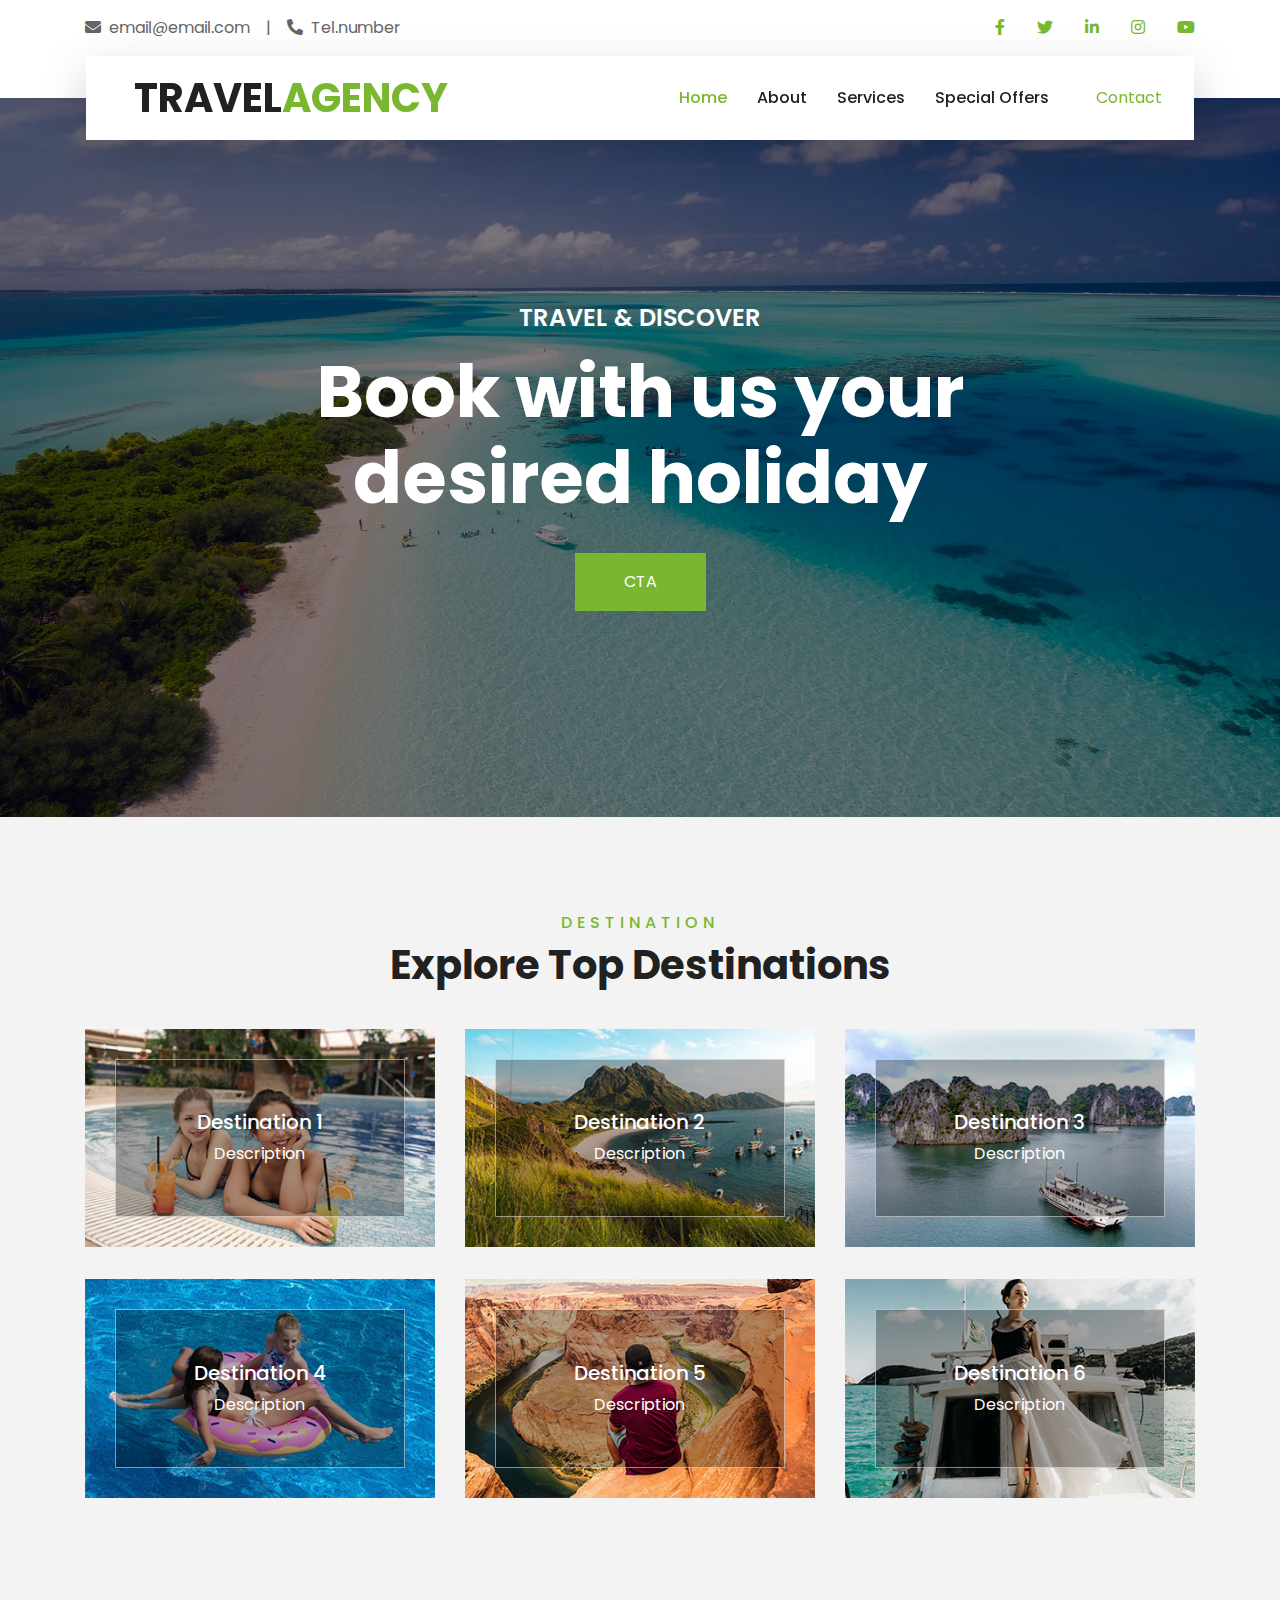
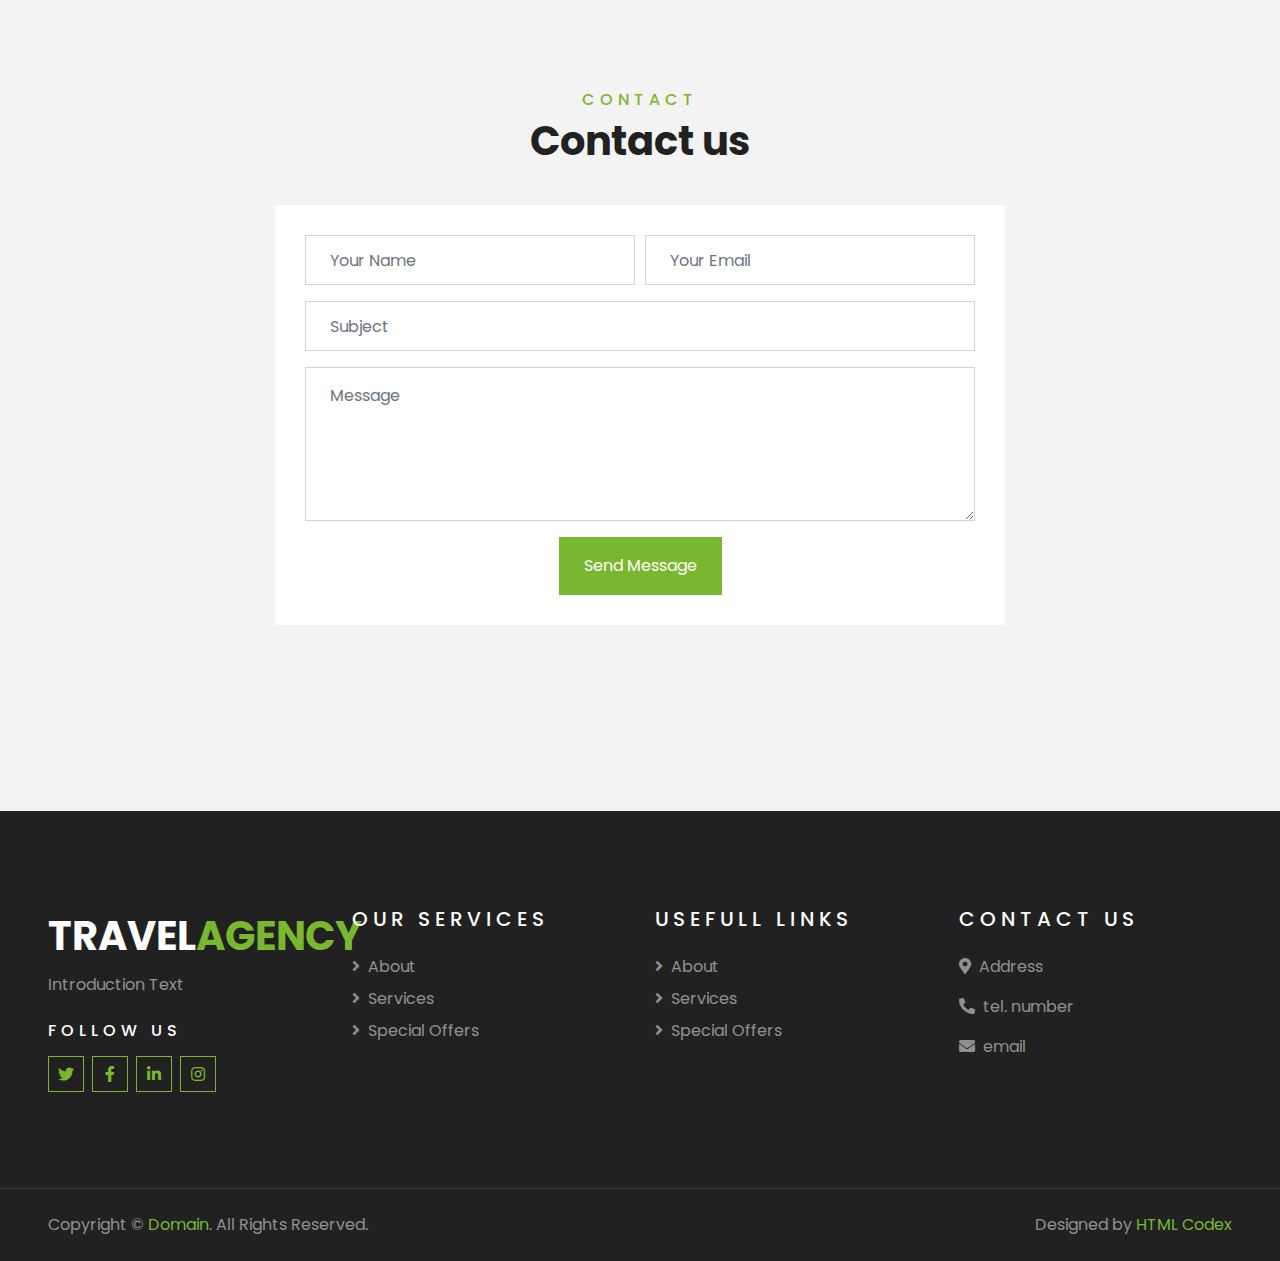
<file: index.html>
<!DOCTYPE html>
<html lang="en">

<head>
    <meta charset="utf-8">
    <title>Travel Agency</title>
    <meta content="width=device-width, initial-scale=1.0" name="viewport">
    <meta content="Free HTML Templates" name="keywords">
    <meta content="Free HTML Templates" name="description">

  

    <!-- Google Web Fonts -->
    <link rel="preconnect" href="https://fonts.gstatic.com">
    <link href="https://fonts.googleapis.com/css2?family=Poppins:wght@400;500;600;700&display=swap" rel="stylesheet"> 

    <!-- Font Awesome -->
    <link href="https://cdnjs.cloudflare.com/ajax/libs/font-awesome/5.10.0/css/all.min.css" rel="stylesheet">

    <!-- Libraries Stylesheet -->
    <link href="lib/owlcarousel/assets/owl.carousel.min.css" rel="stylesheet">
    <link href="lib/tempusdominus/css/tempusdominus-bootstrap-4.min.css" rel="stylesheet" />

    <!-- Customized Bootstrap Stylesheet -->
    <link href="css/style.css" rel="stylesheet">
</head>

<body>
    <!-- Topbar Start -->
    <div class="container-fluid bg-light pt-3 d-none d-lg-block">
        <div class="container">
            <div class="row">
                <div class="col-lg-6 text-center text-lg-left mb-2 mb-lg-0">
                    <div class="d-inline-flex align-items-center">
                        <p><i class="fa fa-envelope mr-2"></i>email@email.com</p>
                        <p class="text-body px-3">|</p>
                        <p><i class="fa fa-phone-alt mr-2"></i>Tel.number</p>
                    </div>
                </div>
                <div class="col-lg-6 text-center text-lg-right">
                    <div class="d-inline-flex align-items-center">
                        <a class="text-primary px-3" href="">
                            <i class="fab fa-facebook-f"></i>
                        </a>
                        <a class="text-primary px-3" href="">
                            <i class="fab fa-twitter"></i>
                        </a>
                        <a class="text-primary px-3" href="">
                            <i class="fab fa-linkedin-in"></i>
                        </a>
                        <a class="text-primary px-3" href="">
                            <i class="fab fa-instagram"></i>
                        </a>
                        <a class="text-primary pl-3" href="">
                            <i class="fab fa-youtube"></i>
                        </a>
                    </div>
                </div>
            </div>
        </div>
    </div>
    <!-- Topbar End -->


    <!-- Navbar Start -->
    <div class="container-fluid position-relative nav-bar p-0">
        <div class="container-lg position-relative p-0 px-lg-3" style="z-index: 9;">
            <nav class="navbar navbar-expand-lg bg-light navbar-light shadow-lg py-3 py-lg-0 pl-3 pl-lg-5">
                <a href="" class="navbar-brand">
                    <h1 class="m-0 text-primary"><span class="text-dark">TRAVEL</span>AGENCY</h1>
                </a>
                <button type="button" class="navbar-toggler" data-toggle="collapse" data-target="#navbarCollapse">
                    <span class="navbar-toggler-icon"></span>
                </button>
                <div class="collapse navbar-collapse justify-content-between px-3" id="navbarCollapse">
                    <div class="navbar-nav ml-auto py-0">
                        <a href="index.html" class="nav-item nav-link active">Home</a>
                        <a href="about.html" class="nav-item nav-link">About</a>
                        <a href="service.html" class="nav-item nav-link">Services</a>
                        <a href="package.html" class="nav-item nav-link">Special Offers</a>
                       
                        
                        
                            </div>
                        </div>
                        <a href="contact.html" class="nav-item nav-link">Contact</a>
                    </div>
                </div>
            </nav>
        </div>
    </div>
    <!-- Navbar End -->


    
        <!-- Carousel Start -->
    <div class="container-fluid p-0">
        <div id="header-carousel" class="carousel slide" data-ride="carousel">
            <div class="carousel-inner">
                <div class="carousel-item active">
                    <img class="w-100" src="img/Image1.jpg" alt="Image">
                    <div class="carousel-caption d-flex flex-column align-items-center justify-content-center">
                        <div class="p-3" style="max-width: 900px;">
                            <h4 class="text-white text-uppercase mb-md-3">Travel & Discover</h4>
                            <h1 class="display-3 text-white mb-md-4">Book with us your desired holiday</h1>
                            <a href="" class="btn btn-primary py-md-3 px-md-5 mt-2">CTA</a>
                        </div>
                    </div>
                </div>
                
            <div class="carousel-item">
                    <img class="w-100" src="img/Image2.jpg" alt="Image">
                    <div class="carousel-caption d-flex flex-column align-items-center justify-content-center">
                        <div class="p-3" style="max-width: 900px;">
                            <h4 class="text-white text-uppercase mb-md-3">Travel & Discover</h4>
                            <h1 class="display-3 text-white mb-md-4">Book with us your desired holiday</h1>
                            <a href="" class="btn btn-primary py-md-3 px-md-5 mt-2">CTA</a>
                        </div>
   
            </div>
            <a class="carousel-control-prev" href="#header-carousel" data-slide="prev">
                <div class="btn btn-dark" style="width: 45px; height: 45px;">
                    <span class="carousel-control-prev-icon mb-n2"></span>
                </div>
            </a>
            <a class="carousel-control-next" href="#header-carousel" data-slide="next">
                <div class="btn btn-dark" style="width: 45px; height: 45px;">
                    <span class="carousel-control-next-icon mb-n2"></span>
                </div>
            </a>
        </div>
    </div>
    <!-- Carousel End -->


  


    


    <!-- Destination Start -->
    <div class="container-fluid py-5">
        <div class="container pt-5 pb-3">
            <div class="text-center mb-3 pb-3">
                <h6 class="text-primary text-uppercase" style="letter-spacing: 5px;">Destination</h6>
                <h1>Explore Top Destinations</h1>
            </div>
            <div class="row">
                <div class="col-lg-4 col-md-6 mb-4">
                    <div class="destination-item position-relative overflow-hidden mb-2">
                        <img class="img-fluid" src="img/destination-1.jpg" alt="">
                        <a class="destination-overlay text-white text-decoration-none" href="">
                            <h5 class="text-white">Destination 1</h5>
                            <span>Description</span>
                        </a>
                    </div>
                </div>
                <div class="col-lg-4 col-md-6 mb-4">
                    <div class="destination-item position-relative overflow-hidden mb-2">
                        <img class="img-fluid" src="img/destination-2.jpg" alt="">
                        <a class="destination-overlay text-white text-decoration-none" href="">
                            <h5 class="text-white">Destination 2</h5>
                            <span>Description</span>
                        </a>
                    </div>
                </div>
                <div class="col-lg-4 col-md-6 mb-4">
                    <div class="destination-item position-relative overflow-hidden mb-2">
                        <img class="img-fluid" src="img/destination-3.jpg" alt="">
                        <a class="destination-overlay text-white text-decoration-none" href="">
                            <h5 class="text-white">Destination 3</h5>
                            <span>Description</span>
                        </a>
                    </div>
                </div>
                <div class="col-lg-4 col-md-6 mb-4">
                    <div class="destination-item position-relative overflow-hidden mb-2">
                        <img class="img-fluid" src="img/destination-4.jpg" alt="">
                        <a class="destination-overlay text-white text-decoration-none" href="">
                            <h5 class="text-white">Destination 4</h5>
                            <span>Description</span>
                        </a>
                    </div>
                </div>
                <div class="col-lg-4 col-md-6 mb-4">
                    <div class="destination-item position-relative overflow-hidden mb-2">
                        <img class="img-fluid" src="img/destination-5.jpg" alt="">
                        <a class="destination-overlay text-white text-decoration-none" href="">
                            <h5 class="text-white">Destination 5</h5>
                            <span>Description</span>
                        </a>
                    </div>
                </div>
                <div class="col-lg-4 col-md-6 mb-4">
                    <div class="destination-item position-relative overflow-hidden mb-2">
                        <img class="img-fluid" src="img/destination-6.jpg" alt="">
                        <a class="destination-overlay text-white text-decoration-none" href="">
                            <h5 class="text-white">Destination 6</h5>
                            <span>Description</span>
                        </a>
                    </div>
                </div>
            </div>
        </div>
    </div>
    <!-- Destination Start -->



            
            

             <!-- Contact Start -->
    <div class="container-fluid py-5">
        <div class="container py-5">
            <div class="text-center mb-3 pb-3">
                <h6 class="text-primary text-uppercase" style="letter-spacing: 5px;">Contact</h6>
                <h1>Contact us</h1>
            </div>
            <div class="row justify-content-center">
                <div class="col-lg-8">
                    <div class="contact-form bg-white" style="padding: 30px;">
                        <div id="success"></div>
                        <form name="sentMessage" id="contactForm" novalidate="novalidate">
                            <div class="form-row">
                                <div class="control-group col-sm-6">
                                    <input type="text" class="form-control p-4" id="name" placeholder="Your Name"
                                        required="required" data-validation-required-message="Please enter your name" />
                                    <p class="help-block text-danger"></p>
                                </div>
                                <div class="control-group col-sm-6">
                                    <input type="email" class="form-control p-4" id="email" placeholder="Your Email"
                                        required="required" data-validation-required-message="Please enter your email" />
                                    <p class="help-block text-danger"></p>
                                </div>
                            </div>
                            <div class="control-group">
                                <input type="text" class="form-control p-4" id="subject" placeholder="Subject"
                                    required="required" data-validation-required-message="Please enter a subject" />
                                <p class="help-block text-danger"></p>
                            </div>
                            <div class="control-group">
                                <textarea class="form-control py-3 px-4" rows="5" id="message" placeholder="Message"
                                    required="required"
                                    data-validation-required-message="Please enter your message"></textarea>
                                <p class="help-block text-danger"></p>
                            </div>
                            <div class="text-center">
                                <button class="btn btn-primary py-3 px-4" type="submit" id="sendMessageButton">Send Message</button>
                            </div>
                        </form>
                    </div>
                </div>
            </div>
        </div>
    </div>
    <!-- Contact End -->
            
            
            
            
            

    <!-- Footer Start -->
    <div class="container-fluid bg-dark text-white-50 py-5 px-sm-3 px-lg-5" style="margin-top: 90px;">
        <div class="row pt-5">
            <div class="col-lg-3 col-md-6 mb-5">
                <a href="" class="navbar-brand">
                    <h1 class="text-primary"><span class="text-white">TRAVEL</span>AGENCY</h1>
                </a>
                <p>Introduction Text</p>
                <h6 class="text-white text-uppercase mt-4 mb-3" style="letter-spacing: 5px;">Follow Us</h6>
                <div class="d-flex justify-content-start">
                    <a class="btn btn-outline-primary btn-square mr-2" href="#"><i class="fab fa-twitter"></i></a>
                    <a class="btn btn-outline-primary btn-square mr-2" href="#"><i class="fab fa-facebook-f"></i></a>
                    <a class="btn btn-outline-primary btn-square mr-2" href="#"><i class="fab fa-linkedin-in"></i></a>
                    <a class="btn btn-outline-primary btn-square" href="#"><i class="fab fa-instagram"></i></a>
                </div>
            </div>
            <div class="col-lg-3 col-md-6 mb-5">
                <h5 class="text-white text-uppercase mb-4" style="letter-spacing: 5px;">Our Services</h5>
                <div class="d-flex flex-column justify-content-start">
                    <a class="text-white-50 mb-2" href="#"><i class="fa fa-angle-right mr-2"></i>About</a>
               
                    <a class="text-white-50 mb-2" href="#"><i class="fa fa-angle-right mr-2"></i>Services</a>
                    <a class="text-white-50 mb-2" href="#"><i class="fa fa-angle-right mr-2"></i>Special Offers</a>
                   
                </div>
            </div>
            <div class="col-lg-3 col-md-6 mb-5">
                <h5 class="text-white text-uppercase mb-4" style="letter-spacing: 5px;">Usefull Links</h5>
                <div class="d-flex flex-column justify-content-start">
                    <a class="text-white-50 mb-2" href="#"><i class="fa fa-angle-right mr-2"></i>About</a>
        
                    <a class="text-white-50 mb-2" href="#"><i class="fa fa-angle-right mr-2"></i>Services</a>
                    <a class="text-white-50 mb-2" href="#"><i class="fa fa-angle-right mr-2"></i>Special Offers</a>
            
                </div>
            </div>
            <div class="col-lg-3 col-md-6 mb-5">
                <h5 class="text-white text-uppercase mb-4" style="letter-spacing: 5px;">Contact Us</h5>
                <p><i class="fa fa-map-marker-alt mr-2"></i>Address</p>
                <p><i class="fa fa-phone-alt mr-2"></i>tel. number</p>
                <p><i class="fa fa-envelope mr-2"></i>email</p>
            
                    </div>
                </div>
            </div>
        </div>
    </div>
    <div class="container-fluid bg-dark text-white border-top py-4 px-sm-3 px-md-5" style="border-color: rgba(256, 256, 256, .1) !important;">
        <div class="row">
            <div class="col-lg-6 text-center text-md-left mb-3 mb-md-0">
                <p class="m-0 text-white-50">Copyright &copy; <a href="#">Domain</a>. All Rights Reserved.</a>
                </p>
            </div>
            <div class="col-lg-6 text-center text-md-right">
                <p class="m-0 text-white-50">Designed by <a href="https://htmlcodex.com">HTML Codex</a>
                </p>
            </div>
        </div>
    </div>
    <!-- Footer End -->


    <!-- Back to Top -->
    <a href="#" class="btn btn-lg btn-primary btn-lg-square back-to-top"><i class="fa fa-angle-double-up"></i></a>


    <!-- JavaScript Libraries -->
    <script src="https://code.jquery.com/jquery-3.4.1.min.js"></script>
    <script src="https://stackpath.bootstrapcdn.com/bootstrap/4.4.1/js/bootstrap.bundle.min.js"></script>
    <script src="lib/easing/easing.min.js"></script>
    <script src="lib/owlcarousel/owl.carousel.min.js"></script>
    <script src="lib/tempusdominus/js/moment.min.js"></script>
    <script src="lib/tempusdominus/js/moment-timezone.min.js"></script>
    <script src="lib/tempusdominus/js/tempusdominus-bootstrap-4.min.js"></script>

    <!-- Contact Javascript File -->
    <script src="mail/jqBootstrapValidation.min.js"></script>
    <script src="mail/contact.js"></script>

    <!-- Template Javascript -->
    <script src="js/main.js"></script>
</body>

</html>
</file>
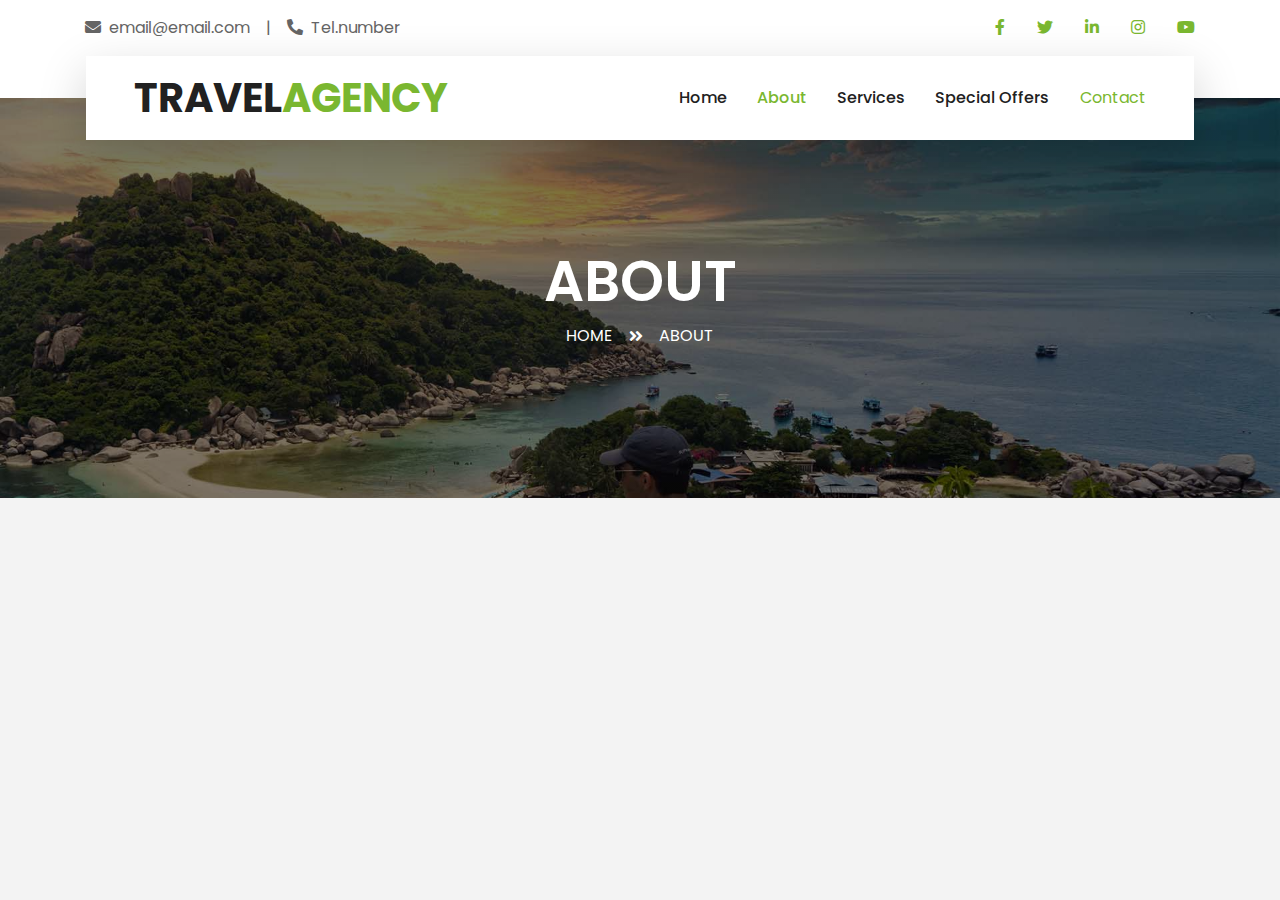
<file: about.html>
<!DOCTYPE html>
<html lang="en">

<head>
    <meta charset="utf-8">
    <title>TRAVELER - Free Travel Website Template</title>
    <meta content="width=device-width, initial-scale=1.0" name="viewport">
    <meta content="Free HTML Templates" name="keywords">
    <meta content="Free HTML Templates" name="description">

    <!-- Favicon -->
    <link href="img/favicon.ico" rel="icon">

    <!-- Google Web Fonts -->
    <link rel="preconnect" href="https://fonts.gstatic.com">
    <link href="https://fonts.googleapis.com/css2?family=Poppins:wght@400;500;600;700&display=swap" rel="stylesheet"> 

    <!-- Font Awesome -->
    <link href="https://cdnjs.cloudflare.com/ajax/libs/font-awesome/5.10.0/css/all.min.css" rel="stylesheet">

    <!-- Libraries Stylesheet -->
    <link href="lib/owlcarousel/assets/owl.carousel.min.css" rel="stylesheet">
    <link href="lib/tempusdominus/css/tempusdominus-bootstrap-4.min.css" rel="stylesheet" />

    <!-- Customized Bootstrap Stylesheet -->
    <link href="css/style.css" rel="stylesheet">
</head>

<body>
    <!-- Topbar Start -->
    <div class="container-fluid bg-light pt-3 d-none d-lg-block">
        <div class="container">
            <div class="row">
                <div class="col-lg-6 text-center text-lg-left mb-2 mb-lg-0">
                    <div class="d-inline-flex align-items-center">
                        <p><i class="fa fa-envelope mr-2"></i>email@email.com</p>
                        <p class="text-body px-3">|</p>
                        <p><i class="fa fa-phone-alt mr-2"></i>Tel.number</p>
                    </div>
                </div>
                <div class="col-lg-6 text-center text-lg-right">
                    <div class="d-inline-flex align-items-center">
                        <a class="text-primary px-3" href="">
                            <i class="fab fa-facebook-f"></i>
                        </a>
                        <a class="text-primary px-3" href="">
                            <i class="fab fa-twitter"></i>
                        </a>
                        <a class="text-primary px-3" href="">
                            <i class="fab fa-linkedin-in"></i>
                        </a>
                        <a class="text-primary px-3" href="">
                            <i class="fab fa-instagram"></i>
                        </a>
                        <a class="text-primary pl-3" href="">
                            <i class="fab fa-youtube"></i>
                        </a>
                    </div>
                </div>
            </div>
        </div>
    </div>
    <!-- Topbar End -->


    <!-- Navbar Start -->
    <div class="container-fluid position-relative nav-bar p-0">
        <div class="container-lg position-relative p-0 px-lg-3" style="z-index: 9;">
            <nav class="navbar navbar-expand-lg bg-light navbar-light shadow-lg py-3 py-lg-0 pl-3 pl-lg-5">
                <a href="" class="navbar-brand">
                    <h1 class="m-0 text-primary"><span class="text-dark">TRAVEL</span>AGENCY</h1>
                </a>
                <button type="button" class="navbar-toggler" data-toggle="collapse" data-target="#navbarCollapse">
                    <span class="navbar-toggler-icon"></span>
                </button>
                <div class="collapse navbar-collapse justify-content-between px-3" id="navbarCollapse">
                    <div class="navbar-nav ml-auto py-0">
                        <a href="index.html" class="nav-item nav-link">Home</a>
                        <a href="about.html" class="nav-item nav-link active">About</a>
                        <a href="service.html" class="nav-item nav-link">Services</a>
                        <a href="package.html" class="nav-item nav-link">Special Offers</a>
                     
                        </div>
                        <a href="contact.html" class="nav-item nav-link">Contact</a>
                    </div>
                </div>
            </nav>
        </div>
    </div>
    <!-- Navbar End -->


    <!-- Header Start -->
    <div class="container-fluid page-header">
        <div class="container">
            <div class="d-flex flex-column align-items-center justify-content-center" style="min-height: 400px">
                <h3 class="display-4 text-white text-uppercase">About</h3>
                <div class="d-inline-flex text-white">
                    <p class="m-0 text-uppercase"><a class="text-white" href="">Home</a></p>
                    <i class="fa fa-angle-double-right pt-1 px-3"></i>
                    <p class="m-0 text-uppercase">About</p>
                </div>
            </div>
        </div>
    </div>
    <!-- Header End -->
</file>
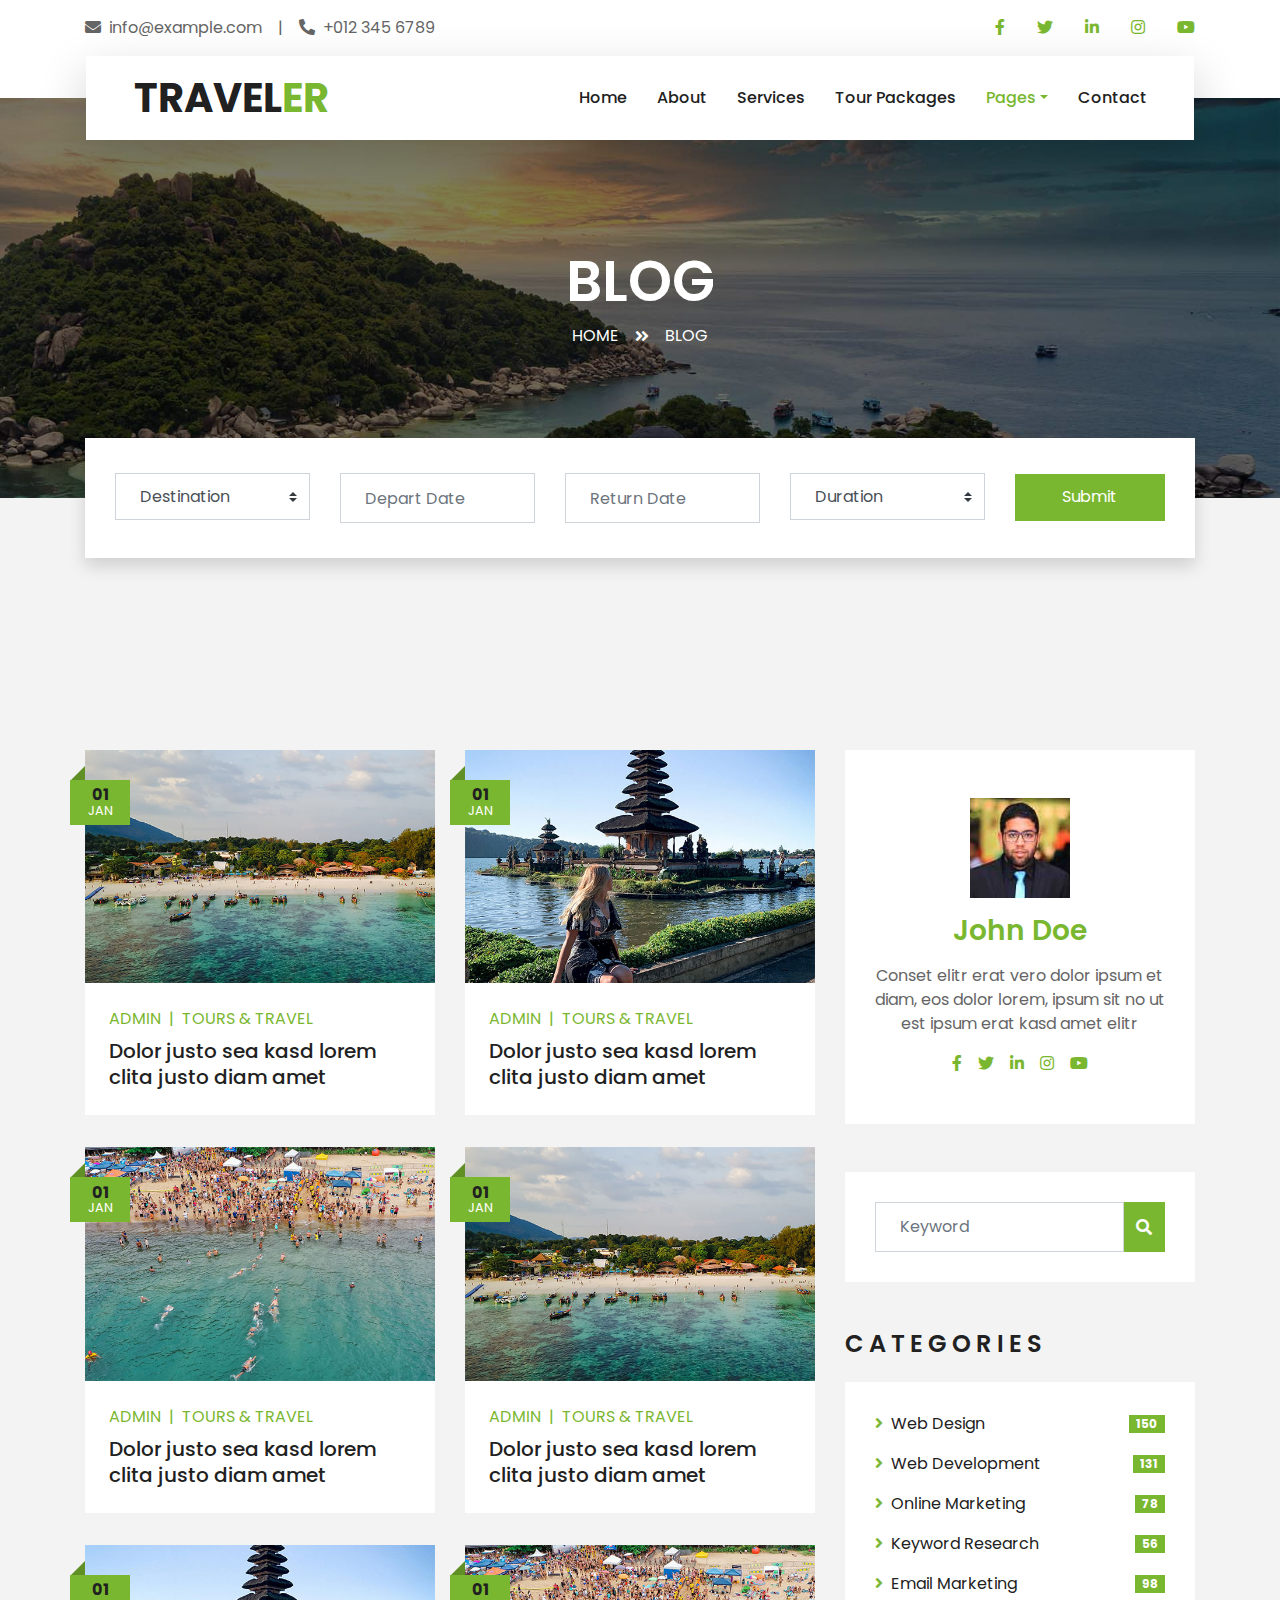
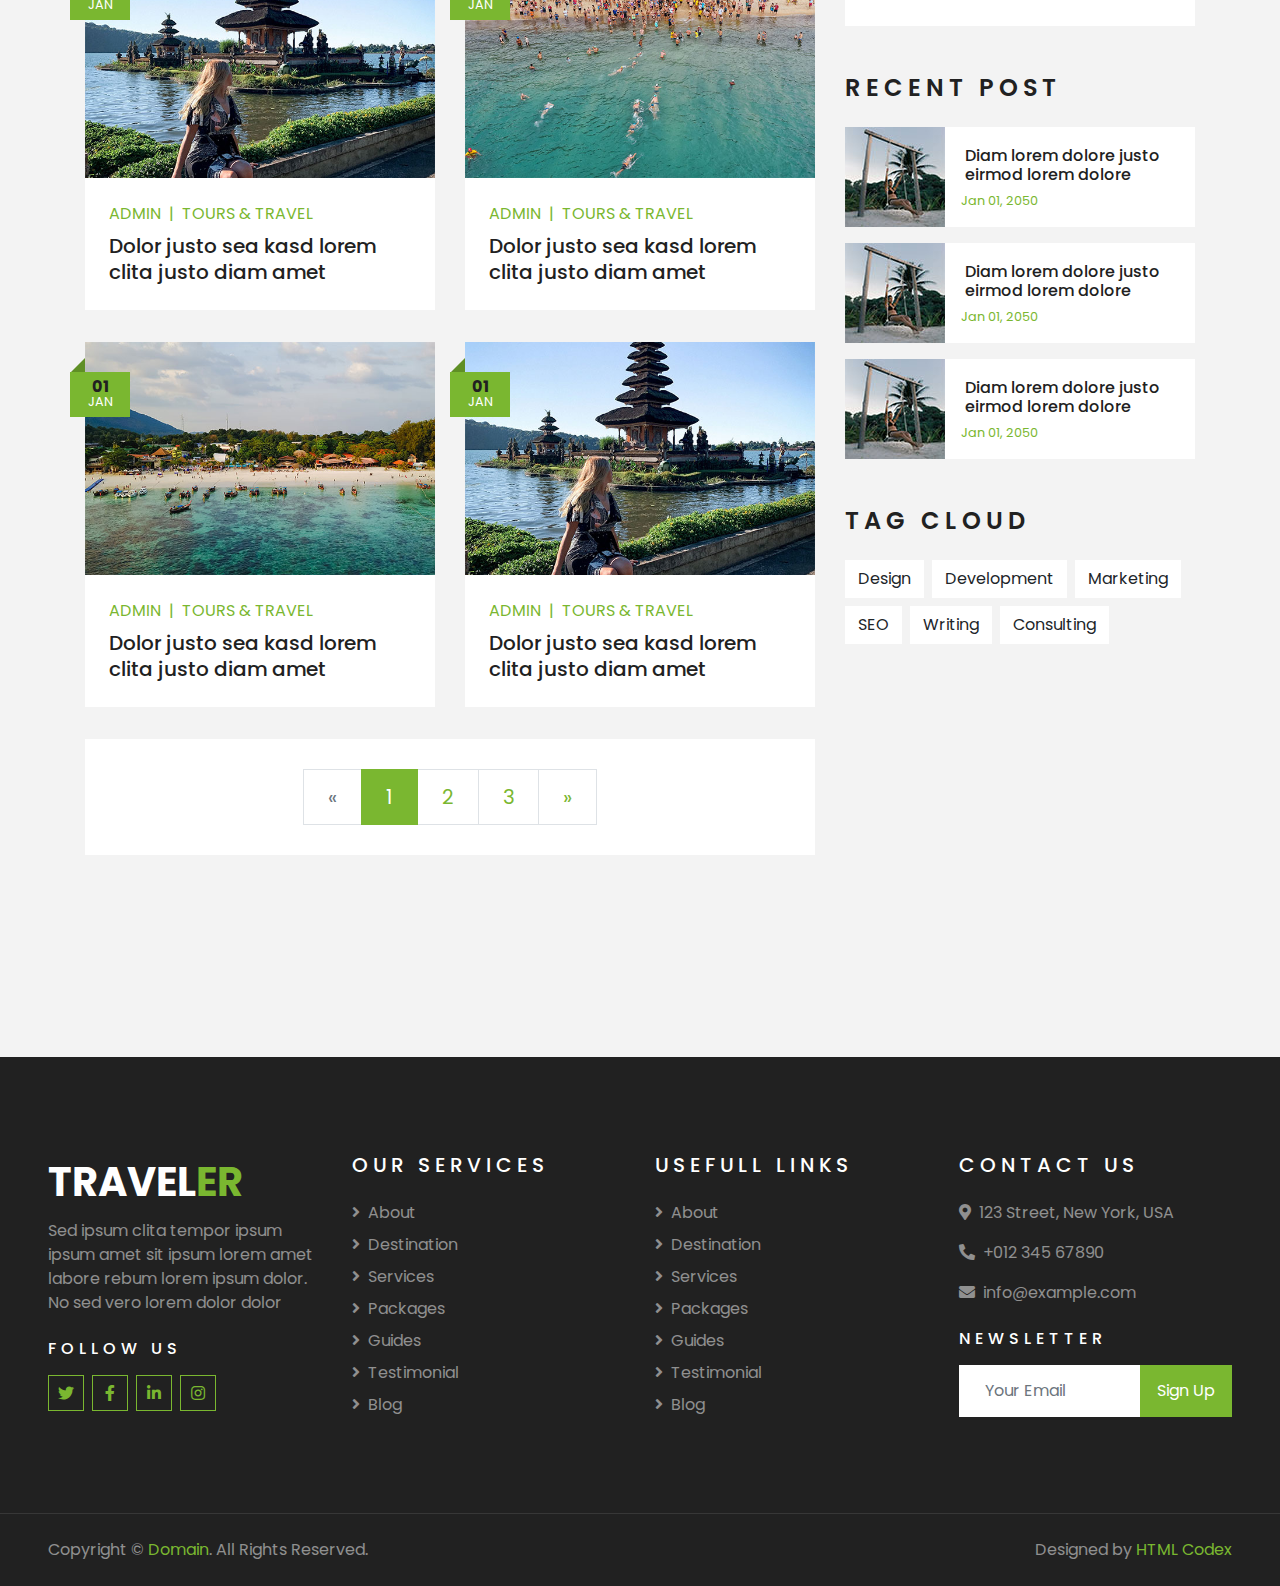
<file: blog.html>
<!DOCTYPE html>
<html lang="en">

<head>
    <meta charset="utf-8">
    <title>TRAVELER - Free Travel Website Template</title>
    <meta content="width=device-width, initial-scale=1.0" name="viewport">
    <meta content="Free HTML Templates" name="keywords">
    <meta content="Free HTML Templates" name="description">

    <!-- Favicon -->
    <link href="img/favicon.ico" rel="icon">

    <!-- Google Web Fonts -->
    <link rel="preconnect" href="https://fonts.gstatic.com">
    <link href="https://fonts.googleapis.com/css2?family=Poppins:wght@400;500;600;700&display=swap" rel="stylesheet"> 

    <!-- Font Awesome -->
    <link href="https://cdnjs.cloudflare.com/ajax/libs/font-awesome/5.10.0/css/all.min.css" rel="stylesheet">

    <!-- Libraries Stylesheet -->
    <link href="lib/owlcarousel/assets/owl.carousel.min.css" rel="stylesheet">
    <link href="lib/tempusdominus/css/tempusdominus-bootstrap-4.min.css" rel="stylesheet" />

    <!-- Customized Bootstrap Stylesheet -->
    <link href="css/style.css" rel="stylesheet">
</head>

<body>
    <!-- Topbar Start -->
    <div class="container-fluid bg-light pt-3 d-none d-lg-block">
        <div class="container">
            <div class="row">
                <div class="col-lg-6 text-center text-lg-left mb-2 mb-lg-0">
                    <div class="d-inline-flex align-items-center">
                        <p><i class="fa fa-envelope mr-2"></i>info@example.com</p>
                        <p class="text-body px-3">|</p>
                        <p><i class="fa fa-phone-alt mr-2"></i>+012 345 6789</p>
                    </div>
                </div>
                <div class="col-lg-6 text-center text-lg-right">
                    <div class="d-inline-flex align-items-center">
                        <a class="text-primary px-3" href="">
                            <i class="fab fa-facebook-f"></i>
                        </a>
                        <a class="text-primary px-3" href="">
                            <i class="fab fa-twitter"></i>
                        </a>
                        <a class="text-primary px-3" href="">
                            <i class="fab fa-linkedin-in"></i>
                        </a>
                        <a class="text-primary px-3" href="">
                            <i class="fab fa-instagram"></i>
                        </a>
                        <a class="text-primary pl-3" href="">
                            <i class="fab fa-youtube"></i>
                        </a>
                    </div>
                </div>
            </div>
        </div>
    </div>
    <!-- Topbar End -->


    <!-- Navbar Start -->
    <div class="container-fluid position-relative nav-bar p-0">
        <div class="container-lg position-relative p-0 px-lg-3" style="z-index: 9;">
            <nav class="navbar navbar-expand-lg bg-light navbar-light shadow-lg py-3 py-lg-0 pl-3 pl-lg-5">
                <a href="" class="navbar-brand">
                    <h1 class="m-0 text-primary"><span class="text-dark">TRAVEL</span>ER</h1>
                </a>
                <button type="button" class="navbar-toggler" data-toggle="collapse" data-target="#navbarCollapse">
                    <span class="navbar-toggler-icon"></span>
                </button>
                <div class="collapse navbar-collapse justify-content-between px-3" id="navbarCollapse">
                    <div class="navbar-nav ml-auto py-0">
                        <a href="index.html" class="nav-item nav-link">Home</a>
                        <a href="about.html" class="nav-item nav-link">About</a>
                        <a href="service.html" class="nav-item nav-link">Services</a>
                        <a href="package.html" class="nav-item nav-link">Tour Packages</a>
                        <div class="nav-item dropdown">
                            <a href="#" class="nav-link dropdown-toggle active" data-toggle="dropdown">Pages</a>
                            <div class="dropdown-menu border-0 rounded-0 m-0">
                                <a href="blog.html" class="dropdown-item active">Blog Grid</a>
                                <a href="single.html" class="dropdown-item">Blog Detail</a>
                                <a href="destination.html" class="dropdown-item">Destination</a>
                                <a href="guide.html" class="dropdown-item">Travel Guides</a>
                                <a href="testimonial.html" class="dropdown-item">Testimonial</a>
                            </div>
                        </div>
                        <a href="contact.html" class="nav-item nav-link">Contact</a>
                    </div>
                </div>
            </nav>
        </div>
    </div>
    <!-- Navbar End -->


    <!-- Header Start -->
    <div class="container-fluid page-header">
        <div class="container">
            <div class="d-flex flex-column align-items-center justify-content-center" style="min-height: 400px">
                <h3 class="display-4 text-white text-uppercase">Blog</h3>
                <div class="d-inline-flex text-white">
                    <p class="m-0 text-uppercase"><a class="text-white" href="">Home</a></p>
                    <i class="fa fa-angle-double-right pt-1 px-3"></i>
                    <p class="m-0 text-uppercase">Blog</p>
                </div>
            </div>
        </div>
    </div>
    <!-- Header End -->


    <!-- Booking Start -->
    <div class="container-fluid booking mt-5 pb-5">
        <div class="container pb-5">
            <div class="bg-light shadow" style="padding: 30px;">
                <div class="row align-items-center" style="min-height: 60px;">
                    <div class="col-md-10">
                        <div class="row">
                            <div class="col-md-3">
                                <div class="mb-3 mb-md-0">
                                    <select class="custom-select px-4" style="height: 47px;">
                                        <option selected>Destination</option>
                                        <option value="1">Destination 1</option>
                                        <option value="2">Destination 1</option>
                                        <option value="3">Destination 1</option>
                                    </select>
                                </div>
                            </div>
                            <div class="col-md-3">
                                <div class="mb-3 mb-md-0">
                                    <div class="date" id="date1" data-target-input="nearest">
                                        <input type="text" class="form-control p-4 datetimepicker-input" placeholder="Depart Date" data-target="#date1" data-toggle="datetimepicker"/>
                                    </div>
                                </div>
                            </div>
                            <div class="col-md-3">
                                <div class="mb-3 mb-md-0">
                                    <div class="date" id="date2" data-target-input="nearest">
                                        <input type="text" class="form-control p-4 datetimepicker-input" placeholder="Return Date" data-target="#date2" data-toggle="datetimepicker"/>
                                    </div>
                                </div>
                            </div>
                            <div class="col-md-3">
                                <div class="mb-3 mb-md-0">
                                    <select class="custom-select px-4" style="height: 47px;">
                                        <option selected>Duration</option>
                                        <option value="1">Duration 1</option>
                                        <option value="2">Duration 1</option>
                                        <option value="3">Duration 1</option>
                                    </select>
                                </div>
                            </div>
                        </div>
                    </div>
                    <div class="col-md-2">
                        <button class="btn btn-primary btn-block" type="submit" style="height: 47px; margin-top: -2px;">Submit</button>
                    </div>
                </div>
            </div>
        </div>
    </div>
    <!-- Booking End -->


    <!-- Blog Start -->
    <div class="container-fluid py-5">
        <div class="container py-5">
            <div class="row">
                <div class="col-lg-8">
                    <div class="row pb-3">
                        <div class="col-md-6 mb-4 pb-2">
                            <div class="blog-item">
                                <div class="position-relative">
                                    <img class="img-fluid w-100" src="img/blog-1.jpg" alt="">
                                    <div class="blog-date">
                                        <h6 class="font-weight-bold mb-n1">01</h6>
                                        <small class="text-white text-uppercase">Jan</small>
                                    </div>
                                </div>
                                <div class="bg-white p-4">
                                    <div class="d-flex mb-2">
                                        <a class="text-primary text-uppercase text-decoration-none" href="">Admin</a>
                                        <span class="text-primary px-2">|</span>
                                        <a class="text-primary text-uppercase text-decoration-none" href="">Tours & Travel</a>
                                    </div>
                                    <a class="h5 m-0 text-decoration-none" href="">Dolor justo sea kasd lorem clita justo diam amet</a>
                                </div>
                            </div>
                        </div>
                        <div class="col-md-6 mb-4 pb-2">
                            <div class="blog-item">
                                <div class="position-relative">
                                    <img class="img-fluid w-100" src="img/blog-2.jpg" alt="">
                                    <div class="blog-date">
                                        <h6 class="font-weight-bold mb-n1">01</h6>
                                        <small class="text-white text-uppercase">Jan</small>
                                    </div>
                                </div>
                                <div class="bg-white p-4">
                                    <div class="d-flex mb-2">
                                        <a class="text-primary text-uppercase text-decoration-none" href="">Admin</a>
                                        <span class="text-primary px-2">|</span>
                                        <a class="text-primary text-uppercase text-decoration-none" href="">Tours & Travel</a>
                                    </div>
                                    <a class="h5 m-0 text-decoration-none" href="">Dolor justo sea kasd lorem clita justo diam amet</a>
                                </div>
                            </div>
                        </div>
                        <div class="col-md-6 mb-4 pb-2">
                            <div class="blog-item">
                                <div class="position-relative">
                                    <img class="img-fluid w-100" src="img/blog-3.jpg" alt="">
                                    <div class="blog-date">
                                        <h6 class="font-weight-bold mb-n1">01</h6>
                                        <small class="text-white text-uppercase">Jan</small>
                                    </div>
                                </div>
                                <div class="bg-white p-4">
                                    <div class="d-flex mb-2">
                                        <a class="text-primary text-uppercase text-decoration-none" href="">Admin</a>
                                        <span class="text-primary px-2">|</span>
                                        <a class="text-primary text-uppercase text-decoration-none" href="">Tours & Travel</a>
                                    </div>
                                    <a class="h5 m-0 text-decoration-none" href="">Dolor justo sea kasd lorem clita justo diam amet</a>
                                </div>
                            </div>
                        </div>
                        <div class="col-md-6 mb-4 pb-2">
                            <div class="blog-item">
                                <div class="position-relative">
                                    <img class="img-fluid w-100" src="img/blog-1.jpg" alt="">
                                    <div class="blog-date">
                                        <h6 class="font-weight-bold mb-n1">01</h6>
                                        <small class="text-white text-uppercase">Jan</small>
                                    </div>
                                </div>
                                <div class="bg-white p-4">
                                    <div class="d-flex mb-2">
                                        <a class="text-primary text-uppercase text-decoration-none" href="">Admin</a>
                                        <span class="text-primary px-2">|</span>
                                        <a class="text-primary text-uppercase text-decoration-none" href="">Tours & Travel</a>
                                    </div>
                                    <a class="h5 m-0 text-decoration-none" href="">Dolor justo sea kasd lorem clita justo diam amet</a>
                                </div>
                            </div>
                        </div>
                        <div class="col-md-6 mb-4 pb-2">
                            <div class="blog-item">
                                <div class="position-relative">
                                    <img class="img-fluid w-100" src="img/blog-2.jpg" alt="">
                                    <div class="blog-date">
                                        <h6 class="font-weight-bold mb-n1">01</h6>
                                        <small class="text-white text-uppercase">Jan</small>
                                    </div>
                                </div>
                                <div class="bg-white p-4">
                                    <div class="d-flex mb-2">
                                        <a class="text-primary text-uppercase text-decoration-none" href="">Admin</a>
                                        <span class="text-primary px-2">|</span>
                                        <a class="text-primary text-uppercase text-decoration-none" href="">Tours & Travel</a>
                                    </div>
                                    <a class="h5 m-0 text-decoration-none" href="">Dolor justo sea kasd lorem clita justo diam amet</a>
                                </div>
                            </div>
                        </div>
                        <div class="col-md-6 mb-4 pb-2">
                            <div class="blog-item">
                                <div class="position-relative">
                                    <img class="img-fluid w-100" src="img/blog-3.jpg" alt="">
                                    <div class="blog-date">
                                        <h6 class="font-weight-bold mb-n1">01</h6>
                                        <small class="text-white text-uppercase">Jan</small>
                                    </div>
                                </div>
                                <div class="bg-white p-4">
                                    <div class="d-flex mb-2">
                                        <a class="text-primary text-uppercase text-decoration-none" href="">Admin</a>
                                        <span class="text-primary px-2">|</span>
                                        <a class="text-primary text-uppercase text-decoration-none" href="">Tours & Travel</a>
                                    </div>
                                    <a class="h5 m-0 text-decoration-none" href="">Dolor justo sea kasd lorem clita justo diam amet</a>
                                </div>
                            </div>
                        </div>
                        <div class="col-md-6 mb-4 pb-2">
                            <div class="blog-item">
                                <div class="position-relative">
                                    <img class="img-fluid w-100" src="img/blog-1.jpg" alt="">
                                    <div class="blog-date">
                                        <h6 class="font-weight-bold mb-n1">01</h6>
                                        <small class="text-white text-uppercase">Jan</small>
                                    </div>
                                </div>
                                <div class="bg-white p-4">
                                    <div class="d-flex mb-2">
                                        <a class="text-primary text-uppercase text-decoration-none" href="">Admin</a>
                                        <span class="text-primary px-2">|</span>
                                        <a class="text-primary text-uppercase text-decoration-none" href="">Tours & Travel</a>
                                    </div>
                                    <a class="h5 m-0 text-decoration-none" href="">Dolor justo sea kasd lorem clita justo diam amet</a>
                                </div>
                            </div>
                        </div>
                        <div class="col-md-6 mb-4 pb-2">
                            <div class="blog-item">
                                <div class="position-relative">
                                    <img class="img-fluid w-100" src="img/blog-2.jpg" alt="">
                                    <div class="blog-date">
                                        <h6 class="font-weight-bold mb-n1">01</h6>
                                        <small class="text-white text-uppercase">Jan</small>
                                    </div>
                                </div>
                                <div class="bg-white p-4">
                                    <div class="d-flex mb-2">
                                        <a class="text-primary text-uppercase text-decoration-none" href="">Admin</a>
                                        <span class="text-primary px-2">|</span>
                                        <a class="text-primary text-uppercase text-decoration-none" href="">Tours & Travel</a>
                                    </div>
                                    <a class="h5 m-0 text-decoration-none" href="">Dolor justo sea kasd lorem clita justo diam amet</a>
                                </div>
                            </div>
                        </div>
                        <div class="col-12">
                            <nav aria-label="Page navigation">
                                <ul class="pagination pagination-lg justify-content-center bg-white mb-0" style="padding: 30px;">
                                  <li class="page-item disabled">
                                    <a class="page-link" href="#" aria-label="Previous">
                                      <span aria-hidden="true">&laquo;</span>
                                      <span class="sr-only">Previous</span>
                                    </a>
                                  </li>
                                  <li class="page-item active"><a class="page-link" href="#">1</a></li>
                                  <li class="page-item"><a class="page-link" href="#">2</a></li>
                                  <li class="page-item"><a class="page-link" href="#">3</a></li>
                                  <li class="page-item">
                                    <a class="page-link" href="#" aria-label="Next">
                                      <span aria-hidden="true">&raquo;</span>
                                      <span class="sr-only">Next</span>
                                    </a>
                                  </li>
                                </ul>
                              </nav>
                        </div>
                    </div>
                </div>
    
                <div class="col-lg-4 mt-5 mt-lg-0">
                    <!-- Author Bio -->
                    <div class="d-flex flex-column text-center bg-white mb-5 py-5 px-4">
                        <img src="img/user.jpg" class="img-fluid mx-auto mb-3" style="width: 100px;">
                        <h3 class="text-primary mb-3">John Doe</h3>
                        <p>Conset elitr erat vero dolor ipsum et diam, eos dolor lorem, ipsum sit no ut est  ipsum erat kasd amet elitr</p>
                        <div class="d-flex justify-content-center">
                            <a class="text-primary px-2" href="">
                                <i class="fab fa-facebook-f"></i>
                            </a>
                            <a class="text-primary px-2" href="">
                                <i class="fab fa-twitter"></i>
                            </a>
                            <a class="text-primary px-2" href="">
                                <i class="fab fa-linkedin-in"></i>
                            </a>
                            <a class="text-primary px-2" href="">
                                <i class="fab fa-instagram"></i>
                            </a>
                            <a class="text-primary px-2" href="">
                                <i class="fab fa-youtube"></i>
                            </a>
                        </div>
                    </div>
    
                    <!-- Search Form -->
                    <div class="mb-5">
                        <div class="bg-white" style="padding: 30px;">
                            <div class="input-group">
                                <input type="text" class="form-control p-4" placeholder="Keyword">
                                <div class="input-group-append">
                                    <span class="input-group-text bg-primary border-primary text-white"><i
                                            class="fa fa-search"></i></span>
                                </div>
                            </div>
                        </div>
                    </div>

                    <!-- Category List -->
                    <div class="mb-5">
                        <h4 class="text-uppercase mb-4" style="letter-spacing: 5px;">Categories</h4>
                        <div class="bg-white" style="padding: 30px;">
                            <ul class="list-inline m-0">
                                <li class="mb-3 d-flex justify-content-between align-items-center">
                                    <a class="text-dark" href="#"><i class="fa fa-angle-right text-primary mr-2"></i>Web
                                        Design</a>
                                    <span class="badge badge-primary badge-pill">150</span>
                                </li>
                                <li class="mb-3 d-flex justify-content-between align-items-center">
                                    <a class="text-dark" href="#"><i class="fa fa-angle-right text-primary mr-2"></i>Web
                                        Development</a>
                                    <span class="badge badge-primary badge-pill">131</span>
                                </li>
                                <li class="mb-3 d-flex justify-content-between align-items-center">
                                    <a class="text-dark" href="#"><i
                                            class="fa fa-angle-right text-primary mr-2"></i>Online Marketing</a>
                                    <span class="badge badge-primary badge-pill">78</span>
                                </li>
                                <li class="mb-3 d-flex justify-content-between align-items-center">
                                    <a class="text-dark" href="#"><i
                                            class="fa fa-angle-right text-primary mr-2"></i>Keyword Research</a>
                                    <span class="badge badge-primary badge-pill">56</span>
                                </li>
                                <li class="d-flex justify-content-between align-items-center">
                                    <a class="text-dark" href="#"><i
                                            class="fa fa-angle-right text-primary mr-2"></i>Email Marketing</a>
                                    <span class="badge badge-primary badge-pill">98</span>
                                </li>
                            </ul>
                        </div>
                    </div>
    
                    <!-- Recent Post -->
                    <div class="mb-5">
                        <h4 class="text-uppercase mb-4" style="letter-spacing: 5px;">Recent Post</h4>
                        <a class="d-flex align-items-center text-decoration-none bg-white mb-3" href="">
                            <img class="img-fluid" src="img/blog-100x100.jpg" alt="">
                            <div class="pl-3">
                                <h6 class="m-1">Diam lorem dolore justo eirmod lorem dolore</h6>
                                <small>Jan 01, 2050</small>
                            </div>
                        </a>
                        <a class="d-flex align-items-center text-decoration-none bg-white mb-3" href="">
                            <img class="img-fluid" src="img/blog-100x100.jpg" alt="">
                            <div class="pl-3">
                                <h6 class="m-1">Diam lorem dolore justo eirmod lorem dolore</h6>
                                <small>Jan 01, 2050</small>
                            </div>
                        </a>
                        <a class="d-flex align-items-center text-decoration-none bg-white mb-3" href="">
                            <img class="img-fluid" src="img/blog-100x100.jpg" alt="">
                            <div class="pl-3">
                                <h6 class="m-1">Diam lorem dolore justo eirmod lorem dolore</h6>
                                <small>Jan 01, 2050</small>
                            </div>
                        </a>
                    </div>
    
                    <!-- Tag Cloud -->
                    <div class="mb-5">
                        <h4 class="text-uppercase mb-4" style="letter-spacing: 5px;">Tag Cloud</h4>
                        <div class="d-flex flex-wrap m-n1">
                            <a href="" class="btn btn-light m-1">Design</a>
                            <a href="" class="btn btn-light m-1">Development</a>
                            <a href="" class="btn btn-light m-1">Marketing</a>
                            <a href="" class="btn btn-light m-1">SEO</a>
                            <a href="" class="btn btn-light m-1">Writing</a>
                            <a href="" class="btn btn-light m-1">Consulting</a>
                        </div>
                    </div>
                </div>
            </div>
        </div>
    </div>
    <!-- Blog End -->


    <!-- Footer Start -->
    <div class="container-fluid bg-dark text-white-50 py-5 px-sm-3 px-lg-5" style="margin-top: 90px;">
        <div class="row pt-5">
            <div class="col-lg-3 col-md-6 mb-5">
                <a href="" class="navbar-brand">
                    <h1 class="text-primary"><span class="text-white">TRAVEL</span>ER</h1>
                </a>
                <p>Sed ipsum clita tempor ipsum ipsum amet sit ipsum lorem amet labore rebum lorem ipsum dolor. No sed vero lorem dolor dolor</p>
                <h6 class="text-white text-uppercase mt-4 mb-3" style="letter-spacing: 5px;">Follow Us</h6>
                <div class="d-flex justify-content-start">
                    <a class="btn btn-outline-primary btn-square mr-2" href="#"><i class="fab fa-twitter"></i></a>
                    <a class="btn btn-outline-primary btn-square mr-2" href="#"><i class="fab fa-facebook-f"></i></a>
                    <a class="btn btn-outline-primary btn-square mr-2" href="#"><i class="fab fa-linkedin-in"></i></a>
                    <a class="btn btn-outline-primary btn-square" href="#"><i class="fab fa-instagram"></i></a>
                </div>
            </div>
            <div class="col-lg-3 col-md-6 mb-5">
                <h5 class="text-white text-uppercase mb-4" style="letter-spacing: 5px;">Our Services</h5>
                <div class="d-flex flex-column justify-content-start">
                    <a class="text-white-50 mb-2" href="#"><i class="fa fa-angle-right mr-2"></i>About</a>
                    <a class="text-white-50 mb-2" href="#"><i class="fa fa-angle-right mr-2"></i>Destination</a>
                    <a class="text-white-50 mb-2" href="#"><i class="fa fa-angle-right mr-2"></i>Services</a>
                    <a class="text-white-50 mb-2" href="#"><i class="fa fa-angle-right mr-2"></i>Packages</a>
                    <a class="text-white-50 mb-2" href="#"><i class="fa fa-angle-right mr-2"></i>Guides</a>
                    <a class="text-white-50 mb-2" href="#"><i class="fa fa-angle-right mr-2"></i>Testimonial</a>
                    <a class="text-white-50" href="#"><i class="fa fa-angle-right mr-2"></i>Blog</a>
                </div>
            </div>
            <div class="col-lg-3 col-md-6 mb-5">
                <h5 class="text-white text-uppercase mb-4" style="letter-spacing: 5px;">Usefull Links</h5>
                <div class="d-flex flex-column justify-content-start">
                    <a class="text-white-50 mb-2" href="#"><i class="fa fa-angle-right mr-2"></i>About</a>
                    <a class="text-white-50 mb-2" href="#"><i class="fa fa-angle-right mr-2"></i>Destination</a>
                    <a class="text-white-50 mb-2" href="#"><i class="fa fa-angle-right mr-2"></i>Services</a>
                    <a class="text-white-50 mb-2" href="#"><i class="fa fa-angle-right mr-2"></i>Packages</a>
                    <a class="text-white-50 mb-2" href="#"><i class="fa fa-angle-right mr-2"></i>Guides</a>
                    <a class="text-white-50 mb-2" href="#"><i class="fa fa-angle-right mr-2"></i>Testimonial</a>
                    <a class="text-white-50" href="#"><i class="fa fa-angle-right mr-2"></i>Blog</a>
                </div>
            </div>
            <div class="col-lg-3 col-md-6 mb-5">
                <h5 class="text-white text-uppercase mb-4" style="letter-spacing: 5px;">Contact Us</h5>
                <p><i class="fa fa-map-marker-alt mr-2"></i>123 Street, New York, USA</p>
                <p><i class="fa fa-phone-alt mr-2"></i>+012 345 67890</p>
                <p><i class="fa fa-envelope mr-2"></i>info@example.com</p>
                <h6 class="text-white text-uppercase mt-4 mb-3" style="letter-spacing: 5px;">Newsletter</h6>
                <div class="w-100">
                    <div class="input-group">
                        <input type="text" class="form-control border-light" style="padding: 25px;" placeholder="Your Email">
                        <div class="input-group-append">
                            <button class="btn btn-primary px-3">Sign Up</button>
                        </div>
                    </div>
                </div>
            </div>
        </div>
    </div>
    <div class="container-fluid bg-dark text-white border-top py-4 px-sm-3 px-md-5" style="border-color: rgba(256, 256, 256, .1) !important;">
        <div class="row">
            <div class="col-lg-6 text-center text-md-left mb-3 mb-md-0">
                <p class="m-0 text-white-50">Copyright &copy; <a href="#">Domain</a>. All Rights Reserved.</a>
                </p>
            </div>
            <div class="col-lg-6 text-center text-md-right">
                <p class="m-0 text-white-50">Designed by <a href="https://htmlcodex.com">HTML Codex</a>
                </p>
            </div>
        </div>
    </div>
    <!-- Footer End -->


    <!-- Back to Top -->
    <a href="#" class="btn btn-lg btn-primary btn-lg-square back-to-top"><i class="fa fa-angle-double-up"></i></a>


    <!-- JavaScript Libraries -->
    <script src="https://code.jquery.com/jquery-3.4.1.min.js"></script>
    <script src="https://stackpath.bootstrapcdn.com/bootstrap/4.4.1/js/bootstrap.bundle.min.js"></script>
    <script src="lib/easing/easing.min.js"></script>
    <script src="lib/owlcarousel/owl.carousel.min.js"></script>
    <script src="lib/tempusdominus/js/moment.min.js"></script>
    <script src="lib/tempusdominus/js/moment-timezone.min.js"></script>
    <script src="lib/tempusdominus/js/tempusdominus-bootstrap-4.min.js"></script>

    <!-- Contact Javascript File -->
    <script src="mail/jqBootstrapValidation.min.js"></script>
    <script src="mail/contact.js"></script>

    <!-- Template Javascript -->
    <script src="js/main.js"></script>
</body>

</html>
</file>
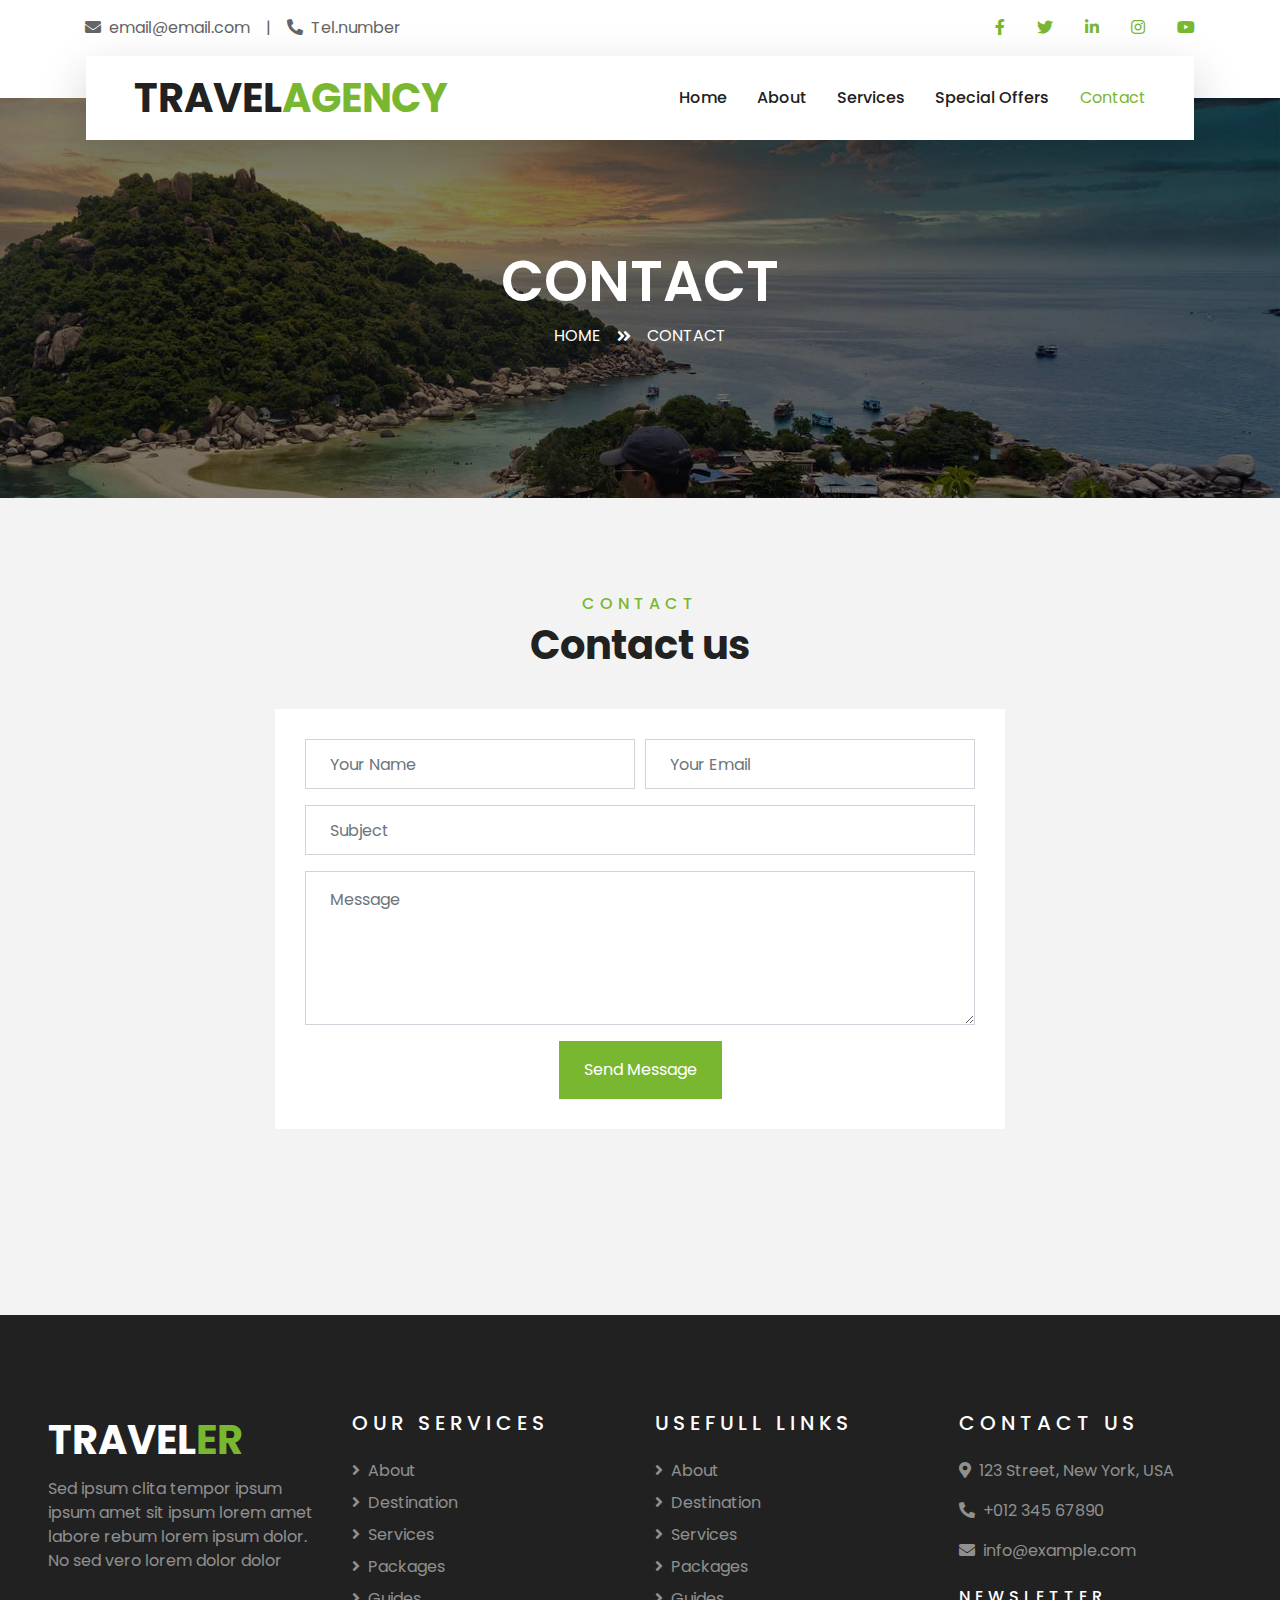
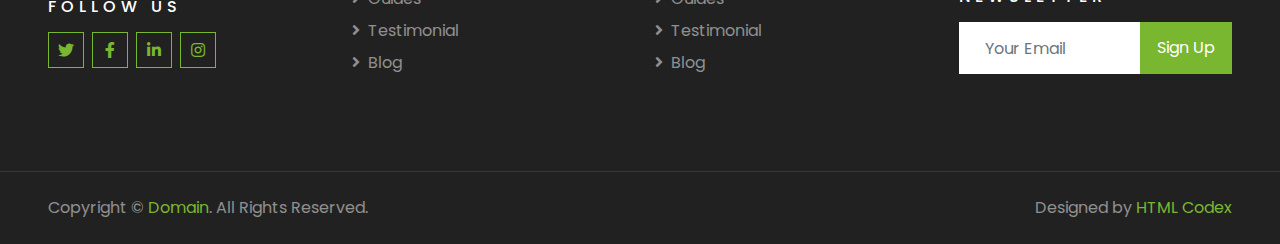
<file: contact.html>
<!DOCTYPE html>
<html lang="en">

<head>
    <meta charset="utf-8">
    <title>TRAVELER - Free Travel Website Template</title>
    <meta content="width=device-width, initial-scale=1.0" name="viewport">
    <meta content="Free HTML Templates" name="keywords">
    <meta content="Free HTML Templates" name="description">

    <!-- Favicon -->
    <link href="img/favicon.ico" rel="icon">

    <!-- Google Web Fonts -->
    <link rel="preconnect" href="https://fonts.gstatic.com">
    <link href="https://fonts.googleapis.com/css2?family=Poppins:wght@400;500;600;700&display=swap" rel="stylesheet"> 

    <!-- Font Awesome -->
    <link href="https://cdnjs.cloudflare.com/ajax/libs/font-awesome/5.10.0/css/all.min.css" rel="stylesheet">

    <!-- Libraries Stylesheet -->
    <link href="lib/owlcarousel/assets/owl.carousel.min.css" rel="stylesheet">
    <link href="lib/tempusdominus/css/tempusdominus-bootstrap-4.min.css" rel="stylesheet" />

    <!-- Customized Bootstrap Stylesheet -->
    <link href="css/style.css" rel="stylesheet">
</head>

<body>
    <!-- Topbar Start -->
    <div class="container-fluid bg-light pt-3 d-none d-lg-block">
        <div class="container">
            <div class="row">
                <div class="col-lg-6 text-center text-lg-left mb-2 mb-lg-0">
                    <div class="d-inline-flex align-items-center">
                        <p><i class="fa fa-envelope mr-2"></i>email@email.com</p>
                        <p class="text-body px-3">|</p>
                        <p><i class="fa fa-phone-alt mr-2"></i>Tel.number </p>
                    </div>
                </div>
                <div class="col-lg-6 text-center text-lg-right">
                    <div class="d-inline-flex align-items-center">
                        <a class="text-primary px-3" href="">
                            <i class="fab fa-facebook-f"></i>
                        </a>
                        <a class="text-primary px-3" href="">
                            <i class="fab fa-twitter"></i>
                        </a>
                        <a class="text-primary px-3" href="">
                            <i class="fab fa-linkedin-in"></i>
                        </a>
                        <a class="text-primary px-3" href="">
                            <i class="fab fa-instagram"></i>
                        </a>
                        <a class="text-primary pl-3" href="">
                            <i class="fab fa-youtube"></i>
                        </a>
                    </div>
                </div>
            </div>
        </div>
    </div>
    <!-- Topbar End -->


    <!-- Navbar Start -->
    <div class="container-fluid position-relative nav-bar p-0">
        <div class="container-lg position-relative p-0 px-lg-3" style="z-index: 9;">
            <nav class="navbar navbar-expand-lg bg-light navbar-light shadow-lg py-3 py-lg-0 pl-3 pl-lg-5">
                <a href="" class="navbar-brand">
                    <h1 class="m-0 text-primary"><span class="text-dark">TRAVEL</span>AGENCY</h1>
                </a>
                <button type="button" class="navbar-toggler" data-toggle="collapse" data-target="#navbarCollapse">
                    <span class="navbar-toggler-icon"></span>
                </button>
                <div class="collapse navbar-collapse justify-content-between px-3" id="navbarCollapse">
                    <div class="navbar-nav ml-auto py-0">
                        <a href="index.html" class="nav-item nav-link">Home</a>
                        <a href="about.html" class="nav-item nav-link">About</a>
                        <a href="service.html" class="nav-item nav-link">Services</a>
                        <a href="package.html" class="nav-item nav-link">Special Offers</a>
                    
                        </div>
                        <a href="contact.html" class="nav-item nav-link active">Contact</a>
                    </div>
                </div>
            </nav>
        </div>
    </div>
    <!-- Navbar End -->


    <!-- Header Start -->
    <div class="container-fluid page-header">
        <div class="container">
            <div class="d-flex flex-column align-items-center justify-content-center" style="min-height: 400px">
                <h3 class="display-4 text-white text-uppercase">Contact</h3>
                <div class="d-inline-flex text-white">
                    <p class="m-0 text-uppercase"><a class="text-white" href="">Home</a></p>
                    <i class="fa fa-angle-double-right pt-1 px-3"></i>
                    <p class="m-0 text-uppercase">Contact</p>
                </div>
            </div>
        </div>
    </div>
    <!-- Header End -->




    <!-- Contact Start -->
    <div class="container-fluid py-5">
        <div class="container py-5">
            <div class="text-center mb-3 pb-3">
                <h6 class="text-primary text-uppercase" style="letter-spacing: 5px;">Contact</h6>
                <h1>Contact us</h1>
            </div>
            <div class="row justify-content-center">
                <div class="col-lg-8">
                    <div class="contact-form bg-white" style="padding: 30px;">
                        <div id="success"></div>
                        <form name="sentMessage" id="contactForm" novalidate="novalidate">
                            <div class="form-row">
                                <div class="control-group col-sm-6">
                                    <input type="text" class="form-control p-4" id="name" placeholder="Your Name"
                                        required="required" data-validation-required-message="Please enter your name" />
                                    <p class="help-block text-danger"></p>
                                </div>
                                <div class="control-group col-sm-6">
                                    <input type="email" class="form-control p-4" id="email" placeholder="Your Email"
                                        required="required" data-validation-required-message="Please enter your email" />
                                    <p class="help-block text-danger"></p>
                                </div>
                            </div>
                            <div class="control-group">
                                <input type="text" class="form-control p-4" id="subject" placeholder="Subject"
                                    required="required" data-validation-required-message="Please enter a subject" />
                                <p class="help-block text-danger"></p>
                            </div>
                            <div class="control-group">
                                <textarea class="form-control py-3 px-4" rows="5" id="message" placeholder="Message"
                                    required="required"
                                    data-validation-required-message="Please enter your message"></textarea>
                                <p class="help-block text-danger"></p>
                            </div>
                            <div class="text-center">
                                <button class="btn btn-primary py-3 px-4" type="submit" id="sendMessageButton">Send Message</button>
                            </div>
                        </form>
                    </div>
                </div>
            </div>
        </div>
    </div>
    <!-- Contact End -->


    <!-- Footer Start -->
    <div class="container-fluid bg-dark text-white-50 py-5 px-sm-3 px-lg-5" style="margin-top: 90px;">
        <div class="row pt-5">
            <div class="col-lg-3 col-md-6 mb-5">
                <a href="" class="navbar-brand">
                    <h1 class="text-primary"><span class="text-white">TRAVEL</span>ER</h1>
                </a>
                <p>Sed ipsum clita tempor ipsum ipsum amet sit ipsum lorem amet labore rebum lorem ipsum dolor. No sed vero lorem dolor dolor</p>
                <h6 class="text-white text-uppercase mt-4 mb-3" style="letter-spacing: 5px;">Follow Us</h6>
                <div class="d-flex justify-content-start">
                    <a class="btn btn-outline-primary btn-square mr-2" href="#"><i class="fab fa-twitter"></i></a>
                    <a class="btn btn-outline-primary btn-square mr-2" href="#"><i class="fab fa-facebook-f"></i></a>
                    <a class="btn btn-outline-primary btn-square mr-2" href="#"><i class="fab fa-linkedin-in"></i></a>
                    <a class="btn btn-outline-primary btn-square" href="#"><i class="fab fa-instagram"></i></a>
                </div>
            </div>
            <div class="col-lg-3 col-md-6 mb-5">
                <h5 class="text-white text-uppercase mb-4" style="letter-spacing: 5px;">Our Services</h5>
                <div class="d-flex flex-column justify-content-start">
                    <a class="text-white-50 mb-2" href="#"><i class="fa fa-angle-right mr-2"></i>About</a>
                    <a class="text-white-50 mb-2" href="#"><i class="fa fa-angle-right mr-2"></i>Destination</a>
                    <a class="text-white-50 mb-2" href="#"><i class="fa fa-angle-right mr-2"></i>Services</a>
                    <a class="text-white-50 mb-2" href="#"><i class="fa fa-angle-right mr-2"></i>Packages</a>
                    <a class="text-white-50 mb-2" href="#"><i class="fa fa-angle-right mr-2"></i>Guides</a>
                    <a class="text-white-50 mb-2" href="#"><i class="fa fa-angle-right mr-2"></i>Testimonial</a>
                    <a class="text-white-50" href="#"><i class="fa fa-angle-right mr-2"></i>Blog</a>
                </div>
            </div>
            <div class="col-lg-3 col-md-6 mb-5">
                <h5 class="text-white text-uppercase mb-4" style="letter-spacing: 5px;">Usefull Links</h5>
                <div class="d-flex flex-column justify-content-start">
                    <a class="text-white-50 mb-2" href="#"><i class="fa fa-angle-right mr-2"></i>About</a>
                    <a class="text-white-50 mb-2" href="#"><i class="fa fa-angle-right mr-2"></i>Destination</a>
                    <a class="text-white-50 mb-2" href="#"><i class="fa fa-angle-right mr-2"></i>Services</a>
                    <a class="text-white-50 mb-2" href="#"><i class="fa fa-angle-right mr-2"></i>Packages</a>
                    <a class="text-white-50 mb-2" href="#"><i class="fa fa-angle-right mr-2"></i>Guides</a>
                    <a class="text-white-50 mb-2" href="#"><i class="fa fa-angle-right mr-2"></i>Testimonial</a>
                    <a class="text-white-50" href="#"><i class="fa fa-angle-right mr-2"></i>Blog</a>
                </div>
            </div>
            <div class="col-lg-3 col-md-6 mb-5">
                <h5 class="text-white text-uppercase mb-4" style="letter-spacing: 5px;">Contact Us</h5>
                <p><i class="fa fa-map-marker-alt mr-2"></i>123 Street, New York, USA</p>
                <p><i class="fa fa-phone-alt mr-2"></i>+012 345 67890</p>
                <p><i class="fa fa-envelope mr-2"></i>info@example.com</p>
                <h6 class="text-white text-uppercase mt-4 mb-3" style="letter-spacing: 5px;">Newsletter</h6>
                <div class="w-100">
                    <div class="input-group">
                        <input type="text" class="form-control border-light" style="padding: 25px;" placeholder="Your Email">
                        <div class="input-group-append">
                            <button class="btn btn-primary px-3">Sign Up</button>
                        </div>
                    </div>
                </div>
            </div>
        </div>
    </div>
    <div class="container-fluid bg-dark text-white border-top py-4 px-sm-3 px-md-5" style="border-color: rgba(256, 256, 256, .1) !important;">
        <div class="row">
            <div class="col-lg-6 text-center text-md-left mb-3 mb-md-0">
                <p class="m-0 text-white-50">Copyright &copy; <a href="#">Domain</a>. All Rights Reserved.</a>
                </p>
            </div>
            <div class="col-lg-6 text-center text-md-right">
                <p class="m-0 text-white-50">Designed by <a href="https://htmlcodex.com">HTML Codex</a>
                </p>
            </div>
        </div>
    </div>
    <!-- Footer End -->


    <!-- Back to Top -->
    <a href="#" class="btn btn-lg btn-primary btn-lg-square back-to-top"><i class="fa fa-angle-double-up"></i></a>


    <!-- JavaScript Libraries -->
    <script src="https://code.jquery.com/jquery-3.4.1.min.js"></script>
    <script src="https://stackpath.bootstrapcdn.com/bootstrap/4.4.1/js/bootstrap.bundle.min.js"></script>
    <script src="lib/easing/easing.min.js"></script>
    <script src="lib/owlcarousel/owl.carousel.min.js"></script>
    <script src="lib/tempusdominus/js/moment.min.js"></script>
    <script src="lib/tempusdominus/js/moment-timezone.min.js"></script>
    <script src="lib/tempusdominus/js/tempusdominus-bootstrap-4.min.js"></script>

    <!-- Contact Javascript File -->
    <script src="mail/jqBootstrapValidation.min.js"></script>
    <script src="mail/contact.js"></script>

    <!-- Template Javascript -->
    <script src="js/main.js"></script>
</body>

</html>
</file>
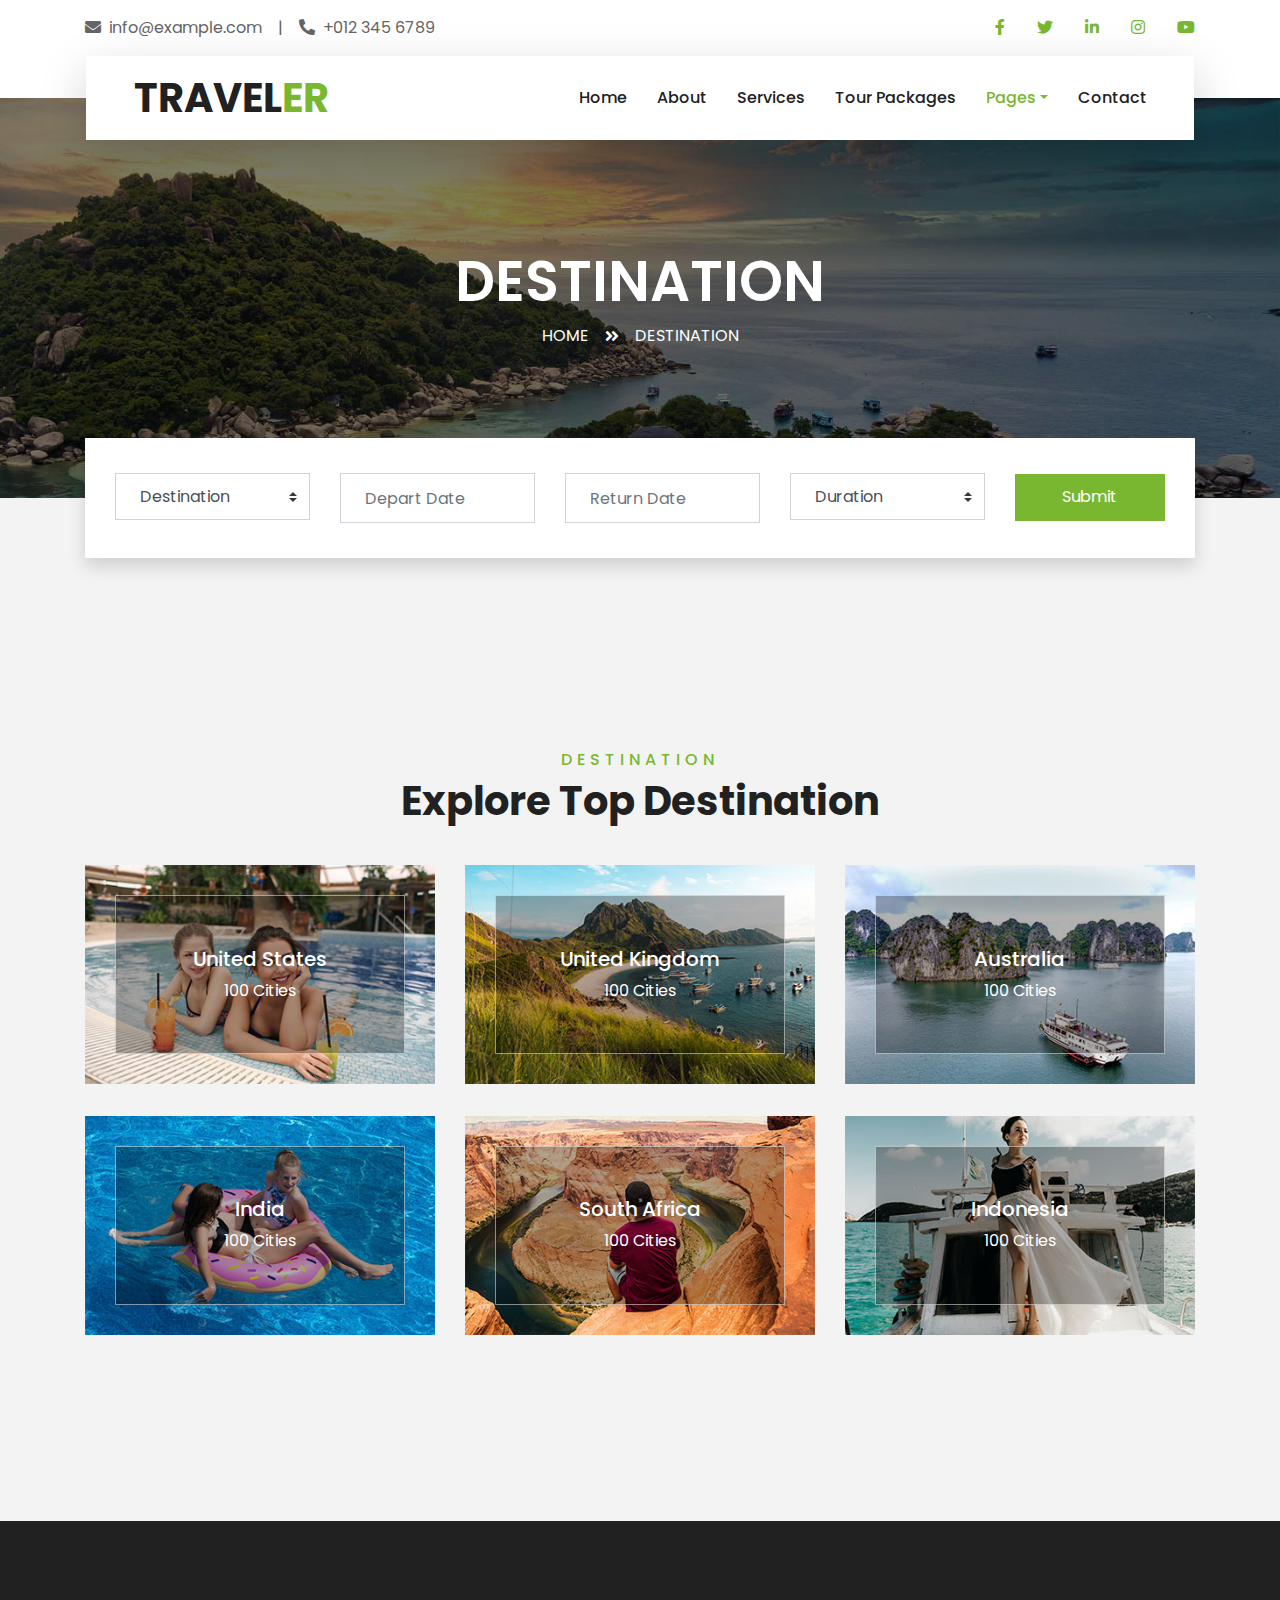
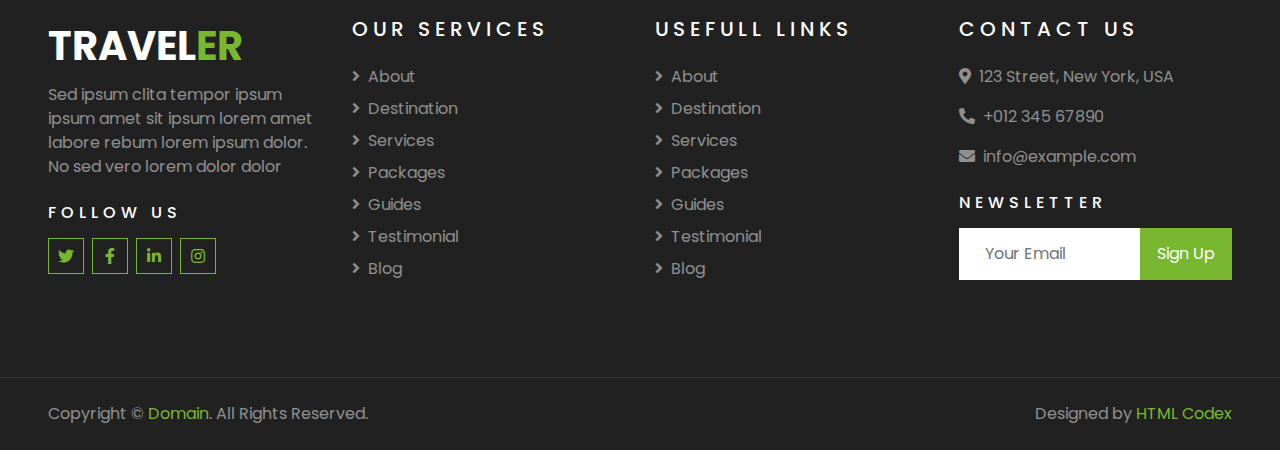
<file: destination.html>
<!DOCTYPE html>
<html lang="en">

<head>
    <meta charset="utf-8">
    <title>TRAVELER - Free Travel Website Template</title>
    <meta content="width=device-width, initial-scale=1.0" name="viewport">
    <meta content="Free HTML Templates" name="keywords">
    <meta content="Free HTML Templates" name="description">

    <!-- Favicon -->
    <link href="img/favicon.ico" rel="icon">

    <!-- Google Web Fonts -->
    <link rel="preconnect" href="https://fonts.gstatic.com">
    <link href="https://fonts.googleapis.com/css2?family=Poppins:wght@400;500;600;700&display=swap" rel="stylesheet"> 

    <!-- Font Awesome -->
    <link href="https://cdnjs.cloudflare.com/ajax/libs/font-awesome/5.10.0/css/all.min.css" rel="stylesheet">

    <!-- Libraries Stylesheet -->
    <link href="lib/owlcarousel/assets/owl.carousel.min.css" rel="stylesheet">
    <link href="lib/tempusdominus/css/tempusdominus-bootstrap-4.min.css" rel="stylesheet" />

    <!-- Customized Bootstrap Stylesheet -->
    <link href="css/style.css" rel="stylesheet">
</head>

<body>
    <!-- Topbar Start -->
    <div class="container-fluid bg-light pt-3 d-none d-lg-block">
        <div class="container">
            <div class="row">
                <div class="col-lg-6 text-center text-lg-left mb-2 mb-lg-0">
                    <div class="d-inline-flex align-items-center">
                        <p><i class="fa fa-envelope mr-2"></i>info@example.com</p>
                        <p class="text-body px-3">|</p>
                        <p><i class="fa fa-phone-alt mr-2"></i>+012 345 6789</p>
                    </div>
                </div>
                <div class="col-lg-6 text-center text-lg-right">
                    <div class="d-inline-flex align-items-center">
                        <a class="text-primary px-3" href="">
                            <i class="fab fa-facebook-f"></i>
                        </a>
                        <a class="text-primary px-3" href="">
                            <i class="fab fa-twitter"></i>
                        </a>
                        <a class="text-primary px-3" href="">
                            <i class="fab fa-linkedin-in"></i>
                        </a>
                        <a class="text-primary px-3" href="">
                            <i class="fab fa-instagram"></i>
                        </a>
                        <a class="text-primary pl-3" href="">
                            <i class="fab fa-youtube"></i>
                        </a>
                    </div>
                </div>
            </div>
        </div>
    </div>
    <!-- Topbar End -->


    <!-- Navbar Start -->
    <div class="container-fluid position-relative nav-bar p-0">
        <div class="container-lg position-relative p-0 px-lg-3" style="z-index: 9;">
            <nav class="navbar navbar-expand-lg bg-light navbar-light shadow-lg py-3 py-lg-0 pl-3 pl-lg-5">
                <a href="" class="navbar-brand">
                    <h1 class="m-0 text-primary"><span class="text-dark">TRAVEL</span>ER</h1>
                </a>
                <button type="button" class="navbar-toggler" data-toggle="collapse" data-target="#navbarCollapse">
                    <span class="navbar-toggler-icon"></span>
                </button>
                <div class="collapse navbar-collapse justify-content-between px-3" id="navbarCollapse">
                    <div class="navbar-nav ml-auto py-0">
                        <a href="index.html" class="nav-item nav-link">Home</a>
                        <a href="about.html" class="nav-item nav-link">About</a>
                        <a href="service.html" class="nav-item nav-link">Services</a>
                        <a href="package.html" class="nav-item nav-link">Tour Packages</a>
                        <div class="nav-item dropdown">
                            <a href="#" class="nav-link dropdown-toggle active" data-toggle="dropdown">Pages</a>
                            <div class="dropdown-menu border-0 rounded-0 m-0">
                                <a href="blog.html" class="dropdown-item">Blog Grid</a>
                                <a href="single.html" class="dropdown-item">Blog Detail</a>
                                <a href="destination.html" class="dropdown-item active">Destination</a>
                                <a href="guide.html" class="dropdown-item">Travel Guides</a>
                                <a href="testimonial.html" class="dropdown-item">Testimonial</a>
                            </div>
                        </div>
                        <a href="contact.html" class="nav-item nav-link">Contact</a>
                    </div>
                </div>
            </nav>
        </div>
    </div>
    <!-- Navbar End -->


    <!-- Header Start -->
    <div class="container-fluid page-header">
        <div class="container">
            <div class="d-flex flex-column align-items-center justify-content-center" style="min-height: 400px">
                <h3 class="display-4 text-white text-uppercase">Destination</h3>
                <div class="d-inline-flex text-white">
                    <p class="m-0 text-uppercase"><a class="text-white" href="">Home</a></p>
                    <i class="fa fa-angle-double-right pt-1 px-3"></i>
                    <p class="m-0 text-uppercase">Destination</p>
                </div>
            </div>
        </div>
    </div>
    <!-- Header End -->


    <!-- Booking Start -->
    <div class="container-fluid booking mt-5 pb-5">
        <div class="container pb-5">
            <div class="bg-light shadow" style="padding: 30px;">
                <div class="row align-items-center" style="min-height: 60px;">
                    <div class="col-md-10">
                        <div class="row">
                            <div class="col-md-3">
                                <div class="mb-3 mb-md-0">
                                    <select class="custom-select px-4" style="height: 47px;">
                                        <option selected>Destination</option>
                                        <option value="1">Destination 1</option>
                                        <option value="2">Destination 1</option>
                                        <option value="3">Destination 1</option>
                                    </select>
                                </div>
                            </div>
                            <div class="col-md-3">
                                <div class="mb-3 mb-md-0">
                                    <div class="date" id="date1" data-target-input="nearest">
                                        <input type="text" class="form-control p-4 datetimepicker-input" placeholder="Depart Date" data-target="#date1" data-toggle="datetimepicker"/>
                                    </div>
                                </div>
                            </div>
                            <div class="col-md-3">
                                <div class="mb-3 mb-md-0">
                                    <div class="date" id="date2" data-target-input="nearest">
                                        <input type="text" class="form-control p-4 datetimepicker-input" placeholder="Return Date" data-target="#date2" data-toggle="datetimepicker"/>
                                    </div>
                                </div>
                            </div>
                            <div class="col-md-3">
                                <div class="mb-3 mb-md-0">
                                    <select class="custom-select px-4" style="height: 47px;">
                                        <option selected>Duration</option>
                                        <option value="1">Duration 1</option>
                                        <option value="2">Duration 1</option>
                                        <option value="3">Duration 1</option>
                                    </select>
                                </div>
                            </div>
                        </div>
                    </div>
                    <div class="col-md-2">
                        <button class="btn btn-primary btn-block" type="submit" style="height: 47px; margin-top: -2px;">Submit</button>
                    </div>
                </div>
            </div>
        </div>
    </div>
    <!-- Booking End -->
    

    <!-- Destination Start -->
    <div class="container-fluid py-5">
        <div class="container pt-5 pb-3">
            <div class="text-center mb-3 pb-3">
                <h6 class="text-primary text-uppercase" style="letter-spacing: 5px;">Destination</h6>
                <h1>Explore Top Destination</h1>
            </div>
            <div class="row">
                <div class="col-lg-4 col-md-6 mb-4">
                    <div class="destination-item position-relative overflow-hidden mb-2">
                        <img class="img-fluid" src="img/destination-1.jpg" alt="">
                        <a class="destination-overlay text-white text-decoration-none" href="">
                            <h5 class="text-white">United States</h5>
                            <span>100 Cities</span>
                        </a>
                    </div>
                </div>
                <div class="col-lg-4 col-md-6 mb-4">
                    <div class="destination-item position-relative overflow-hidden mb-2">
                        <img class="img-fluid" src="img/destination-2.jpg" alt="">
                        <a class="destination-overlay text-white text-decoration-none" href="">
                            <h5 class="text-white">United Kingdom</h5>
                            <span>100 Cities</span>
                        </a>
                    </div>
                </div>
                <div class="col-lg-4 col-md-6 mb-4">
                    <div class="destination-item position-relative overflow-hidden mb-2">
                        <img class="img-fluid" src="img/destination-3.jpg" alt="">
                        <a class="destination-overlay text-white text-decoration-none" href="">
                            <h5 class="text-white">Australia</h5>
                            <span>100 Cities</span>
                        </a>
                    </div>
                </div>
                <div class="col-lg-4 col-md-6 mb-4">
                    <div class="destination-item position-relative overflow-hidden mb-2">
                        <img class="img-fluid" src="img/destination-4.jpg" alt="">
                        <a class="destination-overlay text-white text-decoration-none" href="">
                            <h5 class="text-white">India</h5>
                            <span>100 Cities</span>
                        </a>
                    </div>
                </div>
                <div class="col-lg-4 col-md-6 mb-4">
                    <div class="destination-item position-relative overflow-hidden mb-2">
                        <img class="img-fluid" src="img/destination-5.jpg" alt="">
                        <a class="destination-overlay text-white text-decoration-none" href="">
                            <h5 class="text-white">South Africa</h5>
                            <span>100 Cities</span>
                        </a>
                    </div>
                </div>
                <div class="col-lg-4 col-md-6 mb-4">
                    <div class="destination-item position-relative overflow-hidden mb-2">
                        <img class="img-fluid" src="img/destination-6.jpg" alt="">
                        <a class="destination-overlay text-white text-decoration-none" href="">
                            <h5 class="text-white">Indonesia</h5>
                            <span>100 Cities</span>
                        </a>
                    </div>
                </div>
            </div>
        </div>
    </div>
    <!-- Destination Start -->


    <!-- Footer Start -->
    <div class="container-fluid bg-dark text-white-50 py-5 px-sm-3 px-lg-5" style="margin-top: 90px;">
        <div class="row pt-5">
            <div class="col-lg-3 col-md-6 mb-5">
                <a href="" class="navbar-brand">
                    <h1 class="text-primary"><span class="text-white">TRAVEL</span>ER</h1>
                </a>
                <p>Sed ipsum clita tempor ipsum ipsum amet sit ipsum lorem amet labore rebum lorem ipsum dolor. No sed vero lorem dolor dolor</p>
                <h6 class="text-white text-uppercase mt-4 mb-3" style="letter-spacing: 5px;">Follow Us</h6>
                <div class="d-flex justify-content-start">
                    <a class="btn btn-outline-primary btn-square mr-2" href="#"><i class="fab fa-twitter"></i></a>
                    <a class="btn btn-outline-primary btn-square mr-2" href="#"><i class="fab fa-facebook-f"></i></a>
                    <a class="btn btn-outline-primary btn-square mr-2" href="#"><i class="fab fa-linkedin-in"></i></a>
                    <a class="btn btn-outline-primary btn-square" href="#"><i class="fab fa-instagram"></i></a>
                </div>
            </div>
            <div class="col-lg-3 col-md-6 mb-5">
                <h5 class="text-white text-uppercase mb-4" style="letter-spacing: 5px;">Our Services</h5>
                <div class="d-flex flex-column justify-content-start">
                    <a class="text-white-50 mb-2" href="#"><i class="fa fa-angle-right mr-2"></i>About</a>
                    <a class="text-white-50 mb-2" href="#"><i class="fa fa-angle-right mr-2"></i>Destination</a>
                    <a class="text-white-50 mb-2" href="#"><i class="fa fa-angle-right mr-2"></i>Services</a>
                    <a class="text-white-50 mb-2" href="#"><i class="fa fa-angle-right mr-2"></i>Packages</a>
                    <a class="text-white-50 mb-2" href="#"><i class="fa fa-angle-right mr-2"></i>Guides</a>
                    <a class="text-white-50 mb-2" href="#"><i class="fa fa-angle-right mr-2"></i>Testimonial</a>
                    <a class="text-white-50" href="#"><i class="fa fa-angle-right mr-2"></i>Blog</a>
                </div>
            </div>
            <div class="col-lg-3 col-md-6 mb-5">
                <h5 class="text-white text-uppercase mb-4" style="letter-spacing: 5px;">Usefull Links</h5>
                <div class="d-flex flex-column justify-content-start">
                    <a class="text-white-50 mb-2" href="#"><i class="fa fa-angle-right mr-2"></i>About</a>
                    <a class="text-white-50 mb-2" href="#"><i class="fa fa-angle-right mr-2"></i>Destination</a>
                    <a class="text-white-50 mb-2" href="#"><i class="fa fa-angle-right mr-2"></i>Services</a>
                    <a class="text-white-50 mb-2" href="#"><i class="fa fa-angle-right mr-2"></i>Packages</a>
                    <a class="text-white-50 mb-2" href="#"><i class="fa fa-angle-right mr-2"></i>Guides</a>
                    <a class="text-white-50 mb-2" href="#"><i class="fa fa-angle-right mr-2"></i>Testimonial</a>
                    <a class="text-white-50" href="#"><i class="fa fa-angle-right mr-2"></i>Blog</a>
                </div>
            </div>
            <div class="col-lg-3 col-md-6 mb-5">
                <h5 class="text-white text-uppercase mb-4" style="letter-spacing: 5px;">Contact Us</h5>
                <p><i class="fa fa-map-marker-alt mr-2"></i>123 Street, New York, USA</p>
                <p><i class="fa fa-phone-alt mr-2"></i>+012 345 67890</p>
                <p><i class="fa fa-envelope mr-2"></i>info@example.com</p>
                <h6 class="text-white text-uppercase mt-4 mb-3" style="letter-spacing: 5px;">Newsletter</h6>
                <div class="w-100">
                    <div class="input-group">
                        <input type="text" class="form-control border-light" style="padding: 25px;" placeholder="Your Email">
                        <div class="input-group-append">
                            <button class="btn btn-primary px-3">Sign Up</button>
                        </div>
                    </div>
                </div>
            </div>
        </div>
    </div>
    <div class="container-fluid bg-dark text-white border-top py-4 px-sm-3 px-md-5" style="border-color: rgba(256, 256, 256, .1) !important;">
        <div class="row">
            <div class="col-lg-6 text-center text-md-left mb-3 mb-md-0">
                <p class="m-0 text-white-50">Copyright &copy; <a href="#">Domain</a>. All Rights Reserved.</a>
                </p>
            </div>
            <div class="col-lg-6 text-center text-md-right">
                <p class="m-0 text-white-50">Designed by <a href="https://htmlcodex.com">HTML Codex</a>
                </p>
            </div>
        </div>
    </div>
    <!-- Footer End -->


    <!-- Back to Top -->
    <a href="#" class="btn btn-lg btn-primary btn-lg-square back-to-top"><i class="fa fa-angle-double-up"></i></a>


    <!-- JavaScript Libraries -->
    <script src="https://code.jquery.com/jquery-3.4.1.min.js"></script>
    <script src="https://stackpath.bootstrapcdn.com/bootstrap/4.4.1/js/bootstrap.bundle.min.js"></script>
    <script src="lib/easing/easing.min.js"></script>
    <script src="lib/owlcarousel/owl.carousel.min.js"></script>
    <script src="lib/tempusdominus/js/moment.min.js"></script>
    <script src="lib/tempusdominus/js/moment-timezone.min.js"></script>
    <script src="lib/tempusdominus/js/tempusdominus-bootstrap-4.min.js"></script>

    <!-- Contact Javascript File -->
    <script src="mail/jqBootstrapValidation.min.js"></script>
    <script src="mail/contact.js"></script>

    <!-- Template Javascript -->
    <script src="js/main.js"></script>
</body>

</html>
</file>
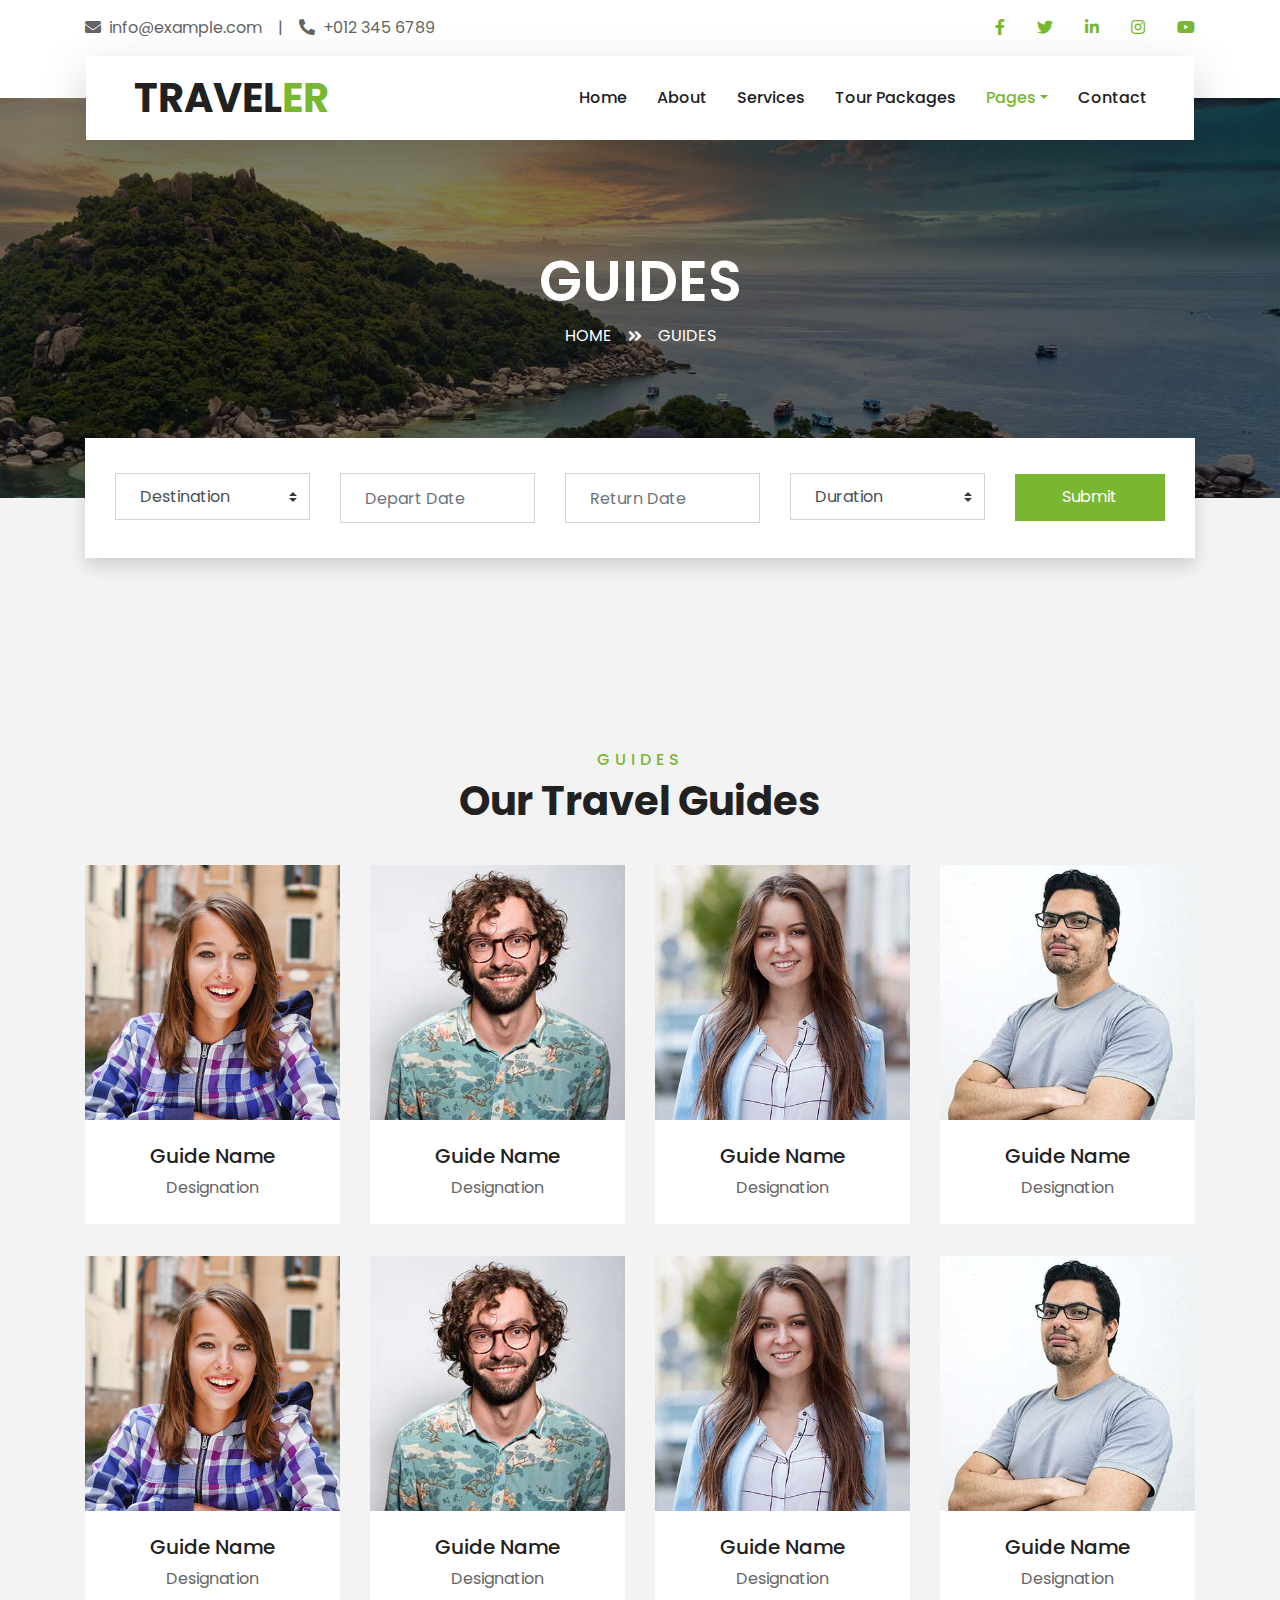
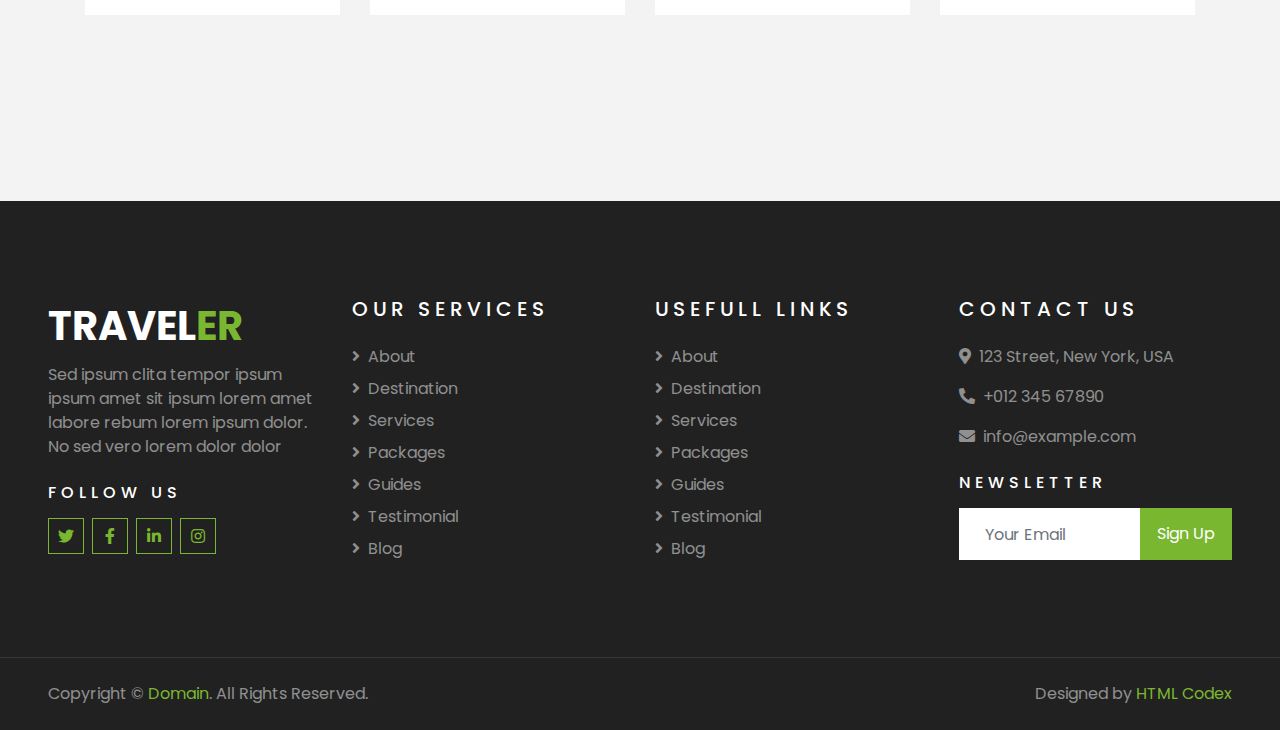
<file: guide.html>
<!DOCTYPE html>
<html lang="en">

<head>
    <meta charset="utf-8">
    <title>TRAVELER - Free Travel Website Template</title>
    <meta content="width=device-width, initial-scale=1.0" name="viewport">
    <meta content="Free HTML Templates" name="keywords">
    <meta content="Free HTML Templates" name="description">

    <!-- Favicon -->
    <link href="img/favicon.ico" rel="icon">

    <!-- Google Web Fonts -->
    <link rel="preconnect" href="https://fonts.gstatic.com">
    <link href="https://fonts.googleapis.com/css2?family=Poppins:wght@400;500;600;700&display=swap" rel="stylesheet"> 

    <!-- Font Awesome -->
    <link href="https://cdnjs.cloudflare.com/ajax/libs/font-awesome/5.10.0/css/all.min.css" rel="stylesheet">

    <!-- Libraries Stylesheet -->
    <link href="lib/owlcarousel/assets/owl.carousel.min.css" rel="stylesheet">
    <link href="lib/tempusdominus/css/tempusdominus-bootstrap-4.min.css" rel="stylesheet" />

    <!-- Customized Bootstrap Stylesheet -->
    <link href="css/style.css" rel="stylesheet">
</head>

<body>
    <!-- Topbar Start -->
    <div class="container-fluid bg-light pt-3 d-none d-lg-block">
        <div class="container">
            <div class="row">
                <div class="col-lg-6 text-center text-lg-left mb-2 mb-lg-0">
                    <div class="d-inline-flex align-items-center">
                        <p><i class="fa fa-envelope mr-2"></i>info@example.com</p>
                        <p class="text-body px-3">|</p>
                        <p><i class="fa fa-phone-alt mr-2"></i>+012 345 6789</p>
                    </div>
                </div>
                <div class="col-lg-6 text-center text-lg-right">
                    <div class="d-inline-flex align-items-center">
                        <a class="text-primary px-3" href="">
                            <i class="fab fa-facebook-f"></i>
                        </a>
                        <a class="text-primary px-3" href="">
                            <i class="fab fa-twitter"></i>
                        </a>
                        <a class="text-primary px-3" href="">
                            <i class="fab fa-linkedin-in"></i>
                        </a>
                        <a class="text-primary px-3" href="">
                            <i class="fab fa-instagram"></i>
                        </a>
                        <a class="text-primary pl-3" href="">
                            <i class="fab fa-youtube"></i>
                        </a>
                    </div>
                </div>
            </div>
        </div>
    </div>
    <!-- Topbar End -->


    <!-- Navbar Start -->
    <div class="container-fluid position-relative nav-bar p-0">
        <div class="container-lg position-relative p-0 px-lg-3" style="z-index: 9;">
            <nav class="navbar navbar-expand-lg bg-light navbar-light shadow-lg py-3 py-lg-0 pl-3 pl-lg-5">
                <a href="" class="navbar-brand">
                    <h1 class="m-0 text-primary"><span class="text-dark">TRAVEL</span>ER</h1>
                </a>
                <button type="button" class="navbar-toggler" data-toggle="collapse" data-target="#navbarCollapse">
                    <span class="navbar-toggler-icon"></span>
                </button>
                <div class="collapse navbar-collapse justify-content-between px-3" id="navbarCollapse">
                    <div class="navbar-nav ml-auto py-0">
                        <a href="index.html" class="nav-item nav-link">Home</a>
                        <a href="about.html" class="nav-item nav-link">About</a>
                        <a href="service.html" class="nav-item nav-link">Services</a>
                        <a href="package.html" class="nav-item nav-link">Tour Packages</a>
                        <div class="nav-item dropdown">
                            <a href="#" class="nav-link dropdown-toggle active" data-toggle="dropdown">Pages</a>
                            <div class="dropdown-menu border-0 rounded-0 m-0">
                                <a href="blog.html" class="dropdown-item">Blog Grid</a>
                                <a href="single.html" class="dropdown-item">Blog Detail</a>
                                <a href="destination.html" class="dropdown-item">Destination</a>
                                <a href="guide.html" class="dropdown-item active">Travel Guides</a>
                                <a href="testimonial.html" class="dropdown-item">Testimonial</a>
                            </div>
                        </div>
                        <a href="contact.html" class="nav-item nav-link">Contact</a>
                    </div>
                </div>
            </nav>
        </div>
    </div>
    <!-- Navbar End -->


    <!-- Header Start -->
    <div class="container-fluid page-header">
        <div class="container">
            <div class="d-flex flex-column align-items-center justify-content-center" style="min-height: 400px">
                <h3 class="display-4 text-white text-uppercase">Guides</h3>
                <div class="d-inline-flex text-white">
                    <p class="m-0 text-uppercase"><a class="text-white" href="">Home</a></p>
                    <i class="fa fa-angle-double-right pt-1 px-3"></i>
                    <p class="m-0 text-uppercase">Guides</p>
                </div>
            </div>
        </div>
    </div>
    <!-- Header End -->


    <!-- Booking Start -->
    <div class="container-fluid booking mt-5 pb-5">
        <div class="container pb-5">
            <div class="bg-light shadow" style="padding: 30px;">
                <div class="row align-items-center" style="min-height: 60px;">
                    <div class="col-md-10">
                        <div class="row">
                            <div class="col-md-3">
                                <div class="mb-3 mb-md-0">
                                    <select class="custom-select px-4" style="height: 47px;">
                                        <option selected>Destination</option>
                                        <option value="1">Destination 1</option>
                                        <option value="2">Destination 1</option>
                                        <option value="3">Destination 1</option>
                                    </select>
                                </div>
                            </div>
                            <div class="col-md-3">
                                <div class="mb-3 mb-md-0">
                                    <div class="date" id="date1" data-target-input="nearest">
                                        <input type="text" class="form-control p-4 datetimepicker-input" placeholder="Depart Date" data-target="#date1" data-toggle="datetimepicker"/>
                                    </div>
                                </div>
                            </div>
                            <div class="col-md-3">
                                <div class="mb-3 mb-md-0">
                                    <div class="date" id="date2" data-target-input="nearest">
                                        <input type="text" class="form-control p-4 datetimepicker-input" placeholder="Return Date" data-target="#date2" data-toggle="datetimepicker"/>
                                    </div>
                                </div>
                            </div>
                            <div class="col-md-3">
                                <div class="mb-3 mb-md-0">
                                    <select class="custom-select px-4" style="height: 47px;">
                                        <option selected>Duration</option>
                                        <option value="1">Duration 1</option>
                                        <option value="2">Duration 1</option>
                                        <option value="3">Duration 1</option>
                                    </select>
                                </div>
                            </div>
                        </div>
                    </div>
                    <div class="col-md-2">
                        <button class="btn btn-primary btn-block" type="submit" style="height: 47px; margin-top: -2px;">Submit</button>
                    </div>
                </div>
            </div>
        </div>
    </div>
    <!-- Booking End -->


    <!-- Team Start -->
    <div class="container-fluid py-5">
        <div class="container pt-5 pb-3">
            <div class="text-center mb-3 pb-3">
                <h6 class="text-primary text-uppercase" style="letter-spacing: 5px;">Guides</h6>
                <h1>Our Travel Guides</h1>
            </div>
            <div class="row">
                <div class="col-lg-3 col-md-4 col-sm-6 pb-2">
                    <div class="team-item bg-white mb-4">
                        <div class="team-img position-relative overflow-hidden">
                            <img class="img-fluid w-100" src="img/team-1.jpg" alt="">
                            <div class="team-social">
                                <a class="btn btn-outline-primary btn-square" href=""><i class="fab fa-twitter"></i></a>
                                <a class="btn btn-outline-primary btn-square" href=""><i class="fab fa-facebook-f"></i></a>
                                <a class="btn btn-outline-primary btn-square" href=""><i class="fab fa-instagram"></i></a>
                                <a class="btn btn-outline-primary btn-square" href=""><i class="fab fa-linkedin-in"></i></a>
                            </div>
                        </div>
                        <div class="text-center py-4">
                            <h5 class="text-truncate">Guide Name</h5>
                            <p class="m-0">Designation</p>
                        </div>
                    </div>
                </div>
                <div class="col-lg-3 col-md-4 col-sm-6 pb-2">
                    <div class="team-item bg-white mb-4">
                        <div class="team-img position-relative overflow-hidden">
                            <img class="img-fluid w-100" src="img/team-2.jpg" alt="">
                            <div class="team-social">
                                <a class="btn btn-outline-primary btn-square" href=""><i class="fab fa-twitter"></i></a>
                                <a class="btn btn-outline-primary btn-square" href=""><i class="fab fa-facebook-f"></i></a>
                                <a class="btn btn-outline-primary btn-square" href=""><i class="fab fa-instagram"></i></a>
                                <a class="btn btn-outline-primary btn-square" href=""><i class="fab fa-linkedin-in"></i></a>
                            </div>
                        </div>
                        <div class="text-center py-4">
                            <h5 class="text-truncate">Guide Name</h5>
                            <p class="m-0">Designation</p>
                        </div>
                    </div>
                </div>
                <div class="col-lg-3 col-md-4 col-sm-6 pb-2">
                    <div class="team-item bg-white mb-4">
                        <div class="team-img position-relative overflow-hidden">
                            <img class="img-fluid w-100" src="img/team-3.jpg" alt="">
                            <div class="team-social">
                                <a class="btn btn-outline-primary btn-square" href=""><i class="fab fa-twitter"></i></a>
                                <a class="btn btn-outline-primary btn-square" href=""><i class="fab fa-facebook-f"></i></a>
                                <a class="btn btn-outline-primary btn-square" href=""><i class="fab fa-instagram"></i></a>
                                <a class="btn btn-outline-primary btn-square" href=""><i class="fab fa-linkedin-in"></i></a>
                            </div>
                        </div>
                        <div class="text-center py-4">
                            <h5 class="text-truncate">Guide Name</h5>
                            <p class="m-0">Designation</p>
                        </div>
                    </div>
                </div>
                <div class="col-lg-3 col-md-4 col-sm-6 pb-2">
                    <div class="team-item bg-white mb-4">
                        <div class="team-img position-relative overflow-hidden">
                            <img class="img-fluid w-100" src="img/team-4.jpg" alt="">
                            <div class="team-social">
                                <a class="btn btn-outline-primary btn-square" href=""><i class="fab fa-twitter"></i></a>
                                <a class="btn btn-outline-primary btn-square" href=""><i class="fab fa-facebook-f"></i></a>
                                <a class="btn btn-outline-primary btn-square" href=""><i class="fab fa-instagram"></i></a>
                                <a class="btn btn-outline-primary btn-square" href=""><i class="fab fa-linkedin-in"></i></a>
                            </div>
                        </div>
                        <div class="text-center py-4">
                            <h5 class="text-truncate">Guide Name</h5>
                            <p class="m-0">Designation</p>
                        </div>
                    </div>
                </div>
                <div class="col-lg-3 col-md-4 col-sm-6 pb-2">
                    <div class="team-item bg-white mb-4">
                        <div class="team-img position-relative overflow-hidden">
                            <img class="img-fluid w-100" src="img/team-1.jpg" alt="">
                            <div class="team-social">
                                <a class="btn btn-outline-primary btn-square" href=""><i class="fab fa-twitter"></i></a>
                                <a class="btn btn-outline-primary btn-square" href=""><i class="fab fa-facebook-f"></i></a>
                                <a class="btn btn-outline-primary btn-square" href=""><i class="fab fa-instagram"></i></a>
                                <a class="btn btn-outline-primary btn-square" href=""><i class="fab fa-linkedin-in"></i></a>
                            </div>
                        </div>
                        <div class="text-center py-4">
                            <h5 class="text-truncate">Guide Name</h5>
                            <p class="m-0">Designation</p>
                        </div>
                    </div>
                </div>
                <div class="col-lg-3 col-md-4 col-sm-6 pb-2">
                    <div class="team-item bg-white mb-4">
                        <div class="team-img position-relative overflow-hidden">
                            <img class="img-fluid w-100" src="img/team-2.jpg" alt="">
                            <div class="team-social">
                                <a class="btn btn-outline-primary btn-square" href=""><i class="fab fa-twitter"></i></a>
                                <a class="btn btn-outline-primary btn-square" href=""><i class="fab fa-facebook-f"></i></a>
                                <a class="btn btn-outline-primary btn-square" href=""><i class="fab fa-instagram"></i></a>
                                <a class="btn btn-outline-primary btn-square" href=""><i class="fab fa-linkedin-in"></i></a>
                            </div>
                        </div>
                        <div class="text-center py-4">
                            <h5 class="text-truncate">Guide Name</h5>
                            <p class="m-0">Designation</p>
                        </div>
                    </div>
                </div>
                <div class="col-lg-3 col-md-4 col-sm-6 pb-2">
                    <div class="team-item bg-white mb-4">
                        <div class="team-img position-relative overflow-hidden">
                            <img class="img-fluid w-100" src="img/team-3.jpg" alt="">
                            <div class="team-social">
                                <a class="btn btn-outline-primary btn-square" href=""><i class="fab fa-twitter"></i></a>
                                <a class="btn btn-outline-primary btn-square" href=""><i class="fab fa-facebook-f"></i></a>
                                <a class="btn btn-outline-primary btn-square" href=""><i class="fab fa-instagram"></i></a>
                                <a class="btn btn-outline-primary btn-square" href=""><i class="fab fa-linkedin-in"></i></a>
                            </div>
                        </div>
                        <div class="text-center py-4">
                            <h5 class="text-truncate">Guide Name</h5>
                            <p class="m-0">Designation</p>
                        </div>
                    </div>
                </div>
                <div class="col-lg-3 col-md-4 col-sm-6 pb-2">
                    <div class="team-item bg-white mb-4">
                        <div class="team-img position-relative overflow-hidden">
                            <img class="img-fluid w-100" src="img/team-4.jpg" alt="">
                            <div class="team-social">
                                <a class="btn btn-outline-primary btn-square" href=""><i class="fab fa-twitter"></i></a>
                                <a class="btn btn-outline-primary btn-square" href=""><i class="fab fa-facebook-f"></i></a>
                                <a class="btn btn-outline-primary btn-square" href=""><i class="fab fa-instagram"></i></a>
                                <a class="btn btn-outline-primary btn-square" href=""><i class="fab fa-linkedin-in"></i></a>
                            </div>
                        </div>
                        <div class="text-center py-4">
                            <h5 class="text-truncate">Guide Name</h5>
                            <p class="m-0">Designation</p>
                        </div>
                    </div>
                </div>
            </div>
        </div>
    </div>
    <!-- Team End -->


    <!-- Footer Start -->
    <div class="container-fluid bg-dark text-white-50 py-5 px-sm-3 px-lg-5" style="margin-top: 90px;">
        <div class="row pt-5">
            <div class="col-lg-3 col-md-6 mb-5">
                <a href="" class="navbar-brand">
                    <h1 class="text-primary"><span class="text-white">TRAVEL</span>ER</h1>
                </a>
                <p>Sed ipsum clita tempor ipsum ipsum amet sit ipsum lorem amet labore rebum lorem ipsum dolor. No sed vero lorem dolor dolor</p>
                <h6 class="text-white text-uppercase mt-4 mb-3" style="letter-spacing: 5px;">Follow Us</h6>
                <div class="d-flex justify-content-start">
                    <a class="btn btn-outline-primary btn-square mr-2" href="#"><i class="fab fa-twitter"></i></a>
                    <a class="btn btn-outline-primary btn-square mr-2" href="#"><i class="fab fa-facebook-f"></i></a>
                    <a class="btn btn-outline-primary btn-square mr-2" href="#"><i class="fab fa-linkedin-in"></i></a>
                    <a class="btn btn-outline-primary btn-square" href="#"><i class="fab fa-instagram"></i></a>
                </div>
            </div>
            <div class="col-lg-3 col-md-6 mb-5">
                <h5 class="text-white text-uppercase mb-4" style="letter-spacing: 5px;">Our Services</h5>
                <div class="d-flex flex-column justify-content-start">
                    <a class="text-white-50 mb-2" href="#"><i class="fa fa-angle-right mr-2"></i>About</a>
                    <a class="text-white-50 mb-2" href="#"><i class="fa fa-angle-right mr-2"></i>Destination</a>
                    <a class="text-white-50 mb-2" href="#"><i class="fa fa-angle-right mr-2"></i>Services</a>
                    <a class="text-white-50 mb-2" href="#"><i class="fa fa-angle-right mr-2"></i>Packages</a>
                    <a class="text-white-50 mb-2" href="#"><i class="fa fa-angle-right mr-2"></i>Guides</a>
                    <a class="text-white-50 mb-2" href="#"><i class="fa fa-angle-right mr-2"></i>Testimonial</a>
                    <a class="text-white-50" href="#"><i class="fa fa-angle-right mr-2"></i>Blog</a>
                </div>
            </div>
            <div class="col-lg-3 col-md-6 mb-5">
                <h5 class="text-white text-uppercase mb-4" style="letter-spacing: 5px;">Usefull Links</h5>
                <div class="d-flex flex-column justify-content-start">
                    <a class="text-white-50 mb-2" href="#"><i class="fa fa-angle-right mr-2"></i>About</a>
                    <a class="text-white-50 mb-2" href="#"><i class="fa fa-angle-right mr-2"></i>Destination</a>
                    <a class="text-white-50 mb-2" href="#"><i class="fa fa-angle-right mr-2"></i>Services</a>
                    <a class="text-white-50 mb-2" href="#"><i class="fa fa-angle-right mr-2"></i>Packages</a>
                    <a class="text-white-50 mb-2" href="#"><i class="fa fa-angle-right mr-2"></i>Guides</a>
                    <a class="text-white-50 mb-2" href="#"><i class="fa fa-angle-right mr-2"></i>Testimonial</a>
                    <a class="text-white-50" href="#"><i class="fa fa-angle-right mr-2"></i>Blog</a>
                </div>
            </div>
            <div class="col-lg-3 col-md-6 mb-5">
                <h5 class="text-white text-uppercase mb-4" style="letter-spacing: 5px;">Contact Us</h5>
                <p><i class="fa fa-map-marker-alt mr-2"></i>123 Street, New York, USA</p>
                <p><i class="fa fa-phone-alt mr-2"></i>+012 345 67890</p>
                <p><i class="fa fa-envelope mr-2"></i>info@example.com</p>
                <h6 class="text-white text-uppercase mt-4 mb-3" style="letter-spacing: 5px;">Newsletter</h6>
                <div class="w-100">
                    <div class="input-group">
                        <input type="text" class="form-control border-light" style="padding: 25px;" placeholder="Your Email">
                        <div class="input-group-append">
                            <button class="btn btn-primary px-3">Sign Up</button>
                        </div>
                    </div>
                </div>
            </div>
        </div>
    </div>
    <div class="container-fluid bg-dark text-white border-top py-4 px-sm-3 px-md-5" style="border-color: rgba(256, 256, 256, .1) !important;">
        <div class="row">
            <div class="col-lg-6 text-center text-md-left mb-3 mb-md-0">
                <p class="m-0 text-white-50">Copyright &copy; <a href="#">Domain</a>. All Rights Reserved.</a>
                </p>
            </div>
            <div class="col-lg-6 text-center text-md-right">
                <p class="m-0 text-white-50">Designed by <a href="https://htmlcodex.com">HTML Codex</a>
                </p>
            </div>
        </div>
    </div>
    <!-- Footer End -->


    <!-- Back to Top -->
    <a href="#" class="btn btn-lg btn-primary btn-lg-square back-to-top"><i class="fa fa-angle-double-up"></i></a>


    <!-- JavaScript Libraries -->
    <script src="https://code.jquery.com/jquery-3.4.1.min.js"></script>
    <script src="https://stackpath.bootstrapcdn.com/bootstrap/4.4.1/js/bootstrap.bundle.min.js"></script>
    <script src="lib/easing/easing.min.js"></script>
    <script src="lib/owlcarousel/owl.carousel.min.js"></script>
    <script src="lib/tempusdominus/js/moment.min.js"></script>
    <script src="lib/tempusdominus/js/moment-timezone.min.js"></script>
    <script src="lib/tempusdominus/js/tempusdominus-bootstrap-4.min.js"></script>

    <!-- Contact Javascript File -->
    <script src="mail/jqBootstrapValidation.min.js"></script>
    <script src="mail/contact.js"></script>

    <!-- Template Javascript -->
    <script src="js/main.js"></script>
</body>

</html>
</file>
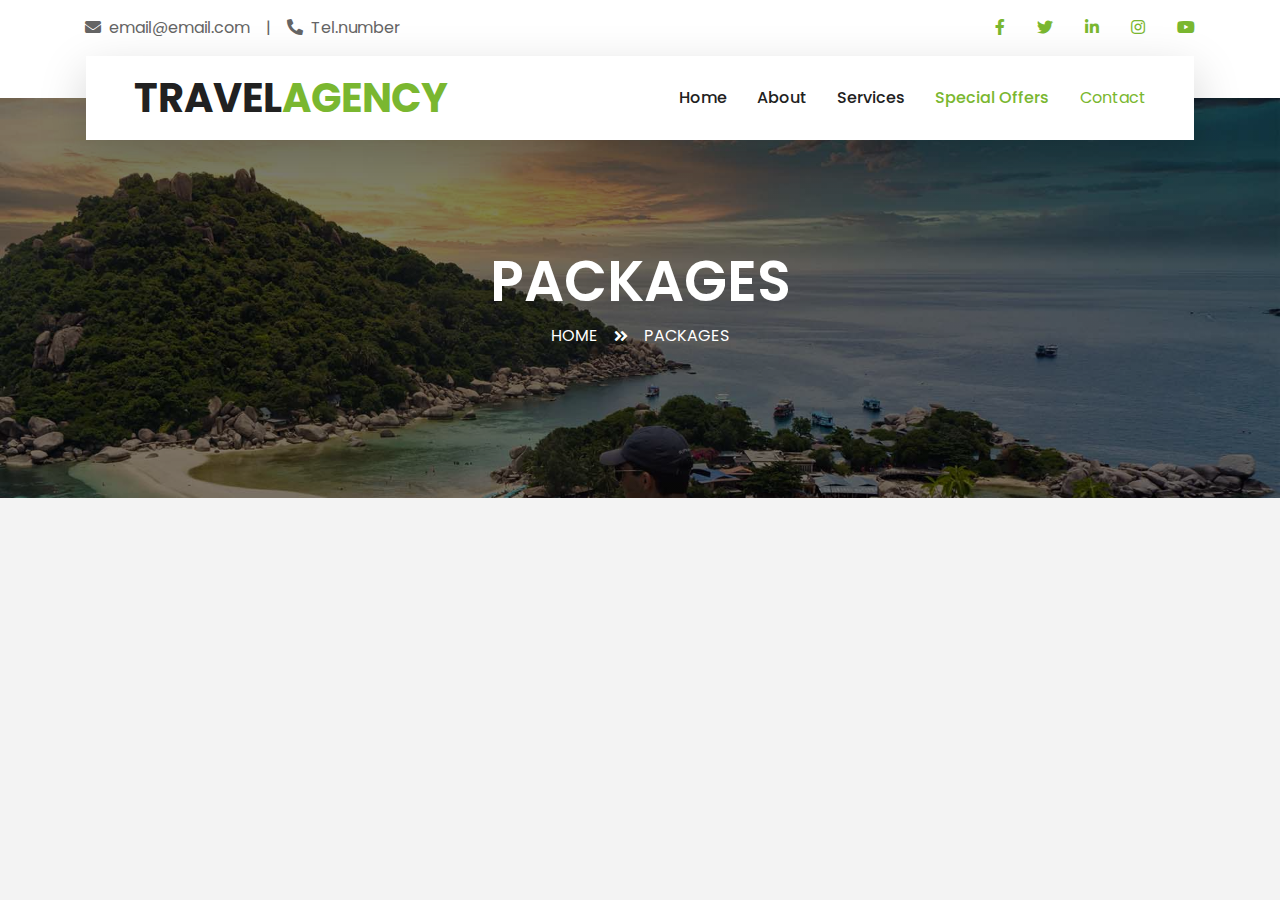
<file: package.html>
<!DOCTYPE html>
<html lang="en">

<head>
    <meta charset="utf-8">
    <title>TRAVELER - Free Travel Website Template</title>
    <meta content="width=device-width, initial-scale=1.0" name="viewport">
    <meta content="Free HTML Templates" name="keywords">
    <meta content="Free HTML Templates" name="description">

    <!-- Favicon -->
    <link href="img/favicon.ico" rel="icon">

    <!-- Google Web Fonts -->
    <link rel="preconnect" href="https://fonts.gstatic.com">
    <link href="https://fonts.googleapis.com/css2?family=Poppins:wght@400;500;600;700&display=swap" rel="stylesheet"> 

    <!-- Font Awesome -->
    <link href="https://cdnjs.cloudflare.com/ajax/libs/font-awesome/5.10.0/css/all.min.css" rel="stylesheet">

    <!-- Libraries Stylesheet -->
    <link href="lib/owlcarousel/assets/owl.carousel.min.css" rel="stylesheet">
    <link href="lib/tempusdominus/css/tempusdominus-bootstrap-4.min.css" rel="stylesheet" />

    <!-- Customized Bootstrap Stylesheet -->
    <link href="css/style.css" rel="stylesheet">
</head>

<body>
    <!-- Topbar Start -->
    <div class="container-fluid bg-light pt-3 d-none d-lg-block">
        <div class="container">
            <div class="row">
                <div class="col-lg-6 text-center text-lg-left mb-2 mb-lg-0">
                    <div class="d-inline-flex align-items-center">
                        <p><i class="fa fa-envelope mr-2"></i>email@email.com</p>
                        <p class="text-body px-3">|</p>
                        <p><i class="fa fa-phone-alt mr-2"></i>Tel.number </p>
                    </div>
                </div>
                <div class="col-lg-6 text-center text-lg-right">
                    <div class="d-inline-flex align-items-center">
                        <a class="text-primary px-3" href="">
                            <i class="fab fa-facebook-f"></i>
                        </a>
                        <a class="text-primary px-3" href="">
                            <i class="fab fa-twitter"></i>
                        </a>
                        <a class="text-primary px-3" href="">
                            <i class="fab fa-linkedin-in"></i>
                        </a>
                        <a class="text-primary px-3" href="">
                            <i class="fab fa-instagram"></i>
                        </a>
                        <a class="text-primary pl-3" href="">
                            <i class="fab fa-youtube"></i>
                        </a>
                    </div>
                </div>
            </div>
        </div>
    </div>
    <!-- Topbar End -->


    <!-- Navbar Start -->
    <div class="container-fluid position-relative nav-bar p-0">
        <div class="container-lg position-relative p-0 px-lg-3" style="z-index: 9;">
            <nav class="navbar navbar-expand-lg bg-light navbar-light shadow-lg py-3 py-lg-0 pl-3 pl-lg-5">
                <a href="" class="navbar-brand">
                    <h1 class="m-0 text-primary"><span class="text-dark">TRAVEL</span>AGENCY</h1>
                </a>
                <button type="button" class="navbar-toggler" data-toggle="collapse" data-target="#navbarCollapse">
                    <span class="navbar-toggler-icon"></span>
                </button>
                <div class="collapse navbar-collapse justify-content-between px-3" id="navbarCollapse">
                    <div class="navbar-nav ml-auto py-0">
                        <a href="index.html" class="nav-item nav-link">Home</a>
                        <a href="about.html" class="nav-item nav-link">About</a>
                        <a href="service.html" class="nav-item nav-link">Services</a>
                        <a href="package.html" class="nav-item nav-link active">Special Offers</a>
                     
                        </div>
                        <a href="contact.html" class="nav-item nav-link">Contact</a>
                    </div>
                </div>
            </nav>
        </div>
    </div>
    <!-- Navbar End -->


    <!-- Header Start -->
    <div class="container-fluid page-header">
        <div class="container">
            <div class="d-flex flex-column align-items-center justify-content-center" style="min-height: 400px">
                <h3 class="display-4 text-white text-uppercase">Packages</h3>
                <div class="d-inline-flex text-white">
                    <p class="m-0 text-uppercase"><a class="text-white" href="">Home</a></p>
                    <i class="fa fa-angle-double-right pt-1 px-3"></i>
                    <p class="m-0 text-uppercase">Packages</p>
                </div>
            </div>
        </div>
    </div>
    <!-- Header End -->
</file>
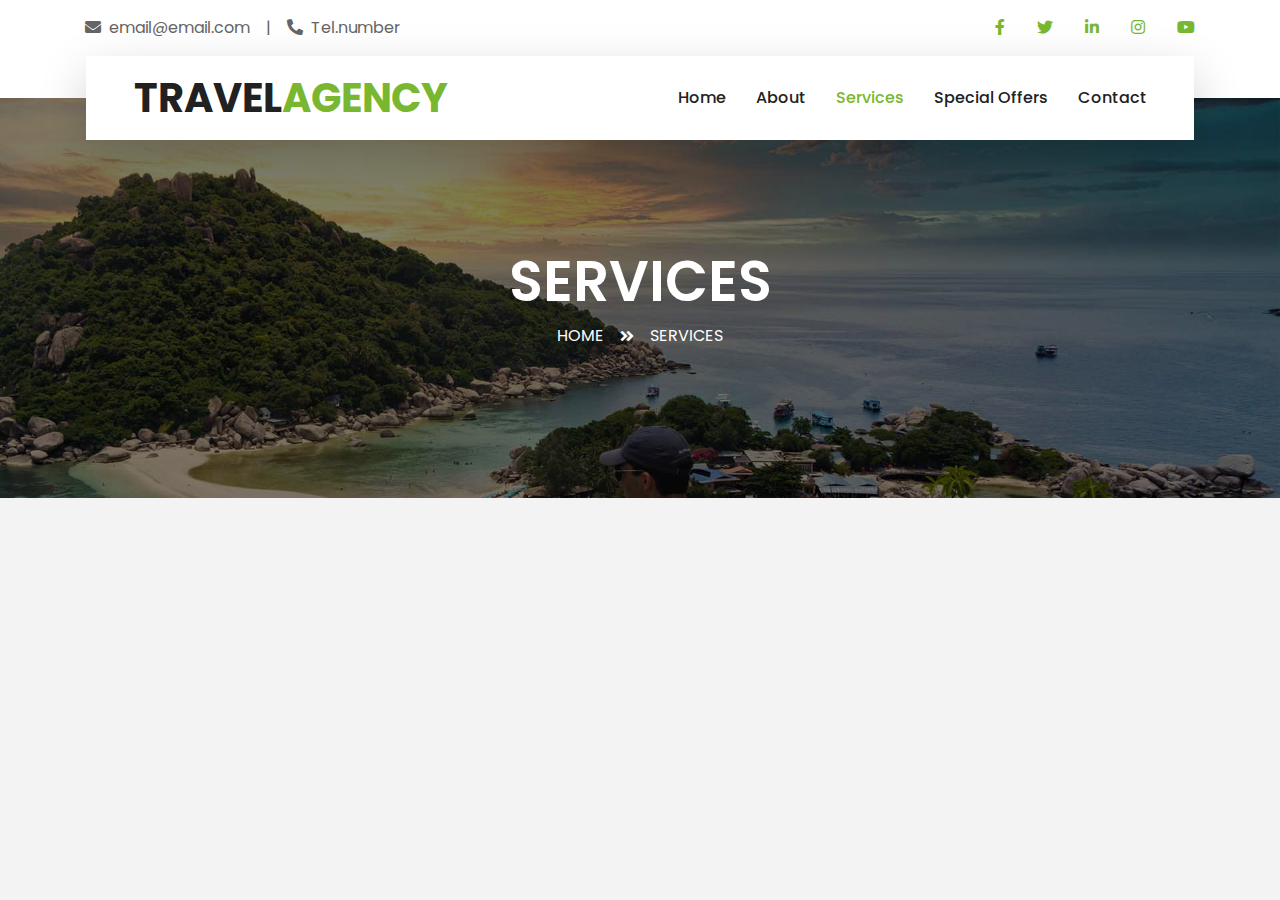
<file: service.html>
<!DOCTYPE html>
<html lang="en">

<head>
    <meta charset="utf-8">
    <title>TRAVELER - Free Travel Website Template</title>
    <meta content="width=device-width, initial-scale=1.0" name="viewport">
    <meta content="Free HTML Templates" name="keywords">
    <meta content="Free HTML Templates" name="description">

    <!-- Favicon -->
    <link href="img/favicon.ico" rel="icon">

    <!-- Google Web Fonts -->
    <link rel="preconnect" href="https://fonts.gstatic.com">
    <link href="https://fonts.googleapis.com/css2?family=Poppins:wght@400;500;600;700&display=swap" rel="stylesheet"> 

    <!-- Font Awesome -->
    <link href="https://cdnjs.cloudflare.com/ajax/libs/font-awesome/5.10.0/css/all.min.css" rel="stylesheet">

    <!-- Libraries Stylesheet -->
    <link href="lib/owlcarousel/assets/owl.carousel.min.css" rel="stylesheet">
    <link href="lib/tempusdominus/css/tempusdominus-bootstrap-4.min.css" rel="stylesheet" />

    <!-- Customized Bootstrap Stylesheet -->
    <link href="css/style.css" rel="stylesheet">
</head>

<body>
    <!-- Topbar Start -->
    <div class="container-fluid bg-light pt-3 d-none d-lg-block">
        <div class="container">
            <div class="row">
                <div class="col-lg-6 text-center text-lg-left mb-2 mb-lg-0">
                    <div class="d-inline-flex align-items-center">
                        <p><i class="fa fa-envelope mr-2"></i>email@email.com</p>
                        <p class="text-body px-3">|</p>
                        <p><i class="fa fa-phone-alt mr-2"></i>Tel.number  </p>
                    </div>
                </div>
                <div class="col-lg-6 text-center text-lg-right">
                    <div class="d-inline-flex align-items-center">
                        <a class="text-primary px-3" href="">
                            <i class="fab fa-facebook-f"></i>
                        </a>
                        <a class="text-primary px-3" href="">
                            <i class="fab fa-twitter"></i>
                        </a>
                        <a class="text-primary px-3" href="">
                            <i class="fab fa-linkedin-in"></i>
                        </a>
                        <a class="text-primary px-3" href="">
                            <i class="fab fa-instagram"></i>
                        </a>
                        <a class="text-primary pl-3" href="">
                            <i class="fab fa-youtube"></i>
                        </a>
                    </div>
                </div>
            </div>
        </div>
    </div>
    <!-- Topbar End -->


    <!-- Navbar Start -->
    <div class="container-fluid position-relative nav-bar p-0">
        <div class="container-lg position-relative p-0 px-lg-3" style="z-index: 9;">
            <nav class="navbar navbar-expand-lg bg-light navbar-light shadow-lg py-3 py-lg-0 pl-3 pl-lg-5">
                <a href="" class="navbar-brand">
                    <h1 class="m-0 text-primary"><span class="text-dark">TRAVEL</span>AGENCY</h1>
                </a>
                <button type="button" class="navbar-toggler" data-toggle="collapse" data-target="#navbarCollapse">
                    <span class="navbar-toggler-icon"></span>
                </button>
                <div class="collapse navbar-collapse justify-content-between px-3" id="navbarCollapse">
                    <div class="navbar-nav ml-auto py-0">
                        <a href="index.html" class="nav-item nav-link">Home</a>
                        <a href="about.html" class="nav-item nav-link">About</a>
                        <a href="service.html" class="nav-item nav-link active">Services</a>
                        <a href="package.html" class="nav-item nav-link">Special Offers</a>
                        <div class="nav-item dropdown">
                           
                        </div>
                        <a href="contact.html" class="nav-item nav-link">Contact</a>
                    </div>
                </div>
            </nav>
        </div>
    </div>
    <!-- Navbar End -->


    <!-- Header Start -->
    <div class="container-fluid page-header">
        <div class="container">
            <div class="d-flex flex-column align-items-center justify-content-center" style="min-height: 400px">
                <h3 class="display-4 text-white text-uppercase">Services</h3>
                <div class="d-inline-flex text-white">
                    <p class="m-0 text-uppercase"><a class="text-white" href="">Home</a></p>
                    <i class="fa fa-angle-double-right pt-1 px-3"></i>
                    <p class="m-0 text-uppercase">Services</p>
                </div>
            </div>
        </div>
    </div>
    <!-- Header End -->
</file>
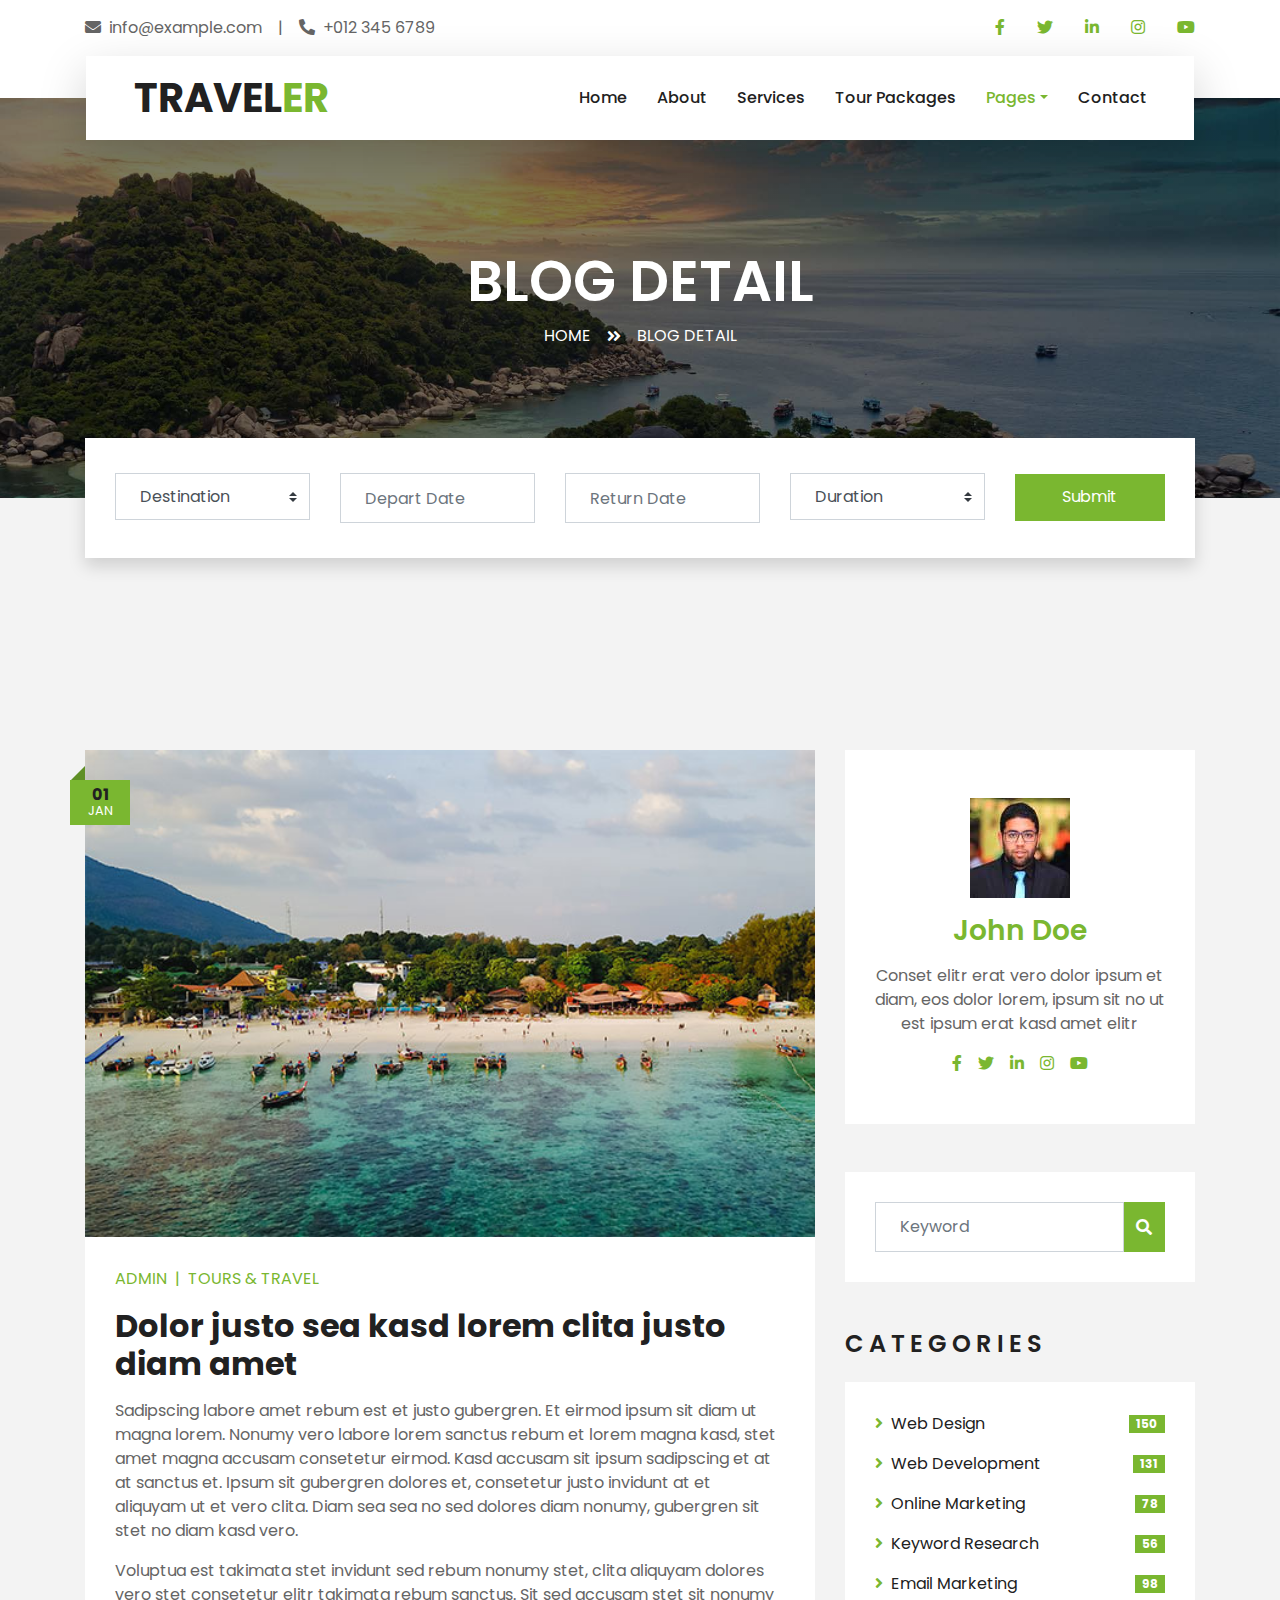
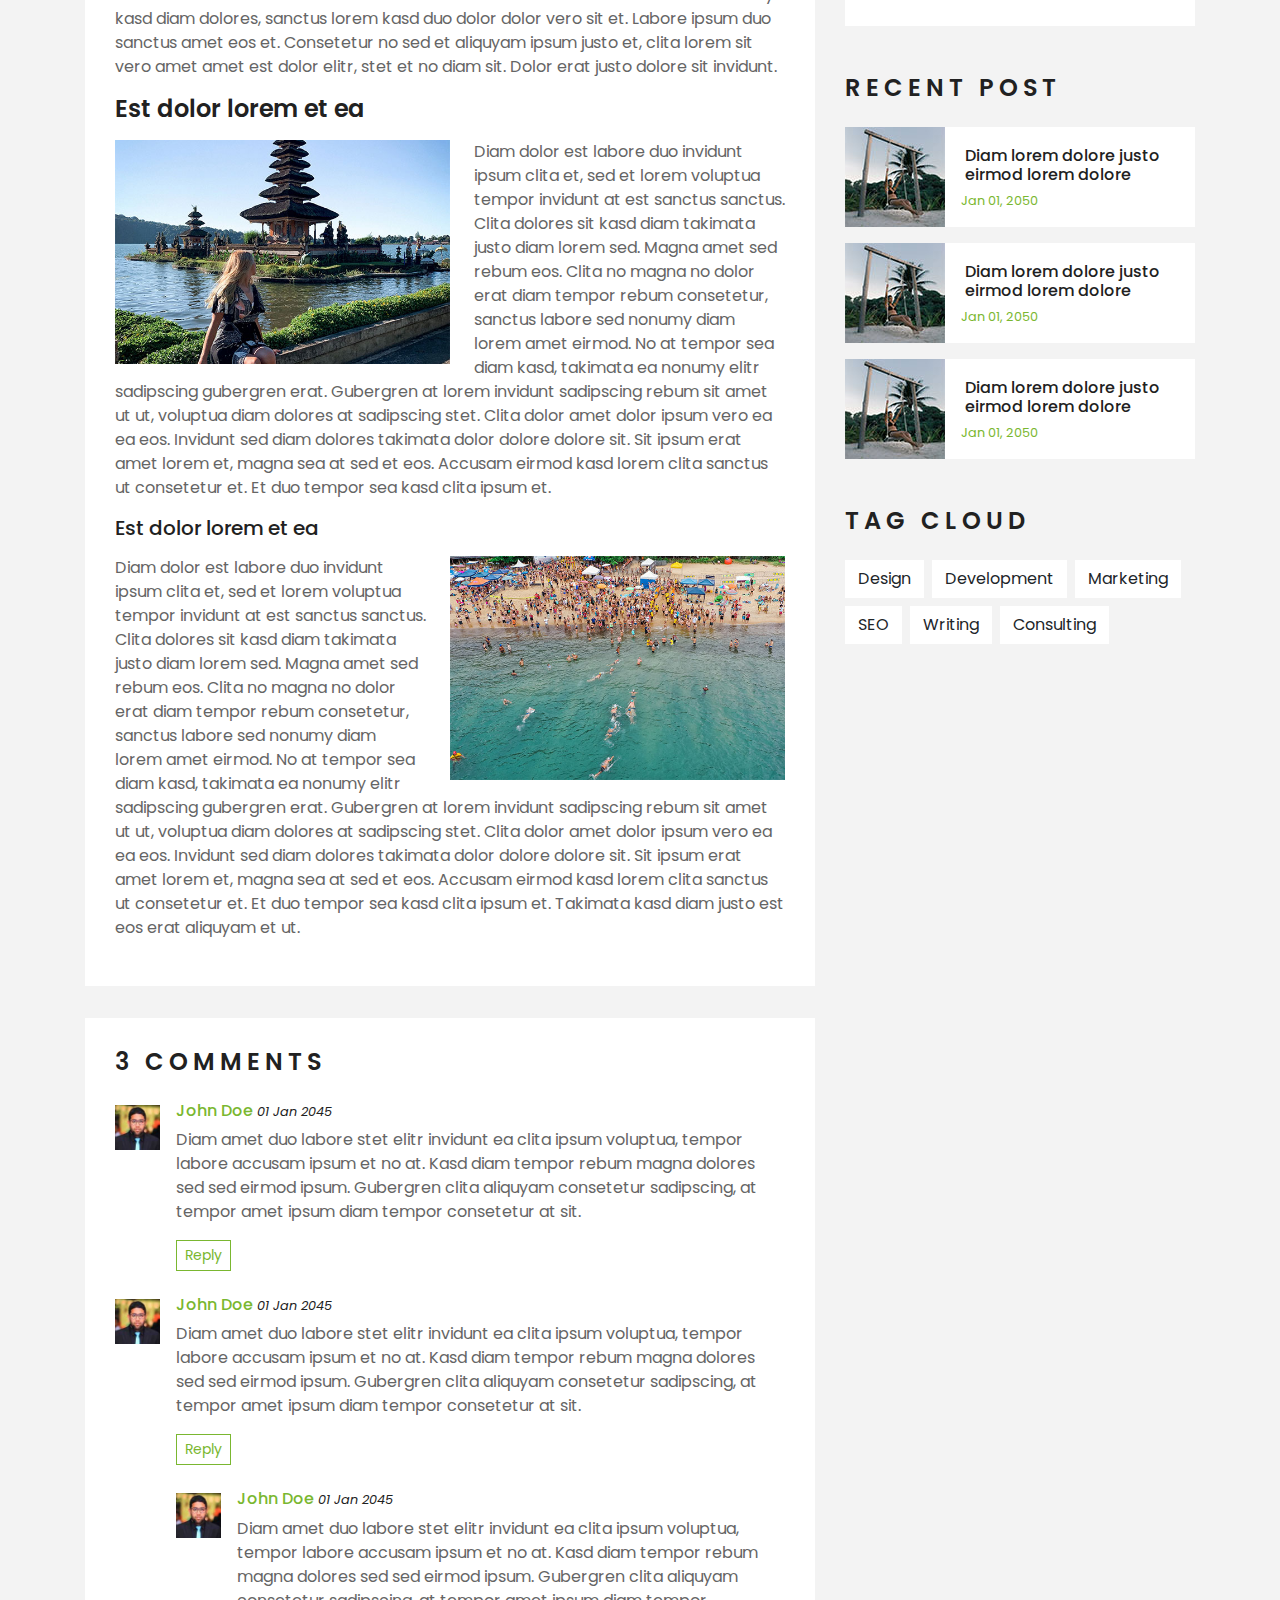
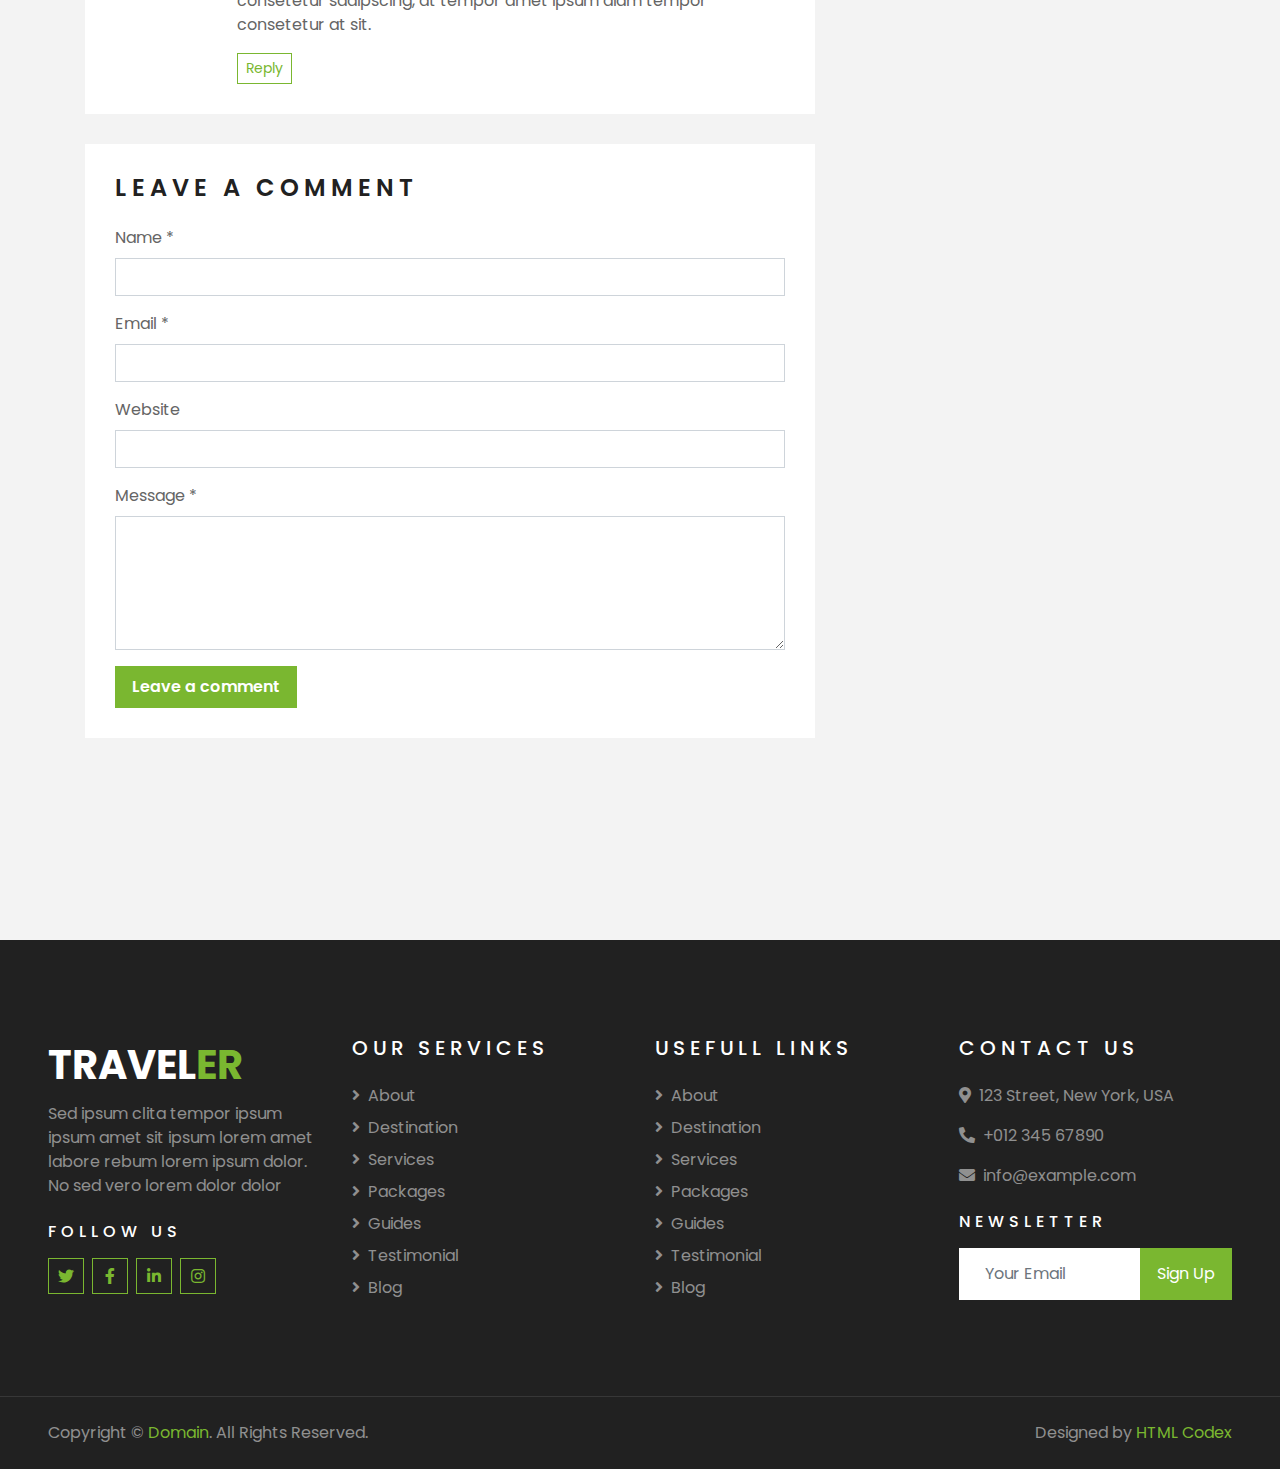
<file: single.html>
<!DOCTYPE html>
<html lang="en">

<head>
    <meta charset="utf-8">
    <title>TRAVELER - Free Travel Website Template</title>
    <meta content="width=device-width, initial-scale=1.0" name="viewport">
    <meta content="Free HTML Templates" name="keywords">
    <meta content="Free HTML Templates" name="description">

    <!-- Favicon -->
    <link href="img/favicon.ico" rel="icon">

    <!-- Google Web Fonts -->
    <link rel="preconnect" href="https://fonts.gstatic.com">
    <link href="https://fonts.googleapis.com/css2?family=Poppins:wght@400;500;600;700&display=swap" rel="stylesheet"> 

    <!-- Font Awesome -->
    <link href="https://cdnjs.cloudflare.com/ajax/libs/font-awesome/5.10.0/css/all.min.css" rel="stylesheet">

    <!-- Libraries Stylesheet -->
    <link href="lib/owlcarousel/assets/owl.carousel.min.css" rel="stylesheet">
    <link href="lib/tempusdominus/css/tempusdominus-bootstrap-4.min.css" rel="stylesheet" />

    <!-- Customized Bootstrap Stylesheet -->
    <link href="css/style.css" rel="stylesheet">
</head>

<body>
    <!-- Topbar Start -->
    <div class="container-fluid bg-light pt-3 d-none d-lg-block">
        <div class="container">
            <div class="row">
                <div class="col-lg-6 text-center text-lg-left mb-2 mb-lg-0">
                    <div class="d-inline-flex align-items-center">
                        <p><i class="fa fa-envelope mr-2"></i>info@example.com</p>
                        <p class="text-body px-3">|</p>
                        <p><i class="fa fa-phone-alt mr-2"></i>+012 345 6789</p>
                    </div>
                </div>
                <div class="col-lg-6 text-center text-lg-right">
                    <div class="d-inline-flex align-items-center">
                        <a class="text-primary px-3" href="">
                            <i class="fab fa-facebook-f"></i>
                        </a>
                        <a class="text-primary px-3" href="">
                            <i class="fab fa-twitter"></i>
                        </a>
                        <a class="text-primary px-3" href="">
                            <i class="fab fa-linkedin-in"></i>
                        </a>
                        <a class="text-primary px-3" href="">
                            <i class="fab fa-instagram"></i>
                        </a>
                        <a class="text-primary pl-3" href="">
                            <i class="fab fa-youtube"></i>
                        </a>
                    </div>
                </div>
            </div>
        </div>
    </div>
    <!-- Topbar End -->


    <!-- Navbar Start -->
    <div class="container-fluid position-relative nav-bar p-0">
        <div class="container-lg position-relative p-0 px-lg-3" style="z-index: 9;">
            <nav class="navbar navbar-expand-lg bg-light navbar-light shadow-lg py-3 py-lg-0 pl-3 pl-lg-5">
                <a href="" class="navbar-brand">
                    <h1 class="m-0 text-primary"><span class="text-dark">TRAVEL</span>ER</h1>
                </a>
                <button type="button" class="navbar-toggler" data-toggle="collapse" data-target="#navbarCollapse">
                    <span class="navbar-toggler-icon"></span>
                </button>
                <div class="collapse navbar-collapse justify-content-between px-3" id="navbarCollapse">
                    <div class="navbar-nav ml-auto py-0">
                        <a href="index.html" class="nav-item nav-link">Home</a>
                        <a href="about.html" class="nav-item nav-link">About</a>
                        <a href="service.html" class="nav-item nav-link">Services</a>
                        <a href="package.html" class="nav-item nav-link">Tour Packages</a>
                        <div class="nav-item dropdown">
                            <a href="#" class="nav-link dropdown-toggle active" data-toggle="dropdown">Pages</a>
                            <div class="dropdown-menu border-0 rounded-0 m-0">
                                <a href="blog.html" class="dropdown-item">Blog Grid</a>
                                <a href="single.html" class="dropdown-item active">Blog Detail</a>
                                <a href="destination.html" class="dropdown-item">Destination</a>
                                <a href="guide.html" class="dropdown-item">Travel Guides</a>
                                <a href="testimonial.html" class="dropdown-item">Testimonial</a>
                            </div>
                        </div>
                        <a href="contact.html" class="nav-item nav-link">Contact</a>
                    </div>
                </div>
            </nav>
        </div>
    </div>
    <!-- Navbar End -->


    <!-- Header Start -->
    <div class="container-fluid page-header">
        <div class="container">
            <div class="d-flex flex-column align-items-center justify-content-center" style="min-height: 400px">
                <h3 class="display-4 text-white text-uppercase">Blog Detail</h3>
                <div class="d-inline-flex text-white">
                    <p class="m-0 text-uppercase"><a class="text-white" href="">Home</a></p>
                    <i class="fa fa-angle-double-right pt-1 px-3"></i>
                    <p class="m-0 text-uppercase">Blog Detail</p>
                </div>
            </div>
        </div>
    </div>
    <!-- Header End -->


    <!-- Booking Start -->
    <div class="container-fluid booking mt-5 pb-5">
        <div class="container pb-5">
            <div class="bg-light shadow" style="padding: 30px;">
                <div class="row align-items-center" style="min-height: 60px;">
                    <div class="col-md-10">
                        <div class="row">
                            <div class="col-md-3">
                                <div class="mb-3 mb-md-0">
                                    <select class="custom-select px-4" style="height: 47px;">
                                        <option selected>Destination</option>
                                        <option value="1">Destination 1</option>
                                        <option value="2">Destination 1</option>
                                        <option value="3">Destination 1</option>
                                    </select>
                                </div>
                            </div>
                            <div class="col-md-3">
                                <div class="mb-3 mb-md-0">
                                    <div class="date" id="date1" data-target-input="nearest">
                                        <input type="text" class="form-control p-4 datetimepicker-input" placeholder="Depart Date" data-target="#date1" data-toggle="datetimepicker"/>
                                    </div>
                                </div>
                            </div>
                            <div class="col-md-3">
                                <div class="mb-3 mb-md-0">
                                    <div class="date" id="date2" data-target-input="nearest">
                                        <input type="text" class="form-control p-4 datetimepicker-input" placeholder="Return Date" data-target="#date2" data-toggle="datetimepicker"/>
                                    </div>
                                </div>
                            </div>
                            <div class="col-md-3">
                                <div class="mb-3 mb-md-0">
                                    <select class="custom-select px-4" style="height: 47px;">
                                        <option selected>Duration</option>
                                        <option value="1">Duration 1</option>
                                        <option value="2">Duration 1</option>
                                        <option value="3">Duration 1</option>
                                    </select>
                                </div>
                            </div>
                        </div>
                    </div>
                    <div class="col-md-2">
                        <button class="btn btn-primary btn-block" type="submit" style="height: 47px; margin-top: -2px;">Submit</button>
                    </div>
                </div>
            </div>
        </div>
    </div>
    <!-- Booking End -->


    <!-- Blog Start -->
    <div class="container-fluid py-5">
        <div class="container py-5">
            <div class="row">
                <div class="col-lg-8">
                    <!-- Blog Detail Start -->
                    <div class="pb-3">
                        <div class="blog-item">
                            <div class="position-relative">
                                <img class="img-fluid w-100" src="img/blog-1.jpg" alt="">
                                <div class="blog-date">
                                    <h6 class="font-weight-bold mb-n1">01</h6>
                                    <small class="text-white text-uppercase">Jan</small>
                                </div>
                            </div>
                        </div>
                        <div class="bg-white mb-3" style="padding: 30px;">
                            <div class="d-flex mb-3">
                                <a class="text-primary text-uppercase text-decoration-none" href="">Admin</a>
                                <span class="text-primary px-2">|</span>
                                <a class="text-primary text-uppercase text-decoration-none" href="">Tours & Travel</a>
                            </div>
                            <h2 class="mb-3">Dolor justo sea kasd lorem clita justo diam amet</h2>
                            <p>Sadipscing labore amet rebum est et justo gubergren. Et eirmod ipsum sit diam ut
                                magna lorem. Nonumy vero labore lorem sanctus rebum et lorem magna kasd, stet
                                amet magna accusam consetetur eirmod. Kasd accusam sit ipsum sadipscing et at at
                                sanctus et. Ipsum sit gubergren dolores et, consetetur justo invidunt at et
                                aliquyam ut et vero clita. Diam sea sea no sed dolores diam nonumy, gubergren
                                sit stet no diam kasd vero.</p>
                            <p>Voluptua est takimata stet invidunt sed rebum nonumy stet, clita aliquyam dolores
                                vero stet consetetur elitr takimata rebum sanctus. Sit sed accusam stet sit
                                nonumy kasd diam dolores, sanctus lorem kasd duo dolor dolor vero sit et. Labore
                                ipsum duo sanctus amet eos et. Consetetur no sed et aliquyam ipsum justo et,
                                clita lorem sit vero amet amet est dolor elitr, stet et no diam sit. Dolor erat
                                justo dolore sit invidunt.</p>
                            <h4 class="mb-3">Est dolor lorem et ea</h4>
                            <img class="img-fluid w-50 float-left mr-4 mb-2" src="img/blog-2.jpg">
                            <p>Diam dolor est labore duo invidunt ipsum clita et, sed et lorem voluptua tempor
                                invidunt at est sanctus sanctus. Clita dolores sit kasd diam takimata justo diam
                                lorem sed. Magna amet sed rebum eos. Clita no magna no dolor erat diam tempor
                                rebum consetetur, sanctus labore sed nonumy diam lorem amet eirmod. No at tempor
                                sea diam kasd, takimata ea nonumy elitr sadipscing gubergren erat. Gubergren at
                                lorem invidunt sadipscing rebum sit amet ut ut, voluptua diam dolores at
                                sadipscing stet. Clita dolor amet dolor ipsum vero ea ea eos. Invidunt sed diam
                                dolores takimata dolor dolore dolore sit. Sit ipsum erat amet lorem et, magna
                                sea at sed et eos. Accusam eirmod kasd lorem clita sanctus ut consetetur et. Et
                                duo tempor sea kasd clita ipsum et.</p>
                            <h5 class="mb-3">Est dolor lorem et ea</h5>
                            <img class="img-fluid w-50 float-right ml-4 mb-2" src="img/blog-3.jpg">
                            <p>Diam dolor est labore duo invidunt ipsum clita et, sed et lorem voluptua tempor
                                invidunt at est sanctus sanctus. Clita dolores sit kasd diam takimata justo diam
                                lorem sed. Magna amet sed rebum eos. Clita no magna no dolor erat diam tempor
                                rebum consetetur, sanctus labore sed nonumy diam lorem amet eirmod. No at tempor
                                sea diam kasd, takimata ea nonumy elitr sadipscing gubergren erat. Gubergren at
                                lorem invidunt sadipscing rebum sit amet ut ut, voluptua diam dolores at
                                sadipscing stet. Clita dolor amet dolor ipsum vero ea ea eos. Invidunt sed diam
                                dolores takimata dolor dolore dolore sit. Sit ipsum erat amet lorem et, magna
                                sea at sed et eos. Accusam eirmod kasd lorem clita sanctus ut consetetur et. Et
                                duo tempor sea kasd clita ipsum et. Takimata kasd diam justo est eos erat
                                aliquyam et ut.</p>
                        </div>
                    </div>
                    <!-- Blog Detail End -->
    
                    <!-- Comment List Start -->
                    <div class="bg-white" style="padding: 30px; margin-bottom: 30px;">
                        <h4 class="text-uppercase mb-4" style="letter-spacing: 5px;">3 Comments</h4>
                        <div class="media mb-4">
                            <img src="img/user.jpg" alt="Image" class="img-fluid mr-3 mt-1" style="width: 45px;">
                            <div class="media-body">
                                <h6><a href="">John Doe</a> <small><i>01 Jan 2045</i></small></h6>
                                <p>Diam amet duo labore stet elitr invidunt ea clita ipsum voluptua, tempor labore
                                    accusam ipsum et no at. Kasd diam tempor rebum magna dolores sed sed eirmod ipsum.
                                    Gubergren clita aliquyam consetetur sadipscing, at tempor amet ipsum diam tempor
                                    consetetur at sit.</p>
                                <button class="btn btn-sm btn-outline-primary">Reply</button>
                            </div>
                        </div>
                        <div class="media">
                            <img src="img/user.jpg" alt="Image" class="img-fluid mr-3 mt-1" style="width: 45px;">
                            <div class="media-body">
                                <h6><a href="">John Doe</a> <small><i>01 Jan 2045</i></small></h6>
                                <p>Diam amet duo labore stet elitr invidunt ea clita ipsum voluptua, tempor labore
                                    accusam ipsum et no at. Kasd diam tempor rebum magna dolores sed sed eirmod ipsum.
                                    Gubergren clita aliquyam consetetur sadipscing, at tempor amet ipsum diam tempor
                                    consetetur at sit.</p>
                                <button class="btn btn-sm btn-outline-primary">Reply</button>
                                <div class="media mt-4">
                                    <img src="img/user.jpg" alt="Image" class="img-fluid mr-3 mt-1"
                                        style="width: 45px;">
                                    <div class="media-body">
                                        <h6><a href="">John Doe</a> <small><i>01 Jan 2045</i></small></h6>
                                        <p>Diam amet duo labore stet elitr invidunt ea clita ipsum voluptua, tempor
                                            labore accusam ipsum et no at. Kasd diam tempor rebum magna dolores sed sed
                                            eirmod ipsum. Gubergren clita aliquyam consetetur sadipscing, at tempor amet
                                            ipsum diam tempor consetetur at sit.</p>
                                        <button class="btn btn-sm btn-outline-primary">Reply</button>
                                    </div>
                                </div>
                            </div>
                        </div>
                    </div>
                    <!-- Comment List End -->
    
                    <!-- Comment Form Start -->
                    <div class="bg-white mb-3" style="padding: 30px;">
                        <h4 class="text-uppercase mb-4" style="letter-spacing: 5px;">Leave a comment</h4>
                        <form>
                            <div class="form-group">
                                <label for="name">Name *</label>
                                <input type="text" class="form-control" id="name">
                            </div>
                            <div class="form-group">
                                <label for="email">Email *</label>
                                <input type="email" class="form-control" id="email">
                            </div>
                            <div class="form-group">
                                <label for="website">Website</label>
                                <input type="url" class="form-control" id="website">
                            </div>
    
                            <div class="form-group">
                                <label for="message">Message *</label>
                                <textarea id="message" cols="30" rows="5" class="form-control"></textarea>
                            </div>
                            <div class="form-group mb-0">
                                <input type="submit" value="Leave a comment"
                                    class="btn btn-primary font-weight-semi-bold py-2 px-3">
                            </div>
                        </form>
                    </div>
                    <!-- Comment Form End -->
                </div>
    
                <div class="col-lg-4 mt-5 mt-lg-0">
                    <!-- Author Bio -->
                    <div class="d-flex flex-column text-center bg-white mb-5 py-5 px-4">
                        <img src="img/user.jpg" class="img-fluid mx-auto mb-3" style="width: 100px;">
                        <h3 class="text-primary mb-3">John Doe</h3>
                        <p>Conset elitr erat vero dolor ipsum et diam, eos dolor lorem, ipsum sit no ut est  ipsum erat kasd amet elitr</p>
                        <div class="d-flex justify-content-center">
                            <a class="text-primary px-2" href="">
                                <i class="fab fa-facebook-f"></i>
                            </a>
                            <a class="text-primary px-2" href="">
                                <i class="fab fa-twitter"></i>
                            </a>
                            <a class="text-primary px-2" href="">
                                <i class="fab fa-linkedin-in"></i>
                            </a>
                            <a class="text-primary px-2" href="">
                                <i class="fab fa-instagram"></i>
                            </a>
                            <a class="text-primary px-2" href="">
                                <i class="fab fa-youtube"></i>
                            </a>
                        </div>
                    </div>
    
                    <!-- Search Form -->
                    <div class="mb-5">
                        <div class="bg-white" style="padding: 30px;">
                            <div class="input-group">
                                <input type="text" class="form-control p-4" placeholder="Keyword">
                                <div class="input-group-append">
                                    <span class="input-group-text bg-primary border-primary text-white"><i
                                            class="fa fa-search"></i></span>
                                </div>
                            </div>
                        </div>
                    </div>

                    <!-- Category List -->
                    <div class="mb-5">
                        <h4 class="text-uppercase mb-4" style="letter-spacing: 5px;">Categories</h4>
                        <div class="bg-white" style="padding: 30px;">
                            <ul class="list-inline m-0">
                                <li class="mb-3 d-flex justify-content-between align-items-center">
                                    <a class="text-dark" href="#"><i class="fa fa-angle-right text-primary mr-2"></i>Web
                                        Design</a>
                                    <span class="badge badge-primary badge-pill">150</span>
                                </li>
                                <li class="mb-3 d-flex justify-content-between align-items-center">
                                    <a class="text-dark" href="#"><i class="fa fa-angle-right text-primary mr-2"></i>Web
                                        Development</a>
                                    <span class="badge badge-primary badge-pill">131</span>
                                </li>
                                <li class="mb-3 d-flex justify-content-between align-items-center">
                                    <a class="text-dark" href="#"><i
                                            class="fa fa-angle-right text-primary mr-2"></i>Online Marketing</a>
                                    <span class="badge badge-primary badge-pill">78</span>
                                </li>
                                <li class="mb-3 d-flex justify-content-between align-items-center">
                                    <a class="text-dark" href="#"><i
                                            class="fa fa-angle-right text-primary mr-2"></i>Keyword Research</a>
                                    <span class="badge badge-primary badge-pill">56</span>
                                </li>
                                <li class="d-flex justify-content-between align-items-center">
                                    <a class="text-dark" href="#"><i
                                            class="fa fa-angle-right text-primary mr-2"></i>Email Marketing</a>
                                    <span class="badge badge-primary badge-pill">98</span>
                                </li>
                            </ul>
                        </div>
                    </div>
    
                    <!-- Recent Post -->
                    <div class="mb-5">
                        <h4 class="text-uppercase mb-4" style="letter-spacing: 5px;">Recent Post</h4>
                        <a class="d-flex align-items-center text-decoration-none bg-white mb-3" href="">
                            <img class="img-fluid" src="img/blog-100x100.jpg" alt="">
                            <div class="pl-3">
                                <h6 class="m-1">Diam lorem dolore justo eirmod lorem dolore</h6>
                                <small>Jan 01, 2050</small>
                            </div>
                        </a>
                        <a class="d-flex align-items-center text-decoration-none bg-white mb-3" href="">
                            <img class="img-fluid" src="img/blog-100x100.jpg" alt="">
                            <div class="pl-3">
                                <h6 class="m-1">Diam lorem dolore justo eirmod lorem dolore</h6>
                                <small>Jan 01, 2050</small>
                            </div>
                        </a>
                        <a class="d-flex align-items-center text-decoration-none bg-white mb-3" href="">
                            <img class="img-fluid" src="img/blog-100x100.jpg" alt="">
                            <div class="pl-3">
                                <h6 class="m-1">Diam lorem dolore justo eirmod lorem dolore</h6>
                                <small>Jan 01, 2050</small>
                            </div>
                        </a>
                    </div>
    
                    <!-- Tag Cloud -->
                    <div class="mb-5">
                        <h4 class="text-uppercase mb-4" style="letter-spacing: 5px;">Tag Cloud</h4>
                        <div class="d-flex flex-wrap m-n1">
                            <a href="" class="btn btn-light m-1">Design</a>
                            <a href="" class="btn btn-light m-1">Development</a>
                            <a href="" class="btn btn-light m-1">Marketing</a>
                            <a href="" class="btn btn-light m-1">SEO</a>
                            <a href="" class="btn btn-light m-1">Writing</a>
                            <a href="" class="btn btn-light m-1">Consulting</a>
                        </div>
                    </div>
                </div>
            </div>
        </div>
    </div>
    <!-- Blog End -->


    <!-- Footer Start -->
    <div class="container-fluid bg-dark text-white-50 py-5 px-sm-3 px-lg-5" style="margin-top: 90px;">
        <div class="row pt-5">
            <div class="col-lg-3 col-md-6 mb-5">
                <a href="" class="navbar-brand">
                    <h1 class="text-primary"><span class="text-white">TRAVEL</span>ER</h1>
                </a>
                <p>Sed ipsum clita tempor ipsum ipsum amet sit ipsum lorem amet labore rebum lorem ipsum dolor. No sed vero lorem dolor dolor</p>
                <h6 class="text-white text-uppercase mt-4 mb-3" style="letter-spacing: 5px;">Follow Us</h6>
                <div class="d-flex justify-content-start">
                    <a class="btn btn-outline-primary btn-square mr-2" href="#"><i class="fab fa-twitter"></i></a>
                    <a class="btn btn-outline-primary btn-square mr-2" href="#"><i class="fab fa-facebook-f"></i></a>
                    <a class="btn btn-outline-primary btn-square mr-2" href="#"><i class="fab fa-linkedin-in"></i></a>
                    <a class="btn btn-outline-primary btn-square" href="#"><i class="fab fa-instagram"></i></a>
                </div>
            </div>
            <div class="col-lg-3 col-md-6 mb-5">
                <h5 class="text-white text-uppercase mb-4" style="letter-spacing: 5px;">Our Services</h5>
                <div class="d-flex flex-column justify-content-start">
                    <a class="text-white-50 mb-2" href="#"><i class="fa fa-angle-right mr-2"></i>About</a>
                    <a class="text-white-50 mb-2" href="#"><i class="fa fa-angle-right mr-2"></i>Destination</a>
                    <a class="text-white-50 mb-2" href="#"><i class="fa fa-angle-right mr-2"></i>Services</a>
                    <a class="text-white-50 mb-2" href="#"><i class="fa fa-angle-right mr-2"></i>Packages</a>
                    <a class="text-white-50 mb-2" href="#"><i class="fa fa-angle-right mr-2"></i>Guides</a>
                    <a class="text-white-50 mb-2" href="#"><i class="fa fa-angle-right mr-2"></i>Testimonial</a>
                    <a class="text-white-50" href="#"><i class="fa fa-angle-right mr-2"></i>Blog</a>
                </div>
            </div>
            <div class="col-lg-3 col-md-6 mb-5">
                <h5 class="text-white text-uppercase mb-4" style="letter-spacing: 5px;">Usefull Links</h5>
                <div class="d-flex flex-column justify-content-start">
                    <a class="text-white-50 mb-2" href="#"><i class="fa fa-angle-right mr-2"></i>About</a>
                    <a class="text-white-50 mb-2" href="#"><i class="fa fa-angle-right mr-2"></i>Destination</a>
                    <a class="text-white-50 mb-2" href="#"><i class="fa fa-angle-right mr-2"></i>Services</a>
                    <a class="text-white-50 mb-2" href="#"><i class="fa fa-angle-right mr-2"></i>Packages</a>
                    <a class="text-white-50 mb-2" href="#"><i class="fa fa-angle-right mr-2"></i>Guides</a>
                    <a class="text-white-50 mb-2" href="#"><i class="fa fa-angle-right mr-2"></i>Testimonial</a>
                    <a class="text-white-50" href="#"><i class="fa fa-angle-right mr-2"></i>Blog</a>
                </div>
            </div>
            <div class="col-lg-3 col-md-6 mb-5">
                <h5 class="text-white text-uppercase mb-4" style="letter-spacing: 5px;">Contact Us</h5>
                <p><i class="fa fa-map-marker-alt mr-2"></i>123 Street, New York, USA</p>
                <p><i class="fa fa-phone-alt mr-2"></i>+012 345 67890</p>
                <p><i class="fa fa-envelope mr-2"></i>info@example.com</p>
                <h6 class="text-white text-uppercase mt-4 mb-3" style="letter-spacing: 5px;">Newsletter</h6>
                <div class="w-100">
                    <div class="input-group">
                        <input type="text" class="form-control border-light" style="padding: 25px;" placeholder="Your Email">
                        <div class="input-group-append">
                            <button class="btn btn-primary px-3">Sign Up</button>
                        </div>
                    </div>
                </div>
            </div>
        </div>
    </div>
    <div class="container-fluid bg-dark text-white border-top py-4 px-sm-3 px-md-5" style="border-color: rgba(256, 256, 256, .1) !important;">
        <div class="row">
            <div class="col-lg-6 text-center text-md-left mb-3 mb-md-0">
                <p class="m-0 text-white-50">Copyright &copy; <a href="#">Domain</a>. All Rights Reserved.</a>
                </p>
            </div>
            <div class="col-lg-6 text-center text-md-right">
                <p class="m-0 text-white-50">Designed by <a href="https://htmlcodex.com">HTML Codex</a>
                </p>
            </div>
        </div>
    </div>
    <!-- Footer End -->


    <!-- Back to Top -->
    <a href="#" class="btn btn-lg btn-primary btn-lg-square back-to-top"><i class="fa fa-angle-double-up"></i></a>


    <!-- JavaScript Libraries -->
    <script src="https://code.jquery.com/jquery-3.4.1.min.js"></script>
    <script src="https://stackpath.bootstrapcdn.com/bootstrap/4.4.1/js/bootstrap.bundle.min.js"></script>
    <script src="lib/easing/easing.min.js"></script>
    <script src="lib/owlcarousel/owl.carousel.min.js"></script>
    <script src="lib/tempusdominus/js/moment.min.js"></script>
    <script src="lib/tempusdominus/js/moment-timezone.min.js"></script>
    <script src="lib/tempusdominus/js/tempusdominus-bootstrap-4.min.js"></script>

    <!-- Contact Javascript File -->
    <script src="mail/jqBootstrapValidation.min.js"></script>
    <script src="mail/contact.js"></script>

    <!-- Template Javascript -->
    <script src="js/main.js"></script>
</body>

</html>
</file>
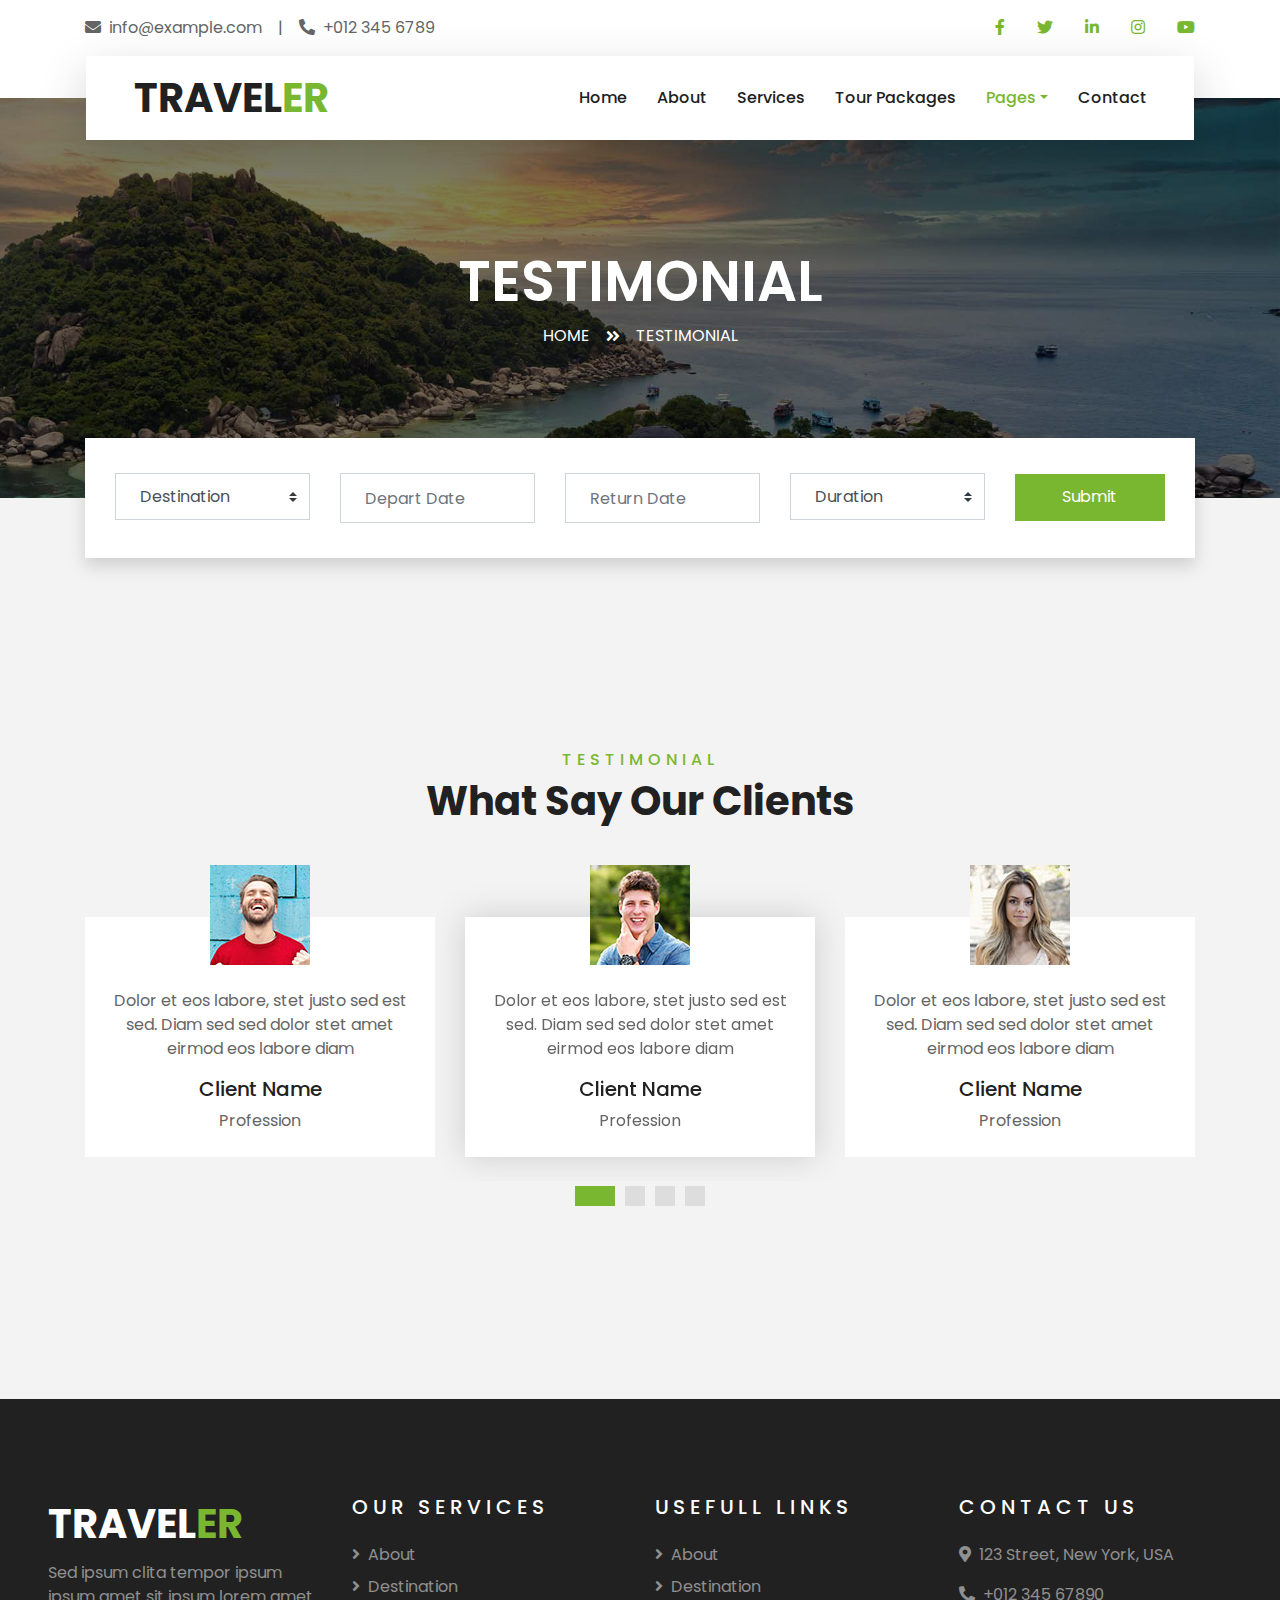
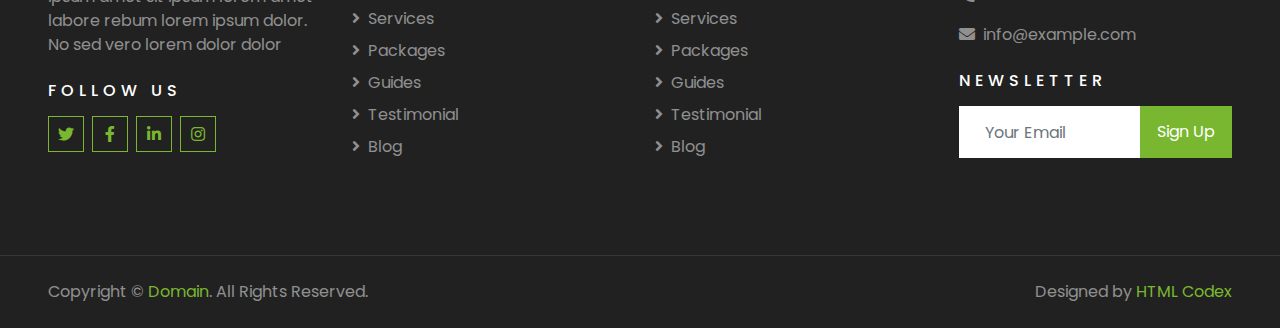
<file: testimonial.html>
<!DOCTYPE html>
<html lang="en">

<head>
    <meta charset="utf-8">
    <title>TRAVELER - Free Travel Website Template</title>
    <meta content="width=device-width, initial-scale=1.0" name="viewport">
    <meta content="Free HTML Templates" name="keywords">
    <meta content="Free HTML Templates" name="description">

    <!-- Favicon -->
    <link href="img/favicon.ico" rel="icon">

    <!-- Google Web Fonts -->
    <link rel="preconnect" href="https://fonts.gstatic.com">
    <link href="https://fonts.googleapis.com/css2?family=Poppins:wght@400;500;600;700&display=swap" rel="stylesheet"> 

    <!-- Font Awesome -->
    <link href="https://cdnjs.cloudflare.com/ajax/libs/font-awesome/5.10.0/css/all.min.css" rel="stylesheet">

    <!-- Libraries Stylesheet -->
    <link href="lib/owlcarousel/assets/owl.carousel.min.css" rel="stylesheet">
    <link href="lib/tempusdominus/css/tempusdominus-bootstrap-4.min.css" rel="stylesheet" />

    <!-- Customized Bootstrap Stylesheet -->
    <link href="css/style.css" rel="stylesheet">
</head>

<body>
    <!-- Topbar Start -->
    <div class="container-fluid bg-light pt-3 d-none d-lg-block">
        <div class="container">
            <div class="row">
                <div class="col-lg-6 text-center text-lg-left mb-2 mb-lg-0">
                    <div class="d-inline-flex align-items-center">
                        <p><i class="fa fa-envelope mr-2"></i>info@example.com</p>
                        <p class="text-body px-3">|</p>
                        <p><i class="fa fa-phone-alt mr-2"></i>+012 345 6789</p>
                    </div>
                </div>
                <div class="col-lg-6 text-center text-lg-right">
                    <div class="d-inline-flex align-items-center">
                        <a class="text-primary px-3" href="">
                            <i class="fab fa-facebook-f"></i>
                        </a>
                        <a class="text-primary px-3" href="">
                            <i class="fab fa-twitter"></i>
                        </a>
                        <a class="text-primary px-3" href="">
                            <i class="fab fa-linkedin-in"></i>
                        </a>
                        <a class="text-primary px-3" href="">
                            <i class="fab fa-instagram"></i>
                        </a>
                        <a class="text-primary pl-3" href="">
                            <i class="fab fa-youtube"></i>
                        </a>
                    </div>
                </div>
            </div>
        </div>
    </div>
    <!-- Topbar End -->


    <!-- Navbar Start -->
    <div class="container-fluid position-relative nav-bar p-0">
        <div class="container-lg position-relative p-0 px-lg-3" style="z-index: 9;">
            <nav class="navbar navbar-expand-lg bg-light navbar-light shadow-lg py-3 py-lg-0 pl-3 pl-lg-5">
                <a href="" class="navbar-brand">
                    <h1 class="m-0 text-primary"><span class="text-dark">TRAVEL</span>ER</h1>
                </a>
                <button type="button" class="navbar-toggler" data-toggle="collapse" data-target="#navbarCollapse">
                    <span class="navbar-toggler-icon"></span>
                </button>
                <div class="collapse navbar-collapse justify-content-between px-3" id="navbarCollapse">
                    <div class="navbar-nav ml-auto py-0">
                        <a href="index.html" class="nav-item nav-link">Home</a>
                        <a href="about.html" class="nav-item nav-link">About</a>
                        <a href="service.html" class="nav-item nav-link">Services</a>
                        <a href="package.html" class="nav-item nav-link">Tour Packages</a>
                        <div class="nav-item dropdown">
                            <a href="#" class="nav-link dropdown-toggle active" data-toggle="dropdown">Pages</a>
                            <div class="dropdown-menu border-0 rounded-0 m-0">
                                <a href="blog.html" class="dropdown-item">Blog Grid</a>
                                <a href="single.html" class="dropdown-item">Blog Detail</a>
                                <a href="destination.html" class="dropdown-item">Destination</a>
                                <a href="guide.html" class="dropdown-item">Travel Guides</a>
                                <a href="testimonial.html" class="dropdown-item active">Testimonial</a>
                            </div>
                        </div>
                        <a href="contact.html" class="nav-item nav-link">Contact</a>
                    </div>
                </div>
            </nav>
        </div>
    </div>
    <!-- Navbar End -->


    <!-- Header Start -->
    <div class="container-fluid page-header">
        <div class="container">
            <div class="d-flex flex-column align-items-center justify-content-center" style="min-height: 400px">
                <h3 class="display-4 text-white text-uppercase">Testimonial</h3>
                <div class="d-inline-flex text-white">
                    <p class="m-0 text-uppercase"><a class="text-white" href="">Home</a></p>
                    <i class="fa fa-angle-double-right pt-1 px-3"></i>
                    <p class="m-0 text-uppercase">Testimonial</p>
                </div>
            </div>
        </div>
    </div>
    <!-- Header End -->


    <!-- Booking Start -->
    <div class="container-fluid booking mt-5 pb-5">
        <div class="container pb-5">
            <div class="bg-light shadow" style="padding: 30px;">
                <div class="row align-items-center" style="min-height: 60px;">
                    <div class="col-md-10">
                        <div class="row">
                            <div class="col-md-3">
                                <div class="mb-3 mb-md-0">
                                    <select class="custom-select px-4" style="height: 47px;">
                                        <option selected>Destination</option>
                                        <option value="1">Destination 1</option>
                                        <option value="2">Destination 1</option>
                                        <option value="3">Destination 1</option>
                                    </select>
                                </div>
                            </div>
                            <div class="col-md-3">
                                <div class="mb-3 mb-md-0">
                                    <div class="date" id="date1" data-target-input="nearest">
                                        <input type="text" class="form-control p-4 datetimepicker-input" placeholder="Depart Date" data-target="#date1" data-toggle="datetimepicker"/>
                                    </div>
                                </div>
                            </div>
                            <div class="col-md-3">
                                <div class="mb-3 mb-md-0">
                                    <div class="date" id="date2" data-target-input="nearest">
                                        <input type="text" class="form-control p-4 datetimepicker-input" placeholder="Return Date" data-target="#date2" data-toggle="datetimepicker"/>
                                    </div>
                                </div>
                            </div>
                            <div class="col-md-3">
                                <div class="mb-3 mb-md-0">
                                    <select class="custom-select px-4" style="height: 47px;">
                                        <option selected>Duration</option>
                                        <option value="1">Duration 1</option>
                                        <option value="2">Duration 1</option>
                                        <option value="3">Duration 1</option>
                                    </select>
                                </div>
                            </div>
                        </div>
                    </div>
                    <div class="col-md-2">
                        <button class="btn btn-primary btn-block" type="submit" style="height: 47px; margin-top: -2px;">Submit</button>
                    </div>
                </div>
            </div>
        </div>
    </div>
    <!-- Booking End -->


    <!-- Testimonial Start -->
    <div class="container-fluid py-5">
        <div class="container py-5">
            <div class="text-center mb-3 pb-3">
                <h6 class="text-primary text-uppercase" style="letter-spacing: 5px;">Testimonial</h6>
                <h1>What Say Our Clients</h1>
            </div>
            <div class="owl-carousel testimonial-carousel">
                <div class="text-center pb-4">
                    <img class="img-fluid mx-auto" src="img/testimonial-1.jpg" style="width: 100px; height: 100px;" >
                    <div class="testimonial-text bg-white p-4 mt-n5">
                        <p class="mt-5">Dolor et eos labore, stet justo sed est sed. Diam sed sed dolor stet amet eirmod eos labore diam
                        </p>
                        <h5 class="text-truncate">Client Name</h5>
                        <span>Profession</span>
                    </div>
                </div>
                <div class="text-center">
                    <img class="img-fluid mx-auto" src="img/testimonial-2.jpg" style="width: 100px; height: 100px;" >
                    <div class="testimonial-text bg-white p-4 mt-n5">
                        <p class="mt-5">Dolor et eos labore, stet justo sed est sed. Diam sed sed dolor stet amet eirmod eos labore diam
                        </p>
                        <h5 class="text-truncate">Client Name</h5>
                        <span>Profession</span>
                    </div>
                </div>
                <div class="text-center">
                    <img class="img-fluid mx-auto" src="img/testimonial-3.jpg" style="width: 100px; height: 100px;" >
                    <div class="testimonial-text bg-white p-4 mt-n5">
                        <p class="mt-5">Dolor et eos labore, stet justo sed est sed. Diam sed sed dolor stet amet eirmod eos labore diam
                        </p>
                        <h5 class="text-truncate">Client Name</h5>
                        <span>Profession</span>
                    </div>
                </div>
                <div class="text-center">
                    <img class="img-fluid mx-auto" src="img/testimonial-4.jpg" style="width: 100px; height: 100px;" >
                    <div class="testimonial-text bg-white p-4 mt-n5">
                        <p class="mt-5">Dolor et eos labore, stet justo sed est sed. Diam sed sed dolor stet amet eirmod eos labore diam
                        </p>
                        <h5 class="text-truncate">Client Name</h5>
                        <span>Profession</span>
                    </div>
                </div>
            </div>
        </div>
    </div>
    <!-- Testimonial End -->


    <!-- Footer Start -->
    <div class="container-fluid bg-dark text-white-50 py-5 px-sm-3 px-lg-5" style="margin-top: 90px;">
        <div class="row pt-5">
            <div class="col-lg-3 col-md-6 mb-5">
                <a href="" class="navbar-brand">
                    <h1 class="text-primary"><span class="text-white">TRAVEL</span>ER</h1>
                </a>
                <p>Sed ipsum clita tempor ipsum ipsum amet sit ipsum lorem amet labore rebum lorem ipsum dolor. No sed vero lorem dolor dolor</p>
                <h6 class="text-white text-uppercase mt-4 mb-3" style="letter-spacing: 5px;">Follow Us</h6>
                <div class="d-flex justify-content-start">
                    <a class="btn btn-outline-primary btn-square mr-2" href="#"><i class="fab fa-twitter"></i></a>
                    <a class="btn btn-outline-primary btn-square mr-2" href="#"><i class="fab fa-facebook-f"></i></a>
                    <a class="btn btn-outline-primary btn-square mr-2" href="#"><i class="fab fa-linkedin-in"></i></a>
                    <a class="btn btn-outline-primary btn-square" href="#"><i class="fab fa-instagram"></i></a>
                </div>
            </div>
            <div class="col-lg-3 col-md-6 mb-5">
                <h5 class="text-white text-uppercase mb-4" style="letter-spacing: 5px;">Our Services</h5>
                <div class="d-flex flex-column justify-content-start">
                    <a class="text-white-50 mb-2" href="#"><i class="fa fa-angle-right mr-2"></i>About</a>
                    <a class="text-white-50 mb-2" href="#"><i class="fa fa-angle-right mr-2"></i>Destination</a>
                    <a class="text-white-50 mb-2" href="#"><i class="fa fa-angle-right mr-2"></i>Services</a>
                    <a class="text-white-50 mb-2" href="#"><i class="fa fa-angle-right mr-2"></i>Packages</a>
                    <a class="text-white-50 mb-2" href="#"><i class="fa fa-angle-right mr-2"></i>Guides</a>
                    <a class="text-white-50 mb-2" href="#"><i class="fa fa-angle-right mr-2"></i>Testimonial</a>
                    <a class="text-white-50" href="#"><i class="fa fa-angle-right mr-2"></i>Blog</a>
                </div>
            </div>
            <div class="col-lg-3 col-md-6 mb-5">
                <h5 class="text-white text-uppercase mb-4" style="letter-spacing: 5px;">Usefull Links</h5>
                <div class="d-flex flex-column justify-content-start">
                    <a class="text-white-50 mb-2" href="#"><i class="fa fa-angle-right mr-2"></i>About</a>
                    <a class="text-white-50 mb-2" href="#"><i class="fa fa-angle-right mr-2"></i>Destination</a>
                    <a class="text-white-50 mb-2" href="#"><i class="fa fa-angle-right mr-2"></i>Services</a>
                    <a class="text-white-50 mb-2" href="#"><i class="fa fa-angle-right mr-2"></i>Packages</a>
                    <a class="text-white-50 mb-2" href="#"><i class="fa fa-angle-right mr-2"></i>Guides</a>
                    <a class="text-white-50 mb-2" href="#"><i class="fa fa-angle-right mr-2"></i>Testimonial</a>
                    <a class="text-white-50" href="#"><i class="fa fa-angle-right mr-2"></i>Blog</a>
                </div>
            </div>
            <div class="col-lg-3 col-md-6 mb-5">
                <h5 class="text-white text-uppercase mb-4" style="letter-spacing: 5px;">Contact Us</h5>
                <p><i class="fa fa-map-marker-alt mr-2"></i>123 Street, New York, USA</p>
                <p><i class="fa fa-phone-alt mr-2"></i>+012 345 67890</p>
                <p><i class="fa fa-envelope mr-2"></i>info@example.com</p>
                <h6 class="text-white text-uppercase mt-4 mb-3" style="letter-spacing: 5px;">Newsletter</h6>
                <div class="w-100">
                    <div class="input-group">
                        <input type="text" class="form-control border-light" style="padding: 25px;" placeholder="Your Email">
                        <div class="input-group-append">
                            <button class="btn btn-primary px-3">Sign Up</button>
                        </div>
                    </div>
                </div>
            </div>
        </div>
    </div>
    <div class="container-fluid bg-dark text-white border-top py-4 px-sm-3 px-md-5" style="border-color: rgba(256, 256, 256, .1) !important;">
        <div class="row">
            <div class="col-lg-6 text-center text-md-left mb-3 mb-md-0">
                <p class="m-0 text-white-50">Copyright &copy; <a href="#">Domain</a>. All Rights Reserved.</a>
                </p>
            </div>
            <div class="col-lg-6 text-center text-md-right">
                <p class="m-0 text-white-50">Designed by <a href="https://htmlcodex.com">HTML Codex</a>
                </p>
            </div>
        </div>
    </div>
    <!-- Footer End -->


    <!-- Back to Top -->
    <a href="#" class="btn btn-lg btn-primary btn-lg-square back-to-top"><i class="fa fa-angle-double-up"></i></a>


    <!-- JavaScript Libraries -->
    <script src="https://code.jquery.com/jquery-3.4.1.min.js"></script>
    <script src="https://stackpath.bootstrapcdn.com/bootstrap/4.4.1/js/bootstrap.bundle.min.js"></script>
    <script src="lib/easing/easing.min.js"></script>
    <script src="lib/owlcarousel/owl.carousel.min.js"></script>
    <script src="lib/tempusdominus/js/moment.min.js"></script>
    <script src="lib/tempusdominus/js/moment-timezone.min.js"></script>
    <script src="lib/tempusdominus/js/tempusdominus-bootstrap-4.min.js"></script>

    <!-- Contact Javascript File -->
    <script src="mail/jqBootstrapValidation.min.js"></script>
    <script src="mail/contact.js"></script>

    <!-- Template Javascript -->
    <script src="js/main.js"></script>
</body>

</html>
</file>
<file: css/style.css>
/******* Bootstrap Theming ********/
/*!
 * Bootstrap v4.5.3 (https://getbootstrap.com/)
 * Copyright 2011-2020 The Bootstrap Authors
 * Copyright 2011-2020 Twitter, Inc.
 * Licensed under MIT (https://github.com/twbs/bootstrap/blob/main/LICENSE)
 */
:root {
  --blue: #007bff;
  --indigo: #6610f2;
  --purple: #6f42c1;
  --pink: #e83e8c;
  --red: #dc3545;
  --orange: #fd7e14;
  --yellow: #ffc107;
  --green: #28a745;
  --teal: #20c997;
  --cyan: #17a2b8;
  --white: #fff;
  --gray: #6c757d;
  --gray-dark: #343a40;
  --primary: #7AB730;
  --secondary: #f4faec;
  --success: #28a745;
  --info: #17a2b8;
  --warning: #ffc107;
  --danger: #dc3545;
  --light: #FFFFFF;
  --dark: #212121;
  --breakpoint-xs: 0;
  --breakpoint-sm: 576px;
  --breakpoint-md: 768px;
  --breakpoint-lg: 992px;
  --breakpoint-xl: 1200px;
  --font-family-sans-serif: "Poppins", sans-serif;
  --font-family-monospace: SFMono-Regular, Menlo, Monaco, Consolas, "Liberation Mono", "Courier New", monospace;
}

*,
*::before,
*::after {
  box-sizing: border-box;
}

html {
  font-family: sans-serif;
  line-height: 1.15;
  -webkit-text-size-adjust: 100%;
  -webkit-tap-highlight-color: rgba(0, 0, 0, 0);
}

article, aside, figcaption, figure, footer, header, hgroup, main, nav, section {
  display: block;
}

body {
  margin: 0;
  font-family: "Poppins", sans-serif;
  font-size: 1rem;
  font-weight: 400;
  line-height: 1.5;
  color: #656565;
  text-align: left;
  background-color: #F3F3F3;
}

[tabindex="-1"]:focus:not(:focus-visible) {
  outline: 0 !important;
}

hr {
  box-sizing: content-box;
  height: 0;
  overflow: visible;
}

h1, h2, h3, h4, h5, h6 {
  margin-top: 0;
  margin-bottom: 0.5rem;
}

p {
  margin-top: 0;
  margin-bottom: 1rem;
}

abbr[title],
abbr[data-original-title] {
  text-decoration: underline;
  text-decoration: underline dotted;
  cursor: help;
  border-bottom: 0;
  text-decoration-skip-ink: none;
}

address {
  margin-bottom: 1rem;
  font-style: normal;
  line-height: inherit;
}

ol,
ul,
dl {
  margin-top: 0;
  margin-bottom: 1rem;
}

ol ol,
ul ul,
ol ul,
ul ol {
  margin-bottom: 0;
}

dt {
  font-weight: 700;
}

dd {
  margin-bottom: .5rem;
  margin-left: 0;
}

blockquote {
  margin: 0 0 1rem;
}

b,
strong {
  font-weight: bolder;
}

small {
  font-size: 80%;
}

sub,
sup {
  position: relative;
  font-size: 75%;
  line-height: 0;
  vertical-align: baseline;
}

sub {
  bottom: -.25em;
}

sup {
  top: -.5em;
}

a {
  color: #7AB730;
  text-decoration: none;
  background-color: transparent;
}

a:hover {
  color: #527a20;
  text-decoration: underline;
}

a:not([href]):not([class]) {
  color: inherit;
  text-decoration: none;
}

a:not([href]):not([class]):hover {
  color: inherit;
  text-decoration: none;
}

pre,
code,
kbd,
samp {
  font-family: SFMono-Regular, Menlo, Monaco, Consolas, "Liberation Mono", "Courier New", monospace;
  font-size: 1em;
}

pre {
  margin-top: 0;
  margin-bottom: 1rem;
  overflow: auto;
  -ms-overflow-style: scrollbar;
}

figure {
  margin: 0 0 1rem;
}

img {
  vertical-align: middle;
  border-style: none;
}

svg {
  overflow: hidden;
  vertical-align: middle;
}

table {
  border-collapse: collapse;
}

caption {
  padding-top: 0.75rem;
  padding-bottom: 0.75rem;
  color: #6c757d;
  text-align: left;
  caption-side: bottom;
}

th {
  text-align: inherit;
  text-align: -webkit-match-parent;
}

label {
  display: inline-block;
  margin-bottom: 0.5rem;
}

button {
  border-radius: 0;
}

button:focus {
  outline: 1px dotted;
  outline: 5px auto -webkit-focus-ring-color;
}

input,
button,
select,
optgroup,
textarea {
  margin: 0;
  font-family: inherit;
  font-size: inherit;
  line-height: inherit;
}

button,
input {
  overflow: visible;
}

button,
select {
  text-transform: none;
}

[role="button"] {
  cursor: pointer;
}

select {
  word-wrap: normal;
}

button,
[type="button"],
[type="reset"],
[type="submit"] {
  -webkit-appearance: button;
}

button:not(:disabled),
[type="button"]:not(:disabled),
[type="reset"]:not(:disabled),
[type="submit"]:not(:disabled) {
  cursor: pointer;
}

button::-moz-focus-inner,
[type="button"]::-moz-focus-inner,
[type="reset"]::-moz-focus-inner,
[type="submit"]::-moz-focus-inner {
  padding: 0;
  border-style: none;
}

input[type="radio"],
input[type="checkbox"] {
  box-sizing: border-box;
  padding: 0;
}

textarea {
  overflow: auto;
  resize: vertical;
}

fieldset {
  min-width: 0;
  padding: 0;
  margin: 0;
  border: 0;
}

legend {
  display: block;
  width: 100%;
  max-width: 100%;
  padding: 0;
  margin-bottom: .5rem;
  font-size: 1.5rem;
  line-height: inherit;
  color: inherit;
  white-space: normal;
}

@media (max-width: 1200px) {
  legend {
    font-size: calc(1.275rem + 0.3vw) ;
  }
}

progress {
  vertical-align: baseline;
}

[type="number"]::-webkit-inner-spin-button,
[type="number"]::-webkit-outer-spin-button {
  height: auto;
}

[type="search"] {
  outline-offset: -2px;
  -webkit-appearance: none;
}

[type="search"]::-webkit-search-decoration {
  -webkit-appearance: none;
}

::-webkit-file-upload-button {
  font: inherit;
  -webkit-appearance: button;
}

output {
  display: inline-block;
}

summary {
  display: list-item;
  cursor: pointer;
}

template {
  display: none;
}

[hidden] {
  display: none !important;
}

h1, h2, h3, h4, h5, h6,
.h1, .h2, .h3, .h4, .h5, .h6 {
  margin-bottom: 0.5rem;
  font-weight: 500;
  line-height: 1.2;
  color: #212121;
}

h1, .h1 {
  font-size: 2.5rem;
}

@media (max-width: 1200px) {
  h1, .h1 {
    font-size: calc(1.375rem + 1.5vw) ;
  }
}

h2, .h2 {
  font-size: 2rem;
}

@media (max-width: 1200px) {
  h2, .h2 {
    font-size: calc(1.325rem + 0.9vw) ;
  }
}

h3, .h3 {
  font-size: 1.75rem;
}

@media (max-width: 1200px) {
  h3, .h3 {
    font-size: calc(1.3rem + 0.6vw) ;
  }
}

h4, .h4 {
  font-size: 1.5rem;
}

@media (max-width: 1200px) {
  h4, .h4 {
    font-size: calc(1.275rem + 0.3vw) ;
  }
}

h5, .h5 {
  font-size: 1.25rem;
}

h6, .h6 {
  font-size: 1rem;
}

.lead {
  font-size: 1.25rem;
  font-weight: 300;
}

.display-1 {
  font-size: 6rem;
  font-weight: 300;
  line-height: 1.2;
}

@media (max-width: 1200px) {
  .display-1 {
    font-size: calc(1.725rem + 5.7vw) ;
  }
}

.display-2 {
  font-size: 5.5rem;
  font-weight: 300;
  line-height: 1.2;
}

@media (max-width: 1200px) {
  .display-2 {
    font-size: calc(1.675rem + 5.1vw) ;
  }
}

.display-3 {
  font-size: 4.5rem;
  font-weight: 300;
  line-height: 1.2;
}

@media (max-width: 1200px) {
  .display-3 {
    font-size: calc(1.575rem + 3.9vw) ;
  }
}

.display-4 {
  font-size: 3.5rem;
  font-weight: 300;
  line-height: 1.2;
}

@media (max-width: 1200px) {
  .display-4 {
    font-size: calc(1.475rem + 2.7vw) ;
  }
}

hr {
  margin-top: 1rem;
  margin-bottom: 1rem;
  border: 0;
  border-top: 1px solid rgba(0, 0, 0, 0.1);
}

small,
.small {
  font-size: 80%;
  font-weight: 400;
}

mark,
.mark {
  padding: 0.2em;
  background-color: #fcf8e3;
}

.list-unstyled {
  padding-left: 0;
  list-style: none;
}

.list-inline {
  padding-left: 0;
  list-style: none;
}

.list-inline-item {
  display: inline-block;
}

.list-inline-item:not(:last-child) {
  margin-right: 0.5rem;
}

.initialism {
  font-size: 90%;
  text-transform: uppercase;
}

.blockquote {
  margin-bottom: 1rem;
  font-size: 1.25rem;
}

.blockquote-footer {
  display: block;
  font-size: 80%;
  color: #6c757d;
}

.blockquote-footer::before {
  content: "\2014\00A0";
}

.img-fluid {
  max-width: 100%;
  height: auto;
}

.img-thumbnail {
  padding: 0.25rem;
  background-color: #F3F3F3;
  border: 1px solid #dee2e6;
  max-width: 100%;
  height: auto;
}

.figure {
  display: inline-block;
}

.figure-img {
  margin-bottom: 0.5rem;
  line-height: 1;
}

.figure-caption {
  font-size: 90%;
  color: #6c757d;
}

code {
  font-size: 87.5%;
  color: #e83e8c;
  word-wrap: break-word;
}

a > code {
  color: inherit;
}

kbd {
  padding: 0.2rem 0.4rem;
  font-size: 87.5%;
  color: #fff;
  background-color: #212529;
}

kbd kbd {
  padding: 0;
  font-size: 100%;
  font-weight: 700;
}

pre {
  display: block;
  font-size: 87.5%;
  color: #212529;
}

pre code {
  font-size: inherit;
  color: inherit;
  word-break: normal;
}

.pre-scrollable {
  max-height: 340px;
  overflow-y: scroll;
}

.container,
.container-fluid,
.container-sm,
.container-md,
.container-lg,
.container-xl {
  width: 100%;
  padding-right: 15px;
  padding-left: 15px;
  margin-right: auto;
  margin-left: auto;
}

@media (min-width: 576px) {
  .container, .container-sm {
    max-width: 540px;
  }
}

@media (min-width: 768px) {
  .container, .container-sm, .container-md {
    max-width: 720px;
  }
}

@media (min-width: 992px) {
  .container, .container-sm, .container-md, .container-lg {
    max-width: 960px;
  }
}

@media (min-width: 1200px) {
  .container, .container-sm, .container-md, .container-lg, .container-xl {
    max-width: 1140px;
  }
}

.row {
  display: flex;
  flex-wrap: wrap;
  margin-right: -15px;
  margin-left: -15px;
}

.no-gutters {
  margin-right: 0;
  margin-left: 0;
}

.no-gutters > .col,
.no-gutters > [class*="col-"] {
  padding-right: 0;
  padding-left: 0;
}

.col-1, .col-2, .col-3, .col-4, .col-5, .col-6, .col-7, .col-8, .col-9, .col-10, .col-11, .col-12, .col,
.col-auto, .col-sm-1, .col-sm-2, .col-sm-3, .col-sm-4, .col-sm-5, .col-sm-6, .col-sm-7, .col-sm-8, .col-sm-9, .col-sm-10, .col-sm-11, .col-sm-12, .col-sm,
.col-sm-auto, .col-md-1, .col-md-2, .col-md-3, .col-md-4, .col-md-5, .col-md-6, .col-md-7, .col-md-8, .col-md-9, .col-md-10, .col-md-11, .col-md-12, .col-md,
.col-md-auto, .col-lg-1, .col-lg-2, .col-lg-3, .col-lg-4, .col-lg-5, .col-lg-6, .col-lg-7, .col-lg-8, .col-lg-9, .col-lg-10, .col-lg-11, .col-lg-12, .col-lg,
.col-lg-auto, .col-xl-1, .col-xl-2, .col-xl-3, .col-xl-4, .col-xl-5, .col-xl-6, .col-xl-7, .col-xl-8, .col-xl-9, .col-xl-10, .col-xl-11, .col-xl-12, .col-xl,
.col-xl-auto {
  position: relative;
  width: 100%;
  padding-right: 15px;
  padding-left: 15px;
}

.col {
  flex-basis: 0;
  flex-grow: 1;
  max-width: 100%;
}

.row-cols-1 > * {
  flex: 0 0 100%;
  max-width: 100%;
}

.row-cols-2 > * {
  flex: 0 0 50%;
  max-width: 50%;
}

.row-cols-3 > * {
  flex: 0 0 33.33333%;
  max-width: 33.33333%;
}

.row-cols-4 > * {
  flex: 0 0 25%;
  max-width: 25%;
}

.row-cols-5 > * {
  flex: 0 0 20%;
  max-width: 20%;
}

.row-cols-6 > * {
  flex: 0 0 16.66667%;
  max-width: 16.66667%;
}

.col-auto {
  flex: 0 0 auto;
  width: auto;
  max-width: 100%;
}

.col-1 {
  flex: 0 0 8.33333%;
  max-width: 8.33333%;
}

.col-2 {
  flex: 0 0 16.66667%;
  max-width: 16.66667%;
}

.col-3 {
  flex: 0 0 25%;
  max-width: 25%;
}

.col-4 {
  flex: 0 0 33.33333%;
  max-width: 33.33333%;
}

.col-5 {
  flex: 0 0 41.66667%;
  max-width: 41.66667%;
}

.col-6 {
  flex: 0 0 50%;
  max-width: 50%;
}

.col-7 {
  flex: 0 0 58.33333%;
  max-width: 58.33333%;
}

.col-8 {
  flex: 0 0 66.66667%;
  max-width: 66.66667%;
}

.col-9 {
  flex: 0 0 75%;
  max-width: 75%;
}

.col-10 {
  flex: 0 0 83.33333%;
  max-width: 83.33333%;
}

.col-11 {
  flex: 0 0 91.66667%;
  max-width: 91.66667%;
}

.col-12 {
  flex: 0 0 100%;
  max-width: 100%;
}

.order-first {
  order: -1;
}

.order-last {
  order: 13;
}

.order-0 {
  order: 0;
}

.order-1 {
  order: 1;
}

.order-2 {
  order: 2;
}

.order-3 {
  order: 3;
}

.order-4 {
  order: 4;
}

.order-5 {
  order: 5;
}

.order-6 {
  order: 6;
}

.order-7 {
  order: 7;
}

.order-8 {
  order: 8;
}

.order-9 {
  order: 9;
}

.order-10 {
  order: 10;
}

.order-11 {
  order: 11;
}

.order-12 {
  order: 12;
}

.offset-1 {
  margin-left: 8.33333%;
}

.offset-2 {
  margin-left: 16.66667%;
}

.offset-3 {
  margin-left: 25%;
}

.offset-4 {
  margin-left: 33.33333%;
}

.offset-5 {
  margin-left: 41.66667%;
}

.offset-6 {
  margin-left: 50%;
}

.offset-7 {
  margin-left: 58.33333%;
}

.offset-8 {
  margin-left: 66.66667%;
}

.offset-9 {
  margin-left: 75%;
}

.offset-10 {
  margin-left: 83.33333%;
}

.offset-11 {
  margin-left: 91.66667%;
}

@media (min-width: 576px) {
  .col-sm {
    flex-basis: 0;
    flex-grow: 1;
    max-width: 100%;
  }
  .row-cols-sm-1 > * {
    flex: 0 0 100%;
    max-width: 100%;
  }
  .row-cols-sm-2 > * {
    flex: 0 0 50%;
    max-width: 50%;
  }
  .row-cols-sm-3 > * {
    flex: 0 0 33.33333%;
    max-width: 33.33333%;
  }
  .row-cols-sm-4 > * {
    flex: 0 0 25%;
    max-width: 25%;
  }
  .row-cols-sm-5 > * {
    flex: 0 0 20%;
    max-width: 20%;
  }
  .row-cols-sm-6 > * {
    flex: 0 0 16.66667%;
    max-width: 16.66667%;
  }
  .col-sm-auto {
    flex: 0 0 auto;
    width: auto;
    max-width: 100%;
  }
  .col-sm-1 {
    flex: 0 0 8.33333%;
    max-width: 8.33333%;
  }
  .col-sm-2 {
    flex: 0 0 16.66667%;
    max-width: 16.66667%;
  }
  .col-sm-3 {
    flex: 0 0 25%;
    max-width: 25%;
  }
  .col-sm-4 {
    flex: 0 0 33.33333%;
    max-width: 33.33333%;
  }
  .col-sm-5 {
    flex: 0 0 41.66667%;
    max-width: 41.66667%;
  }
  .col-sm-6 {
    flex: 0 0 50%;
    max-width: 50%;
  }
  .col-sm-7 {
    flex: 0 0 58.33333%;
    max-width: 58.33333%;
  }
  .col-sm-8 {
    flex: 0 0 66.66667%;
    max-width: 66.66667%;
  }
  .col-sm-9 {
    flex: 0 0 75%;
    max-width: 75%;
  }
  .col-sm-10 {
    flex: 0 0 83.33333%;
    max-width: 83.33333%;
  }
  .col-sm-11 {
    flex: 0 0 91.66667%;
    max-width: 91.66667%;
  }
  .col-sm-12 {
    flex: 0 0 100%;
    max-width: 100%;
  }
  .order-sm-first {
    order: -1;
  }
  .order-sm-last {
    order: 13;
  }
  .order-sm-0 {
    order: 0;
  }
  .order-sm-1 {
    order: 1;
  }
  .order-sm-2 {
    order: 2;
  }
  .order-sm-3 {
    order: 3;
  }
  .order-sm-4 {
    order: 4;
  }
  .order-sm-5 {
    order: 5;
  }
  .order-sm-6 {
    order: 6;
  }
  .order-sm-7 {
    order: 7;
  }
  .order-sm-8 {
    order: 8;
  }
  .order-sm-9 {
    order: 9;
  }
  .order-sm-10 {
    order: 10;
  }
  .order-sm-11 {
    order: 11;
  }
  .order-sm-12 {
    order: 12;
  }
  .offset-sm-0 {
    margin-left: 0;
  }
  .offset-sm-1 {
    margin-left: 8.33333%;
  }
  .offset-sm-2 {
    margin-left: 16.66667%;
  }
  .offset-sm-3 {
    margin-left: 25%;
  }
  .offset-sm-4 {
    margin-left: 33.33333%;
  }
  .offset-sm-5 {
    margin-left: 41.66667%;
  }
  .offset-sm-6 {
    margin-left: 50%;
  }
  .offset-sm-7 {
    margin-left: 58.33333%;
  }
  .offset-sm-8 {
    margin-left: 66.66667%;
  }
  .offset-sm-9 {
    margin-left: 75%;
  }
  .offset-sm-10 {
    margin-left: 83.33333%;
  }
  .offset-sm-11 {
    margin-left: 91.66667%;
  }
}

@media (min-width: 768px) {
  .col-md {
    flex-basis: 0;
    flex-grow: 1;
    max-width: 100%;
  }
  .row-cols-md-1 > * {
    flex: 0 0 100%;
    max-width: 100%;
  }
  .row-cols-md-2 > * {
    flex: 0 0 50%;
    max-width: 50%;
  }
  .row-cols-md-3 > * {
    flex: 0 0 33.33333%;
    max-width: 33.33333%;
  }
  .row-cols-md-4 > * {
    flex: 0 0 25%;
    max-width: 25%;
  }
  .row-cols-md-5 > * {
    flex: 0 0 20%;
    max-width: 20%;
  }
  .row-cols-md-6 > * {
    flex: 0 0 16.66667%;
    max-width: 16.66667%;
  }
  .col-md-auto {
    flex: 0 0 auto;
    width: auto;
    max-width: 100%;
  }
  .col-md-1 {
    flex: 0 0 8.33333%;
    max-width: 8.33333%;
  }
  .col-md-2 {
    flex: 0 0 16.66667%;
    max-width: 16.66667%;
  }
  .col-md-3 {
    flex: 0 0 25%;
    max-width: 25%;
  }
  .col-md-4 {
    flex: 0 0 33.33333%;
    max-width: 33.33333%;
  }
  .col-md-5 {
    flex: 0 0 41.66667%;
    max-width: 41.66667%;
  }
  .col-md-6 {
    flex: 0 0 50%;
    max-width: 50%;
  }
  .col-md-7 {
    flex: 0 0 58.33333%;
    max-width: 58.33333%;
  }
  .col-md-8 {
    flex: 0 0 66.66667%;
    max-width: 66.66667%;
  }
  .col-md-9 {
    flex: 0 0 75%;
    max-width: 75%;
  }
  .col-md-10 {
    flex: 0 0 83.33333%;
    max-width: 83.33333%;
  }
  .col-md-11 {
    flex: 0 0 91.66667%;
    max-width: 91.66667%;
  }
  .col-md-12 {
    flex: 0 0 100%;
    max-width: 100%;
  }
  .order-md-first {
    order: -1;
  }
  .order-md-last {
    order: 13;
  }
  .order-md-0 {
    order: 0;
  }
  .order-md-1 {
    order: 1;
  }
  .order-md-2 {
    order: 2;
  }
  .order-md-3 {
    order: 3;
  }
  .order-md-4 {
    order: 4;
  }
  .order-md-5 {
    order: 5;
  }
  .order-md-6 {
    order: 6;
  }
  .order-md-7 {
    order: 7;
  }
  .order-md-8 {
    order: 8;
  }
  .order-md-9 {
    order: 9;
  }
  .order-md-10 {
    order: 10;
  }
  .order-md-11 {
    order: 11;
  }
  .order-md-12 {
    order: 12;
  }
  .offset-md-0 {
    margin-left: 0;
  }
  .offset-md-1 {
    margin-left: 8.33333%;
  }
  .offset-md-2 {
    margin-left: 16.66667%;
  }
  .offset-md-3 {
    margin-left: 25%;
  }
  .offset-md-4 {
    margin-left: 33.33333%;
  }
  .offset-md-5 {
    margin-left: 41.66667%;
  }
  .offset-md-6 {
    margin-left: 50%;
  }
  .offset-md-7 {
    margin-left: 58.33333%;
  }
  .offset-md-8 {
    margin-left: 66.66667%;
  }
  .offset-md-9 {
    margin-left: 75%;
  }
  .offset-md-10 {
    margin-left: 83.33333%;
  }
  .offset-md-11 {
    margin-left: 91.66667%;
  }
}

@media (min-width: 992px) {
  .col-lg {
    flex-basis: 0;
    flex-grow: 1;
    max-width: 100%;
  }
  .row-cols-lg-1 > * {
    flex: 0 0 100%;
    max-width: 100%;
  }
  .row-cols-lg-2 > * {
    flex: 0 0 50%;
    max-width: 50%;
  }
  .row-cols-lg-3 > * {
    flex: 0 0 33.33333%;
    max-width: 33.33333%;
  }
  .row-cols-lg-4 > * {
    flex: 0 0 25%;
    max-width: 25%;
  }
  .row-cols-lg-5 > * {
    flex: 0 0 20%;
    max-width: 20%;
  }
  .row-cols-lg-6 > * {
    flex: 0 0 16.66667%;
    max-width: 16.66667%;
  }
  .col-lg-auto {
    flex: 0 0 auto;
    width: auto;
    max-width: 100%;
  }
  .col-lg-1 {
    flex: 0 0 8.33333%;
    max-width: 8.33333%;
  }
  .col-lg-2 {
    flex: 0 0 16.66667%;
    max-width: 16.66667%;
  }
  .col-lg-3 {
    flex: 0 0 25%;
    max-width: 25%;
  }
  .col-lg-4 {
    flex: 0 0 33.33333%;
    max-width: 33.33333%;
  }
  .col-lg-5 {
    flex: 0 0 41.66667%;
    max-width: 41.66667%;
  }
  .col-lg-6 {
    flex: 0 0 50%;
    max-width: 50%;
  }
  .col-lg-7 {
    flex: 0 0 58.33333%;
    max-width: 58.33333%;
  }
  .col-lg-8 {
    flex: 0 0 66.66667%;
    max-width: 66.66667%;
  }
  .col-lg-9 {
    flex: 0 0 75%;
    max-width: 75%;
  }
  .col-lg-10 {
    flex: 0 0 83.33333%;
    max-width: 83.33333%;
  }
  .col-lg-11 {
    flex: 0 0 91.66667%;
    max-width: 91.66667%;
  }
  .col-lg-12 {
    flex: 0 0 100%;
    max-width: 100%;
  }
  .order-lg-first {
    order: -1;
  }
  .order-lg-last {
    order: 13;
  }
  .order-lg-0 {
    order: 0;
  }
  .order-lg-1 {
    order: 1;
  }
  .order-lg-2 {
    order: 2;
  }
  .order-lg-3 {
    order: 3;
  }
  .order-lg-4 {
    order: 4;
  }
  .order-lg-5 {
    order: 5;
  }
  .order-lg-6 {
    order: 6;
  }
  .order-lg-7 {
    order: 7;
  }
  .order-lg-8 {
    order: 8;
  }
  .order-lg-9 {
    order: 9;
  }
  .order-lg-10 {
    order: 10;
  }
  .order-lg-11 {
    order: 11;
  }
  .order-lg-12 {
    order: 12;
  }
  .offset-lg-0 {
    margin-left: 0;
  }
  .offset-lg-1 {
    margin-left: 8.33333%;
  }
  .offset-lg-2 {
    margin-left: 16.66667%;
  }
  .offset-lg-3 {
    margin-left: 25%;
  }
  .offset-lg-4 {
    margin-left: 33.33333%;
  }
  .offset-lg-5 {
    margin-left: 41.66667%;
  }
  .offset-lg-6 {
    margin-left: 50%;
  }
  .offset-lg-7 {
    margin-left: 58.33333%;
  }
  .offset-lg-8 {
    margin-left: 66.66667%;
  }
  .offset-lg-9 {
    margin-left: 75%;
  }
  .offset-lg-10 {
    margin-left: 83.33333%;
  }
  .offset-lg-11 {
    margin-left: 91.66667%;
  }
}

@media (min-width: 1200px) {
  .col-xl {
    flex-basis: 0;
    flex-grow: 1;
    max-width: 100%;
  }
  .row-cols-xl-1 > * {
    flex: 0 0 100%;
    max-width: 100%;
  }
  .row-cols-xl-2 > * {
    flex: 0 0 50%;
    max-width: 50%;
  }
  .row-cols-xl-3 > * {
    flex: 0 0 33.33333%;
    max-width: 33.33333%;
  }
  .row-cols-xl-4 > * {
    flex: 0 0 25%;
    max-width: 25%;
  }
  .row-cols-xl-5 > * {
    flex: 0 0 20%;
    max-width: 20%;
  }
  .row-cols-xl-6 > * {
    flex: 0 0 16.66667%;
    max-width: 16.66667%;
  }
  .col-xl-auto {
    flex: 0 0 auto;
    width: auto;
    max-width: 100%;
  }
  .col-xl-1 {
    flex: 0 0 8.33333%;
    max-width: 8.33333%;
  }
  .col-xl-2 {
    flex: 0 0 16.66667%;
    max-width: 16.66667%;
  }
  .col-xl-3 {
    flex: 0 0 25%;
    max-width: 25%;
  }
  .col-xl-4 {
    flex: 0 0 33.33333%;
    max-width: 33.33333%;
  }
  .col-xl-5 {
    flex: 0 0 41.66667%;
    max-width: 41.66667%;
  }
  .col-xl-6 {
    flex: 0 0 50%;
    max-width: 50%;
  }
  .col-xl-7 {
    flex: 0 0 58.33333%;
    max-width: 58.33333%;
  }
  .col-xl-8 {
    flex: 0 0 66.66667%;
    max-width: 66.66667%;
  }
  .col-xl-9 {
    flex: 0 0 75%;
    max-width: 75%;
  }
  .col-xl-10 {
    flex: 0 0 83.33333%;
    max-width: 83.33333%;
  }
  .col-xl-11 {
    flex: 0 0 91.66667%;
    max-width: 91.66667%;
  }
  .col-xl-12 {
    flex: 0 0 100%;
    max-width: 100%;
  }
  .order-xl-first {
    order: -1;
  }
  .order-xl-last {
    order: 13;
  }
  .order-xl-0 {
    order: 0;
  }
  .order-xl-1 {
    order: 1;
  }
  .order-xl-2 {
    order: 2;
  }
  .order-xl-3 {
    order: 3;
  }
  .order-xl-4 {
    order: 4;
  }
  .order-xl-5 {
    order: 5;
  }
  .order-xl-6 {
    order: 6;
  }
  .order-xl-7 {
    order: 7;
  }
  .order-xl-8 {
    order: 8;
  }
  .order-xl-9 {
    order: 9;
  }
  .order-xl-10 {
    order: 10;
  }
  .order-xl-11 {
    order: 11;
  }
  .order-xl-12 {
    order: 12;
  }
  .offset-xl-0 {
    margin-left: 0;
  }
  .offset-xl-1 {
    margin-left: 8.33333%;
  }
  .offset-xl-2 {
    margin-left: 16.66667%;
  }
  .offset-xl-3 {
    margin-left: 25%;
  }
  .offset-xl-4 {
    margin-left: 33.33333%;
  }
  .offset-xl-5 {
    margin-left: 41.66667%;
  }
  .offset-xl-6 {
    margin-left: 50%;
  }
  .offset-xl-7 {
    margin-left: 58.33333%;
  }
  .offset-xl-8 {
    margin-left: 66.66667%;
  }
  .offset-xl-9 {
    margin-left: 75%;
  }
  .offset-xl-10 {
    margin-left: 83.33333%;
  }
  .offset-xl-11 {
    margin-left: 91.66667%;
  }
}

.table {
  width: 100%;
  margin-bottom: 1rem;
  color: #656565;
}

.table th,
.table td {
  padding: 0.75rem;
  vertical-align: top;
  border-top: 1px solid #dee2e6;
}

.table thead th {
  vertical-align: bottom;
  border-bottom: 2px solid #dee2e6;
}

.table tbody + tbody {
  border-top: 2px solid #dee2e6;
}

.table-sm th,
.table-sm td {
  padding: 0.3rem;
}

.table-bordered {
  border: 1px solid #dee2e6;
}

.table-bordered th,
.table-bordered td {
  border: 1px solid #dee2e6;
}

.table-bordered thead th,
.table-bordered thead td {
  border-bottom-width: 2px;
}

.table-borderless th,
.table-borderless td,
.table-borderless thead th,
.table-borderless tbody + tbody {
  border: 0;
}

.table-striped tbody tr:nth-of-type(odd) {
  background-color: rgba(0, 0, 0, 0.05);
}

.table-hover tbody tr:hover {
  color: #656565;
  background-color: rgba(0, 0, 0, 0.075);
}

.table-primary,
.table-primary > th,
.table-primary > td {
  background-color: #daebc5;
}

.table-primary th,
.table-primary td,
.table-primary thead th,
.table-primary tbody + tbody {
  border-color: #bada93;
}

.table-hover .table-primary:hover {
  background-color: #cee4b2;
}

.table-hover .table-primary:hover > td,
.table-hover .table-primary:hover > th {
  background-color: #cee4b2;
}

.table-secondary,
.table-secondary > th,
.table-secondary > td {
  background-color: #fcfefa;
}

.table-secondary th,
.table-secondary td,
.table-secondary thead th,
.table-secondary tbody + tbody {
  border-color: #f9fcf5;
}

.table-hover .table-secondary:hover {
  background-color: #effae5;
}

.table-hover .table-secondary:hover > td,
.table-hover .table-secondary:hover > th {
  background-color: #effae5;
}

.table-success,
.table-success > th,
.table-success > td {
  background-color: #c3e6cb;
}

.table-success th,
.table-success td,
.table-success thead th,
.table-success tbody + tbody {
  border-color: #8fd19e;
}

.table-hover .table-success:hover {
  background-color: #b1dfbb;
}

.table-hover .table-success:hover > td,
.table-hover .table-success:hover > th {
  background-color: #b1dfbb;
}

.table-info,
.table-info > th,
.table-info > td {
  background-color: #bee5eb;
}

.table-info th,
.table-info td,
.table-info thead th,
.table-info tbody + tbody {
  border-color: #86cfda;
}

.table-hover .table-info:hover {
  background-color: #abdde5;
}

.table-hover .table-info:hover > td,
.table-hover .table-info:hover > th {
  background-color: #abdde5;
}

.table-warning,
.table-warning > th,
.table-warning > td {
  background-color: #ffeeba;
}

.table-warning th,
.table-warning td,
.table-warning thead th,
.table-warning tbody + tbody {
  border-color: #ffdf7e;
}

.table-hover .table-warning:hover {
  background-color: #ffe8a1;
}

.table-hover .table-warning:hover > td,
.table-hover .table-warning:hover > th {
  background-color: #ffe8a1;
}

.table-danger,
.table-danger > th,
.table-danger > td {
  background-color: #f5c6cb;
}

.table-danger th,
.table-danger td,
.table-danger thead th,
.table-danger tbody + tbody {
  border-color: #ed969e;
}

.table-hover .table-danger:hover {
  background-color: #f1b0b7;
}

.table-hover .table-danger:hover > td,
.table-hover .table-danger:hover > th {
  background-color: #f1b0b7;
}

.table-light,
.table-light > th,
.table-light > td {
  background-color: white;
}

.table-light th,
.table-light td,
.table-light thead th,
.table-light tbody + tbody {
  border-color: white;
}

.table-hover .table-light:hover {
  background-color: #f2f2f2;
}

.table-hover .table-light:hover > td,
.table-hover .table-light:hover > th {
  background-color: #f2f2f2;
}

.table-dark,
.table-dark > th,
.table-dark > td {
  background-color: #c1c1c1;
}

.table-dark th,
.table-dark td,
.table-dark thead th,
.table-dark tbody + tbody {
  border-color: #8c8c8c;
}

.table-hover .table-dark:hover {
  background-color: #b4b4b4;
}

.table-hover .table-dark:hover > td,
.table-hover .table-dark:hover > th {
  background-color: #b4b4b4;
}

.table-active,
.table-active > th,
.table-active > td {
  background-color: rgba(0, 0, 0, 0.075);
}

.table-hover .table-active:hover {
  background-color: rgba(0, 0, 0, 0.075);
}

.table-hover .table-active:hover > td,
.table-hover .table-active:hover > th {
  background-color: rgba(0, 0, 0, 0.075);
}

.table .thead-dark th {
  color: #fff;
  background-color: #343a40;
  border-color: #454d55;
}

.table .thead-light th {
  color: #495057;
  background-color: #e9ecef;
  border-color: #dee2e6;
}

.table-dark {
  color: #fff;
  background-color: #343a40;
}

.table-dark th,
.table-dark td,
.table-dark thead th {
  border-color: #454d55;
}

.table-dark.table-bordered {
  border: 0;
}

.table-dark.table-striped tbody tr:nth-of-type(odd) {
  background-color: rgba(255, 255, 255, 0.05);
}

.table-dark.table-hover tbody tr:hover {
  color: #fff;
  background-color: rgba(255, 255, 255, 0.075);
}

@media (max-width: 575.98px) {
  .table-responsive-sm {
    display: block;
    width: 100%;
    overflow-x: auto;
    -webkit-overflow-scrolling: touch;
  }
  .table-responsive-sm > .table-bordered {
    border: 0;
  }
}

@media (max-width: 767.98px) {
  .table-responsive-md {
    display: block;
    width: 100%;
    overflow-x: auto;
    -webkit-overflow-scrolling: touch;
  }
  .table-responsive-md > .table-bordered {
    border: 0;
  }
}

@media (max-width: 991.98px) {
  .table-responsive-lg {
    display: block;
    width: 100%;
    overflow-x: auto;
    -webkit-overflow-scrolling: touch;
  }
  .table-responsive-lg > .table-bordered {
    border: 0;
  }
}

@media (max-width: 1199.98px) {
  .table-responsive-xl {
    display: block;
    width: 100%;
    overflow-x: auto;
    -webkit-overflow-scrolling: touch;
  }
  .table-responsive-xl > .table-bordered {
    border: 0;
  }
}

.table-responsive {
  display: block;
  width: 100%;
  overflow-x: auto;
  -webkit-overflow-scrolling: touch;
}

.table-responsive > .table-bordered {
  border: 0;
}

.form-control {
  display: block;
  width: 100%;
  height: calc(1.5em + 0.75rem + 2px);
  padding: 0.375rem 0.75rem;
  font-size: 1rem;
  font-weight: 400;
  line-height: 1.5;
  color: #495057;
  background-color: #fff;
  background-clip: padding-box;
  border: 1px solid #ced4da;
  border-radius: 0;
  transition: border-color 0.15s ease-in-out, box-shadow 0.15s ease-in-out;
}

@media (prefers-reduced-motion: reduce) {
  .form-control {
    transition: none;
  }
}

.form-control::-ms-expand {
  background-color: transparent;
  border: 0;
}

.form-control:-moz-focusring {
  color: transparent;
  text-shadow: 0 0 0 #495057;
}

.form-control:focus {
  color: #495057;
  background-color: #fff;
  border-color: #b8e087;
  outline: 0;
  box-shadow: 0 0 0 0.2rem rgba(122, 183, 48, 0.25);
}

.form-control::placeholder {
  color: #6c757d;
  opacity: 1;
}

.form-control:disabled, .form-control[readonly] {
  background-color: #e9ecef;
  opacity: 1;
}

input[type="date"].form-control,
input[type="time"].form-control,
input[type="datetime-local"].form-control,
input[type="month"].form-control {
  appearance: none;
}

select.form-control:focus::-ms-value {
  color: #495057;
  background-color: #fff;
}

.form-control-file,
.form-control-range {
  display: block;
  width: 100%;
}

.col-form-label {
  padding-top: calc(0.375rem + 1px);
  padding-bottom: calc(0.375rem + 1px);
  margin-bottom: 0;
  font-size: inherit;
  line-height: 1.5;
}

.col-form-label-lg {
  padding-top: calc(0.5rem + 1px);
  padding-bottom: calc(0.5rem + 1px);
  font-size: 1.25rem;
  line-height: 1.5;
}

.col-form-label-sm {
  padding-top: calc(0.25rem + 1px);
  padding-bottom: calc(0.25rem + 1px);
  font-size: 0.875rem;
  line-height: 1.5;
}

.form-control-plaintext {
  display: block;
  width: 100%;
  padding: 0.375rem 0;
  margin-bottom: 0;
  font-size: 1rem;
  line-height: 1.5;
  color: #656565;
  background-color: transparent;
  border: solid transparent;
  border-width: 1px 0;
}

.form-control-plaintext.form-control-sm, .form-control-plaintext.form-control-lg {
  padding-right: 0;
  padding-left: 0;
}

.form-control-sm {
  height: calc(1.5em + 0.5rem + 2px);
  padding: 0.25rem 0.5rem;
  font-size: 0.875rem;
  line-height: 1.5;
}

.form-control-lg {
  height: calc(1.5em + 1rem + 2px);
  padding: 0.5rem 1rem;
  font-size: 1.25rem;
  line-height: 1.5;
}

select.form-control[size], select.form-control[multiple] {
  height: auto;
}

textarea.form-control {
  height: auto;
}

.form-group {
  margin-bottom: 1rem;
}

.form-text {
  display: block;
  margin-top: 0.25rem;
}

.form-row {
  display: flex;
  flex-wrap: wrap;
  margin-right: -5px;
  margin-left: -5px;
}

.form-row > .col,
.form-row > [class*="col-"] {
  padding-right: 5px;
  padding-left: 5px;
}

.form-check {
  position: relative;
  display: block;
  padding-left: 1.25rem;
}

.form-check-input {
  position: absolute;
  margin-top: 0.3rem;
  margin-left: -1.25rem;
}

.form-check-input[disabled] ~ .form-check-label,
.form-check-input:disabled ~ .form-check-label {
  color: #6c757d;
}

.form-check-label {
  margin-bottom: 0;
}

.form-check-inline {
  display: inline-flex;
  align-items: center;
  padding-left: 0;
  margin-right: 0.75rem;
}

.form-check-inline .form-check-input {
  position: static;
  margin-top: 0;
  margin-right: 0.3125rem;
  margin-left: 0;
}

.valid-feedback {
  display: none;
  width: 100%;
  margin-top: 0.25rem;
  font-size: 80%;
  color: #28a745;
}

.valid-tooltip {
  position: absolute;
  top: 100%;
  left: 0;
  z-index: 5;
  display: none;
  max-width: 100%;
  padding: 0.25rem 0.5rem;
  margin-top: .1rem;
  font-size: 0.875rem;
  line-height: 1.5;
  color: #fff;
  background-color: rgba(40, 167, 69, 0.9);
}

.was-validated :valid ~ .valid-feedback,
.was-validated :valid ~ .valid-tooltip,
.is-valid ~ .valid-feedback,
.is-valid ~ .valid-tooltip {
  display: block;
}

.was-validated .form-control:valid, .form-control.is-valid {
  border-color: #28a745;
  padding-right: calc(1.5em + 0.75rem);
  background-image: url("data:image/svg+xml,%3csvg xmlns='http://www.w3.org/2000/svg' width='8' height='8' viewBox='0 0 8 8'%3e%3cpath fill='%2328a745' d='M2.3 6.73L.6 4.53c-.4-1.04.46-1.4 1.1-.8l1.1 1.4 3.4-3.8c.6-.63 1.6-.27 1.2.7l-4 4.6c-.43.5-.8.4-1.1.1z'/%3e%3c/svg%3e");
  background-repeat: no-repeat;
  background-position: right calc(0.375em + 0.1875rem) center;
  background-size: calc(0.75em + 0.375rem) calc(0.75em + 0.375rem);
}

.was-validated .form-control:valid:focus, .form-control.is-valid:focus {
  border-color: #28a745;
  box-shadow: 0 0 0 0.2rem rgba(40, 167, 69, 0.25);
}

.was-validated textarea.form-control:valid, textarea.form-control.is-valid {
  padding-right: calc(1.5em + 0.75rem);
  background-position: top calc(0.375em + 0.1875rem) right calc(0.375em + 0.1875rem);
}

.was-validated .custom-select:valid, .custom-select.is-valid {
  border-color: #28a745;
  padding-right: calc(0.75em + 2.3125rem);
  background: url("data:image/svg+xml,%3csvg xmlns='http://www.w3.org/2000/svg' width='4' height='5' viewBox='0 0 4 5'%3e%3cpath fill='%23343a40' d='M2 0L0 2h4zm0 5L0 3h4z'/%3e%3c/svg%3e") no-repeat right 0.75rem center/8px 10px, url("data:image/svg+xml,%3csvg xmlns='http://www.w3.org/2000/svg' width='8' height='8' viewBox='0 0 8 8'%3e%3cpath fill='%2328a745' d='M2.3 6.73L.6 4.53c-.4-1.04.46-1.4 1.1-.8l1.1 1.4 3.4-3.8c.6-.63 1.6-.27 1.2.7l-4 4.6c-.43.5-.8.4-1.1.1z'/%3e%3c/svg%3e") #fff no-repeat center right 1.75rem/calc(0.75em + 0.375rem) calc(0.75em + 0.375rem);
}

.was-validated .custom-select:valid:focus, .custom-select.is-valid:focus {
  border-color: #28a745;
  box-shadow: 0 0 0 0.2rem rgba(40, 167, 69, 0.25);
}

.was-validated .form-check-input:valid ~ .form-check-label, .form-check-input.is-valid ~ .form-check-label {
  color: #28a745;
}

.was-validated .form-check-input:valid ~ .valid-feedback,
.was-validated .form-check-input:valid ~ .valid-tooltip, .form-check-input.is-valid ~ .valid-feedback,
.form-check-input.is-valid ~ .valid-tooltip {
  display: block;
}

.was-validated .custom-control-input:valid ~ .custom-control-label, .custom-control-input.is-valid ~ .custom-control-label {
  color: #28a745;
}

.was-validated .custom-control-input:valid ~ .custom-control-label::before, .custom-control-input.is-valid ~ .custom-control-label::before {
  border-color: #28a745;
}

.was-validated .custom-control-input:valid:checked ~ .custom-control-label::before, .custom-control-input.is-valid:checked ~ .custom-control-label::before {
  border-color: #34ce57;
  background-color: #34ce57;
}

.was-validated .custom-control-input:valid:focus ~ .custom-control-label::before, .custom-control-input.is-valid:focus ~ .custom-control-label::before {
  box-shadow: 0 0 0 0.2rem rgba(40, 167, 69, 0.25);
}

.was-validated .custom-control-input:valid:focus:not(:checked) ~ .custom-control-label::before, .custom-control-input.is-valid:focus:not(:checked) ~ .custom-control-label::before {
  border-color: #28a745;
}

.was-validated .custom-file-input:valid ~ .custom-file-label, .custom-file-input.is-valid ~ .custom-file-label {
  border-color: #28a745;
}

.was-validated .custom-file-input:valid:focus ~ .custom-file-label, .custom-file-input.is-valid:focus ~ .custom-file-label {
  border-color: #28a745;
  box-shadow: 0 0 0 0.2rem rgba(40, 167, 69, 0.25);
}

.invalid-feedback {
  display: none;
  width: 100%;
  margin-top: 0.25rem;
  font-size: 80%;
  color: #dc3545;
}

.invalid-tooltip {
  position: absolute;
  top: 100%;
  left: 0;
  z-index: 5;
  display: none;
  max-width: 100%;
  padding: 0.25rem 0.5rem;
  margin-top: .1rem;
  font-size: 0.875rem;
  line-height: 1.5;
  color: #fff;
  background-color: rgba(220, 53, 69, 0.9);
}

.was-validated :invalid ~ .invalid-feedback,
.was-validated :invalid ~ .invalid-tooltip,
.is-invalid ~ .invalid-feedback,
.is-invalid ~ .invalid-tooltip {
  display: block;
}

.was-validated .form-control:invalid, .form-control.is-invalid {
  border-color: #dc3545;
  padding-right: calc(1.5em + 0.75rem);
  background-image: url("data:image/svg+xml,%3csvg xmlns='http://www.w3.org/2000/svg' width='12' height='12' fill='none' stroke='%23dc3545' viewBox='0 0 12 12'%3e%3ccircle cx='6' cy='6' r='4.5'/%3e%3cpath stroke-linejoin='round' d='M5.8 3.6h.4L6 6.5z'/%3e%3ccircle cx='6' cy='8.2' r='.6' fill='%23dc3545' stroke='none'/%3e%3c/svg%3e");
  background-repeat: no-repeat;
  background-position: right calc(0.375em + 0.1875rem) center;
  background-size: calc(0.75em + 0.375rem) calc(0.75em + 0.375rem);
}

.was-validated .form-control:invalid:focus, .form-control.is-invalid:focus {
  border-color: #dc3545;
  box-shadow: 0 0 0 0.2rem rgba(220, 53, 69, 0.25);
}

.was-validated textarea.form-control:invalid, textarea.form-control.is-invalid {
  padding-right: calc(1.5em + 0.75rem);
  background-position: top calc(0.375em + 0.1875rem) right calc(0.375em + 0.1875rem);
}

.was-validated .custom-select:invalid, .custom-select.is-invalid {
  border-color: #dc3545;
  padding-right: calc(0.75em + 2.3125rem);
  background: url("data:image/svg+xml,%3csvg xmlns='http://www.w3.org/2000/svg' width='4' height='5' viewBox='0 0 4 5'%3e%3cpath fill='%23343a40' d='M2 0L0 2h4zm0 5L0 3h4z'/%3e%3c/svg%3e") no-repeat right 0.75rem center/8px 10px, url("data:image/svg+xml,%3csvg xmlns='http://www.w3.org/2000/svg' width='12' height='12' fill='none' stroke='%23dc3545' viewBox='0 0 12 12'%3e%3ccircle cx='6' cy='6' r='4.5'/%3e%3cpath stroke-linejoin='round' d='M5.8 3.6h.4L6 6.5z'/%3e%3ccircle cx='6' cy='8.2' r='.6' fill='%23dc3545' stroke='none'/%3e%3c/svg%3e") #fff no-repeat center right 1.75rem/calc(0.75em + 0.375rem) calc(0.75em + 0.375rem);
}

.was-validated .custom-select:invalid:focus, .custom-select.is-invalid:focus {
  border-color: #dc3545;
  box-shadow: 0 0 0 0.2rem rgba(220, 53, 69, 0.25);
}

.was-validated .form-check-input:invalid ~ .form-check-label, .form-check-input.is-invalid ~ .form-check-label {
  color: #dc3545;
}

.was-validated .form-check-input:invalid ~ .invalid-feedback,
.was-validated .form-check-input:invalid ~ .invalid-tooltip, .form-check-input.is-invalid ~ .invalid-feedback,
.form-check-input.is-invalid ~ .invalid-tooltip {
  display: block;
}

.was-validated .custom-control-input:invalid ~ .custom-control-label, .custom-control-input.is-invalid ~ .custom-control-label {
  color: #dc3545;
}

.was-validated .custom-control-input:invalid ~ .custom-control-label::before, .custom-control-input.is-invalid ~ .custom-control-label::before {
  border-color: #dc3545;
}

.was-validated .custom-control-input:invalid:checked ~ .custom-control-label::before, .custom-control-input.is-invalid:checked ~ .custom-control-label::before {
  border-color: #e4606d;
  background-color: #e4606d;
}

.was-validated .custom-control-input:invalid:focus ~ .custom-control-label::before, .custom-control-input.is-invalid:focus ~ .custom-control-label::before {
  box-shadow: 0 0 0 0.2rem rgba(220, 53, 69, 0.25);
}

.was-validated .custom-control-input:invalid:focus:not(:checked) ~ .custom-control-label::before, .custom-control-input.is-invalid:focus:not(:checked) ~ .custom-control-label::before {
  border-color: #dc3545;
}

.was-validated .custom-file-input:invalid ~ .custom-file-label, .custom-file-input.is-invalid ~ .custom-file-label {
  border-color: #dc3545;
}

.was-validated .custom-file-input:invalid:focus ~ .custom-file-label, .custom-file-input.is-invalid:focus ~ .custom-file-label {
  border-color: #dc3545;
  box-shadow: 0 0 0 0.2rem rgba(220, 53, 69, 0.25);
}

.form-inline {
  display: flex;
  flex-flow: row wrap;
  align-items: center;
}

.form-inline .form-check {
  width: 100%;
}

@media (min-width: 576px) {
  .form-inline label {
    display: flex;
    align-items: center;
    justify-content: center;
    margin-bottom: 0;
  }
  .form-inline .form-group {
    display: flex;
    flex: 0 0 auto;
    flex-flow: row wrap;
    align-items: center;
    margin-bottom: 0;
  }
  .form-inline .form-control {
    display: inline-block;
    width: auto;
    vertical-align: middle;
  }
  .form-inline .form-control-plaintext {
    display: inline-block;
  }
  .form-inline .input-group,
  .form-inline .custom-select {
    width: auto;
  }
  .form-inline .form-check {
    display: flex;
    align-items: center;
    justify-content: center;
    width: auto;
    padding-left: 0;
  }
  .form-inline .form-check-input {
    position: relative;
    flex-shrink: 0;
    margin-top: 0;
    margin-right: 0.25rem;
    margin-left: 0;
  }
  .form-inline .custom-control {
    align-items: center;
    justify-content: center;
  }
  .form-inline .custom-control-label {
    margin-bottom: 0;
  }
}

.btn {
  display: inline-block;
  font-weight: 400;
  color: #656565;
  text-align: center;
  vertical-align: middle;
  user-select: none;
  background-color: transparent;
  border: 1px solid transparent;
  padding: 0.375rem 0.75rem;
  font-size: 1rem;
  line-height: 1.5;
  border-radius: 0;
  transition: color 0.15s ease-in-out, background-color 0.15s ease-in-out, border-color 0.15s ease-in-out, box-shadow 0.15s ease-in-out;
}

@media (prefers-reduced-motion: reduce) {
  .btn {
    transition: none;
  }
}

.btn:hover {
  color: #656565;
  text-decoration: none;
}

.btn:focus, .btn.focus {
  outline: 0;
  box-shadow: 0 0 0 0.2rem rgba(122, 183, 48, 0.25);
}

.btn.disabled, .btn:disabled {
  opacity: 0.65;
}

.btn:not(:disabled):not(.disabled) {
  cursor: pointer;
}

a.btn.disabled,
fieldset:disabled a.btn {
  pointer-events: none;
}

.btn-primary {
  color: #fff;
  background-color: #7AB730;
  border-color: #7AB730;
}

.btn-primary:hover {
  color: #fff;
  background-color: #669928;
  border-color: #5f8f25;
}

.btn-primary:focus, .btn-primary.focus {
  color: #fff;
  background-color: #669928;
  border-color: #5f8f25;
  box-shadow: 0 0 0 0.2rem rgba(142, 194, 79, 0.5);
}

.btn-primary.disabled, .btn-primary:disabled {
  color: #fff;
  background-color: #7AB730;
  border-color: #7AB730;
}

.btn-primary:not(:disabled):not(.disabled):active, .btn-primary:not(:disabled):not(.disabled).active,
.show > .btn-primary.dropdown-toggle {
  color: #fff;
  background-color: #5f8f25;
  border-color: #588423;
}

.btn-primary:not(:disabled):not(.disabled):active:focus, .btn-primary:not(:disabled):not(.disabled).active:focus,
.show > .btn-primary.dropdown-toggle:focus {
  box-shadow: 0 0 0 0.2rem rgba(142, 194, 79, 0.5);
}

.btn-secondary {
  color: #212529;
  background-color: #f4faec;
  border-color: #f4faec;
}

.btn-secondary:hover {
  color: #212529;
  background-color: #e2f2ce;
  border-color: #dcefc4;
}

.btn-secondary:focus, .btn-secondary.focus {
  color: #212529;
  background-color: #e2f2ce;
  border-color: #dcefc4;
  box-shadow: 0 0 0 0.2rem rgba(212, 218, 207, 0.5);
}

.btn-secondary.disabled, .btn-secondary:disabled {
  color: #212529;
  background-color: #f4faec;
  border-color: #f4faec;
}

.btn-secondary:not(:disabled):not(.disabled):active, .btn-secondary:not(:disabled):not(.disabled).active,
.show > .btn-secondary.dropdown-toggle {
  color: #212529;
  background-color: #dcefc4;
  border-color: #d6edb9;
}

.btn-secondary:not(:disabled):not(.disabled):active:focus, .btn-secondary:not(:disabled):not(.disabled).active:focus,
.show > .btn-secondary.dropdown-toggle:focus {
  box-shadow: 0 0 0 0.2rem rgba(212, 218, 207, 0.5);
}

.btn-success {
  color: #fff;
  background-color: #28a745;
  border-color: #28a745;
}

.btn-success:hover {
  color: #fff;
  background-color: #218838;
  border-color: #1e7e34;
}

.btn-success:focus, .btn-success.focus {
  color: #fff;
  background-color: #218838;
  border-color: #1e7e34;
  box-shadow: 0 0 0 0.2rem rgba(72, 180, 97, 0.5);
}

.btn-success.disabled, .btn-success:disabled {
  color: #fff;
  background-color: #28a745;
  border-color: #28a745;
}

.btn-success:not(:disabled):not(.disabled):active, .btn-success:not(:disabled):not(.disabled).active,
.show > .btn-success.dropdown-toggle {
  color: #fff;
  background-color: #1e7e34;
  border-color: #1c7430;
}

.btn-success:not(:disabled):not(.disabled):active:focus, .btn-success:not(:disabled):not(.disabled).active:focus,
.show > .btn-success.dropdown-toggle:focus {
  box-shadow: 0 0 0 0.2rem rgba(72, 180, 97, 0.5);
}

.btn-info {
  color: #fff;
  background-color: #17a2b8;
  border-color: #17a2b8;
}

.btn-info:hover {
  color: #fff;
  background-color: #138496;
  border-color: #117a8b;
}

.btn-info:focus, .btn-info.focus {
  color: #fff;
  background-color: #138496;
  border-color: #117a8b;
  box-shadow: 0 0 0 0.2rem rgba(58, 176, 195, 0.5);
}

.btn-info.disabled, .btn-info:disabled {
  color: #fff;
  background-color: #17a2b8;
  border-color: #17a2b8;
}

.btn-info:not(:disabled):not(.disabled):active, .btn-info:not(:disabled):not(.disabled).active,
.show > .btn-info.dropdown-toggle {
  color: #fff;
  background-color: #117a8b;
  border-color: #10707f;
}

.btn-info:not(:disabled):not(.disabled):active:focus, .btn-info:not(:disabled):not(.disabled).active:focus,
.show > .btn-info.dropdown-toggle:focus {
  box-shadow: 0 0 0 0.2rem rgba(58, 176, 195, 0.5);
}

.btn-warning {
  color: #212529;
  background-color: #ffc107;
  border-color: #ffc107;
}

.btn-warning:hover {
  color: #212529;
  background-color: #e0a800;
  border-color: #d39e00;
}

.btn-warning:focus, .btn-warning.focus {
  color: #212529;
  background-color: #e0a800;
  border-color: #d39e00;
  box-shadow: 0 0 0 0.2rem rgba(222, 170, 12, 0.5);
}

.btn-warning.disabled, .btn-warning:disabled {
  color: #212529;
  background-color: #ffc107;
  border-color: #ffc107;
}

.btn-warning:not(:disabled):not(.disabled):active, .btn-warning:not(:disabled):not(.disabled).active,
.show > .btn-warning.dropdown-toggle {
  color: #212529;
  background-color: #d39e00;
  border-color: #c69500;
}

.btn-warning:not(:disabled):not(.disabled):active:focus, .btn-warning:not(:disabled):not(.disabled).active:focus,
.show > .btn-warning.dropdown-toggle:focus {
  box-shadow: 0 0 0 0.2rem rgba(222, 170, 12, 0.5);
}

.btn-danger {
  color: #fff;
  background-color: #dc3545;
  border-color: #dc3545;
}

.btn-danger:hover {
  color: #fff;
  background-color: #c82333;
  border-color: #bd2130;
}

.btn-danger:focus, .btn-danger.focus {
  color: #fff;
  background-color: #c82333;
  border-color: #bd2130;
  box-shadow: 0 0 0 0.2rem rgba(225, 83, 97, 0.5);
}

.btn-danger.disabled, .btn-danger:disabled {
  color: #fff;
  background-color: #dc3545;
  border-color: #dc3545;
}

.btn-danger:not(:disabled):not(.disabled):active, .btn-danger:not(:disabled):not(.disabled).active,
.show > .btn-danger.dropdown-toggle {
  color: #fff;
  background-color: #bd2130;
  border-color: #b21f2d;
}

.btn-danger:not(:disabled):not(.disabled):active:focus, .btn-danger:not(:disabled):not(.disabled).active:focus,
.show > .btn-danger.dropdown-toggle:focus {
  box-shadow: 0 0 0 0.2rem rgba(225, 83, 97, 0.5);
}

.btn-light {
  color: #212529;
  background-color: #FFFFFF;
  border-color: #FFFFFF;
}

.btn-light:hover {
  color: #212529;
  background-color: #ececec;
  border-color: #e6e6e6;
}

.btn-light:focus, .btn-light.focus {
  color: #212529;
  background-color: #ececec;
  border-color: #e6e6e6;
  box-shadow: 0 0 0 0.2rem rgba(222, 222, 223, 0.5);
}

.btn-light.disabled, .btn-light:disabled {
  color: #212529;
  background-color: #FFFFFF;
  border-color: #FFFFFF;
}

.btn-light:not(:disabled):not(.disabled):active, .btn-light:not(:disabled):not(.disabled).active,
.show > .btn-light.dropdown-toggle {
  color: #212529;
  background-color: #e6e6e6;
  border-color: #dfdfdf;
}

.btn-light:not(:disabled):not(.disabled):active:focus, .btn-light:not(:disabled):not(.disabled).active:focus,
.show > .btn-light.dropdown-toggle:focus {
  box-shadow: 0 0 0 0.2rem rgba(222, 222, 223, 0.5);
}

.btn-dark {
  color: #fff;
  background-color: #212121;
  border-color: #212121;
}

.btn-dark:hover {
  color: #fff;
  background-color: #0e0e0e;
  border-color: #080808;
}

.btn-dark:focus, .btn-dark.focus {
  color: #fff;
  background-color: #0e0e0e;
  border-color: #080808;
  box-shadow: 0 0 0 0.2rem rgba(66, 66, 66, 0.5);
}

.btn-dark.disabled, .btn-dark:disabled {
  color: #fff;
  background-color: #212121;
  border-color: #212121;
}

.btn-dark:not(:disabled):not(.disabled):active, .btn-dark:not(:disabled):not(.disabled).active,
.show > .btn-dark.dropdown-toggle {
  color: #fff;
  background-color: #080808;
  border-color: #010101;
}

.btn-dark:not(:disabled):not(.disabled):active:focus, .btn-dark:not(:disabled):not(.disabled).active:focus,
.show > .btn-dark.dropdown-toggle:focus {
  box-shadow: 0 0 0 0.2rem rgba(66, 66, 66, 0.5);
}

.btn-outline-primary {
  color: #7AB730;
  border-color: #7AB730;
}

.btn-outline-primary:hover {
  color: #fff;
  background-color: #7AB730;
  border-color: #7AB730;
}

.btn-outline-primary:focus, .btn-outline-primary.focus {
  box-shadow: 0 0 0 0.2rem rgba(122, 183, 48, 0.5);
}

.btn-outline-primary.disabled, .btn-outline-primary:disabled {
  color: #7AB730;
  background-color: transparent;
}

.btn-outline-primary:not(:disabled):not(.disabled):active, .btn-outline-primary:not(:disabled):not(.disabled).active,
.show > .btn-outline-primary.dropdown-toggle {
  color: #fff;
  background-color: #7AB730;
  border-color: #7AB730;
}

.btn-outline-primary:not(:disabled):not(.disabled):active:focus, .btn-outline-primary:not(:disabled):not(.disabled).active:focus,
.show > .btn-outline-primary.dropdown-toggle:focus {
  box-shadow: 0 0 0 0.2rem rgba(122, 183, 48, 0.5);
}

.btn-outline-secondary {
  color: #f4faec;
  border-color: #f4faec;
}

.btn-outline-secondary:hover {
  color: #212529;
  background-color: #f4faec;
  border-color: #f4faec;
}

.btn-outline-secondary:focus, .btn-outline-secondary.focus {
  box-shadow: 0 0 0 0.2rem rgba(244, 250, 236, 0.5);
}

.btn-outline-secondary.disabled, .btn-outline-secondary:disabled {
  color: #f4faec;
  background-color: transparent;
}

.btn-outline-secondary:not(:disabled):not(.disabled):active, .btn-outline-secondary:not(:disabled):not(.disabled).active,
.show > .btn-outline-secondary.dropdown-toggle {
  color: #212529;
  background-color: #f4faec;
  border-color: #f4faec;
}

.btn-outline-secondary:not(:disabled):not(.disabled):active:focus, .btn-outline-secondary:not(:disabled):not(.disabled).active:focus,
.show > .btn-outline-secondary.dropdown-toggle:focus {
  box-shadow: 0 0 0 0.2rem rgba(244, 250, 236, 0.5);
}

.btn-outline-success {
  color: #28a745;
  border-color: #28a745;
}

.btn-outline-success:hover {
  color: #fff;
  background-color: #28a745;
  border-color: #28a745;
}

.btn-outline-success:focus, .btn-outline-success.focus {
  box-shadow: 0 0 0 0.2rem rgba(40, 167, 69, 0.5);
}

.btn-outline-success.disabled, .btn-outline-success:disabled {
  color: #28a745;
  background-color: transparent;
}

.btn-outline-success:not(:disabled):not(.disabled):active, .btn-outline-success:not(:disabled):not(.disabled).active,
.show > .btn-outline-success.dropdown-toggle {
  color: #fff;
  background-color: #28a745;
  border-color: #28a745;
}

.btn-outline-success:not(:disabled):not(.disabled):active:focus, .btn-outline-success:not(:disabled):not(.disabled).active:focus,
.show > .btn-outline-success.dropdown-toggle:focus {
  box-shadow: 0 0 0 0.2rem rgba(40, 167, 69, 0.5);
}

.btn-outline-info {
  color: #17a2b8;
  border-color: #17a2b8;
}

.btn-outline-info:hover {
  color: #fff;
  background-color: #17a2b8;
  border-color: #17a2b8;
}

.btn-outline-info:focus, .btn-outline-info.focus {
  box-shadow: 0 0 0 0.2rem rgba(23, 162, 184, 0.5);
}

.btn-outline-info.disabled, .btn-outline-info:disabled {
  color: #17a2b8;
  background-color: transparent;
}

.btn-outline-info:not(:disabled):not(.disabled):active, .btn-outline-info:not(:disabled):not(.disabled).active,
.show > .btn-outline-info.dropdown-toggle {
  color: #fff;
  background-color: #17a2b8;
  border-color: #17a2b8;
}

.btn-outline-info:not(:disabled):not(.disabled):active:focus, .btn-outline-info:not(:disabled):not(.disabled).active:focus,
.show > .btn-outline-info.dropdown-toggle:focus {
  box-shadow: 0 0 0 0.2rem rgba(23, 162, 184, 0.5);
}

.btn-outline-warning {
  color: #ffc107;
  border-color: #ffc107;
}

.btn-outline-warning:hover {
  color: #212529;
  background-color: #ffc107;
  border-color: #ffc107;
}

.btn-outline-warning:focus, .btn-outline-warning.focus {
  box-shadow: 0 0 0 0.2rem rgba(255, 193, 7, 0.5);
}

.btn-outline-warning.disabled, .btn-outline-warning:disabled {
  color: #ffc107;
  background-color: transparent;
}

.btn-outline-warning:not(:disabled):not(.disabled):active, .btn-outline-warning:not(:disabled):not(.disabled).active,
.show > .btn-outline-warning.dropdown-toggle {
  color: #212529;
  background-color: #ffc107;
  border-color: #ffc107;
}

.btn-outline-warning:not(:disabled):not(.disabled):active:focus, .btn-outline-warning:not(:disabled):not(.disabled).active:focus,
.show > .btn-outline-warning.dropdown-toggle:focus {
  box-shadow: 0 0 0 0.2rem rgba(255, 193, 7, 0.5);
}

.btn-outline-danger {
  color: #dc3545;
  border-color: #dc3545;
}

.btn-outline-danger:hover {
  color: #fff;
  background-color: #dc3545;
  border-color: #dc3545;
}

.btn-outline-danger:focus, .btn-outline-danger.focus {
  box-shadow: 0 0 0 0.2rem rgba(220, 53, 69, 0.5);
}

.btn-outline-danger.disabled, .btn-outline-danger:disabled {
  color: #dc3545;
  background-color: transparent;
}

.btn-outline-danger:not(:disabled):not(.disabled):active, .btn-outline-danger:not(:disabled):not(.disabled).active,
.show > .btn-outline-danger.dropdown-toggle {
  color: #fff;
  background-color: #dc3545;
  border-color: #dc3545;
}

.btn-outline-danger:not(:disabled):not(.disabled):active:focus, .btn-outline-danger:not(:disabled):not(.disabled).active:focus,
.show > .btn-outline-danger.dropdown-toggle:focus {
  box-shadow: 0 0 0 0.2rem rgba(220, 53, 69, 0.5);
}

.btn-outline-light {
  color: #FFFFFF;
  border-color: #FFFFFF;
}

.btn-outline-light:hover {
  color: #212529;
  background-color: #FFFFFF;
  border-color: #FFFFFF;
}

.btn-outline-light:focus, .btn-outline-light.focus {
  box-shadow: 0 0 0 0.2rem rgba(255, 255, 255, 0.5);
}

.btn-outline-light.disabled, .btn-outline-light:disabled {
  color: #FFFFFF;
  background-color: transparent;
}

.btn-outline-light:not(:disabled):not(.disabled):active, .btn-outline-light:not(:disabled):not(.disabled).active,
.show > .btn-outline-light.dropdown-toggle {
  color: #212529;
  background-color: #FFFFFF;
  border-color: #FFFFFF;
}

.btn-outline-light:not(:disabled):not(.disabled):active:focus, .btn-outline-light:not(:disabled):not(.disabled).active:focus,
.show > .btn-outline-light.dropdown-toggle:focus {
  box-shadow: 0 0 0 0.2rem rgba(255, 255, 255, 0.5);
}

.btn-outline-dark {
  color: #212121;
  border-color: #212121;
}

.btn-outline-dark:hover {
  color: #fff;
  background-color: #212121;
  border-color: #212121;
}

.btn-outline-dark:focus, .btn-outline-dark.focus {
  box-shadow: 0 0 0 0.2rem rgba(33, 33, 33, 0.5);
}

.btn-outline-dark.disabled, .btn-outline-dark:disabled {
  color: #212121;
  background-color: transparent;
}

.btn-outline-dark:not(:disabled):not(.disabled):active, .btn-outline-dark:not(:disabled):not(.disabled).active,
.show > .btn-outline-dark.dropdown-toggle {
  color: #fff;
  background-color: #212121;
  border-color: #212121;
}

.btn-outline-dark:not(:disabled):not(.disabled):active:focus, .btn-outline-dark:not(:disabled):not(.disabled).active:focus,
.show > .btn-outline-dark.dropdown-toggle:focus {
  box-shadow: 0 0 0 0.2rem rgba(33, 33, 33, 0.5);
}

.btn-link {
  font-weight: 400;
  color: #7AB730;
  text-decoration: none;
}

.btn-link:hover {
  color: #527a20;
  text-decoration: underline;
}

.btn-link:focus, .btn-link.focus {
  text-decoration: underline;
}

.btn-link:disabled, .btn-link.disabled {
  color: #6c757d;
  pointer-events: none;
}

.btn-lg, .btn-group-lg > .btn {
  padding: 0.5rem 1rem;
  font-size: 1.25rem;
  line-height: 1.5;
  border-radius: 0;
}

.btn-sm, .btn-group-sm > .btn {
  padding: 0.25rem 0.5rem;
  font-size: 0.875rem;
  line-height: 1.5;
  border-radius: 0;
}

.btn-block {
  display: block;
  width: 100%;
}

.btn-block + .btn-block {
  margin-top: 0.5rem;
}

input[type="submit"].btn-block,
input[type="reset"].btn-block,
input[type="button"].btn-block {
  width: 100%;
}

.fade {
  transition: opacity 0.15s linear;
}

@media (prefers-reduced-motion: reduce) {
  .fade {
    transition: none;
  }
}

.fade:not(.show) {
  opacity: 0;
}

.collapse:not(.show) {
  display: none;
}

.collapsing {
  position: relative;
  height: 0;
  overflow: hidden;
  transition: height 0.35s ease;
}

@media (prefers-reduced-motion: reduce) {
  .collapsing {
    transition: none;
  }
}

.dropup,
.dropright,
.dropdown,
.dropleft {
  position: relative;
}

.dropdown-toggle {
  white-space: nowrap;
}

.dropdown-toggle::after {
  display: inline-block;
  margin-left: 0.255em;
  vertical-align: 0.255em;
  content: "";
  border-top: 0.3em solid;
  border-right: 0.3em solid transparent;
  border-bottom: 0;
  border-left: 0.3em solid transparent;
}

.dropdown-toggle:empty::after {
  margin-left: 0;
}

.dropdown-menu {
  position: absolute;
  top: 100%;
  left: 0;
  z-index: 1000;
  display: none;
  float: left;
  min-width: 10rem;
  padding: 0.5rem 0;
  margin: 0.125rem 0 0;
  font-size: 1rem;
  color: #656565;
  text-align: left;
  list-style: none;
  background-color: #fff;
  background-clip: padding-box;
  border: 1px solid rgba(0, 0, 0, 0.15);
}

.dropdown-menu-left {
  right: auto;
  left: 0;
}

.dropdown-menu-right {
  right: 0;
  left: auto;
}

@media (min-width: 576px) {
  .dropdown-menu-sm-left {
    right: auto;
    left: 0;
  }
  .dropdown-menu-sm-right {
    right: 0;
    left: auto;
  }
}

@media (min-width: 768px) {
  .dropdown-menu-md-left {
    right: auto;
    left: 0;
  }
  .dropdown-menu-md-right {
    right: 0;
    left: auto;
  }
}

@media (min-width: 992px) {
  .dropdown-menu-lg-left {
    right: auto;
    left: 0;
  }
  .dropdown-menu-lg-right {
    right: 0;
    left: auto;
  }
}

@media (min-width: 1200px) {
  .dropdown-menu-xl-left {
    right: auto;
    left: 0;
  }
  .dropdown-menu-xl-right {
    right: 0;
    left: auto;
  }
}

.dropup .dropdown-menu {
  top: auto;
  bottom: 100%;
  margin-top: 0;
  margin-bottom: 0.125rem;
}

.dropup .dropdown-toggle::after {
  display: inline-block;
  margin-left: 0.255em;
  vertical-align: 0.255em;
  content: "";
  border-top: 0;
  border-right: 0.3em solid transparent;
  border-bottom: 0.3em solid;
  border-left: 0.3em solid transparent;
}

.dropup .dropdown-toggle:empty::after {
  margin-left: 0;
}

.dropright .dropdown-menu {
  top: 0;
  right: auto;
  left: 100%;
  margin-top: 0;
  margin-left: 0.125rem;
}

.dropright .dropdown-toggle::after {
  display: inline-block;
  margin-left: 0.255em;
  vertical-align: 0.255em;
  content: "";
  border-top: 0.3em solid transparent;
  border-right: 0;
  border-bottom: 0.3em solid transparent;
  border-left: 0.3em solid;
}

.dropright .dropdown-toggle:empty::after {
  margin-left: 0;
}

.dropright .dropdown-toggle::after {
  vertical-align: 0;
}

.dropleft .dropdown-menu {
  top: 0;
  right: 100%;
  left: auto;
  margin-top: 0;
  margin-right: 0.125rem;
}

.dropleft .dropdown-toggle::after {
  display: inline-block;
  margin-left: 0.255em;
  vertical-align: 0.255em;
  content: "";
}

.dropleft .dropdown-toggle::after {
  display: none;
}

.dropleft .dropdown-toggle::before {
  display: inline-block;
  margin-right: 0.255em;
  vertical-align: 0.255em;
  content: "";
  border-top: 0.3em solid transparent;
  border-right: 0.3em solid;
  border-bottom: 0.3em solid transparent;
}

.dropleft .dropdown-toggle:empty::after {
  margin-left: 0;
}

.dropleft .dropdown-toggle::before {
  vertical-align: 0;
}

.dropdown-menu[x-placement^="top"], .dropdown-menu[x-placement^="right"], .dropdown-menu[x-placement^="bottom"], .dropdown-menu[x-placement^="left"] {
  right: auto;
  bottom: auto;
}

.dropdown-divider {
  height: 0;
  margin: 0.5rem 0;
  overflow: hidden;
  border-top: 1px solid #e9ecef;
}

.dropdown-item {
  display: block;
  width: 100%;
  padding: 0.25rem 1.5rem;
  clear: both;
  font-weight: 400;
  color: #212529;
  text-align: inherit;
  white-space: nowrap;
  background-color: transparent;
  border: 0;
}

.dropdown-item:hover, .dropdown-item:focus {
  color: #16181b;
  text-decoration: none;
  background-color: #f8f9fa;
}

.dropdown-item.active, .dropdown-item:active {
  color: #fff;
  text-decoration: none;
  background-color: #7AB730;
}

.dropdown-item.disabled, .dropdown-item:disabled {
  color: #6c757d;
  pointer-events: none;
  background-color: transparent;
}

.dropdown-menu.show {
  display: block;
}

.dropdown-header {
  display: block;
  padding: 0.5rem 1.5rem;
  margin-bottom: 0;
  font-size: 0.875rem;
  color: #6c757d;
  white-space: nowrap;
}

.dropdown-item-text {
  display: block;
  padding: 0.25rem 1.5rem;
  color: #212529;
}

.btn-group,
.btn-group-vertical {
  position: relative;
  display: inline-flex;
  vertical-align: middle;
}

.btn-group > .btn,
.btn-group-vertical > .btn {
  position: relative;
  flex: 1 1 auto;
}

.btn-group > .btn:hover,
.btn-group-vertical > .btn:hover {
  z-index: 1;
}

.btn-group > .btn:focus, .btn-group > .btn:active, .btn-group > .btn.active,
.btn-group-vertical > .btn:focus,
.btn-group-vertical > .btn:active,
.btn-group-vertical > .btn.active {
  z-index: 1;
}

.btn-toolbar {
  display: flex;
  flex-wrap: wrap;
  justify-content: flex-start;
}

.btn-toolbar .input-group {
  width: auto;
}

.btn-group > .btn:not(:first-child),
.btn-group > .btn-group:not(:first-child) {
  margin-left: -1px;
}

.dropdown-toggle-split {
  padding-right: 0.5625rem;
  padding-left: 0.5625rem;
}

.dropdown-toggle-split::after,
.dropup .dropdown-toggle-split::after,
.dropright .dropdown-toggle-split::after {
  margin-left: 0;
}

.dropleft .dropdown-toggle-split::before {
  margin-right: 0;
}

.btn-sm + .dropdown-toggle-split, .btn-group-sm > .btn + .dropdown-toggle-split {
  padding-right: 0.375rem;
  padding-left: 0.375rem;
}

.btn-lg + .dropdown-toggle-split, .btn-group-lg > .btn + .dropdown-toggle-split {
  padding-right: 0.75rem;
  padding-left: 0.75rem;
}

.btn-group-vertical {
  flex-direction: column;
  align-items: flex-start;
  justify-content: center;
}

.btn-group-vertical > .btn,
.btn-group-vertical > .btn-group {
  width: 100%;
}

.btn-group-vertical > .btn:not(:first-child),
.btn-group-vertical > .btn-group:not(:first-child) {
  margin-top: -1px;
}

.btn-group-toggle > .btn,
.btn-group-toggle > .btn-group > .btn {
  margin-bottom: 0;
}

.btn-group-toggle > .btn input[type="radio"],
.btn-group-toggle > .btn input[type="checkbox"],
.btn-group-toggle > .btn-group > .btn input[type="radio"],
.btn-group-toggle > .btn-group > .btn input[type="checkbox"] {
  position: absolute;
  clip: rect(0, 0, 0, 0);
  pointer-events: none;
}

.input-group {
  position: relative;
  display: flex;
  flex-wrap: wrap;
  align-items: stretch;
  width: 100%;
}

.input-group > .form-control,
.input-group > .form-control-plaintext,
.input-group > .custom-select,
.input-group > .custom-file {
  position: relative;
  flex: 1 1 auto;
  width: 1%;
  min-width: 0;
  margin-bottom: 0;
}

.input-group > .form-control + .form-control,
.input-group > .form-control + .custom-select,
.input-group > .form-control + .custom-file,
.input-group > .form-control-plaintext + .form-control,
.input-group > .form-control-plaintext + .custom-select,
.input-group > .form-control-plaintext + .custom-file,
.input-group > .custom-select + .form-control,
.input-group > .custom-select + .custom-select,
.input-group > .custom-select + .custom-file,
.input-group > .custom-file + .form-control,
.input-group > .custom-file + .custom-select,
.input-group > .custom-file + .custom-file {
  margin-left: -1px;
}

.input-group > .form-control:focus,
.input-group > .custom-select:focus,
.input-group > .custom-file .custom-file-input:focus ~ .custom-file-label {
  z-index: 3;
}

.input-group > .custom-file .custom-file-input:focus {
  z-index: 4;
}

.input-group > .custom-file {
  display: flex;
  align-items: center;
}

.input-group-prepend,
.input-group-append {
  display: flex;
}

.input-group-prepend .btn,
.input-group-append .btn {
  position: relative;
  z-index: 2;
}

.input-group-prepend .btn:focus,
.input-group-append .btn:focus {
  z-index: 3;
}

.input-group-prepend .btn + .btn,
.input-group-prepend .btn + .input-group-text,
.input-group-prepend .input-group-text + .input-group-text,
.input-group-prepend .input-group-text + .btn,
.input-group-append .btn + .btn,
.input-group-append .btn + .input-group-text,
.input-group-append .input-group-text + .input-group-text,
.input-group-append .input-group-text + .btn {
  margin-left: -1px;
}

.input-group-prepend {
  margin-right: -1px;
}

.input-group-append {
  margin-left: -1px;
}

.input-group-text {
  display: flex;
  align-items: center;
  padding: 0.375rem 0.75rem;
  margin-bottom: 0;
  font-size: 1rem;
  font-weight: 400;
  line-height: 1.5;
  color: #495057;
  text-align: center;
  white-space: nowrap;
  background-color: #e9ecef;
  border: 1px solid #ced4da;
}

.input-group-text input[type="radio"],
.input-group-text input[type="checkbox"] {
  margin-top: 0;
}

.input-group-lg > .form-control:not(textarea),
.input-group-lg > .custom-select {
  height: calc(1.5em + 1rem + 2px);
}

.input-group-lg > .form-control,
.input-group-lg > .custom-select,
.input-group-lg > .input-group-prepend > .input-group-text,
.input-group-lg > .input-group-append > .input-group-text,
.input-group-lg > .input-group-prepend > .btn,
.input-group-lg > .input-group-append > .btn {
  padding: 0.5rem 1rem;
  font-size: 1.25rem;
  line-height: 1.5;
}

.input-group-sm > .form-control:not(textarea),
.input-group-sm > .custom-select {
  height: calc(1.5em + 0.5rem + 2px);
}

.input-group-sm > .form-control,
.input-group-sm > .custom-select,
.input-group-sm > .input-group-prepend > .input-group-text,
.input-group-sm > .input-group-append > .input-group-text,
.input-group-sm > .input-group-prepend > .btn,
.input-group-sm > .input-group-append > .btn {
  padding: 0.25rem 0.5rem;
  font-size: 0.875rem;
  line-height: 1.5;
}

.input-group-lg > .custom-select,
.input-group-sm > .custom-select {
  padding-right: 1.75rem;
}

.custom-control {
  position: relative;
  z-index: 1;
  display: block;
  min-height: 1.5rem;
  padding-left: 1.5rem;
  color-adjust: exact;
}

.custom-control-inline {
  display: inline-flex;
  margin-right: 1rem;
}

.custom-control-input {
  position: absolute;
  left: 0;
  z-index: -1;
  width: 1rem;
  height: 1.25rem;
  opacity: 0;
}

.custom-control-input:checked ~ .custom-control-label::before {
  color: #fff;
  border-color: #7AB730;
  background-color: #7AB730;
}

.custom-control-input:focus ~ .custom-control-label::before {
  box-shadow: 0 0 0 0.2rem rgba(122, 183, 48, 0.25);
}

.custom-control-input:focus:not(:checked) ~ .custom-control-label::before {
  border-color: #b8e087;
}

.custom-control-input:not(:disabled):active ~ .custom-control-label::before {
  color: #fff;
  background-color: #d0eaaf;
  border-color: #d0eaaf;
}

.custom-control-input[disabled] ~ .custom-control-label, .custom-control-input:disabled ~ .custom-control-label {
  color: #6c757d;
}

.custom-control-input[disabled] ~ .custom-control-label::before, .custom-control-input:disabled ~ .custom-control-label::before {
  background-color: #e9ecef;
}

.custom-control-label {
  position: relative;
  margin-bottom: 0;
  vertical-align: top;
}

.custom-control-label::before {
  position: absolute;
  top: 0.25rem;
  left: -1.5rem;
  display: block;
  width: 1rem;
  height: 1rem;
  pointer-events: none;
  content: "";
  background-color: #fff;
  border: #adb5bd solid 1px;
}

.custom-control-label::after {
  position: absolute;
  top: 0.25rem;
  left: -1.5rem;
  display: block;
  width: 1rem;
  height: 1rem;
  content: "";
  background: no-repeat 50% / 50% 50%;
}

.custom-checkbox .custom-control-input:checked ~ .custom-control-label::after {
  background-image: url("data:image/svg+xml,%3csvg xmlns='http://www.w3.org/2000/svg' width='8' height='8' viewBox='0 0 8 8'%3e%3cpath fill='%23fff' d='M6.564.75l-3.59 3.612-1.538-1.55L0 4.26l2.974 2.99L8 2.193z'/%3e%3c/svg%3e");
}

.custom-checkbox .custom-control-input:indeterminate ~ .custom-control-label::before {
  border-color: #7AB730;
  background-color: #7AB730;
}

.custom-checkbox .custom-control-input:indeterminate ~ .custom-control-label::after {
  background-image: url("data:image/svg+xml,%3csvg xmlns='http://www.w3.org/2000/svg' width='4' height='4' viewBox='0 0 4 4'%3e%3cpath stroke='%23fff' d='M0 2h4'/%3e%3c/svg%3e");
}

.custom-checkbox .custom-control-input:disabled:checked ~ .custom-control-label::before {
  background-color: rgba(122, 183, 48, 0.5);
}

.custom-checkbox .custom-control-input:disabled:indeterminate ~ .custom-control-label::before {
  background-color: rgba(122, 183, 48, 0.5);
}

.custom-radio .custom-control-label::before {
  border-radius: 50%;
}

.custom-radio .custom-control-input:checked ~ .custom-control-label::after {
  background-image: url("data:image/svg+xml,%3csvg xmlns='http://www.w3.org/2000/svg' width='12' height='12' viewBox='-4 -4 8 8'%3e%3ccircle r='3' fill='%23fff'/%3e%3c/svg%3e");
}

.custom-radio .custom-control-input:disabled:checked ~ .custom-control-label::before {
  background-color: rgba(122, 183, 48, 0.5);
}

.custom-switch {
  padding-left: 2.25rem;
}

.custom-switch .custom-control-label::before {
  left: -2.25rem;
  width: 1.75rem;
  pointer-events: all;
  border-radius: 0.5rem;
}

.custom-switch .custom-control-label::after {
  top: calc(0.25rem + 2px);
  left: calc(-2.25rem + 2px);
  width: calc(1rem - 4px);
  height: calc(1rem - 4px);
  background-color: #adb5bd;
  border-radius: 0.5rem;
  transition: transform 0.15s ease-in-out, background-color 0.15s ease-in-out, border-color 0.15s ease-in-out, box-shadow 0.15s ease-in-out;
}

@media (prefers-reduced-motion: reduce) {
  .custom-switch .custom-control-label::after {
    transition: none;
  }
}

.custom-switch .custom-control-input:checked ~ .custom-control-label::after {
  background-color: #fff;
  transform: translateX(0.75rem);
}

.custom-switch .custom-control-input:disabled:checked ~ .custom-control-label::before {
  background-color: rgba(122, 183, 48, 0.5);
}

.custom-select {
  display: inline-block;
  width: 100%;
  height: calc(1.5em + 0.75rem + 2px);
  padding: 0.375rem 1.75rem 0.375rem 0.75rem;
  font-size: 1rem;
  font-weight: 400;
  line-height: 1.5;
  color: #495057;
  vertical-align: middle;
  background: #fff url("data:image/svg+xml,%3csvg xmlns='http://www.w3.org/2000/svg' width='4' height='5' viewBox='0 0 4 5'%3e%3cpath fill='%23343a40' d='M2 0L0 2h4zm0 5L0 3h4z'/%3e%3c/svg%3e") no-repeat right 0.75rem center/8px 10px;
  border: 1px solid #ced4da;
  border-radius: 0;
  appearance: none;
}

.custom-select:focus {
  border-color: #b8e087;
  outline: 0;
  box-shadow: 0 0 0 0.2rem rgba(122, 183, 48, 0.25);
}

.custom-select:focus::-ms-value {
  color: #495057;
  background-color: #fff;
}

.custom-select[multiple], .custom-select[size]:not([size="1"]) {
  height: auto;
  padding-right: 0.75rem;
  background-image: none;
}

.custom-select:disabled {
  color: #6c757d;
  background-color: #e9ecef;
}

.custom-select::-ms-expand {
  display: none;
}

.custom-select:-moz-focusring {
  color: transparent;
  text-shadow: 0 0 0 #495057;
}

.custom-select-sm {
  height: calc(1.5em + 0.5rem + 2px);
  padding-top: 0.25rem;
  padding-bottom: 0.25rem;
  padding-left: 0.5rem;
  font-size: 0.875rem;
}

.custom-select-lg {
  height: calc(1.5em + 1rem + 2px);
  padding-top: 0.5rem;
  padding-bottom: 0.5rem;
  padding-left: 1rem;
  font-size: 1.25rem;
}

.custom-file {
  position: relative;
  display: inline-block;
  width: 100%;
  height: calc(1.5em + 0.75rem + 2px);
  margin-bottom: 0;
}

.custom-file-input {
  position: relative;
  z-index: 2;
  width: 100%;
  height: calc(1.5em + 0.75rem + 2px);
  margin: 0;
  opacity: 0;
}

.custom-file-input:focus ~ .custom-file-label {
  border-color: #b8e087;
  box-shadow: 0 0 0 0.2rem rgba(122, 183, 48, 0.25);
}

.custom-file-input[disabled] ~ .custom-file-label,
.custom-file-input:disabled ~ .custom-file-label {
  background-color: #e9ecef;
}

.custom-file-input:lang(en) ~ .custom-file-label::after {
  content: "Browse";
}

.custom-file-input ~ .custom-file-label[data-browse]::after {
  content: attr(data-browse);
}

.custom-file-label {
  position: absolute;
  top: 0;
  right: 0;
  left: 0;
  z-index: 1;
  height: calc(1.5em + 0.75rem + 2px);
  padding: 0.375rem 0.75rem;
  font-weight: 400;
  line-height: 1.5;
  color: #495057;
  background-color: #fff;
  border: 1px solid #ced4da;
}

.custom-file-label::after {
  position: absolute;
  top: 0;
  right: 0;
  bottom: 0;
  z-index: 3;
  display: block;
  height: calc(1.5em + 0.75rem);
  padding: 0.375rem 0.75rem;
  line-height: 1.5;
  color: #495057;
  content: "Browse";
  background-color: #e9ecef;
  border-left: inherit;
}

.custom-range {
  width: 100%;
  height: 1.4rem;
  padding: 0;
  background-color: transparent;
  appearance: none;
}

.custom-range:focus {
  outline: none;
}

.custom-range:focus::-webkit-slider-thumb {
  box-shadow: 0 0 0 1px #F3F3F3, 0 0 0 0.2rem rgba(122, 183, 48, 0.25);
}

.custom-range:focus::-moz-range-thumb {
  box-shadow: 0 0 0 1px #F3F3F3, 0 0 0 0.2rem rgba(122, 183, 48, 0.25);
}

.custom-range:focus::-ms-thumb {
  box-shadow: 0 0 0 1px #F3F3F3, 0 0 0 0.2rem rgba(122, 183, 48, 0.25);
}

.custom-range::-moz-focus-outer {
  border: 0;
}

.custom-range::-webkit-slider-thumb {
  width: 1rem;
  height: 1rem;
  margin-top: -0.25rem;
  background-color: #7AB730;
  border: 0;
  transition: background-color 0.15s ease-in-out, border-color 0.15s ease-in-out, box-shadow 0.15s ease-in-out;
  appearance: none;
}

@media (prefers-reduced-motion: reduce) {
  .custom-range::-webkit-slider-thumb {
    transition: none;
  }
}

.custom-range::-webkit-slider-thumb:active {
  background-color: #d0eaaf;
}

.custom-range::-webkit-slider-runnable-track {
  width: 100%;
  height: 0.5rem;
  color: transparent;
  cursor: pointer;
  background-color: #dee2e6;
  border-color: transparent;
}

.custom-range::-moz-range-thumb {
  width: 1rem;
  height: 1rem;
  background-color: #7AB730;
  border: 0;
  transition: background-color 0.15s ease-in-out, border-color 0.15s ease-in-out, box-shadow 0.15s ease-in-out;
  appearance: none;
}

@media (prefers-reduced-motion: reduce) {
  .custom-range::-moz-range-thumb {
    transition: none;
  }
}

.custom-range::-moz-range-thumb:active {
  background-color: #d0eaaf;
}

.custom-range::-moz-range-track {
  width: 100%;
  height: 0.5rem;
  color: transparent;
  cursor: pointer;
  background-color: #dee2e6;
  border-color: transparent;
}

.custom-range::-ms-thumb {
  width: 1rem;
  height: 1rem;
  margin-top: 0;
  margin-right: 0.2rem;
  margin-left: 0.2rem;
  background-color: #7AB730;
  border: 0;
  transition: background-color 0.15s ease-in-out, border-color 0.15s ease-in-out, box-shadow 0.15s ease-in-out;
  appearance: none;
}

@media (prefers-reduced-motion: reduce) {
  .custom-range::-ms-thumb {
    transition: none;
  }
}

.custom-range::-ms-thumb:active {
  background-color: #d0eaaf;
}

.custom-range::-ms-track {
  width: 100%;
  height: 0.5rem;
  color: transparent;
  cursor: pointer;
  background-color: transparent;
  border-color: transparent;
  border-width: 0.5rem;
}

.custom-range::-ms-fill-lower {
  background-color: #dee2e6;
}

.custom-range::-ms-fill-upper {
  margin-right: 15px;
  background-color: #dee2e6;
}

.custom-range:disabled::-webkit-slider-thumb {
  background-color: #adb5bd;
}

.custom-range:disabled::-webkit-slider-runnable-track {
  cursor: default;
}

.custom-range:disabled::-moz-range-thumb {
  background-color: #adb5bd;
}

.custom-range:disabled::-moz-range-track {
  cursor: default;
}

.custom-range:disabled::-ms-thumb {
  background-color: #adb5bd;
}

.custom-control-label::before,
.custom-file-label,
.custom-select {
  transition: background-color 0.15s ease-in-out, border-color 0.15s ease-in-out, box-shadow 0.15s ease-in-out;
}

@media (prefers-reduced-motion: reduce) {
  .custom-control-label::before,
  .custom-file-label,
  .custom-select {
    transition: none;
  }
}

.nav {
  display: flex;
  flex-wrap: wrap;
  padding-left: 0;
  margin-bottom: 0;
  list-style: none;
}

.nav-link {
  display: block;
  padding: 0.5rem 1rem;
}

.nav-link:hover, .nav-link:focus {
  text-decoration: none;
}

.nav-link.disabled {
  color: #6c757d;
  pointer-events: none;
  cursor: default;
}

.nav-tabs {
  border-bottom: 1px solid #dee2e6;
}

.nav-tabs .nav-item {
  margin-bottom: -1px;
}

.nav-tabs .nav-link {
  border: 1px solid transparent;
}

.nav-tabs .nav-link:hover, .nav-tabs .nav-link:focus {
  border-color: #e9ecef #e9ecef #dee2e6;
}

.nav-tabs .nav-link.disabled {
  color: #6c757d;
  background-color: transparent;
  border-color: transparent;
}

.nav-tabs .nav-link.active,
.nav-tabs .nav-item.show .nav-link {
  color: #495057;
  background-color: #F3F3F3;
  border-color: #dee2e6 #dee2e6 #F3F3F3;
}

.nav-tabs .dropdown-menu {
  margin-top: -1px;
}

.nav-pills .nav-link.active,
.nav-pills .show > .nav-link {
  color: #fff;
  background-color: #7AB730;
}

.nav-fill > .nav-link,
.nav-fill .nav-item {
  flex: 1 1 auto;
  text-align: center;
}

.nav-justified > .nav-link,
.nav-justified .nav-item {
  flex-basis: 0;
  flex-grow: 1;
  text-align: center;
}

.tab-content > .tab-pane {
  display: none;
}

.tab-content > .active {
  display: block;
}

.navbar {
  position: relative;
  display: flex;
  flex-wrap: wrap;
  align-items: center;
  justify-content: space-between;
  padding: 0.5rem 1rem;
}

.navbar .container,
.navbar .container-fluid, .navbar .container-sm, .navbar .container-md, .navbar .container-lg, .navbar .container-xl {
  display: flex;
  flex-wrap: wrap;
  align-items: center;
  justify-content: space-between;
}

.navbar-brand {
  display: inline-block;
  padding-top: 0.3125rem;
  padding-bottom: 0.3125rem;
  margin-right: 1rem;
  font-size: 1.25rem;
  line-height: inherit;
  white-space: nowrap;
}

.navbar-brand:hover, .navbar-brand:focus {
  text-decoration: none;
}

.navbar-nav {
  display: flex;
  flex-direction: column;
  padding-left: 0;
  margin-bottom: 0;
  list-style: none;
}

.navbar-nav .nav-link {
  padding-right: 0;
  padding-left: 0;
}

.navbar-nav .dropdown-menu {
  position: static;
  float: none;
}

.navbar-text {
  display: inline-block;
  padding-top: 0.5rem;
  padding-bottom: 0.5rem;
}

.navbar-collapse {
  flex-basis: 100%;
  flex-grow: 1;
  align-items: center;
}

.navbar-toggler {
  padding: 0.25rem 0.75rem;
  font-size: 1.25rem;
  line-height: 1;
  background-color: transparent;
  border: 1px solid transparent;
}

.navbar-toggler:hover, .navbar-toggler:focus {
  text-decoration: none;
}

.{
  display: inline-block;
  width: 1.5em;
  height: 1.5em;
  vertical-align: middle;
  content: "";
  background: no-repeat center center;
  background-size: 100% 100%;
}

@media (max-width: 575.98px) {
  .navbar-expand-sm > .container,
  .navbar-expand-sm > .container-fluid, .navbar-expand-sm > .container-sm, .navbar-expand-sm > .container-md, .navbar-expand-sm > .container-lg, .navbar-expand-sm > .container-xl {
    padding-right: 0;
    padding-left: 0;
  }
}

@media (min-width: 576px) {
  .navbar-expand-sm {
    flex-flow: row nowrap;
    justify-content: flex-start;
  }
  .navbar-expand-sm .navbar-nav {
    flex-direction: row;
  }
  .navbar-expand-sm .navbar-nav .dropdown-menu {
    position: absolute;
  }
  .navbar-expand-sm .navbar-nav .nav-link {
    padding-right: 0.5rem;
    padding-left: 0.5rem;
  }
  .navbar-expand-sm > .container,
  .navbar-expand-sm > .container-fluid, .navbar-expand-sm > .container-sm, .navbar-expand-sm > .container-md, .navbar-expand-sm > .container-lg, .navbar-expand-sm > .container-xl {
    flex-wrap: nowrap;
  }
  .navbar-expand-sm .navbar-collapse {
    display: flex !important;
    flex-basis: auto;
  }
  .navbar-expand-sm .navbar-toggler {
    display: none;
  }
}

@media (max-width: 767.98px) {
  .navbar-expand-md > .container,
  .navbar-expand-md > .container-fluid, .navbar-expand-md > .container-sm, .navbar-expand-md > .container-md, .navbar-expand-md > .container-lg, .navbar-expand-md > .container-xl {
    padding-right: 0;
    padding-left: 0;
  }
}

@media (min-width: 768px) {
  .navbar-expand-md {
    flex-flow: row nowrap;
    justify-content: flex-start;
  }
  .navbar-expand-md .navbar-nav {
    flex-direction: row;
  }
  .navbar-expand-md .navbar-nav .dropdown-menu {
    position: absolute;
  }
  .navbar-expand-md .navbar-nav .nav-link {
    padding-right: 0.5rem;
    padding-left: 0.5rem;
  }
  .navbar-expand-md > .container,
  .navbar-expand-md > .container-fluid, .navbar-expand-md > .container-sm, .navbar-expand-md > .container-md, .navbar-expand-md > .container-lg, .navbar-expand-md > .container-xl {
    flex-wrap: nowrap;
  }
  .navbar-expand-md .navbar-collapse {
    display: flex !important;
    flex-basis: auto;
  }
  .navbar-expand-md .navbar-toggler {
    display: none;
  }
}

@media (max-width: 991.98px) {
  .navbar-expand-lg > .container,
  .navbar-expand-lg > .container-fluid, .navbar-expand-lg > .container-sm, .navbar-expand-lg > .container-md, .navbar-expand-lg > .container-lg, .navbar-expand-lg > .container-xl {
    padding-right: 0;
    padding-left: 0;
  }
}

@media (min-width: 992px) {
  .navbar-expand-lg {
    flex-flow: row nowrap;
    justify-content: flex-start;
  }
  .navbar-expand-lg .navbar-nav {
    flex-direction: row;
  }
  .navbar-expand-lg .navbar-nav .dropdown-menu {
    position: absolute;
  }
  .navbar-expand-lg .navbar-nav .nav-link {
    padding-right: 0.5rem;
    padding-left: 0.5rem;
  }
  .navbar-expand-lg > .container,
  .navbar-expand-lg > .container-fluid, .navbar-expand-lg > .container-sm, .navbar-expand-lg > .container-md, .navbar-expand-lg > .container-lg, .navbar-expand-lg > .container-xl {
    flex-wrap: nowrap;
  }
  .navbar-expand-lg .navbar-collapse {
    display: flex !important;
    flex-basis: auto;
  }
  .navbar-expand-lg .navbar-toggler {
    display: none;
  }
}

@media (max-width: 1199.98px) {
  .navbar-expand-xl > .container,
  .navbar-expand-xl > .container-fluid, .navbar-expand-xl > .container-sm, .navbar-expand-xl > .container-md, .navbar-expand-xl > .container-lg, .navbar-expand-xl > .container-xl {
    padding-right: 0;
    padding-left: 0;
  }
}

@media (min-width: 1200px) {
  .navbar-expand-xl {
    flex-flow: row nowrap;
    justify-content: flex-start;
  }
  .navbar-expand-xl .navbar-nav {
    flex-direction: row;
  }
  .navbar-expand-xl .navbar-nav .dropdown-menu {
    position: absolute;
  }
  .navbar-expand-xl .navbar-nav .nav-link {
    padding-right: 0.5rem;
    padding-left: 0.5rem;
  }
  .navbar-expand-xl > .container,
  .navbar-expand-xl > .container-fluid, .navbar-expand-xl > .container-sm, .navbar-expand-xl > .container-md, .navbar-expand-xl > .container-lg, .navbar-expand-xl > .container-xl {
    flex-wrap: nowrap;
  }
  .navbar-expand-xl .navbar-collapse {
    display: flex !important;
    flex-basis: auto;
  }
  .navbar-expand-xl .navbar-toggler {
    display: none;
  }
}

.navbar-expand {
  flex-flow: row nowrap;
  justify-content: flex-start;
}

.navbar-expand > .container,
.navbar-expand > .container-fluid, .navbar-expand > .container-sm, .navbar-expand > .container-md, .navbar-expand > .container-lg, .navbar-expand > .container-xl {
  padding-right: 0;
  padding-left: 0;
}

.navbar-expand .navbar-nav {
  flex-direction: row;
}

.navbar-expand .navbar-nav .dropdown-menu {
  position: absolute;
}

.navbar-expand .navbar-nav .nav-link {
  padding-right: 0.5rem;
  padding-left: 0.5rem;
}

.navbar-expand > .container,
.navbar-expand > .container-fluid, .navbar-expand > .container-sm, .navbar-expand > .container-md, .navbar-expand > .container-lg, .navbar-expand > .container-xl {
  flex-wrap: nowrap;
}

.navbar-expand .navbar-collapse {
  display: flex !important;
  flex-basis: auto;
}

.navbar-expand .navbar-toggler {
  display: none;
}

.navbar-light .navbar-brand {
  color: rgba(0, 0, 0, 0.9);
}

.navbar-light .navbar-brand:hover, .navbar-light .navbar-brand:focus {
  color: rgba(0, 0, 0, 0.9);
}

.navbar-light .navbar-nav .nav-link {
  color: rgba(0, 0, 0, 0.5);
}

.navbar-light .navbar-nav .nav-link:hover, .navbar-light .navbar-nav .nav-link:focus {
  color: rgba(0, 0, 0, 0.7);
}

.navbar-light .navbar-nav .nav-link.disabled {
  color: rgba(0, 0, 0, 0.3);
}

.navbar-light .navbar-nav .show > .nav-link,
.navbar-light .navbar-nav .active > .nav-link,
.navbar-light .navbar-nav .nav-link.show,
.navbar-light .navbar-nav .nav-link.active {
  color: rgba(0, 0, 0, 0.9);
}

.navbar-light .navbar-toggler {
  color: rgba(0, 0, 0, 0.5);
  border-color: rgba(0, 0, 0, 0.1);
}



.navbar-light .navbar-text {
  color: rgba(0, 0, 0, 0.5);
}

.navbar-light .navbar-text a {
  color: rgba(0, 0, 0, 0.9);
}

.navbar-light .navbar-text a:hover, .navbar-light .navbar-text a:focus {
  color: rgba(0, 0, 0, 0.9);
}

.navbar-dark .navbar-brand {
  color: #fff;
}

.navbar-dark .navbar-brand:hover, .navbar-dark .navbar-brand:focus {
  color: #fff;
}

.navbar-dark .navbar-nav .nav-link {
  color: rgba(255, 255, 255, 0.5);
}

.navbar-dark .navbar-nav .nav-link:hover, .navbar-dark .navbar-nav .nav-link:focus {
  color: rgba(255, 255, 255, 0.75);
}

.navbar-dark .navbar-nav .nav-link.disabled {
  color: rgba(255, 255, 255, 0.25);
}

.navbar-dark .navbar-nav .show > .nav-link,
.navbar-dark .navbar-nav .active > .nav-link,
.navbar-dark .navbar-nav .nav-link.show,
.navbar-dark .navbar-nav .nav-link.active {
  color: #fff;
}

.navbar-dark .navbar-toggler {
  color: rgba(255, 255, 255, 0.5);
  border-color: rgba(255, 255, 255, 0.1);
}


.navbar-dark .navbar-text {
  color: rgba(255, 255, 255, 0.5);
}

.navbar-dark .navbar-text a {
  color: #fff;
}

.navbar-dark .navbar-text a:hover, .navbar-dark .navbar-text a:focus {
  color: #fff;
}

.card {
  position: relative;
  display: flex;
  flex-direction: column;
  min-width: 0;
  word-wrap: break-word;
  background-color: #fff;
  background-clip: border-box;
  border: 1px solid rgba(0, 0, 0, 0.125);
}

.card > hr {
  margin-right: 0;
  margin-left: 0;
}

.card > .list-group {
  border-top: inherit;
  border-bottom: inherit;
}

.card > .list-group:first-child {
  border-top-width: 0;
}

.card > .list-group:last-child {
  border-bottom-width: 0;
}

.card > .card-header + .list-group,
.card > .list-group + .card-footer {
  border-top: 0;
}

.card-body {
  flex: 1 1 auto;
  min-height: 1px;
  padding: 1.25rem;
}

.card-title {
  margin-bottom: 0.75rem;
}

.card-subtitle {
  margin-top: -0.375rem;
  margin-bottom: 0;
}

.card-text:last-child {
  margin-bottom: 0;
}

.card-link:hover {
  text-decoration: none;
}

.card-link + .card-link {
  margin-left: 1.25rem;
}

.card-header {
  padding: 0.75rem 1.25rem;
  margin-bottom: 0;
  background-color: rgba(0, 0, 0, 0.03);
  border-bottom: 1px solid rgba(0, 0, 0, 0.125);
}

.card-footer {
  padding: 0.75rem 1.25rem;
  background-color: rgba(0, 0, 0, 0.03);
  border-top: 1px solid rgba(0, 0, 0, 0.125);
}

.card-header-tabs {
  margin-right: -0.625rem;
  margin-bottom: -0.75rem;
  margin-left: -0.625rem;
  border-bottom: 0;
}

.card-header-pills {
  margin-right: -0.625rem;
  margin-left: -0.625rem;
}

.card-img-overlay {
  position: absolute;
  top: 0;
  right: 0;
  bottom: 0;
  left: 0;
  padding: 1.25rem;
}

.card-img,
.card-img-top,
.card-img-bottom {
  flex-shrink: 0;
  width: 100%;
}

.card-deck .card {
  margin-bottom: 15px;
}

@media (min-width: 576px) {
  .card-deck {
    display: flex;
    flex-flow: row wrap;
    margin-right: -15px;
    margin-left: -15px;
  }
  .card-deck .card {
    flex: 1 0 0%;
    margin-right: 15px;
    margin-bottom: 0;
    margin-left: 15px;
  }
}

.card-group > .card {
  margin-bottom: 15px;
}

@media (min-width: 576px) {
  .card-group {
    display: flex;
    flex-flow: row wrap;
  }
  .card-group > .card {
    flex: 1 0 0%;
    margin-bottom: 0;
  }
  .card-group > .card + .card {
    margin-left: 0;
    border-left: 0;
  }
}

.card-columns .card {
  margin-bottom: 0.75rem;
}

@media (min-width: 576px) {
  .card-columns {
    column-count: 3;
    column-gap: 1.25rem;
    orphans: 1;
    widows: 1;
  }
  .card-columns .card {
    display: inline-block;
    width: 100%;
  }
}

.accordion {
  overflow-anchor: none;
}

.accordion > .card {
  overflow: hidden;
}

.accordion > .card:not(:last-of-type) {
  border-bottom: 0;
}

.accordion > .card > .card-header {
  margin-bottom: -1px;
}

.breadcrumb {
  display: flex;
  flex-wrap: wrap;
  padding: 0.75rem 1rem;
  margin-bottom: 1rem;
  list-style: none;
  background-color: #e9ecef;
}

.breadcrumb-item {
  display: flex;
}

.breadcrumb-item + .breadcrumb-item {
  padding-left: 0.5rem;
}

.breadcrumb-item + .breadcrumb-item::before {
  display: inline-block;
  padding-right: 0.5rem;
  color: #6c757d;
  content: "/";
}

.breadcrumb-item + .breadcrumb-item:hover::before {
  text-decoration: underline;
}

.breadcrumb-item + .breadcrumb-item:hover::before {
  text-decoration: none;
}

.breadcrumb-item.active {
  color: #6c757d;
}

.pagination {
  display: flex;
  padding-left: 0;
  list-style: none;
}

.page-link {
  position: relative;
  display: block;
  padding: 0.5rem 0.75rem;
  margin-left: -1px;
  line-height: 1.25;
  color: #7AB730;
  background-color: #fff;
  border: 1px solid #dee2e6;
}

.page-link:hover {
  z-index: 2;
  color: #527a20;
  text-decoration: none;
  background-color: #e9ecef;
  border-color: #dee2e6;
}

.page-link:focus {
  z-index: 3;
  outline: 0;
  box-shadow: 0 0 0 0.2rem rgba(122, 183, 48, 0.25);
}

.page-item:first-child .page-link {
  margin-left: 0;
}

.page-item.active .page-link {
  z-index: 3;
  color: #fff;
  background-color: #7AB730;
  border-color: #7AB730;
}

.page-item.disabled .page-link {
  color: #6c757d;
  pointer-events: none;
  cursor: auto;
  background-color: #fff;
  border-color: #dee2e6;
}

.pagination-lg .page-link {
  padding: 0.75rem 1.5rem;
  font-size: 1.25rem;
  line-height: 1.5;
}

.pagination-sm .page-link {
  padding: 0.25rem 0.5rem;
  font-size: 0.875rem;
  line-height: 1.5;
}

.badge {
  display: inline-block;
  padding: 0.25em 0.4em;
  font-size: 75%;
  font-weight: 700;
  line-height: 1;
  text-align: center;
  white-space: nowrap;
  vertical-align: baseline;
  transition: color 0.15s ease-in-out, background-color 0.15s ease-in-out, border-color 0.15s ease-in-out, box-shadow 0.15s ease-in-out;
}

@media (prefers-reduced-motion: reduce) {
  .badge {
    transition: none;
  }
}

a.badge:hover, a.badge:focus {
  text-decoration: none;
}

.badge:empty {
  display: none;
}

.btn .badge {
  position: relative;
  top: -1px;
}

.badge-pill {
  padding-right: 0.6em;
  padding-left: 0.6em;
}

.badge-primary {
  color: #fff;
  background-color: #7AB730;
}

a.badge-primary:hover, a.badge-primary:focus {
  color: #fff;
  background-color: #5f8f25;
}

a.badge-primary:focus, a.badge-primary.focus {
  outline: 0;
  box-shadow: 0 0 0 0.2rem rgba(122, 183, 48, 0.5);
}

.badge-secondary {
  color: #212529;
  background-color: #f4faec;
}

a.badge-secondary:hover, a.badge-secondary:focus {
  color: #212529;
  background-color: #dcefc4;
}

a.badge-secondary:focus, a.badge-secondary.focus {
  outline: 0;
  box-shadow: 0 0 0 0.2rem rgba(244, 250, 236, 0.5);
}

.badge-success {
  color: #fff;
  background-color: #28a745;
}

a.badge-success:hover, a.badge-success:focus {
  color: #fff;
  background-color: #1e7e34;
}

a.badge-success:focus, a.badge-success.focus {
  outline: 0;
  box-shadow: 0 0 0 0.2rem rgba(40, 167, 69, 0.5);
}

.badge-info {
  color: #fff;
  background-color: #17a2b8;
}

a.badge-info:hover, a.badge-info:focus {
  color: #fff;
  background-color: #117a8b;
}

a.badge-info:focus, a.badge-info.focus {
  outline: 0;
  box-shadow: 0 0 0 0.2rem rgba(23, 162, 184, 0.5);
}

.badge-warning {
  color: #212529;
  background-color: #ffc107;
}

a.badge-warning:hover, a.badge-warning:focus {
  color: #212529;
  background-color: #d39e00;
}

a.badge-warning:focus, a.badge-warning.focus {
  outline: 0;
  box-shadow: 0 0 0 0.2rem rgba(255, 193, 7, 0.5);
}

.badge-danger {
  color: #fff;
  background-color: #dc3545;
}

a.badge-danger:hover, a.badge-danger:focus {
  color: #fff;
  background-color: #bd2130;
}

a.badge-danger:focus, a.badge-danger.focus {
  outline: 0;
  box-shadow: 0 0 0 0.2rem rgba(220, 53, 69, 0.5);
}

.badge-light {
  color: #212529;
  background-color: #FFFFFF;
}

a.badge-light:hover, a.badge-light:focus {
  color: #212529;
  background-color: #e6e6e6;
}

a.badge-light:focus, a.badge-light.focus {
  outline: 0;
  box-shadow: 0 0 0 0.2rem rgba(255, 255, 255, 0.5);
}

.badge-dark {
  color: #fff;
  background-color: #212121;
}

a.badge-dark:hover, a.badge-dark:focus {
  color: #fff;
  background-color: #080808;
}

a.badge-dark:focus, a.badge-dark.focus {
  outline: 0;
  box-shadow: 0 0 0 0.2rem rgba(33, 33, 33, 0.5);
}

.jumbotron {
  padding: 2rem 1rem;
  margin-bottom: 2rem;
  background-color: #e9ecef;
}

@media (min-width: 576px) {
  .jumbotron {
    padding: 4rem 2rem;
  }
}

.jumbotron-fluid {
  padding-right: 0;
  padding-left: 0;
}

.alert {
  position: relative;
  padding: 0.75rem 1.25rem;
  margin-bottom: 1rem;
  border: 1px solid transparent;
}

.alert-heading {
  color: inherit;
}

.alert-link {
  font-weight: 700;
}

.alert-dismissible {
  padding-right: 4rem;
}

.alert-dismissible .close {
  position: absolute;
  top: 0;
  right: 0;
  z-index: 2;
  padding: 0.75rem 1.25rem;
  color: inherit;
}

.alert-primary {
  color: #3f5f19;
  background-color: #e4f1d6;
  border-color: #daebc5;
}

.alert-primary hr {
  border-top-color: #cee4b2;
}

.alert-primary .alert-link {
  color: #24370e;
}

.alert-secondary {
  color: #7f827b;
  background-color: #fdfefb;
  border-color: #fcfefa;
}

.alert-secondary hr {
  border-top-color: #effae5;
}

.alert-secondary .alert-link {
  color: #656862;
}

.alert-success {
  color: #155724;
  background-color: #d4edda;
  border-color: #c3e6cb;
}

.alert-success hr {
  border-top-color: #b1dfbb;
}

.alert-success .alert-link {
  color: #0b2e13;
}

.alert-info {
  color: #0c5460;
  background-color: #d1ecf1;
  border-color: #bee5eb;
}

.alert-info hr {
  border-top-color: #abdde5;
}

.alert-info .alert-link {
  color: #062c33;
}

.alert-warning {
  color: #856404;
  background-color: #fff3cd;
  border-color: #ffeeba;
}

.alert-warning hr {
  border-top-color: #ffe8a1;
}

.alert-warning .alert-link {
  color: #533f03;
}

.alert-danger {
  color: #721c24;
  background-color: #f8d7da;
  border-color: #f5c6cb;
}

.alert-danger hr {
  border-top-color: #f1b0b7;
}

.alert-danger .alert-link {
  color: #491217;
}

.alert-light {
  color: #858585;
  background-color: white;
  border-color: white;
}

.alert-light hr {
  border-top-color: #f2f2f2;
}

.alert-light .alert-link {
  color: #6c6c6c;
}

.alert-dark {
  color: #111111;
  background-color: lightgray;
  border-color: #c1c1c1;
}

.alert-dark hr {
  border-top-color: #b4b4b4;
}

.alert-dark .alert-link {
  color: black;
}

@keyframes progress-bar-stripes {
  from {
    background-position: 1rem 0;
  }
  to {
    background-position: 0 0;
  }
}

.progress {
  display: flex;
  height: 1rem;
  overflow: hidden;
  line-height: 0;
  font-size: 0.75rem;
  background-color: #e9ecef;
}

.progress-bar {
  display: flex;
  flex-direction: column;
  justify-content: center;
  overflow: hidden;
  color: #fff;
  text-align: center;
  white-space: nowrap;
  background-color: #7AB730;
  transition: width 0.6s ease;
}

@media (prefers-reduced-motion: reduce) {
  .progress-bar {
    transition: none;
  }
}

.progress-bar-striped {
  background-image: linear-gradient(45deg, rgba(255, 255, 255, 0.15) 25%, transparent 25%, transparent 50%, rgba(255, 255, 255, 0.15) 50%, rgba(255, 255, 255, 0.15) 75%, transparent 75%, transparent);
  background-size: 1rem 1rem;
}

.progress-bar-animated {
  animation: progress-bar-stripes 1s linear infinite;
}

@media (prefers-reduced-motion: reduce) {
  .progress-bar-animated {
    animation: none;
  }
}

.media {
  display: flex;
  align-items: flex-start;
}

.media-body {
  flex: 1;
}

.list-group {
  display: flex;
  flex-direction: column;
  padding-left: 0;
  margin-bottom: 0;
}

.list-group-item-action {
  width: 100%;
  color: #495057;
  text-align: inherit;
}

.list-group-item-action:hover, .list-group-item-action:focus {
  z-index: 1;
  color: #495057;
  text-decoration: none;
  background-color: #f8f9fa;
}

.list-group-item-action:active {
  color: #656565;
  background-color: #e9ecef;
}

.list-group-item {
  position: relative;
  display: block;
  padding: 0.75rem 1.25rem;
  background-color: #fff;
  border: 1px solid rgba(0, 0, 0, 0.125);
}

.list-group-item.disabled, .list-group-item:disabled {
  color: #6c757d;
  pointer-events: none;
  background-color: #fff;
}

.list-group-item.active {
  z-index: 2;
  color: #fff;
  background-color: #7AB730;
  border-color: #7AB730;
}

.list-group-item + .list-group-item {
  border-top-width: 0;
}

.list-group-item + .list-group-item.active {
  margin-top: -1px;
  border-top-width: 1px;
}

.list-group-horizontal {
  flex-direction: row;
}

.list-group-horizontal > .list-group-item.active {
  margin-top: 0;
}

.list-group-horizontal > .list-group-item + .list-group-item {
  border-top-width: 1px;
  border-left-width: 0;
}

.list-group-horizontal > .list-group-item + .list-group-item.active {
  margin-left: -1px;
  border-left-width: 1px;
}

@media (min-width: 576px) {
  .list-group-horizontal-sm {
    flex-direction: row;
  }
  .list-group-horizontal-sm > .list-group-item.active {
    margin-top: 0;
  }
  .list-group-horizontal-sm > .list-group-item + .list-group-item {
    border-top-width: 1px;
    border-left-width: 0;
  }
  .list-group-horizontal-sm > .list-group-item + .list-group-item.active {
    margin-left: -1px;
    border-left-width: 1px;
  }
}

@media (min-width: 768px) {
  .list-group-horizontal-md {
    flex-direction: row;
  }
  .list-group-horizontal-md > .list-group-item.active {
    margin-top: 0;
  }
  .list-group-horizontal-md > .list-group-item + .list-group-item {
    border-top-width: 1px;
    border-left-width: 0;
  }
  .list-group-horizontal-md > .list-group-item + .list-group-item.active {
    margin-left: -1px;
    border-left-width: 1px;
  }
}

@media (min-width: 992px) {
  .list-group-horizontal-lg {
    flex-direction: row;
  }
  .list-group-horizontal-lg > .list-group-item.active {
    margin-top: 0;
  }
  .list-group-horizontal-lg > .list-group-item + .list-group-item {
    border-top-width: 1px;
    border-left-width: 0;
  }
  .list-group-horizontal-lg > .list-group-item + .list-group-item.active {
    margin-left: -1px;
    border-left-width: 1px;
  }
}

@media (min-width: 1200px) {
  .list-group-horizontal-xl {
    flex-direction: row;
  }
  .list-group-horizontal-xl > .list-group-item.active {
    margin-top: 0;
  }
  .list-group-horizontal-xl > .list-group-item + .list-group-item {
    border-top-width: 1px;
    border-left-width: 0;
  }
  .list-group-horizontal-xl > .list-group-item + .list-group-item.active {
    margin-left: -1px;
    border-left-width: 1px;
  }
}

.list-group-flush > .list-group-item {
  border-width: 0 0 1px;
}

.list-group-flush > .list-group-item:last-child {
  border-bottom-width: 0;
}

.list-group-item-primary {
  color: #3f5f19;
  background-color: #daebc5;
}

.list-group-item-primary.list-group-item-action:hover, .list-group-item-primary.list-group-item-action:focus {
  color: #3f5f19;
  background-color: #cee4b2;
}

.list-group-item-primary.list-group-item-action.active {
  color: #fff;
  background-color: #3f5f19;
  border-color: #3f5f19;
}

.list-group-item-secondary {
  color: #7f827b;
  background-color: #fcfefa;
}

.list-group-item-secondary.list-group-item-action:hover, .list-group-item-secondary.list-group-item-action:focus {
  color: #7f827b;
  background-color: #effae5;
}

.list-group-item-secondary.list-group-item-action.active {
  color: #fff;
  background-color: #7f827b;
  border-color: #7f827b;
}

.list-group-item-success {
  color: #155724;
  background-color: #c3e6cb;
}

.list-group-item-success.list-group-item-action:hover, .list-group-item-success.list-group-item-action:focus {
  color: #155724;
  background-color: #b1dfbb;
}

.list-group-item-success.list-group-item-action.active {
  color: #fff;
  background-color: #155724;
  border-color: #155724;
}

.list-group-item-info {
  color: #0c5460;
  background-color: #bee5eb;
}

.list-group-item-info.list-group-item-action:hover, .list-group-item-info.list-group-item-action:focus {
  color: #0c5460;
  background-color: #abdde5;
}

.list-group-item-info.list-group-item-action.active {
  color: #fff;
  background-color: #0c5460;
  border-color: #0c5460;
}

.list-group-item-warning {
  color: #856404;
  background-color: #ffeeba;
}

.list-group-item-warning.list-group-item-action:hover, .list-group-item-warning.list-group-item-action:focus {
  color: #856404;
  background-color: #ffe8a1;
}

.list-group-item-warning.list-group-item-action.active {
  color: #fff;
  background-color: #856404;
  border-color: #856404;
}

.list-group-item-danger {
  color: #721c24;
  background-color: #f5c6cb;
}

.list-group-item-danger.list-group-item-action:hover, .list-group-item-danger.list-group-item-action:focus {
  color: #721c24;
  background-color: #f1b0b7;
}

.list-group-item-danger.list-group-item-action.active {
  color: #fff;
  background-color: #721c24;
  border-color: #721c24;
}

.list-group-item-light {
  color: #858585;
  background-color: white;
}

.list-group-item-light.list-group-item-action:hover, .list-group-item-light.list-group-item-action:focus {
  color: #858585;
  background-color: #f2f2f2;
}

.list-group-item-light.list-group-item-action.active {
  color: #fff;
  background-color: #858585;
  border-color: #858585;
}

.list-group-item-dark {
  color: #111111;
  background-color: #c1c1c1;
}

.list-group-item-dark.list-group-item-action:hover, .list-group-item-dark.list-group-item-action:focus {
  color: #111111;
  background-color: #b4b4b4;
}

.list-group-item-dark.list-group-item-action.active {
  color: #fff;
  background-color: #111111;
  border-color: #111111;
}

.close {
  float: right;
  font-size: 1.5rem;
  font-weight: 700;
  line-height: 1;
  color: #000;
  text-shadow: 0 1px 0 #fff;
  opacity: .5;
}

@media (max-width: 1200px) {
  .close {
    font-size: calc(1.275rem + 0.3vw) ;
  }
}

.close:hover {
  color: #000;
  text-decoration: none;
}

.close:not(:disabled):not(.disabled):hover, .close:not(:disabled):not(.disabled):focus {
  opacity: .75;
}

button.close {
  padding: 0;
  background-color: transparent;
  border: 0;
}

a.close.disabled {
  pointer-events: none;
}

.toast {
  flex-basis: 350px;
  max-width: 350px;
  font-size: 0.875rem;
  background-color: rgba(255, 255, 255, 0.85);
  background-clip: padding-box;
  border: 1px solid rgba(0, 0, 0, 0.1);
  box-shadow: 0 0.25rem 0.75rem rgba(0, 0, 0, 0.1);
  opacity: 0;
}

.toast:not(:last-child) {
  margin-bottom: 0.75rem;
}

.toast.showing {
  opacity: 1;
}

.toast.show {
  display: block;
  opacity: 1;
}

.toast.hide {
  display: none;
}

.toast-header {
  display: flex;
  align-items: center;
  padding: 0.25rem 0.75rem;
  color: #6c757d;
  background-color: rgba(255, 255, 255, 0.85);
  background-clip: padding-box;
  border-bottom: 1px solid rgba(0, 0, 0, 0.05);
}

.toast-body {
  padding: 0.75rem;
}

.modal-open {
  overflow: hidden;
}

.modal-open .modal {
  overflow-x: hidden;
  overflow-y: auto;
}

.modal {
  position: fixed;
  top: 0;
  left: 0;
  z-index: 1050;
  display: none;
  width: 100%;
  height: 100%;
  overflow: hidden;
  outline: 0;
}

.modal-dialog {
  position: relative;
  width: auto;
  margin: 0.5rem;
  pointer-events: none;
}

.modal.fade .modal-dialog {
  transition: transform 0.3s ease-out;
  transform: translate(0, -50px);
}

@media (prefers-reduced-motion: reduce) {
  .modal.fade .modal-dialog {
    transition: none;
  }
}

.modal.show .modal-dialog {
  transform: none;
}

.modal.modal-static .modal-dialog {
  transform: scale(1.02);
}

.modal-dialog-scrollable {
  display: flex;
  max-height: calc(100% - 1rem);
}

.modal-dialog-scrollable .modal-content {
  max-height: calc(100vh - 1rem);
  overflow: hidden;
}

.modal-dialog-scrollable .modal-header,
.modal-dialog-scrollable .modal-footer {
  flex-shrink: 0;
}

.modal-dialog-scrollable .modal-body {
  overflow-y: auto;
}

.modal-dialog-centered {
  display: flex;
  align-items: center;
  min-height: calc(100% - 1rem);
}

.modal-dialog-centered::before {
  display: block;
  height: calc(100vh - 1rem);
  height: min-content;
  content: "";
}

.modal-dialog-centered.modal-dialog-scrollable {
  flex-direction: column;
  justify-content: center;
  height: 100%;
}

.modal-dialog-centered.modal-dialog-scrollable .modal-content {
  max-height: none;
}

.modal-dialog-centered.modal-dialog-scrollable::before {
  content: none;
}

.modal-content {
  position: relative;
  display: flex;
  flex-direction: column;
  width: 100%;
  pointer-events: auto;
  background-color: #fff;
  background-clip: padding-box;
  border: 1px solid rgba(0, 0, 0, 0.2);
  outline: 0;
}

.modal-backdrop {
  position: fixed;
  top: 0;
  left: 0;
  z-index: 1040;
  width: 100vw;
  height: 100vh;
  background-color: #000;
}

.modal-backdrop.fade {
  opacity: 0;
}

.modal-backdrop.show {
  opacity: 0.5;
}

.modal-header {
  display: flex;
  align-items: flex-start;
  justify-content: space-between;
  padding: 1rem 1rem;
  border-bottom: 1px solid #dee2e6;
}

.modal-header .close {
  padding: 1rem 1rem;
  margin: -1rem -1rem -1rem auto;
}

.modal-title {
  margin-bottom: 0;
  line-height: 1.5;
}

.modal-body {
  position: relative;
  flex: 1 1 auto;
  padding: 1rem;
}

.modal-footer {
  display: flex;
  flex-wrap: wrap;
  align-items: center;
  justify-content: flex-end;
  padding: 0.75rem;
  border-top: 1px solid #dee2e6;
}

.modal-footer > * {
  margin: 0.25rem;
}

.modal-scrollbar-measure {
  position: absolute;
  top: -9999px;
  width: 50px;
  height: 50px;
  overflow: scroll;
}

@media (min-width: 576px) {
  .modal-dialog {
    max-width: 500px;
    margin: 1.75rem auto;
  }
  .modal-dialog-scrollable {
    max-height: calc(100% - 3.5rem);
  }
  .modal-dialog-scrollable .modal-content {
    max-height: calc(100vh - 3.5rem);
  }
  .modal-dialog-centered {
    min-height: calc(100% - 3.5rem);
  }
  .modal-dialog-centered::before {
    height: calc(100vh - 3.5rem);
    height: min-content;
  }
  .modal-sm {
    max-width: 300px;
  }
}

@media (min-width: 992px) {
  .modal-lg,
  .modal-xl {
    max-width: 800px;
  }
}

@media (min-width: 1200px) {
  .modal-xl {
    max-width: 1140px;
  }
}

.tooltip {
  position: absolute;
  z-index: 1070;
  display: block;
  margin: 0;
  font-family: "Poppins", sans-serif;
  font-style: normal;
  font-weight: 400;
  line-height: 1.5;
  text-align: left;
  text-align: start;
  text-decoration: none;
  text-shadow: none;
  text-transform: none;
  letter-spacing: normal;
  word-break: normal;
  word-spacing: normal;
  white-space: normal;
  line-break: auto;
  font-size: 0.875rem;
  word-wrap: break-word;
  opacity: 0;
}

.tooltip.show {
  opacity: 0.9;
}

.tooltip .arrow {
  position: absolute;
  display: block;
  width: 0.8rem;
  height: 0.4rem;
}

.tooltip .arrow::before {
  position: absolute;
  content: "";
  border-color: transparent;
  border-style: solid;
}

.bs-tooltip-top, .bs-tooltip-auto[x-placement^="top"] {
  padding: 0.4rem 0;
}

.bs-tooltip-top .arrow, .bs-tooltip-auto[x-placement^="top"] .arrow {
  bottom: 0;
}

.bs-tooltip-top .arrow::before, .bs-tooltip-auto[x-placement^="top"] .arrow::before {
  top: 0;
  border-width: 0.4rem 0.4rem 0;
  border-top-color: #000;
}

.bs-tooltip-right, .bs-tooltip-auto[x-placement^="right"] {
  padding: 0 0.4rem;
}

.bs-tooltip-right .arrow, .bs-tooltip-auto[x-placement^="right"] .arrow {
  left: 0;
  width: 0.4rem;
  height: 0.8rem;
}

.bs-tooltip-right .arrow::before, .bs-tooltip-auto[x-placement^="right"] .arrow::before {
  right: 0;
  border-width: 0.4rem 0.4rem 0.4rem 0;
  border-right-color: #000;
}

.bs-tooltip-bottom, .bs-tooltip-auto[x-placement^="bottom"] {
  padding: 0.4rem 0;
}

.bs-tooltip-bottom .arrow, .bs-tooltip-auto[x-placement^="bottom"] .arrow {
  top: 0;
}

.bs-tooltip-bottom .arrow::before, .bs-tooltip-auto[x-placement^="bottom"] .arrow::before {
  bottom: 0;
  border-width: 0 0.4rem 0.4rem;
  border-bottom-color: #000;
}

.bs-tooltip-left, .bs-tooltip-auto[x-placement^="left"] {
  padding: 0 0.4rem;
}

.bs-tooltip-left .arrow, .bs-tooltip-auto[x-placement^="left"] .arrow {
  right: 0;
  width: 0.4rem;
  height: 0.8rem;
}

.bs-tooltip-left .arrow::before, .bs-tooltip-auto[x-placement^="left"] .arrow::before {
  left: 0;
  border-width: 0.4rem 0 0.4rem 0.4rem;
  border-left-color: #000;
}

.tooltip-inner {
  max-width: 200px;
  padding: 0.25rem 0.5rem;
  color: #fff;
  text-align: center;
  background-color: #000;
}

.popover {
  position: absolute;
  top: 0;
  left: 0;
  z-index: 1060;
  display: block;
  max-width: 276px;
  font-family: "Poppins", sans-serif;
  font-style: normal;
  font-weight: 400;
  line-height: 1.5;
  text-align: left;
  text-align: start;
  text-decoration: none;
  text-shadow: none;
  text-transform: none;
  letter-spacing: normal;
  word-break: normal;
  word-spacing: normal;
  white-space: normal;
  line-break: auto;
  font-size: 0.875rem;
  word-wrap: break-word;
  background-color: #fff;
  background-clip: padding-box;
  border: 1px solid rgba(0, 0, 0, 0.2);
}

.popover .arrow {
  position: absolute;
  display: block;
  width: 1rem;
  height: 0.5rem;
  margin: 0 0.3rem;
}

.popover .arrow::before, .popover .arrow::after {
  position: absolute;
  display: block;
  content: "";
  border-color: transparent;
  border-style: solid;
}

.bs-popover-top, .bs-popover-auto[x-placement^="top"] {
  margin-bottom: 0.5rem;
}

.bs-popover-top > .arrow, .bs-popover-auto[x-placement^="top"] > .arrow {
  bottom: calc(-0.5rem - 1px);
}

.bs-popover-top > .arrow::before, .bs-popover-auto[x-placement^="top"] > .arrow::before {
  bottom: 0;
  border-width: 0.5rem 0.5rem 0;
  border-top-color: rgba(0, 0, 0, 0.25);
}

.bs-popover-top > .arrow::after, .bs-popover-auto[x-placement^="top"] > .arrow::after {
  bottom: 1px;
  border-width: 0.5rem 0.5rem 0;
  border-top-color: #fff;
}

.bs-popover-right, .bs-popover-auto[x-placement^="right"] {
  margin-left: 0.5rem;
}

.bs-popover-right > .arrow, .bs-popover-auto[x-placement^="right"] > .arrow {
  left: calc(-0.5rem - 1px);
  width: 0.5rem;
  height: 1rem;
  margin: 0.3rem 0;
}

.bs-popover-right > .arrow::before, .bs-popover-auto[x-placement^="right"] > .arrow::before {
  left: 0;
  border-width: 0.5rem 0.5rem 0.5rem 0;
  border-right-color: rgba(0, 0, 0, 0.25);
}

.bs-popover-right > .arrow::after, .bs-popover-auto[x-placement^="right"] > .arrow::after {
  left: 1px;
  border-width: 0.5rem 0.5rem 0.5rem 0;
  border-right-color: #fff;
}

.bs-popover-bottom, .bs-popover-auto[x-placement^="bottom"] {
  margin-top: 0.5rem;
}

.bs-popover-bottom > .arrow, .bs-popover-auto[x-placement^="bottom"] > .arrow {
  top: calc(-0.5rem - 1px);
}

.bs-popover-bottom > .arrow::before, .bs-popover-auto[x-placement^="bottom"] > .arrow::before {
  top: 0;
  border-width: 0 0.5rem 0.5rem 0.5rem;
  border-bottom-color: rgba(0, 0, 0, 0.25);
}

.bs-popover-bottom > .arrow::after, .bs-popover-auto[x-placement^="bottom"] > .arrow::after {
  top: 1px;
  border-width: 0 0.5rem 0.5rem 0.5rem;
  border-bottom-color: #fff;
}

.bs-popover-bottom .popover-header::before, .bs-popover-auto[x-placement^="bottom"] .popover-header::before {
  position: absolute;
  top: 0;
  left: 50%;
  display: block;
  width: 1rem;
  margin-left: -0.5rem;
  content: "";
  border-bottom: 1px solid #f7f7f7;
}

.bs-popover-left, .bs-popover-auto[x-placement^="left"] {
  margin-right: 0.5rem;
}

.bs-popover-left > .arrow, .bs-popover-auto[x-placement^="left"] > .arrow {
  right: calc(-0.5rem - 1px);
  width: 0.5rem;
  height: 1rem;
  margin: 0.3rem 0;
}

.bs-popover-left > .arrow::before, .bs-popover-auto[x-placement^="left"] > .arrow::before {
  right: 0;
  border-width: 0.5rem 0 0.5rem 0.5rem;
  border-left-color: rgba(0, 0, 0, 0.25);
}

.bs-popover-left > .arrow::after, .bs-popover-auto[x-placement^="left"] > .arrow::after {
  right: 1px;
  border-width: 0.5rem 0 0.5rem 0.5rem;
  border-left-color: #fff;
}

.popover-header {
  padding: 0.5rem 0.75rem;
  margin-bottom: 0;
  font-size: 1rem;
  color: #212121;
  background-color: #f7f7f7;
  border-bottom: 1px solid #ebebeb;
}

.popover-header:empty {
  display: none;
}

.popover-body {
  padding: 0.5rem 0.75rem;
  color: #656565;
}

.carousel {
  position: relative;
}

.carousel.pointer-event {
  touch-action: pan-y;
}

.carousel-inner {
  position: relative;
  width: 100%;
  overflow: hidden;
}

.carousel-inner::after {
  display: block;
  clear: both;
  content: "";
}

.carousel-item {
  position: relative;
  display: none;
  float: left;
  width: 100%;
  margin-right: -100%;
  backface-visibility: hidden;
  transition: transform 0.6s ease-in-out;
}

@media (prefers-reduced-motion: reduce) {
  .carousel-item {
    transition: none;
  }
}

.carousel-item.active,
.carousel-item-next,
.carousel-item-prev {
  display: block;
}

.carousel-item-next:not(.carousel-item-left),
.active.carousel-item-right {
  transform: translateX(100%);
}

.carousel-item-prev:not(.carousel-item-right),
.active.carousel-item-left {
  transform: translateX(-100%);
}

.carousel-fade .carousel-item {
  opacity: 0;
  transition-property: opacity;
  transform: none;
}

.carousel-fade .carousel-item.active,
.carousel-fade .carousel-item-next.carousel-item-left,
.carousel-fade .carousel-item-prev.carousel-item-right {
  z-index: 1;
  opacity: 1;
}

.carousel-fade .active.carousel-item-left,
.carousel-fade .active.carousel-item-right {
  z-index: 0;
  opacity: 0;
  transition: opacity 0s 0.6s;
}

@media (prefers-reduced-motion: reduce) {
  .carousel-fade .active.carousel-item-left,
  .carousel-fade .active.carousel-item-right {
    transition: none;
  }
}

.carousel-control-prev,
.carousel-control-next {
  position: absolute;
  top: 0;
  bottom: 0;
  z-index: 1;
  display: flex;
  align-items: center;
  justify-content: center;
  width: 15%;
  color: #fff;
  text-align: center;
  opacity: 0.5;
  transition: opacity 0.15s ease;
}

@media (prefers-reduced-motion: reduce) {
  .carousel-control-prev,
  .carousel-control-next {
    transition: none;
  }
}

.carousel-control-prev:hover, .carousel-control-prev:focus,
.carousel-control-next:hover,
.carousel-control-next:focus {
  color: #fff;
  text-decoration: none;
  outline: 0;
  opacity: 0.9;
}

.carousel-control-prev {
  left: 0;
}

.carousel-control-next {
  right: 0;
}

.carousel-control-prev-icon,
.carousel-control-next-icon {
  display: inline-block;
  width: 20px;
  height: 20px;
  background: no-repeat 50% / 100% 100%;
}

.carousel-control-prev-icon {
  background-image: url("data:image/svg+xml,%3csvg xmlns='http://www.w3.org/2000/svg' fill='%23fff' width='8' height='8' viewBox='0 0 8 8'%3e%3cpath d='M5.25 0l-4 4 4 4 1.5-1.5L4.25 4l2.5-2.5L5.25 0z'/%3e%3c/svg%3e");
}

.carousel-control-next-icon {
  background-image: url("data:image/svg+xml,%3csvg xmlns='http://www.w3.org/2000/svg' fill='%23fff' width='8' height='8' viewBox='0 0 8 8'%3e%3cpath d='M2.75 0l-1.5 1.5L3.75 4l-2.5 2.5L2.75 8l4-4-4-4z'/%3e%3c/svg%3e");
}

.carousel-indicators {
  position: absolute;
  right: 0;
  bottom: 0;
  left: 0;
  z-index: 15;
  display: flex;
  justify-content: center;
  padding-left: 0;
  margin-right: 15%;
  margin-left: 15%;
  list-style: none;
}

.carousel-indicators li {
  box-sizing: content-box;
  flex: 0 1 auto;
  width: 30px;
  height: 3px;
  margin-right: 3px;
  margin-left: 3px;
  text-indent: -999px;
  cursor: pointer;
  background-color: #fff;
  background-clip: padding-box;
  border-top: 10px solid transparent;
  border-bottom: 10px solid transparent;
  opacity: .5;
  transition: opacity 0.6s ease;
}

@media (prefers-reduced-motion: reduce) {
  .carousel-indicators li {
    transition: none;
  }
}

.carousel-indicators .active {
  opacity: 1;
}

.carousel-caption {
  position: absolute;
  right: 15%;
  bottom: 20px;
  left: 15%;
  z-index: 10;
  padding-top: 20px;
  padding-bottom: 20px;
  color: #fff;
  text-align: center;
}

@keyframes spinner-border {
  to {
    transform: rotate(360deg);
  }
}

.spinner-border {
  display: inline-block;
  width: 2rem;
  height: 2rem;
  vertical-align: text-bottom;
  border: 0.25em solid currentColor;
  border-right-color: transparent;
  border-radius: 50%;
  animation: spinner-border .75s linear infinite;
}

.spinner-border-sm {
  width: 1rem;
  height: 1rem;
  border-width: 0.2em;
}

@keyframes spinner-grow {
  0% {
    transform: scale(0);
  }
  50% {
    opacity: 1;
    transform: none;
  }
}

.spinner-grow {
  display: inline-block;
  width: 2rem;
  height: 2rem;
  vertical-align: text-bottom;
  background-color: currentColor;
  border-radius: 50%;
  opacity: 0;
  animation: spinner-grow .75s linear infinite;
}

.spinner-grow-sm {
  width: 1rem;
  height: 1rem;
}

.align-baseline {
  vertical-align: baseline !important;
}

.align-top {
  vertical-align: top !important;
}

.align-middle {
  vertical-align: middle !important;
}

.align-bottom {
  vertical-align: bottom !important;
}

.align-text-bottom {
  vertical-align: text-bottom !important;
}

.align-text-top {
  vertical-align: text-top !important;
}

.bg-primary {
  background-color: #7AB730 !important;
}

a.bg-primary:hover, a.bg-primary:focus,
button.bg-primary:hover,
button.bg-primary:focus {
  background-color: #5f8f25 !important;
}

.bg-secondary {
  background-color: #f4faec !important;
}

a.bg-secondary:hover, a.bg-secondary:focus,
button.bg-secondary:hover,
button.bg-secondary:focus {
  background-color: #dcefc4 !important;
}

.bg-success {
  background-color: #28a745 !important;
}

a.bg-success:hover, a.bg-success:focus,
button.bg-success:hover,
button.bg-success:focus {
  background-color: #1e7e34 !important;
}

.bg-info {
  background-color: #17a2b8 !important;
}

a.bg-info:hover, a.bg-info:focus,
button.bg-info:hover,
button.bg-info:focus {
  background-color: #117a8b !important;
}

.bg-warning {
  background-color: #ffc107 !important;
}

a.bg-warning:hover, a.bg-warning:focus,
button.bg-warning:hover,
button.bg-warning:focus {
  background-color: #d39e00 !important;
}

.bg-danger {
  background-color: #dc3545 !important;
}

a.bg-danger:hover, a.bg-danger:focus,
button.bg-danger:hover,
button.bg-danger:focus {
  background-color: #bd2130 !important;
}

.bg-light {
  background-color: #FFFFFF !important;
}

a.bg-light:hover, a.bg-light:focus,
button.bg-light:hover,
button.bg-light:focus {
  background-color: #e6e6e6 !important;
}

.bg-dark {
  background-color: #212121 !important;
}

a.bg-dark:hover, a.bg-dark:focus,
button.bg-dark:hover,
button.bg-dark:focus {
  background-color: #080808 !important;
}

.bg-white {
  background-color: #fff !important;
}

.bg-transparent {
  background-color: transparent !important;
}

.border {
  border: 1px solid #dee2e6 !important;
}

.border-top {
  border-top: 1px solid #dee2e6 !important;
}

.border-right {
  border-right: 1px solid #dee2e6 !important;
}

.border-bottom {
  border-bottom: 1px solid #dee2e6 !important;
}

.border-left {
  border-left: 1px solid #dee2e6 !important;
}

.border-0 {
  border: 0 !important;
}

.border-top-0 {
  border-top: 0 !important;
}

.border-right-0 {
  border-right: 0 !important;
}

.border-bottom-0 {
  border-bottom: 0 !important;
}

.border-left-0 {
  border-left: 0 !important;
}

.border-primary {
  border-color: #7AB730 !important;
}

.border-secondary {
  border-color: #f4faec !important;
}

.border-success {
  border-color: #28a745 !important;
}

.border-info {
  border-color: #17a2b8 !important;
}

.border-warning {
  border-color: #ffc107 !important;
}

.border-danger {
  border-color: #dc3545 !important;
}

.border-light {
  border-color: #FFFFFF !important;
}

.border-dark {
  border-color: #212121 !important;
}

.border-white {
  border-color: #fff !important;
}

.rounded-sm {
  border-radius: 0.2rem !important;
}

.rounded {
  border-radius: 0.25rem !important;
}

.rounded-top {
  border-top-left-radius: 0.25rem !important;
  border-top-right-radius: 0.25rem !important;
}

.rounded-right {
  border-top-right-radius: 0.25rem !important;
  border-bottom-right-radius: 0.25rem !important;
}

.rounded-bottom {
  border-bottom-right-radius: 0.25rem !important;
  border-bottom-left-radius: 0.25rem !important;
}

.rounded-left {
  border-top-left-radius: 0.25rem !important;
  border-bottom-left-radius: 0.25rem !important;
}

.rounded-lg {
  border-radius: 0.3rem !important;
}

.rounded-circle {
  border-radius: 50% !important;
}

.rounded-pill {
  border-radius: 50rem !important;
}

.rounded-0 {
  border-radius: 0 !important;
}

.clearfix::after {
  display: block;
  clear: both;
  content: "";
}

.d-none {
  display: none !important;
}

.d-inline {
  display: inline !important;
}

.d-inline-block {
  display: inline-block !important;
}

.d-block {
  display: block !important;
}

.d-table {
  display: table !important;
}

.d-table-row {
  display: table-row !important;
}

.d-table-cell {
  display: table-cell !important;
}

.d-flex {
  display: flex !important;
}

.d-inline-flex {
  display: inline-flex !important;
}

@media (min-width: 576px) {
  .d-sm-none {
    display: none !important;
  }
  .d-sm-inline {
    display: inline !important;
  }
  .d-sm-inline-block {
    display: inline-block !important;
  }
  .d-sm-block {
    display: block !important;
  }
  .d-sm-table {
    display: table !important;
  }
  .d-sm-table-row {
    display: table-row !important;
  }
  .d-sm-table-cell {
    display: table-cell !important;
  }
  .d-sm-flex {
    display: flex !important;
  }
  .d-sm-inline-flex {
    display: inline-flex !important;
  }
}

@media (min-width: 768px) {
  .d-md-none {
    display: none !important;
  }
  .d-md-inline {
    display: inline !important;
  }
  .d-md-inline-block {
    display: inline-block !important;
  }
  .d-md-block {
    display: block !important;
  }
  .d-md-table {
    display: table !important;
  }
  .d-md-table-row {
    display: table-row !important;
  }
  .d-md-table-cell {
    display: table-cell !important;
  }
  .d-md-flex {
    display: flex !important;
  }
  .d-md-inline-flex {
    display: inline-flex !important;
  }
}

@media (min-width: 992px) {
  .d-lg-none {
    display: none !important;
  }
  .d-lg-inline {
    display: inline !important;
  }
  .d-lg-inline-block {
    display: inline-block !important;
  }
  .d-lg-block {
    display: block !important;
  }
  .d-lg-table {
    display: table !important;
  }
  .d-lg-table-row {
    display: table-row !important;
  }
  .d-lg-table-cell {
    display: table-cell !important;
  }
  .d-lg-flex {
    display: flex !important;
  }
  .d-lg-inline-flex {
    display: inline-flex !important;
  }
}

@media (min-width: 1200px) {
  .d-xl-none {
    display: none !important;
  }
  .d-xl-inline {
    display: inline !important;
  }
  .d-xl-inline-block {
    display: inline-block !important;
  }
  .d-xl-block {
    display: block !important;
  }
  .d-xl-table {
    display: table !important;
  }
  .d-xl-table-row {
    display: table-row !important;
  }
  .d-xl-table-cell {
    display: table-cell !important;
  }
  .d-xl-flex {
    display: flex !important;
  }
  .d-xl-inline-flex {
    display: inline-flex !important;
  }
}

@media print {
  .d-print-none {
    display: none !important;
  }
  .d-print-inline {
    display: inline !important;
  }
  .d-print-inline-block {
    display: inline-block !important;
  }
  .d-print-block {
    display: block !important;
  }
  .d-print-table {
    display: table !important;
  }
  .d-print-table-row {
    display: table-row !important;
  }
  .d-print-table-cell {
    display: table-cell !important;
  }
  .d-print-flex {
    display: flex !important;
  }
  .d-print-inline-flex {
    display: inline-flex !important;
  }
}

.embed-responsive {
  position: relative;
  display: block;
  width: 100%;
  padding: 0;
  overflow: hidden;
}

.embed-responsive::before {
  display: block;
  content: "";
}

.embed-responsive .embed-responsive-item,
.embed-responsive iframe,
.embed-responsive embed,
.embed-responsive object,
.embed-responsive video {
  position: absolute;
  top: 0;
  bottom: 0;
  left: 0;
  width: 100%;
  height: 100%;
  border: 0;
}

.embed-responsive-21by9::before {
  padding-top: 42.85714%;
}

.embed-responsive-16by9::before {
  padding-top: 56.25%;
}

.embed-responsive-4by3::before {
  padding-top: 75%;
}

.embed-responsive-1by1::before {
  padding-top: 100%;
}

.flex-row {
  flex-direction: row !important;
}

.flex-column {
  flex-direction: column !important;
}

.flex-row-reverse {
  flex-direction: row-reverse !important;
}

.flex-column-reverse {
  flex-direction: column-reverse !important;
}

.flex-wrap {
  flex-wrap: wrap !important;
}

.flex-nowrap {
  flex-wrap: nowrap !important;
}

.flex-wrap-reverse {
  flex-wrap: wrap-reverse !important;
}

.flex-fill {
  flex: 1 1 auto !important;
}

.flex-grow-0 {
  flex-grow: 0 !important;
}

.flex-grow-1 {
  flex-grow: 1 !important;
}

.flex-shrink-0 {
  flex-shrink: 0 !important;
}

.flex-shrink-1 {
  flex-shrink: 1 !important;
}

.justify-content-start {
  justify-content: flex-start !important;
}

.justify-content-end {
  justify-content: flex-end !important;
}

.justify-content-center {
  justify-content: center !important;
}

.justify-content-between {
  justify-content: space-between !important;
}

.justify-content-around {
  justify-content: space-around !important;
}

.align-items-start {
  align-items: flex-start !important;
}

.align-items-end {
  align-items: flex-end !important;
}

.align-items-center {
  align-items: center !important;
}

.align-items-baseline {
  align-items: baseline !important;
}

.align-items-stretch {
  align-items: stretch !important;
}

.align-content-start {
  align-content: flex-start !important;
}

.align-content-end {
  align-content: flex-end !important;
}

.align-content-center {
  align-content: center !important;
}

.align-content-between {
  align-content: space-between !important;
}

.align-content-around {
  align-content: space-around !important;
}

.align-content-stretch {
  align-content: stretch !important;
}

.align-self-auto {
  align-self: auto !important;
}

.align-self-start {
  align-self: flex-start !important;
}

.align-self-end {
  align-self: flex-end !important;
}

.align-self-center {
  align-self: center !important;
}

.align-self-baseline {
  align-self: baseline !important;
}

.align-self-stretch {
  align-self: stretch !important;
}

@media (min-width: 576px) {
  .flex-sm-row {
    flex-direction: row !important;
  }
  .flex-sm-column {
    flex-direction: column !important;
  }
  .flex-sm-row-reverse {
    flex-direction: row-reverse !important;
  }
  .flex-sm-column-reverse {
    flex-direction: column-reverse !important;
  }
  .flex-sm-wrap {
    flex-wrap: wrap !important;
  }
  .flex-sm-nowrap {
    flex-wrap: nowrap !important;
  }
  .flex-sm-wrap-reverse {
    flex-wrap: wrap-reverse !important;
  }
  .flex-sm-fill {
    flex: 1 1 auto !important;
  }
  .flex-sm-grow-0 {
    flex-grow: 0 !important;
  }
  .flex-sm-grow-1 {
    flex-grow: 1 !important;
  }
  .flex-sm-shrink-0 {
    flex-shrink: 0 !important;
  }
  .flex-sm-shrink-1 {
    flex-shrink: 1 !important;
  }
  .justify-content-sm-start {
    justify-content: flex-start !important;
  }
  .justify-content-sm-end {
    justify-content: flex-end !important;
  }
  .justify-content-sm-center {
    justify-content: center !important;
  }
  .justify-content-sm-between {
    justify-content: space-between !important;
  }
  .justify-content-sm-around {
    justify-content: space-around !important;
  }
  .align-items-sm-start {
    align-items: flex-start !important;
  }
  .align-items-sm-end {
    align-items: flex-end !important;
  }
  .align-items-sm-center {
    align-items: center !important;
  }
  .align-items-sm-baseline {
    align-items: baseline !important;
  }
  .align-items-sm-stretch {
    align-items: stretch !important;
  }
  .align-content-sm-start {
    align-content: flex-start !important;
  }
  .align-content-sm-end {
    align-content: flex-end !important;
  }
  .align-content-sm-center {
    align-content: center !important;
  }
  .align-content-sm-between {
    align-content: space-between !important;
  }
  .align-content-sm-around {
    align-content: space-around !important;
  }
  .align-content-sm-stretch {
    align-content: stretch !important;
  }
  .align-self-sm-auto {
    align-self: auto !important;
  }
  .align-self-sm-start {
    align-self: flex-start !important;
  }
  .align-self-sm-end {
    align-self: flex-end !important;
  }
  .align-self-sm-center {
    align-self: center !important;
  }
  .align-self-sm-baseline {
    align-self: baseline !important;
  }
  .align-self-sm-stretch {
    align-self: stretch !important;
  }
}

@media (min-width: 768px) {
  .flex-md-row {
    flex-direction: row !important;
  }
  .flex-md-column {
    flex-direction: column !important;
  }
  .flex-md-row-reverse {
    flex-direction: row-reverse !important;
  }
  .flex-md-column-reverse {
    flex-direction: column-reverse !important;
  }
  .flex-md-wrap {
    flex-wrap: wrap !important;
  }
  .flex-md-nowrap {
    flex-wrap: nowrap !important;
  }
  .flex-md-wrap-reverse {
    flex-wrap: wrap-reverse !important;
  }
  .flex-md-fill {
    flex: 1 1 auto !important;
  }
  .flex-md-grow-0 {
    flex-grow: 0 !important;
  }
  .flex-md-grow-1 {
    flex-grow: 1 !important;
  }
  .flex-md-shrink-0 {
    flex-shrink: 0 !important;
  }
  .flex-md-shrink-1 {
    flex-shrink: 1 !important;
  }
  .justify-content-md-start {
    justify-content: flex-start !important;
  }
  .justify-content-md-end {
    justify-content: flex-end !important;
  }
  .justify-content-md-center {
    justify-content: center !important;
  }
  .justify-content-md-between {
    justify-content: space-between !important;
  }
  .justify-content-md-around {
    justify-content: space-around !important;
  }
  .align-items-md-start {
    align-items: flex-start !important;
  }
  .align-items-md-end {
    align-items: flex-end !important;
  }
  .align-items-md-center {
    align-items: center !important;
  }
  .align-items-md-baseline {
    align-items: baseline !important;
  }
  .align-items-md-stretch {
    align-items: stretch !important;
  }
  .align-content-md-start {
    align-content: flex-start !important;
  }
  .align-content-md-end {
    align-content: flex-end !important;
  }
  .align-content-md-center {
    align-content: center !important;
  }
  .align-content-md-between {
    align-content: space-between !important;
  }
  .align-content-md-around {
    align-content: space-around !important;
  }
  .align-content-md-stretch {
    align-content: stretch !important;
  }
  .align-self-md-auto {
    align-self: auto !important;
  }
  .align-self-md-start {
    align-self: flex-start !important;
  }
  .align-self-md-end {
    align-self: flex-end !important;
  }
  .align-self-md-center {
    align-self: center !important;
  }
  .align-self-md-baseline {
    align-self: baseline !important;
  }
  .align-self-md-stretch {
    align-self: stretch !important;
  }
}

@media (min-width: 992px) {
  .flex-lg-row {
    flex-direction: row !important;
  }
  .flex-lg-column {
    flex-direction: column !important;
  }
  .flex-lg-row-reverse {
    flex-direction: row-reverse !important;
  }
  .flex-lg-column-reverse {
    flex-direction: column-reverse !important;
  }
  .flex-lg-wrap {
    flex-wrap: wrap !important;
  }
  .flex-lg-nowrap {
    flex-wrap: nowrap !important;
  }
  .flex-lg-wrap-reverse {
    flex-wrap: wrap-reverse !important;
  }
  .flex-lg-fill {
    flex: 1 1 auto !important;
  }
  .flex-lg-grow-0 {
    flex-grow: 0 !important;
  }
  .flex-lg-grow-1 {
    flex-grow: 1 !important;
  }
  .flex-lg-shrink-0 {
    flex-shrink: 0 !important;
  }
  .flex-lg-shrink-1 {
    flex-shrink: 1 !important;
  }
  .justify-content-lg-start {
    justify-content: flex-start !important;
  }
  .justify-content-lg-end {
    justify-content: flex-end !important;
  }
  .justify-content-lg-center {
    justify-content: center !important;
  }
  .justify-content-lg-between {
    justify-content: space-between !important;
  }
  .justify-content-lg-around {
    justify-content: space-around !important;
  }
  .align-items-lg-start {
    align-items: flex-start !important;
  }
  .align-items-lg-end {
    align-items: flex-end !important;
  }
  .align-items-lg-center {
    align-items: center !important;
  }
  .align-items-lg-baseline {
    align-items: baseline !important;
  }
  .align-items-lg-stretch {
    align-items: stretch !important;
  }
  .align-content-lg-start {
    align-content: flex-start !important;
  }
  .align-content-lg-end {
    align-content: flex-end !important;
  }
  .align-content-lg-center {
    align-content: center !important;
  }
  .align-content-lg-between {
    align-content: space-between !important;
  }
  .align-content-lg-around {
    align-content: space-around !important;
  }
  .align-content-lg-stretch {
    align-content: stretch !important;
  }
  .align-self-lg-auto {
    align-self: auto !important;
  }
  .align-self-lg-start {
    align-self: flex-start !important;
  }
  .align-self-lg-end {
    align-self: flex-end !important;
  }
  .align-self-lg-center {
    align-self: center !important;
  }
  .align-self-lg-baseline {
    align-self: baseline !important;
  }
  .align-self-lg-stretch {
    align-self: stretch !important;
  }
}

@media (min-width: 1200px) {
  .flex-xl-row {
    flex-direction: row !important;
  }
  .flex-xl-column {
    flex-direction: column !important;
  }
  .flex-xl-row-reverse {
    flex-direction: row-reverse !important;
  }
  .flex-xl-column-reverse {
    flex-direction: column-reverse !important;
  }
  .flex-xl-wrap {
    flex-wrap: wrap !important;
  }
  .flex-xl-nowrap {
    flex-wrap: nowrap !important;
  }
  .flex-xl-wrap-reverse {
    flex-wrap: wrap-reverse !important;
  }
  .flex-xl-fill {
    flex: 1 1 auto !important;
  }
  .flex-xl-grow-0 {
    flex-grow: 0 !important;
  }
  .flex-xl-grow-1 {
    flex-grow: 1 !important;
  }
  .flex-xl-shrink-0 {
    flex-shrink: 0 !important;
  }
  .flex-xl-shrink-1 {
    flex-shrink: 1 !important;
  }
  .justify-content-xl-start {
    justify-content: flex-start !important;
  }
  .justify-content-xl-end {
    justify-content: flex-end !important;
  }
  .justify-content-xl-center {
    justify-content: center !important;
  }
  .justify-content-xl-between {
    justify-content: space-between !important;
  }
  .justify-content-xl-around {
    justify-content: space-around !important;
  }
  .align-items-xl-start {
    align-items: flex-start !important;
  }
  .align-items-xl-end {
    align-items: flex-end !important;
  }
  .align-items-xl-center {
    align-items: center !important;
  }
  .align-items-xl-baseline {
    align-items: baseline !important;
  }
  .align-items-xl-stretch {
    align-items: stretch !important;
  }
  .align-content-xl-start {
    align-content: flex-start !important;
  }
  .align-content-xl-end {
    align-content: flex-end !important;
  }
  .align-content-xl-center {
    align-content: center !important;
  }
  .align-content-xl-between {
    align-content: space-between !important;
  }
  .align-content-xl-around {
    align-content: space-around !important;
  }
  .align-content-xl-stretch {
    align-content: stretch !important;
  }
  .align-self-xl-auto {
    align-self: auto !important;
  }
  .align-self-xl-start {
    align-self: flex-start !important;
  }
  .align-self-xl-end {
    align-self: flex-end !important;
  }
  .align-self-xl-center {
    align-self: center !important;
  }
  .align-self-xl-baseline {
    align-self: baseline !important;
  }
  .align-self-xl-stretch {
    align-self: stretch !important;
  }
}

.float-left {
  float: left !important;
}

.float-right {
  float: right !important;
}

.float-none {
  float: none !important;
}

@media (min-width: 576px) {
  .float-sm-left {
    float: left !important;
  }
  .float-sm-right {
    float: right !important;
  }
  .float-sm-none {
    float: none !important;
  }
}

@media (min-width: 768px) {
  .float-md-left {
    float: left !important;
  }
  .float-md-right {
    float: right !important;
  }
  .float-md-none {
    float: none !important;
  }
}

@media (min-width: 992px) {
  .float-lg-left {
    float: left !important;
  }
  .float-lg-right {
    float: right !important;
  }
  .float-lg-none {
    float: none !important;
  }
}

@media (min-width: 1200px) {
  .float-xl-left {
    float: left !important;
  }
  .float-xl-right {
    float: right !important;
  }
  .float-xl-none {
    float: none !important;
  }
}

.user-select-all {
  user-select: all !important;
}

.user-select-auto {
  user-select: auto !important;
}

.user-select-none {
  user-select: none !important;
}

.overflow-auto {
  overflow: auto !important;
}

.overflow-hidden {
  overflow: hidden !important;
}

.position-static {
  position: static !important;
}

.position-relative {
  position: relative !important;
}

.position-absolute {
  position: absolute !important;
}

.position-fixed {
  position: fixed !important;
}

.position-sticky {
  position: sticky !important;
}

.fixed-top {
  position: fixed;
  top: 0;
  right: 0;
  left: 0;
  z-index: 1030;
}

.fixed-bottom {
  position: fixed;
  right: 0;
  bottom: 0;
  left: 0;
  z-index: 1030;
}

@supports (position: sticky) {
  .sticky-top {
    position: sticky;
    top: 0;
    z-index: 1020;
  }
}

.sr-only {
  position: absolute;
  width: 1px;
  height: 1px;
  padding: 0;
  margin: -1px;
  overflow: hidden;
  clip: rect(0, 0, 0, 0);
  white-space: nowrap;
  border: 0;
}

.sr-only-focusable:active, .sr-only-focusable:focus {
  position: static;
  width: auto;
  height: auto;
  overflow: visible;
  clip: auto;
  white-space: normal;
}

.shadow-sm {
  box-shadow: 0 0.125rem 0.25rem rgba(0, 0, 0, 0.075) !important;
}

.shadow {
  box-shadow: 0 0.5rem 1rem rgba(0, 0, 0, 0.15) !important;
}

.shadow-lg {
  box-shadow: 0 1rem 3rem rgba(0, 0, 0, 0.175) !important;
}

.shadow-none {
  box-shadow: none !important;
}

.w-25 {
  width: 25% !important;
}

.w-50 {
  width: 50% !important;
}

.w-75 {
  width: 75% !important;
}

.w-100 {
  width: 100% !important;
}

.w-auto {
  width: auto !important;
}

.h-25 {
  height: 25% !important;
}

.h-50 {
  height: 50% !important;
}

.h-75 {
  height: 75% !important;
}

.h-100 {
  height: 100% !important;
}

.h-auto {
  height: auto !important;
}

.mw-100 {
  max-width: 100% !important;
}

.mh-100 {
  max-height: 100% !important;
}

.min-vw-100 {
  min-width: 100vw !important;
}

.min-vh-100 {
  min-height: 100vh !important;
}

.vw-100 {
  width: 100vw !important;
}

.vh-100 {
  height: 100vh !important;
}

.m-0 {
  margin: 0 !important;
}

.mt-0,
.my-0 {
  margin-top: 0 !important;
}

.mr-0,
.mx-0 {
  margin-right: 0 !important;
}

.mb-0,
.my-0 {
  margin-bottom: 0 !important;
}

.ml-0,
.mx-0 {
  margin-left: 0 !important;
}

.m-1 {
  margin: 0.25rem !important;
}

.mt-1,
.my-1 {
  margin-top: 0.25rem !important;
}

.mr-1,
.mx-1 {
  margin-right: 0.25rem !important;
}

.mb-1,
.my-1 {
  margin-bottom: 0.25rem !important;
}

.ml-1,
.mx-1 {
  margin-left: 0.25rem !important;
}

.m-2 {
  margin: 0.5rem !important;
}

.mt-2,
.my-2 {
  margin-top: 0.5rem !important;
}

.mr-2,
.mx-2 {
  margin-right: 0.5rem !important;
}

.mb-2,
.my-2 {
  margin-bottom: 0.5rem !important;
}

.ml-2,
.mx-2 {
  margin-left: 0.5rem !important;
}

.m-3 {
  margin: 1rem !important;
}

.mt-3,
.my-3 {
  margin-top: 1rem !important;
}

.mr-3,
.mx-3 {
  margin-right: 1rem !important;
}

.mb-3,
.my-3 {
  margin-bottom: 1rem !important;
}

.ml-3,
.mx-3 {
  margin-left: 1rem !important;
}

.m-4 {
  margin: 1.5rem !important;
}

.mt-4,
.my-4 {
  margin-top: 1.5rem !important;
}

.mr-4,
.mx-4 {
  margin-right: 1.5rem !important;
}

.mb-4,
.my-4 {
  margin-bottom: 1.5rem !important;
}

.ml-4,
.mx-4 {
  margin-left: 1.5rem !important;
}

.m-5 {
  margin: 3rem !important;
}

.mt-5,
.my-5 {
  margin-top: 3rem !important;
}

.mr-5,
.mx-5 {
  margin-right: 3rem !important;
}

.mb-5,
.my-5 {
  margin-bottom: 3rem !important;
}

.ml-5,
.mx-5 {
  margin-left: 3rem !important;
}

.p-0 {
  padding: 0 !important;
}

.pt-0,
.py-0 {
  padding-top: 0 !important;
}

.pr-0,
.px-0 {
  padding-right: 0 !important;
}

.pb-0,
.py-0 {
  padding-bottom: 0 !important;
}

.pl-0,
.px-0 {
  padding-left: 0 !important;
}

.p-1 {
  padding: 0.25rem !important;
}

.pt-1,
.py-1 {
  padding-top: 0.25rem !important;
}

.pr-1,
.px-1 {
  padding-right: 0.25rem !important;
}

.pb-1,
.py-1 {
  padding-bottom: 0.25rem !important;
}

.pl-1,
.px-1 {
  padding-left: 0.25rem !important;
}

.p-2 {
  padding: 0.5rem !important;
}

.pt-2,
.py-2 {
  padding-top: 0.5rem !important;
}

.pr-2,
.px-2 {
  padding-right: 0.5rem !important;
}

.pb-2,
.py-2 {
  padding-bottom: 0.5rem !important;
}

.pl-2,
.px-2 {
  padding-left: 0.5rem !important;
}

.p-3 {
  padding: 1rem !important;
}

.pt-3,
.py-3 {
  padding-top: 1rem !important;
}

.pr-3,
.px-3 {
  padding-right: 1rem !important;
}

.pb-3,
.py-3 {
  padding-bottom: 1rem !important;
}

.pl-3,
.px-3 {
  padding-left: 1rem !important;
}

.p-4 {
  padding: 1.5rem !important;
}

.pt-4,
.py-4 {
  padding-top: 1.5rem !important;
}

.pr-4,
.px-4 {
  padding-right: 1.5rem !important;
}

.pb-4,
.py-4 {
  padding-bottom: 1.5rem !important;
}

.pl-4,
.px-4 {
  padding-left: 1.5rem !important;
}

.p-5 {
  padding: 3rem !important;
}

.pt-5,
.py-5 {
  padding-top: 3rem !important;
}

.pr-5,
.px-5 {
  padding-right: 3rem !important;
}

.pb-5,
.py-5 {
  padding-bottom: 3rem !important;
}

.pl-5,
.px-5 {
  padding-left: 3rem !important;
}

.m-n1 {
  margin: -0.25rem !important;
}

.mt-n1,
.my-n1 {
  margin-top: -0.25rem !important;
}

.mr-n1,
.mx-n1 {
  margin-right: -0.25rem !important;
}

.mb-n1,
.my-n1 {
  margin-bottom: -0.25rem !important;
}

.ml-n1,
.mx-n1 {
  margin-left: -0.25rem !important;
}

.m-n2 {
  margin: -0.5rem !important;
}

.mt-n2,
.my-n2 {
  margin-top: -0.5rem !important;
}

.mr-n2,
.mx-n2 {
  margin-right: -0.5rem !important;
}

.mb-n2,
.my-n2 {
  margin-bottom: -0.5rem !important;
}

.ml-n2,
.mx-n2 {
  margin-left: -0.5rem !important;
}

.m-n3 {
  margin: -1rem !important;
}

.mt-n3,
.my-n3 {
  margin-top: -1rem !important;
}

.mr-n3,
.mx-n3 {
  margin-right: -1rem !important;
}

.mb-n3,
.my-n3 {
  margin-bottom: -1rem !important;
}

.ml-n3,
.mx-n3 {
  margin-left: -1rem !important;
}

.m-n4 {
  margin: -1.5rem !important;
}

.mt-n4,
.my-n4 {
  margin-top: -1.5rem !important;
}

.mr-n4,
.mx-n4 {
  margin-right: -1.5rem !important;
}

.mb-n4,
.my-n4 {
  margin-bottom: -1.5rem !important;
}

.ml-n4,
.mx-n4 {
  margin-left: -1.5rem !important;
}

.m-n5 {
  margin: -3rem !important;
}

.mt-n5,
.my-n5 {
  margin-top: -3rem !important;
}

.mr-n5,
.mx-n5 {
  margin-right: -3rem !important;
}

.mb-n5,
.my-n5 {
  margin-bottom: -3rem !important;
}

.ml-n5,
.mx-n5 {
  margin-left: -3rem !important;
}

.m-auto {
  margin: auto !important;
}

.mt-auto,
.my-auto {
  margin-top: auto !important;
}

.mr-auto,
.mx-auto {
  margin-right: auto !important;
}

.mb-auto,
.my-auto {
  margin-bottom: auto !important;
}

.ml-auto,
.mx-auto {
  margin-left: auto !important;
}

@media (min-width: 576px) {
  .m-sm-0 {
    margin: 0 !important;
  }
  .mt-sm-0,
  .my-sm-0 {
    margin-top: 0 !important;
  }
  .mr-sm-0,
  .mx-sm-0 {
    margin-right: 0 !important;
  }
  .mb-sm-0,
  .my-sm-0 {
    margin-bottom: 0 !important;
  }
  .ml-sm-0,
  .mx-sm-0 {
    margin-left: 0 !important;
  }
  .m-sm-1 {
    margin: 0.25rem !important;
  }
  .mt-sm-1,
  .my-sm-1 {
    margin-top: 0.25rem !important;
  }
  .mr-sm-1,
  .mx-sm-1 {
    margin-right: 0.25rem !important;
  }
  .mb-sm-1,
  .my-sm-1 {
    margin-bottom: 0.25rem !important;
  }
  .ml-sm-1,
  .mx-sm-1 {
    margin-left: 0.25rem !important;
  }
  .m-sm-2 {
    margin: 0.5rem !important;
  }
  .mt-sm-2,
  .my-sm-2 {
    margin-top: 0.5rem !important;
  }
  .mr-sm-2,
  .mx-sm-2 {
    margin-right: 0.5rem !important;
  }
  .mb-sm-2,
  .my-sm-2 {
    margin-bottom: 0.5rem !important;
  }
  .ml-sm-2,
  .mx-sm-2 {
    margin-left: 0.5rem !important;
  }
  .m-sm-3 {
    margin: 1rem !important;
  }
  .mt-sm-3,
  .my-sm-3 {
    margin-top: 1rem !important;
  }
  .mr-sm-3,
  .mx-sm-3 {
    margin-right: 1rem !important;
  }
  .mb-sm-3,
  .my-sm-3 {
    margin-bottom: 1rem !important;
  }
  .ml-sm-3,
  .mx-sm-3 {
    margin-left: 1rem !important;
  }
  .m-sm-4 {
    margin: 1.5rem !important;
  }
  .mt-sm-4,
  .my-sm-4 {
    margin-top: 1.5rem !important;
  }
  .mr-sm-4,
  .mx-sm-4 {
    margin-right: 1.5rem !important;
  }
  .mb-sm-4,
  .my-sm-4 {
    margin-bottom: 1.5rem !important;
  }
  .ml-sm-4,
  .mx-sm-4 {
    margin-left: 1.5rem !important;
  }
  .m-sm-5 {
    margin: 3rem !important;
  }
  .mt-sm-5,
  .my-sm-5 {
    margin-top: 3rem !important;
  }
  .mr-sm-5,
  .mx-sm-5 {
    margin-right: 3rem !important;
  }
  .mb-sm-5,
  .my-sm-5 {
    margin-bottom: 3rem !important;
  }
  .ml-sm-5,
  .mx-sm-5 {
    margin-left: 3rem !important;
  }
  .p-sm-0 {
    padding: 0 !important;
  }
  .pt-sm-0,
  .py-sm-0 {
    padding-top: 0 !important;
  }
  .pr-sm-0,
  .px-sm-0 {
    padding-right: 0 !important;
  }
  .pb-sm-0,
  .py-sm-0 {
    padding-bottom: 0 !important;
  }
  .pl-sm-0,
  .px-sm-0 {
    padding-left: 0 !important;
  }
  .p-sm-1 {
    padding: 0.25rem !important;
  }
  .pt-sm-1,
  .py-sm-1 {
    padding-top: 0.25rem !important;
  }
  .pr-sm-1,
  .px-sm-1 {
    padding-right: 0.25rem !important;
  }
  .pb-sm-1,
  .py-sm-1 {
    padding-bottom: 0.25rem !important;
  }
  .pl-sm-1,
  .px-sm-1 {
    padding-left: 0.25rem !important;
  }
  .p-sm-2 {
    padding: 0.5rem !important;
  }
  .pt-sm-2,
  .py-sm-2 {
    padding-top: 0.5rem !important;
  }
  .pr-sm-2,
  .px-sm-2 {
    padding-right: 0.5rem !important;
  }
  .pb-sm-2,
  .py-sm-2 {
    padding-bottom: 0.5rem !important;
  }
  .pl-sm-2,
  .px-sm-2 {
    padding-left: 0.5rem !important;
  }
  .p-sm-3 {
    padding: 1rem !important;
  }
  .pt-sm-3,
  .py-sm-3 {
    padding-top: 1rem !important;
  }
  .pr-sm-3,
  .px-sm-3 {
    padding-right: 1rem !important;
  }
  .pb-sm-3,
  .py-sm-3 {
    padding-bottom: 1rem !important;
  }
  .pl-sm-3,
  .px-sm-3 {
    padding-left: 1rem !important;
  }
  .p-sm-4 {
    padding: 1.5rem !important;
  }
  .pt-sm-4,
  .py-sm-4 {
    padding-top: 1.5rem !important;
  }
  .pr-sm-4,
  .px-sm-4 {
    padding-right: 1.5rem !important;
  }
  .pb-sm-4,
  .py-sm-4 {
    padding-bottom: 1.5rem !important;
  }
  .pl-sm-4,
  .px-sm-4 {
    padding-left: 1.5rem !important;
  }
  .p-sm-5 {
    padding: 3rem !important;
  }
  .pt-sm-5,
  .py-sm-5 {
    padding-top: 3rem !important;
  }
  .pr-sm-5,
  .px-sm-5 {
    padding-right: 3rem !important;
  }
  .pb-sm-5,
  .py-sm-5 {
    padding-bottom: 3rem !important;
  }
  .pl-sm-5,
  .px-sm-5 {
    padding-left: 3rem !important;
  }
  .m-sm-n1 {
    margin: -0.25rem !important;
  }
  .mt-sm-n1,
  .my-sm-n1 {
    margin-top: -0.25rem !important;
  }
  .mr-sm-n1,
  .mx-sm-n1 {
    margin-right: -0.25rem !important;
  }
  .mb-sm-n1,
  .my-sm-n1 {
    margin-bottom: -0.25rem !important;
  }
  .ml-sm-n1,
  .mx-sm-n1 {
    margin-left: -0.25rem !important;
  }
  .m-sm-n2 {
    margin: -0.5rem !important;
  }
  .mt-sm-n2,
  .my-sm-n2 {
    margin-top: -0.5rem !important;
  }
  .mr-sm-n2,
  .mx-sm-n2 {
    margin-right: -0.5rem !important;
  }
  .mb-sm-n2,
  .my-sm-n2 {
    margin-bottom: -0.5rem !important;
  }
  .ml-sm-n2,
  .mx-sm-n2 {
    margin-left: -0.5rem !important;
  }
  .m-sm-n3 {
    margin: -1rem !important;
  }
  .mt-sm-n3,
  .my-sm-n3 {
    margin-top: -1rem !important;
  }
  .mr-sm-n3,
  .mx-sm-n3 {
    margin-right: -1rem !important;
  }
  .mb-sm-n3,
  .my-sm-n3 {
    margin-bottom: -1rem !important;
  }
  .ml-sm-n3,
  .mx-sm-n3 {
    margin-left: -1rem !important;
  }
  .m-sm-n4 {
    margin: -1.5rem !important;
  }
  .mt-sm-n4,
  .my-sm-n4 {
    margin-top: -1.5rem !important;
  }
  .mr-sm-n4,
  .mx-sm-n4 {
    margin-right: -1.5rem !important;
  }
  .mb-sm-n4,
  .my-sm-n4 {
    margin-bottom: -1.5rem !important;
  }
  .ml-sm-n4,
  .mx-sm-n4 {
    margin-left: -1.5rem !important;
  }
  .m-sm-n5 {
    margin: -3rem !important;
  }
  .mt-sm-n5,
  .my-sm-n5 {
    margin-top: -3rem !important;
  }
  .mr-sm-n5,
  .mx-sm-n5 {
    margin-right: -3rem !important;
  }
  .mb-sm-n5,
  .my-sm-n5 {
    margin-bottom: -3rem !important;
  }
  .ml-sm-n5,
  .mx-sm-n5 {
    margin-left: -3rem !important;
  }
  .m-sm-auto {
    margin: auto !important;
  }
  .mt-sm-auto,
  .my-sm-auto {
    margin-top: auto !important;
  }
  .mr-sm-auto,
  .mx-sm-auto {
    margin-right: auto !important;
  }
  .mb-sm-auto,
  .my-sm-auto {
    margin-bottom: auto !important;
  }
  .ml-sm-auto,
  .mx-sm-auto {
    margin-left: auto !important;
  }
}

@media (min-width: 768px) {
  .m-md-0 {
    margin: 0 !important;
  }
  .mt-md-0,
  .my-md-0 {
    margin-top: 0 !important;
  }
  .mr-md-0,
  .mx-md-0 {
    margin-right: 0 !important;
  }
  .mb-md-0,
  .my-md-0 {
    margin-bottom: 0 !important;
  }
  .ml-md-0,
  .mx-md-0 {
    margin-left: 0 !important;
  }
  .m-md-1 {
    margin: 0.25rem !important;
  }
  .mt-md-1,
  .my-md-1 {
    margin-top: 0.25rem !important;
  }
  .mr-md-1,
  .mx-md-1 {
    margin-right: 0.25rem !important;
  }
  .mb-md-1,
  .my-md-1 {
    margin-bottom: 0.25rem !important;
  }
  .ml-md-1,
  .mx-md-1 {
    margin-left: 0.25rem !important;
  }
  .m-md-2 {
    margin: 0.5rem !important;
  }
  .mt-md-2,
  .my-md-2 {
    margin-top: 0.5rem !important;
  }
  .mr-md-2,
  .mx-md-2 {
    margin-right: 0.5rem !important;
  }
  .mb-md-2,
  .my-md-2 {
    margin-bottom: 0.5rem !important;
  }
  .ml-md-2,
  .mx-md-2 {
    margin-left: 0.5rem !important;
  }
  .m-md-3 {
    margin: 1rem !important;
  }
  .mt-md-3,
  .my-md-3 {
    margin-top: 1rem !important;
  }
  .mr-md-3,
  .mx-md-3 {
    margin-right: 1rem !important;
  }
  .mb-md-3,
  .my-md-3 {
    margin-bottom: 1rem !important;
  }
  .ml-md-3,
  .mx-md-3 {
    margin-left: 1rem !important;
  }
  .m-md-4 {
    margin: 1.5rem !important;
  }
  .mt-md-4,
  .my-md-4 {
    margin-top: 1.5rem !important;
  }
  .mr-md-4,
  .mx-md-4 {
    margin-right: 1.5rem !important;
  }
  .mb-md-4,
  .my-md-4 {
    margin-bottom: 1.5rem !important;
  }
  .ml-md-4,
  .mx-md-4 {
    margin-left: 1.5rem !important;
  }
  .m-md-5 {
    margin: 3rem !important;
  }
  .mt-md-5,
  .my-md-5 {
    margin-top: 3rem !important;
  }
  .mr-md-5,
  .mx-md-5 {
    margin-right: 3rem !important;
  }
  .mb-md-5,
  .my-md-5 {
    margin-bottom: 3rem !important;
  }
  .ml-md-5,
  .mx-md-5 {
    margin-left: 3rem !important;
  }
  .p-md-0 {
    padding: 0 !important;
  }
  .pt-md-0,
  .py-md-0 {
    padding-top: 0 !important;
  }
  .pr-md-0,
  .px-md-0 {
    padding-right: 0 !important;
  }
  .pb-md-0,
  .py-md-0 {
    padding-bottom: 0 !important;
  }
  .pl-md-0,
  .px-md-0 {
    padding-left: 0 !important;
  }
  .p-md-1 {
    padding: 0.25rem !important;
  }
  .pt-md-1,
  .py-md-1 {
    padding-top: 0.25rem !important;
  }
  .pr-md-1,
  .px-md-1 {
    padding-right: 0.25rem !important;
  }
  .pb-md-1,
  .py-md-1 {
    padding-bottom: 0.25rem !important;
  }
  .pl-md-1,
  .px-md-1 {
    padding-left: 0.25rem !important;
  }
  .p-md-2 {
    padding: 0.5rem !important;
  }
  .pt-md-2,
  .py-md-2 {
    padding-top: 0.5rem !important;
  }
  .pr-md-2,
  .px-md-2 {
    padding-right: 0.5rem !important;
  }
  .pb-md-2,
  .py-md-2 {
    padding-bottom: 0.5rem !important;
  }
  .pl-md-2,
  .px-md-2 {
    padding-left: 0.5rem !important;
  }
  .p-md-3 {
    padding: 1rem !important;
  }
  .pt-md-3,
  .py-md-3 {
    padding-top: 1rem !important;
  }
  .pr-md-3,
  .px-md-3 {
    padding-right: 1rem !important;
  }
  .pb-md-3,
  .py-md-3 {
    padding-bottom: 1rem !important;
  }
  .pl-md-3,
  .px-md-3 {
    padding-left: 1rem !important;
  }
  .p-md-4 {
    padding: 1.5rem !important;
  }
  .pt-md-4,
  .py-md-4 {
    padding-top: 1.5rem !important;
  }
  .pr-md-4,
  .px-md-4 {
    padding-right: 1.5rem !important;
  }
  .pb-md-4,
  .py-md-4 {
    padding-bottom: 1.5rem !important;
  }
  .pl-md-4,
  .px-md-4 {
    padding-left: 1.5rem !important;
  }
  .p-md-5 {
    padding: 3rem !important;
  }
  .pt-md-5,
  .py-md-5 {
    padding-top: 3rem !important;
  }
  .pr-md-5,
  .px-md-5 {
    padding-right: 3rem !important;
  }
  .pb-md-5,
  .py-md-5 {
    padding-bottom: 3rem !important;
  }
  .pl-md-5,
  .px-md-5 {
    padding-left: 3rem !important;
  }
  .m-md-n1 {
    margin: -0.25rem !important;
  }
  .mt-md-n1,
  .my-md-n1 {
    margin-top: -0.25rem !important;
  }
  .mr-md-n1,
  .mx-md-n1 {
    margin-right: -0.25rem !important;
  }
  .mb-md-n1,
  .my-md-n1 {
    margin-bottom: -0.25rem !important;
  }
  .ml-md-n1,
  .mx-md-n1 {
    margin-left: -0.25rem !important;
  }
  .m-md-n2 {
    margin: -0.5rem !important;
  }
  .mt-md-n2,
  .my-md-n2 {
    margin-top: -0.5rem !important;
  }
  .mr-md-n2,
  .mx-md-n2 {
    margin-right: -0.5rem !important;
  }
  .mb-md-n2,
  .my-md-n2 {
    margin-bottom: -0.5rem !important;
  }
  .ml-md-n2,
  .mx-md-n2 {
    margin-left: -0.5rem !important;
  }
  .m-md-n3 {
    margin: -1rem !important;
  }
  .mt-md-n3,
  .my-md-n3 {
    margin-top: -1rem !important;
  }
  .mr-md-n3,
  .mx-md-n3 {
    margin-right: -1rem !important;
  }
  .mb-md-n3,
  .my-md-n3 {
    margin-bottom: -1rem !important;
  }
  .ml-md-n3,
  .mx-md-n3 {
    margin-left: -1rem !important;
  }
  .m-md-n4 {
    margin: -1.5rem !important;
  }
  .mt-md-n4,
  .my-md-n4 {
    margin-top: -1.5rem !important;
  }
  .mr-md-n4,
  .mx-md-n4 {
    margin-right: -1.5rem !important;
  }
  .mb-md-n4,
  .my-md-n4 {
    margin-bottom: -1.5rem !important;
  }
  .ml-md-n4,
  .mx-md-n4 {
    margin-left: -1.5rem !important;
  }
  .m-md-n5 {
    margin: -3rem !important;
  }
  .mt-md-n5,
  .my-md-n5 {
    margin-top: -3rem !important;
  }
  .mr-md-n5,
  .mx-md-n5 {
    margin-right: -3rem !important;
  }
  .mb-md-n5,
  .my-md-n5 {
    margin-bottom: -3rem !important;
  }
  .ml-md-n5,
  .mx-md-n5 {
    margin-left: -3rem !important;
  }
  .m-md-auto {
    margin: auto !important;
  }
  .mt-md-auto,
  .my-md-auto {
    margin-top: auto !important;
  }
  .mr-md-auto,
  .mx-md-auto {
    margin-right: auto !important;
  }
  .mb-md-auto,
  .my-md-auto {
    margin-bottom: auto !important;
  }
  .ml-md-auto,
  .mx-md-auto {
    margin-left: auto !important;
  }
}

@media (min-width: 992px) {
  .m-lg-0 {
    margin: 0 !important;
  }
  .mt-lg-0,
  .my-lg-0 {
    margin-top: 0 !important;
  }
  .mr-lg-0,
  .mx-lg-0 {
    margin-right: 0 !important;
  }
  .mb-lg-0,
  .my-lg-0 {
    margin-bottom: 0 !important;
  }
  .ml-lg-0,
  .mx-lg-0 {
    margin-left: 0 !important;
  }
  .m-lg-1 {
    margin: 0.25rem !important;
  }
  .mt-lg-1,
  .my-lg-1 {
    margin-top: 0.25rem !important;
  }
  .mr-lg-1,
  .mx-lg-1 {
    margin-right: 0.25rem !important;
  }
  .mb-lg-1,
  .my-lg-1 {
    margin-bottom: 0.25rem !important;
  }
  .ml-lg-1,
  .mx-lg-1 {
    margin-left: 0.25rem !important;
  }
  .m-lg-2 {
    margin: 0.5rem !important;
  }
  .mt-lg-2,
  .my-lg-2 {
    margin-top: 0.5rem !important;
  }
  .mr-lg-2,
  .mx-lg-2 {
    margin-right: 0.5rem !important;
  }
  .mb-lg-2,
  .my-lg-2 {
    margin-bottom: 0.5rem !important;
  }
  .ml-lg-2,
  .mx-lg-2 {
    margin-left: 0.5rem !important;
  }
  .m-lg-3 {
    margin: 1rem !important;
  }
  .mt-lg-3,
  .my-lg-3 {
    margin-top: 1rem !important;
  }
  .mr-lg-3,
  .mx-lg-3 {
    margin-right: 1rem !important;
  }
  .mb-lg-3,
  .my-lg-3 {
    margin-bottom: 1rem !important;
  }
  .ml-lg-3,
  .mx-lg-3 {
    margin-left: 1rem !important;
  }
  .m-lg-4 {
    margin: 1.5rem !important;
  }
  .mt-lg-4,
  .my-lg-4 {
    margin-top: 1.5rem !important;
  }
  .mr-lg-4,
  .mx-lg-4 {
    margin-right: 1.5rem !important;
  }
  .mb-lg-4,
  .my-lg-4 {
    margin-bottom: 1.5rem !important;
  }
  .ml-lg-4,
  .mx-lg-4 {
    margin-left: 1.5rem !important;
  }
  .m-lg-5 {
    margin: 3rem !important;
  }
  .mt-lg-5,
  .my-lg-5 {
    margin-top: 3rem !important;
  }
  .mr-lg-5,
  .mx-lg-5 {
    margin-right: 3rem !important;
  }
  .mb-lg-5,
  .my-lg-5 {
    margin-bottom: 3rem !important;
  }
  .ml-lg-5,
  .mx-lg-5 {
    margin-left: 3rem !important;
  }
  .p-lg-0 {
    padding: 0 !important;
  }
  .pt-lg-0,
  .py-lg-0 {
    padding-top: 0 !important;
  }
  .pr-lg-0,
  .px-lg-0 {
    padding-right: 0 !important;
  }
  .pb-lg-0,
  .py-lg-0 {
    padding-bottom: 0 !important;
  }
  .pl-lg-0,
  .px-lg-0 {
    padding-left: 0 !important;
  }
  .p-lg-1 {
    padding: 0.25rem !important;
  }
  .pt-lg-1,
  .py-lg-1 {
    padding-top: 0.25rem !important;
  }
  .pr-lg-1,
  .px-lg-1 {
    padding-right: 0.25rem !important;
  }
  .pb-lg-1,
  .py-lg-1 {
    padding-bottom: 0.25rem !important;
  }
  .pl-lg-1,
  .px-lg-1 {
    padding-left: 0.25rem !important;
  }
  .p-lg-2 {
    padding: 0.5rem !important;
  }
  .pt-lg-2,
  .py-lg-2 {
    padding-top: 0.5rem !important;
  }
  .pr-lg-2,
  .px-lg-2 {
    padding-right: 0.5rem !important;
  }
  .pb-lg-2,
  .py-lg-2 {
    padding-bottom: 0.5rem !important;
  }
  .pl-lg-2,
  .px-lg-2 {
    padding-left: 0.5rem !important;
  }
  .p-lg-3 {
    padding: 1rem !important;
  }
  .pt-lg-3,
  .py-lg-3 {
    padding-top: 1rem !important;
  }
  .pr-lg-3,
  .px-lg-3 {
    padding-right: 1rem !important;
  }
  .pb-lg-3,
  .py-lg-3 {
    padding-bottom: 1rem !important;
  }
  .pl-lg-3,
  .px-lg-3 {
    padding-left: 1rem !important;
  }
  .p-lg-4 {
    padding: 1.5rem !important;
  }
  .pt-lg-4,
  .py-lg-4 {
    padding-top: 1.5rem !important;
  }
  .pr-lg-4,
  .px-lg-4 {
    padding-right: 1.5rem !important;
  }
  .pb-lg-4,
  .py-lg-4 {
    padding-bottom: 1.5rem !important;
  }
  .pl-lg-4,
  .px-lg-4 {
    padding-left: 1.5rem !important;
  }
  .p-lg-5 {
    padding: 3rem !important;
  }
  .pt-lg-5,
  .py-lg-5 {
    padding-top: 3rem !important;
  }
  .pr-lg-5,
  .px-lg-5 {
    padding-right: 3rem !important;
  }
  .pb-lg-5,
  .py-lg-5 {
    padding-bottom: 3rem !important;
  }
  .pl-lg-5,
  .px-lg-5 {
    padding-left: 3rem !important;
  }
  .m-lg-n1 {
    margin: -0.25rem !important;
  }
  .mt-lg-n1,
  .my-lg-n1 {
    margin-top: -0.25rem !important;
  }
  .mr-lg-n1,
  .mx-lg-n1 {
    margin-right: -0.25rem !important;
  }
  .mb-lg-n1,
  .my-lg-n1 {
    margin-bottom: -0.25rem !important;
  }
  .ml-lg-n1,
  .mx-lg-n1 {
    margin-left: -0.25rem !important;
  }
  .m-lg-n2 {
    margin: -0.5rem !important;
  }
  .mt-lg-n2,
  .my-lg-n2 {
    margin-top: -0.5rem !important;
  }
  .mr-lg-n2,
  .mx-lg-n2 {
    margin-right: -0.5rem !important;
  }
  .mb-lg-n2,
  .my-lg-n2 {
    margin-bottom: -0.5rem !important;
  }
  .ml-lg-n2,
  .mx-lg-n2 {
    margin-left: -0.5rem !important;
  }
  .m-lg-n3 {
    margin: -1rem !important;
  }
  .mt-lg-n3,
  .my-lg-n3 {
    margin-top: -1rem !important;
  }
  .mr-lg-n3,
  .mx-lg-n3 {
    margin-right: -1rem !important;
  }
  .mb-lg-n3,
  .my-lg-n3 {
    margin-bottom: -1rem !important;
  }
  .ml-lg-n3,
  .mx-lg-n3 {
    margin-left: -1rem !important;
  }
  .m-lg-n4 {
    margin: -1.5rem !important;
  }
  .mt-lg-n4,
  .my-lg-n4 {
    margin-top: -1.5rem !important;
  }
  .mr-lg-n4,
  .mx-lg-n4 {
    margin-right: -1.5rem !important;
  }
  .mb-lg-n4,
  .my-lg-n4 {
    margin-bottom: -1.5rem !important;
  }
  .ml-lg-n4,
  .mx-lg-n4 {
    margin-left: -1.5rem !important;
  }
  .m-lg-n5 {
    margin: -3rem !important;
  }
  .mt-lg-n5,
  .my-lg-n5 {
    margin-top: -3rem !important;
  }
  .mr-lg-n5,
  .mx-lg-n5 {
    margin-right: -3rem !important;
  }
  .mb-lg-n5,
  .my-lg-n5 {
    margin-bottom: -3rem !important;
  }
  .ml-lg-n5,
  .mx-lg-n5 {
    margin-left: -3rem !important;
  }
  .m-lg-auto {
    margin: auto !important;
  }
  .mt-lg-auto,
  .my-lg-auto {
    margin-top: auto !important;
  }
  .mr-lg-auto,
  .mx-lg-auto {
    margin-right: auto !important;
  }
  .mb-lg-auto,
  .my-lg-auto {
    margin-bottom: auto !important;
  }
  .ml-lg-auto,
  .mx-lg-auto {
    margin-left: auto !important;
  }
}

@media (min-width: 1200px) {
  .m-xl-0 {
    margin: 0 !important;
  }
  .mt-xl-0,
  .my-xl-0 {
    margin-top: 0 !important;
  }
  .mr-xl-0,
  .mx-xl-0 {
    margin-right: 0 !important;
  }
  .mb-xl-0,
  .my-xl-0 {
    margin-bottom: 0 !important;
  }
  .ml-xl-0,
  .mx-xl-0 {
    margin-left: 0 !important;
  }
  .m-xl-1 {
    margin: 0.25rem !important;
  }
  .mt-xl-1,
  .my-xl-1 {
    margin-top: 0.25rem !important;
  }
  .mr-xl-1,
  .mx-xl-1 {
    margin-right: 0.25rem !important;
  }
  .mb-xl-1,
  .my-xl-1 {
    margin-bottom: 0.25rem !important;
  }
  .ml-xl-1,
  .mx-xl-1 {
    margin-left: 0.25rem !important;
  }
  .m-xl-2 {
    margin: 0.5rem !important;
  }
  .mt-xl-2,
  .my-xl-2 {
    margin-top: 0.5rem !important;
  }
  .mr-xl-2,
  .mx-xl-2 {
    margin-right: 0.5rem !important;
  }
  .mb-xl-2,
  .my-xl-2 {
    margin-bottom: 0.5rem !important;
  }
  .ml-xl-2,
  .mx-xl-2 {
    margin-left: 0.5rem !important;
  }
  .m-xl-3 {
    margin: 1rem !important;
  }
  .mt-xl-3,
  .my-xl-3 {
    margin-top: 1rem !important;
  }
  .mr-xl-3,
  .mx-xl-3 {
    margin-right: 1rem !important;
  }
  .mb-xl-3,
  .my-xl-3 {
    margin-bottom: 1rem !important;
  }
  .ml-xl-3,
  .mx-xl-3 {
    margin-left: 1rem !important;
  }
  .m-xl-4 {
    margin: 1.5rem !important;
  }
  .mt-xl-4,
  .my-xl-4 {
    margin-top: 1.5rem !important;
  }
  .mr-xl-4,
  .mx-xl-4 {
    margin-right: 1.5rem !important;
  }
  .mb-xl-4,
  .my-xl-4 {
    margin-bottom: 1.5rem !important;
  }
  .ml-xl-4,
  .mx-xl-4 {
    margin-left: 1.5rem !important;
  }
  .m-xl-5 {
    margin: 3rem !important;
  }
  .mt-xl-5,
  .my-xl-5 {
    margin-top: 3rem !important;
  }
  .mr-xl-5,
  .mx-xl-5 {
    margin-right: 3rem !important;
  }
  .mb-xl-5,
  .my-xl-5 {
    margin-bottom: 3rem !important;
  }
  .ml-xl-5,
  .mx-xl-5 {
    margin-left: 3rem !important;
  }
  .p-xl-0 {
    padding: 0 !important;
  }
  .pt-xl-0,
  .py-xl-0 {
    padding-top: 0 !important;
  }
  .pr-xl-0,
  .px-xl-0 {
    padding-right: 0 !important;
  }
  .pb-xl-0,
  .py-xl-0 {
    padding-bottom: 0 !important;
  }
  .pl-xl-0,
  .px-xl-0 {
    padding-left: 0 !important;
  }
  .p-xl-1 {
    padding: 0.25rem !important;
  }
  .pt-xl-1,
  .py-xl-1 {
    padding-top: 0.25rem !important;
  }
  .pr-xl-1,
  .px-xl-1 {
    padding-right: 0.25rem !important;
  }
  .pb-xl-1,
  .py-xl-1 {
    padding-bottom: 0.25rem !important;
  }
  .pl-xl-1,
  .px-xl-1 {
    padding-left: 0.25rem !important;
  }
  .p-xl-2 {
    padding: 0.5rem !important;
  }
  .pt-xl-2,
  .py-xl-2 {
    padding-top: 0.5rem !important;
  }
  .pr-xl-2,
  .px-xl-2 {
    padding-right: 0.5rem !important;
  }
  .pb-xl-2,
  .py-xl-2 {
    padding-bottom: 0.5rem !important;
  }
  .pl-xl-2,
  .px-xl-2 {
    padding-left: 0.5rem !important;
  }
  .p-xl-3 {
    padding: 1rem !important;
  }
  .pt-xl-3,
  .py-xl-3 {
    padding-top: 1rem !important;
  }
  .pr-xl-3,
  .px-xl-3 {
    padding-right: 1rem !important;
  }
  .pb-xl-3,
  .py-xl-3 {
    padding-bottom: 1rem !important;
  }
  .pl-xl-3,
  .px-xl-3 {
    padding-left: 1rem !important;
  }
  .p-xl-4 {
    padding: 1.5rem !important;
  }
  .pt-xl-4,
  .py-xl-4 {
    padding-top: 1.5rem !important;
  }
  .pr-xl-4,
  .px-xl-4 {
    padding-right: 1.5rem !important;
  }
  .pb-xl-4,
  .py-xl-4 {
    padding-bottom: 1.5rem !important;
  }
  .pl-xl-4,
  .px-xl-4 {
    padding-left: 1.5rem !important;
  }
  .p-xl-5 {
    padding: 3rem !important;
  }
  .pt-xl-5,
  .py-xl-5 {
    padding-top: 3rem !important;
  }
  .pr-xl-5,
  .px-xl-5 {
    padding-right: 3rem !important;
  }
  .pb-xl-5,
  .py-xl-5 {
    padding-bottom: 3rem !important;
  }
  .pl-xl-5,
  .px-xl-5 {
    padding-left: 3rem !important;
  }
  .m-xl-n1 {
    margin: -0.25rem !important;
  }
  .mt-xl-n1,
  .my-xl-n1 {
    margin-top: -0.25rem !important;
  }
  .mr-xl-n1,
  .mx-xl-n1 {
    margin-right: -0.25rem !important;
  }
  .mb-xl-n1,
  .my-xl-n1 {
    margin-bottom: -0.25rem !important;
  }
  .ml-xl-n1,
  .mx-xl-n1 {
    margin-left: -0.25rem !important;
  }
  .m-xl-n2 {
    margin: -0.5rem !important;
  }
  .mt-xl-n2,
  .my-xl-n2 {
    margin-top: -0.5rem !important;
  }
  .mr-xl-n2,
  .mx-xl-n2 {
    margin-right: -0.5rem !important;
  }
  .mb-xl-n2,
  .my-xl-n2 {
    margin-bottom: -0.5rem !important;
  }
  .ml-xl-n2,
  .mx-xl-n2 {
    margin-left: -0.5rem !important;
  }
  .m-xl-n3 {
    margin: -1rem !important;
  }
  .mt-xl-n3,
  .my-xl-n3 {
    margin-top: -1rem !important;
  }
  .mr-xl-n3,
  .mx-xl-n3 {
    margin-right: -1rem !important;
  }
  .mb-xl-n3,
  .my-xl-n3 {
    margin-bottom: -1rem !important;
  }
  .ml-xl-n3,
  .mx-xl-n3 {
    margin-left: -1rem !important;
  }
  .m-xl-n4 {
    margin: -1.5rem !important;
  }
  .mt-xl-n4,
  .my-xl-n4 {
    margin-top: -1.5rem !important;
  }
  .mr-xl-n4,
  .mx-xl-n4 {
    margin-right: -1.5rem !important;
  }
  .mb-xl-n4,
  .my-xl-n4 {
    margin-bottom: -1.5rem !important;
  }
  .ml-xl-n4,
  .mx-xl-n4 {
    margin-left: -1.5rem !important;
  }
  .m-xl-n5 {
    margin: -3rem !important;
  }
  .mt-xl-n5,
  .my-xl-n5 {
    margin-top: -3rem !important;
  }
  .mr-xl-n5,
  .mx-xl-n5 {
    margin-right: -3rem !important;
  }
  .mb-xl-n5,
  .my-xl-n5 {
    margin-bottom: -3rem !important;
  }
  .ml-xl-n5,
  .mx-xl-n5 {
    margin-left: -3rem !important;
  }
  .m-xl-auto {
    margin: auto !important;
  }
  .mt-xl-auto,
  .my-xl-auto {
    margin-top: auto !important;
  }
  .mr-xl-auto,
  .mx-xl-auto {
    margin-right: auto !important;
  }
  .mb-xl-auto,
  .my-xl-auto {
    margin-bottom: auto !important;
  }
  .ml-xl-auto,
  .mx-xl-auto {
    margin-left: auto !important;
  }
}

.stretched-link::after {
  position: absolute;
  top: 0;
  right: 0;
  bottom: 0;
  left: 0;
  z-index: 1;
  pointer-events: auto;
  content: "";
  background-color: rgba(0, 0, 0, 0);
}

.text-monospace {
  font-family: SFMono-Regular, Menlo, Monaco, Consolas, "Liberation Mono", "Courier New", monospace !important;
}

.text-justify {
  text-align: justify !important;
}

.text-wrap {
  white-space: normal !important;
}

.text-nowrap {
  white-space: nowrap !important;
}

.text-truncate {
  overflow: hidden;
  text-overflow: ellipsis;
  white-space: nowrap;
}

.text-left {
  text-align: left !important;
}

.text-right {
  text-align: right !important;
}

.text-center {
  text-align: center !important;
}

@media (min-width: 576px) {
  .text-sm-left {
    text-align: left !important;
  }
  .text-sm-right {
    text-align: right !important;
  }
  .text-sm-center {
    text-align: center !important;
  }
}

@media (min-width: 768px) {
  .text-md-left {
    text-align: left !important;
  }
  .text-md-right {
    text-align: right !important;
  }
  .text-md-center {
    text-align: center !important;
  }
}

@media (min-width: 992px) {
  .text-lg-left {
    text-align: left !important;
  }
  .text-lg-right {
    text-align: right !important;
  }
  .text-lg-center {
    text-align: center !important;
  }
}

@media (min-width: 1200px) {
  .text-xl-left {
    text-align: left !important;
  }
  .text-xl-right {
    text-align: right !important;
  }
  .text-xl-center {
    text-align: center !important;
  }
}

.text-lowercase {
  text-transform: lowercase !important;
}

.text-uppercase {
  text-transform: uppercase !important;
}

.text-capitalize {
  text-transform: capitalize !important;
}

.font-weight-light {
  font-weight: 300 !important;
}

.font-weight-lighter {
  font-weight: lighter !important;
}

.font-weight-normal {
  font-weight: 400 !important;
}

.font-weight-bold {
  font-weight: 700 !important;
}

.font-weight-bolder {
  font-weight: bolder !important;
}

.font-italic {
  font-style: italic !important;
}

.text-white {
  color: #fff !important;
}

.text-primary {
  color: #7AB730 !important;
}

a.text-primary:hover, a.text-primary:focus {
  color: #527a20 !important;
}

.text-secondary {
  color: #f4faec !important;
}

a.text-secondary:hover, a.text-secondary:focus {
  color: #d0eaaf !important;
}

.text-success {
  color: #28a745 !important;
}

a.text-success:hover, a.text-success:focus {
  color: #19692c !important;
}

.text-info {
  color: #17a2b8 !important;
}

a.text-info:hover, a.text-info:focus {
  color: #0f6674 !important;
}

.text-warning {
  color: #ffc107 !important;
}

a.text-warning:hover, a.text-warning:focus {
  color: #ba8b00 !important;
}

.text-danger {
  color: #dc3545 !important;
}

a.text-danger:hover, a.text-danger:focus {
  color: #a71d2a !important;
}

.text-light {
  color: #FFFFFF !important;
}

a.text-light:hover, a.text-light:focus {
  color: #d9d9d9 !important;
}

.text-dark {
  color: #212121 !important;
}

a.text-dark:hover, a.text-dark:focus {
  color: black !important;
}

.text-body {
  color: #656565 !important;
}

.text-muted {
  color: #6c757d !important;
}

.text-black-50 {
  color: rgba(0, 0, 0, 0.5) !important;
}

.text-white-50 {
  color: rgba(255, 255, 255, 0.5) !important;
}

.text-hide {
  font: 0/0 a;
  color: transparent;
  text-shadow: none;
  background-color: transparent;
  border: 0;
}

.text-decoration-none {
  text-decoration: none !important;
}

.text-break {
  word-break: break-word !important;
  word-wrap: break-word !important;
}

.text-reset {
  color: inherit !important;
}

.visible {
  visibility: visible !important;
}

.invisible {
  visibility: hidden !important;
}

@media print {
  *,
  *::before,
  *::after {
    text-shadow: none !important;
    box-shadow: none !important;
  }
  a:not(.btn) {
    text-decoration: underline;
  }
  abbr[title]::after {
    content: " (" attr(title) ")";
  }
  pre {
    white-space: pre-wrap !important;
  }
  pre,
  blockquote {
    border: 1px solid #adb5bd;
    page-break-inside: avoid;
  }
  thead {
    display: table-header-group;
  }
  tr,
  img {
    page-break-inside: avoid;
  }
  p,
  h2,
  h3 {
    orphans: 3;
    widows: 3;
  }
  h2,
  h3 {
    page-break-after: avoid;
  }
  @page {
    size: a3;
  }
  body {
    min-width: 992px !important;
  }
  .container {
    min-width: 992px !important;
  }
  .navbar {
    display: none;
  }
  .badge {
    border: 1px solid #000;
  }
  .table {
    border-collapse: collapse !important;
  }
  .table td,
  .table th {
    background-color: #fff !important;
  }
  .table-bordered th,
  .table-bordered td {
    border: 1px solid #dee2e6 !important;
  }
  .table-dark {
    color: inherit;
  }
  .table-dark th,
  .table-dark td,
  .table-dark thead th,
  .table-dark tbody + tbody {
    border-color: #dee2e6;
  }
  .table .thead-dark th {
    color: inherit;
    border-color: #dee2e6;
  }
}

/********** Custom CSS ************/
h1,
h2,
.font-weight-bold {
  font-weight: 700 !important;
}

h3,
h4,
.font-weight-semi-bold {
  font-weight: 600 !important;
}

h5,
h6,
.font-weight-medium {
  font-weight: 500 !important;
}

.btn-square {
  width: 36px;
  height: 36px;
}

.btn-sm-square {
  width: 28px;
  height: 28px;
}

.btn-lg-square {
  width: 46px;
  height: 46px;
}

.btn-square,
.btn-sm-square,
.btn-lg-square {
  padding-left: 0;
  padding-right: 0;
  text-align: center;
}

.back-to-top {
  position: fixed;
  display: none;
  right: 45px;
  bottom: 45px;
  z-index: 11;
}

.nav-bar::before {
  position: absolute;
  content: "";
  width: 100%;
  height: 50%;
  top: 0;
  left: 0;
  background: #FFFFFF;
}

.navbar-light .navbar-nav .nav-link {
  padding: 30px 15px;
  color: #212121;
  font-weight: 500;
  outline: none;
}

.navbar-light .navbar-nav .nav-link:hover,
.navbar-light .navbar-nav .nav-link.active {
  color: #7AB730;
}

@media (max-width: 991.98px) {
  .navbar-light .navbar-nav .nav-link {
    padding: 10px 15px;
  }
}

@media (min-width: 992px) {
  #header-carousel,
  .page-header {
    margin-top: -42px;
  }
}

.carousel-caption {
  top: 0;
  left: 0;
  right: 0;
  bottom: 0;
  background: rgba(0, 0, 0, 0.5);
  z-index: 1;
}

@media (max-width: 576px) {
  .carousel-caption h4 {
    font-size: 18px;
  }
  .carousel-caption h1 {
    font-size: 30px;
  }
}

@media (min-width: 768px) {
  .booking {
    position: relative;
    margin-top: -60px !important;
    z-index: 1;
  }
}

@media (min-width: 992px) {
  .about-text {
    margin-left: -120px;
  }
}

.page-header {
  background: linear-gradient(rgba(0, 0, 0, 0.5), rgba(0, 0, 0, 0.5)), url(../img/carousel-2.jpg), no-repeat center center;
  background-size: cover;
}

.destination-item img {
  transition: .5s;
}

.destination-item:hover img {
  transform: scale(1.3);
}

.destination-overlay {
  position: absolute;
  top: 30px;
  right: 30px;
  bottom: 30px;
  left: 30px;
  display: flex;
  flex-direction: column;
  align-items: center;
  justify-content: center;
  background: rgba(0, 0, 0, 0.3);
  border: 1px solid rgba(255, 255, 255, 0.5);
  transition: .5s;
  z-index: 1;
}

.destination-item:hover .destination-overlay {
  top: 0px;
  right: 0px;
  bottom: 0px;
  left: 0px;
  border-width: 30px;
}

.service-item {
  transition: .5s;
}

.service-item:hover {
  box-shadow: 0 0 30px #CCCCCC;
}

.service-item i {
  width: 75px;
  height: 75px;
  display: flex;
  align-items: center;
  justify-content: center;
  border: 2px solid #7AB730;
  background: #FFFFFF;
  color: #7AB730;
  transition: .5s;
}

.service-item:hover i {
  background: #7AB730;
  color: #FFFFFF;
}

.package-item {
  transition: .5s;
}

.package-item:hover {
  box-shadow: 0 0 30px #CCCCCC;
}

.bg-registration {
  background: linear-gradient(rgba(0, 0, 0, 0.5), rgba(0, 0, 0, 0.5)), url(../img/carousel-1.jpg), no-repeat center center;
  background-size: cover;
}

.team-item {
  transition: .5s;
}

.team-social {
  position: absolute;
  width: 100%;
  height: 100%;
  top: 0;
  left: 0;
  display: flex;
  align-items: center;
  justify-content: center;
  transition: .5s;
}

.team-social a.btn {
  position: relative;
  margin: 0 3px;
  margin-top: 100px;
  opacity: 0;
}

.team-item:hover {
  box-shadow: 0 0 30px #CCCCCC;
}

.team-item:hover .team-social {
  background: rgba(0, 0, 0, 0.5);
}

.team-item:hover .team-social a.btn:first-child {
  opacity: 1;
  margin-top: 0;
  transition: .3s 0s;
}

.team-item:hover .team-social a.btn:nth-child(2) {
  opacity: 1;
  margin-top: 0;
  transition: .3s .05s;
}

.team-item:hover .team-social a.btn:nth-child(3) {
  opacity: 1;
  margin-top: 0;
  transition: .3s .1s;
}

.team-item:hover .team-social a.btn:nth-child(4) {
  opacity: 1;
  margin-top: 0;
  transition: .3s .15s;
}

.team-item .team-img img {
  transition: .5s;
}

.team-item:hover .team-img img {
  transform: scale(1.2);
}

.testimonial-carousel .owl-dots {
  margin-top: 5px;
  text-align: center;
}

.testimonial-carousel .owl-dot {
  position: relative;
  display: inline-block;
  margin: 0 5px;
  width: 20px;
  height: 20px;
  background: #DDDDDD;
  transition: .5s;
}

.testimonial-carousel .owl-dot.active {
  width: 40px;
  background: #7AB730;
}

.testimonial-carousel .owl-item.center .testimonial-text {
  box-shadow: 0 0 30px #CCCCCC;
}

.blog-item {
  transition: .5s;
}

.blog-item:hover {
  box-shadow: 0 0 30px #CCCCCC;
}

.blog-date {
  position: absolute;
  width: 60px;
  height: 45px;
  top: 30px;
  left: -15px;
  display: flex;
  align-items: center;
  justify-content: center;
  flex-direction: column;
  background: #7AB730;
}

.blog-date::after {
  position: absolute;
  content: "";
  width: 0;
  height: 0;
  top: -15px;
  left: 0;
  border: 8px solid;
  border-color: transparent #5f8f25 #5f8f25 transparent;
  z-index: -1;
}

.contact-form .help-block ul {
  margin: 0;
  padding: 0;
  list-style-type: none;
}
</file>
